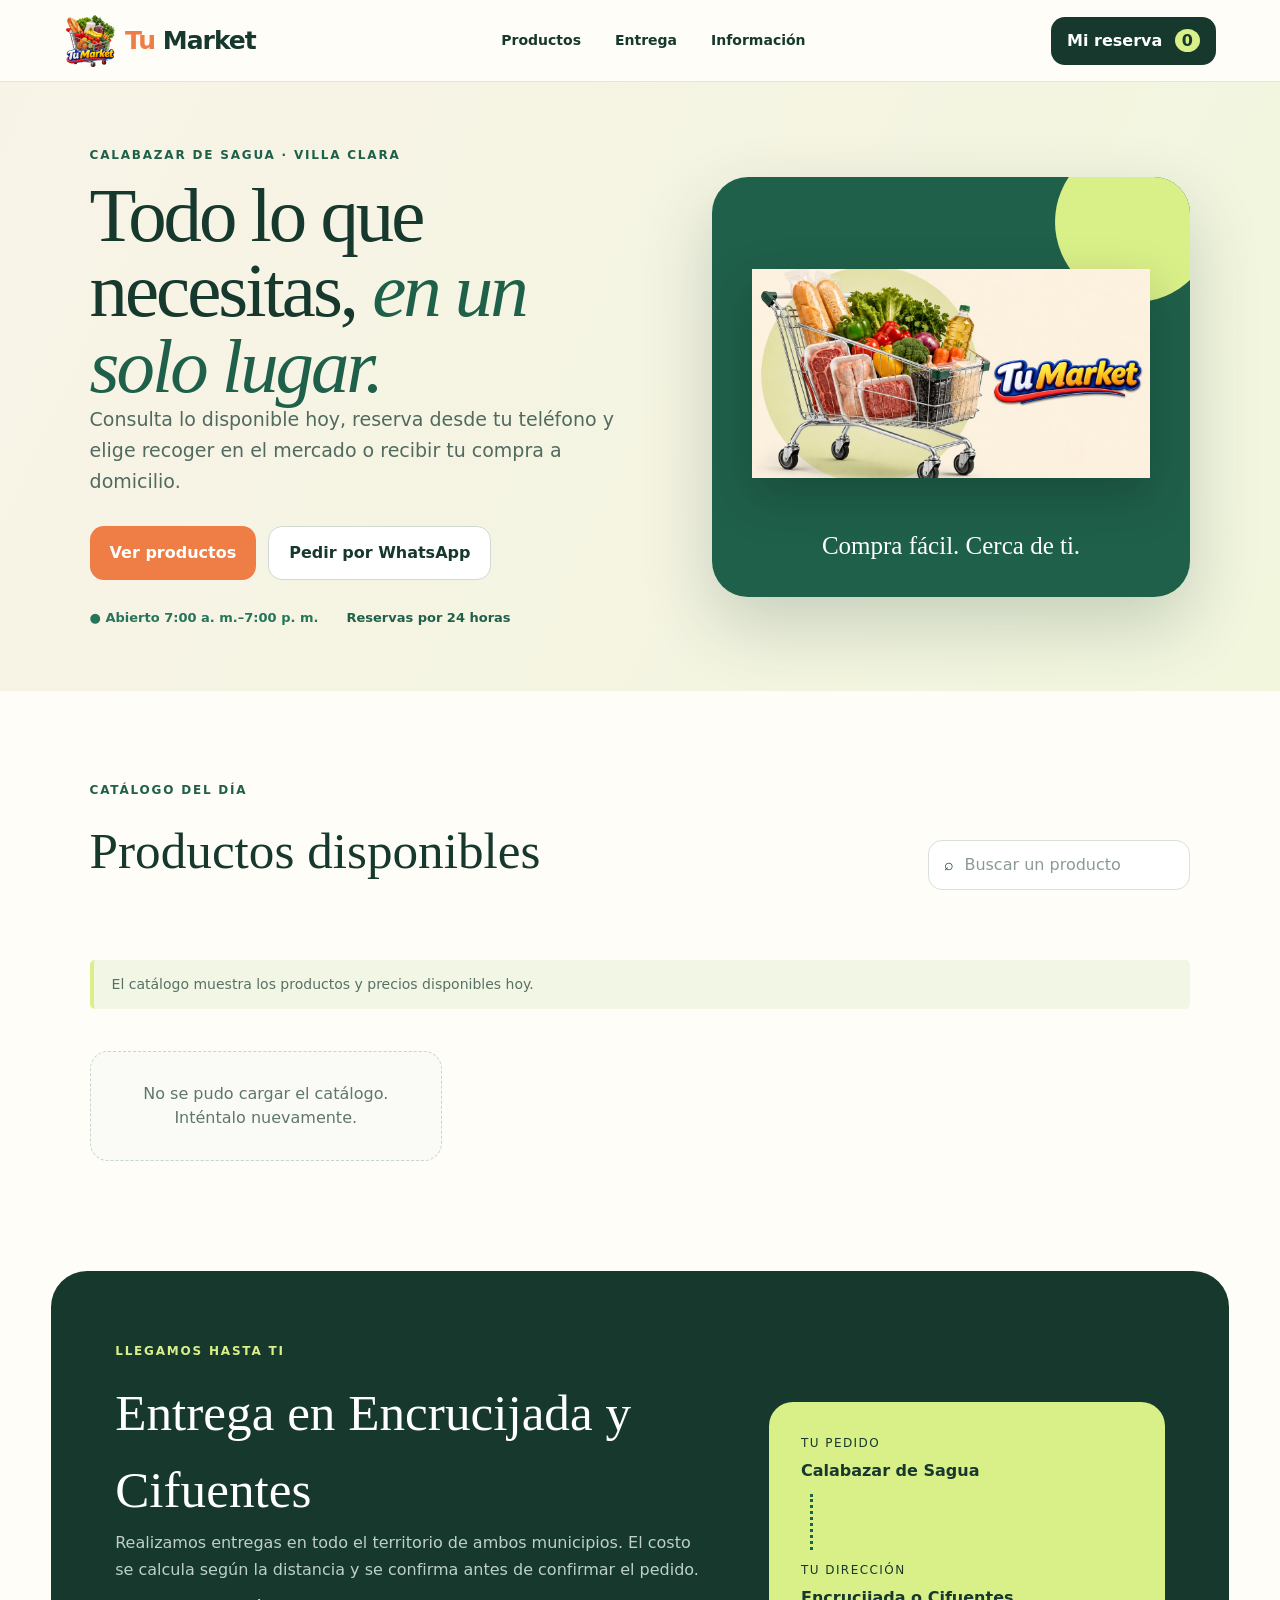
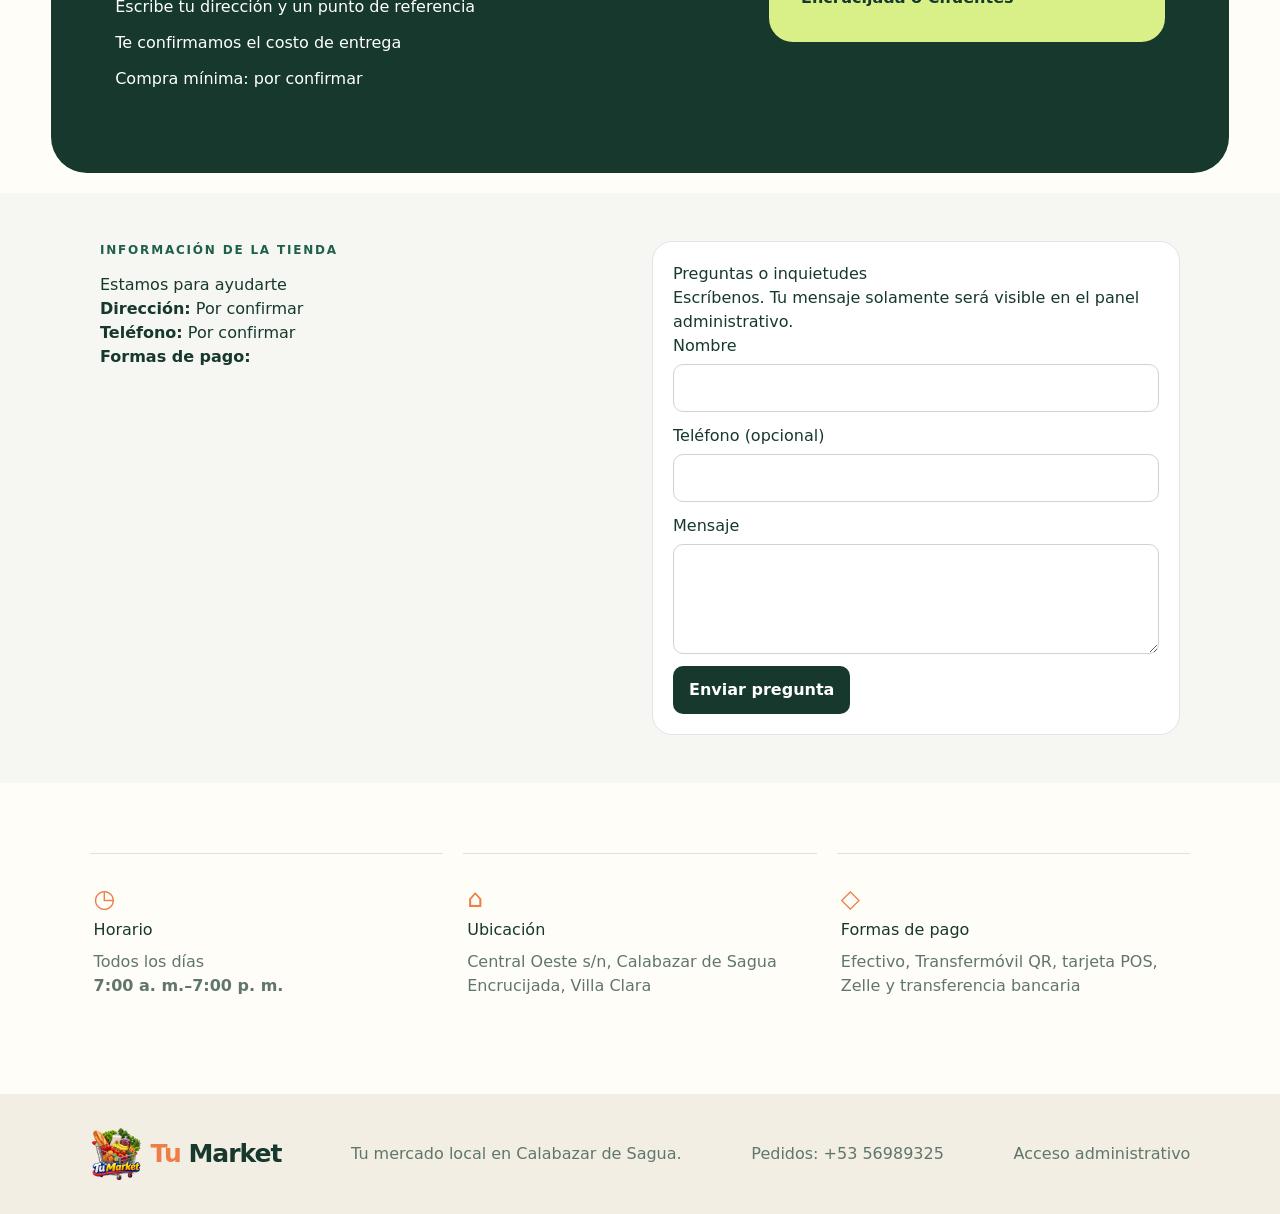
<file: index.html>
<!DOCTYPE html>
<html lang="es">
<head>
<meta charSet="utf-8"/>
<meta name="viewport" content="width=device-width, initial-scale=1"/>
<link rel="preload" as="image" href="tu-market-logo-realistic.png"/>
<link rel="stylesheet" href="tu-market.css"/>
<title>Tu Market</title>
<meta name="description" content="Productos, reservas y entregas de Tu Market en Villa Clara."/>
<meta property="og:type" content="website"/>
<meta property="og:locale" content="es_CU"/>
<meta property="og:site_name" content="Tu Market"/>
<meta property="og:title" content="Tu Market | Productos y pedidos"/>
<meta property="og:description" content="Consulta los productos disponibles y reserva desde tu teléfono."/>
<meta property="og:url" content="https://tu-market-cuba.github.io/Tu-Market-/"/>
<meta property="og:image" content="https://tu-market-cuba.github.io/Tu-Market-/tu-market-brand.jpg"/>
<meta property="og:image:secure_url" content="https://tu-market-cuba.github.io/Tu-Market-/tu-market-brand.jpg"/>
<meta property="og:image:type" content="image/jpeg"/>
<meta property="og:image:width" content="1200"/>
<meta property="og:image:height" content="630"/>
<meta property="og:image:alt" content="Carretilla de Tu Market llena de productos"/>
<meta name="twitter:card" content="summary_large_image"/>
<meta name="twitter:title" content="Tu Market | Productos y pedidos"/>
<meta name="twitter:description" content="Consulta los productos disponibles y reserva desde tu teléfono."/>
<meta name="twitter:image" content="https://tu-market-cuba.github.io/Tu-Market-/tu-market-brand.jpg"/>
<link rel="icon" href="tu-market-logo-realistic.png"/>
<link rel="apple-touch-icon" href="tu-market-logo-realistic.png"/>
<style>[hidden]{display:none!important}.clientNotice{background:#fff3cd;border:1px solid #ecd98d;border-radius:16px;margin:20px auto;max-width:1080px;padding:18px}.contactPanel{background:#f6f7f2;padding:48px 7vw}.contactGrid{display:grid;grid-template-columns:1fr 1fr;gap:24px;max-width:1080px;margin:auto}.questionForm{background:#fff;border:1px solid #e0e6e2;border-radius:20px;padding:20px}.questionForm input,.questionForm textarea{display:block;width:100%;padding:11px;border:1px solid #ccd6d0;border-radius:10px;margin:6px 0 12px}.questionForm textarea{min-height:110px}.questionForm button{border:0;background:#16382d;color:#fff;border-radius:10px;padding:12px 16px;font-weight:800}.storeDetails p{white-space:pre-wrap}.oldPrice{text-decoration:line-through;color:#7a7a7a;font-size:15px;margin-right:6px}.salePrice{color:#b42318;font-size:22px;font-weight:900}.discountBadge{background:#b42318;border-radius:999px;color:#fff;display:inline-block;font-size:12px;font-weight:900;margin-left:5px;padding:3px 8px;vertical-align:2px}.unitText{color:#60766d;font-size:13px;font-weight:500}.cartRow{border-bottom:1px solid #e1e7e3;display:grid;gap:10px;grid-template-columns:1fr auto;align-items:center;padding:14px 0}.cartRowName{font-weight:800}.cartRowPrice{color:#60766d;font-size:13px;margin-top:3px}.qtyControls{align-items:center;display:flex;gap:9px}.qtyControls button{background:#16382d;border:0;border-radius:9px;color:#fff;cursor:pointer;font-size:20px;font-weight:900;height:34px;width:34px}.qtyControls strong{min-width:24px;text-align:center}.removeItem{background:transparent!important;color:#a43b3b!important;font-size:13px!important;height:auto!important;width:auto!important}.cartTotal{border-top:2px solid #16382d;display:flex;font-size:20px;justify-content:space-between;margin:16px 0;padding-top:14px}.minimumPurchase{background:#fff3cd;border-radius:10px;color:#705600;margin:10px 0;padding:10px}.productInfo button:not(:disabled){background:#16382d;color:#fff;cursor:pointer}@media(max-width:700px){.contactGrid{grid-template-columns:1fr}.cartRow{grid-template-columns:1fr}.qtyControls{justify-content:flex-start}}</style>
</head>
<body>
<main>
<header class="topbar">
<a class="brand brandWithLogo" href="#inicio" aria-label="Tu Market, inicio">
<img src="tu-market-logo-realistic.png" alt=""/>
<span id="headerStoreName">
<b>Tu</b> Market</span>
</a>
<nav>
<a href="#productos">Productos</a>
<a href="#entrega">Entrega</a>
<a href="#informacion">Información</a>
</nav>
<button class="cartButton">Mi reserva <b>0</b>
</button>
</header>
<section class="hero" id="inicio">
<div class="heroCopy">
<p class="eyebrow" id="storeLocation">Calabazar de Sagua · Villa Clara</p>
<h1 id="storeSlogan">Todo lo que necesitas, <em>en un solo lugar.</em></h1>
<p class="lead" id="storeDescription">Consulta lo disponible hoy, reserva desde tu teléfono y elige recoger en el mercado o recibir tu compra a domicilio.</p>
<div class="heroActions">
<a class="primary" href="#productos">Ver productos</a>
<a class="secondary" id="whatsappLink" href="https://wa.me/5356989325">Pedir por WhatsApp</a>
</div>
<div class="quickFacts">
<span id="openHoursQuick">● Abierto 7:00 a. m.–7:00 p. m.</span>
<span id="pickupLimitQuick">Reservas por 24 horas</span>
</div>
</div>
<div class="marketCard" aria-hidden="true">
<div class="sun">
</div>
<img class="heroLogo" src="tu-market-brand.jpg" alt="Carretilla de Tu Market con productos"/>
<p>Compra fácil. Cerca de ti.</p>
</div>
</section>
<section id="clientNotice" class="clientNotice" hidden><b>Aviso de Tu Market</b><p id="clientNoticeText"></p></section><section class="products" id="productos">
<div class="sectionHead">
<div>
<p class="eyebrow">Catálogo del día</p>
<h2>Productos disponibles</h2>
</div>
<label class="search">⌕<input placeholder="Buscar un producto" value=""/>
</label>
</div>
<div id="categoryFilters" class="categoryFilters" aria-label="Buscar por clasificación"></div>
<div class="notice">El catálogo muestra los productos y precios disponibles hoy.</div>
<div id="productGrid" class="productGrid"><p>Cargando productos…</p></div>
</section>
<section class="delivery" id="entrega">
<div>
<p class="eyebrow">Llegamos hasta ti</p>
<h2 id="deliveryTitle">Entrega en Encrucijada y Cifuentes</h2>
<p id="deliveryDescription">Realizamos entregas en todo el territorio de ambos municipios. El costo se calcula según la distancia y se confirma antes de confirmar el pedido.</p>
<ul>
<li>Escribe tu dirección y un punto de referencia</li>
<li>Te confirmamos el costo de entrega</li>
<li id="minimumPurchaseInfo">Compra mínima: por confirmar</li>
</ul>
</div>
<div class="routeCard">
<span>Tu pedido</span>
<b id="deliveryOrigin">Calabazar de Sagua</b>
<div class="routeLine">
</div>
<span>Tu dirección</span>
<b id="deliveryArea">Encrucijada o Cifuentes</b>
</div>
</section>
<section class="contactPanel" id="contacto"><div class="contactGrid"><div class="storeDetails"><p class="eyebrow">Información de la tienda</p><h2>Estamos para ayudarte</h2><p><b>Dirección:</b> <span id="publicAddress">Por confirmar</span></p><p><b>Teléfono:</b> <a id="publicPhone" href="#">Por confirmar</a></p><p><b>Formas de pago:</b></p><ul id="publicPayments"></ul><p id="publicExtra"></p></div><form id="questionForm" class="questionForm"><h2>Preguntas o inquietudes</h2><p>Escríbenos. Tu mensaje solamente será visible en el panel administrativo.</p><label>Nombre<input id="questionName" required></label><label>Teléfono (opcional)<input id="questionPhone" inputmode="tel"></label><label>Mensaje<textarea id="questionMessage" required></textarea></label><button type="submit">Enviar pregunta</button></form></div></section><section class="info" id="informacion">
<article>
<span>◷</span>
<h3>Horario</h3>
<p>Todos los días<br/>
<b id="openHoursInfo">7:00 a. m.–7:00 p. m.</b><br><small id="deliveryHoursInfo"></small>
</p>
</article>
<article>
<span>⌂</span>
<h3>Ubicación</h3>
<p>Central Oeste s/n, Calabazar de Sagua<br/>Encrucijada, Villa Clara</p>
</article>
<article>
<span>◇</span>
<h3>Formas de pago</h3>
<p>Efectivo, Transfermóvil QR, tarjeta POS,<br/>Zelle y transferencia bancaria</p>
</article>
</section>
<footer>
<div class="brand brandWithLogo">
<img src="tu-market-logo-realistic.png" alt=""/>
<span>
<b>Tu</b> Market</span>
</div>
<p id="footerText">Tu mercado local en Calabazar de Sagua.</p>
<p>Pedidos: <span id="footerPhone">+53 56989325</span></p>
<p><a href="admin.html">Acceso administrativo</a></p>
</footer>
</main>
<div id="cartModal" class="modalBackdrop" hidden>
<div class="modal"><button class="close" type="button" aria-label="Cerrar">×</button><h2>Mi reserva</h2><div id="cartItems"></div>
<form id="orderForm"><label>Nombre y apellidos<input id="customerName" required></label><label>Teléfono<input id="phone" inputmode="tel" required></label><label>Entrega<select id="deliveryType"><option>Recoger en la tienda</option><option>Entrega a domicilio</option></select></label><label>Dirección<input id="address"></label><label>Punto de referencia (opcional)<textarea id="reference"></textarea></label><label>Forma de pago<select id="paymentMethod"><option>Efectivo (cash)</option><option>Zelle</option><option>Transferencia bancaria</option></select></label><button class="primary" type="submit">Confirmar pedido</button></form>
</div></div>
<script>
const SUPABASE_URL='https://faebaloprnuvkmqggsgo.supabase.co';
const SUPABASE_KEY='sb_publishable_L12dqE66IVhn_qCoooGx5A_XQ2bVXRj';
const apiHeaders={apikey:SUPABASE_KEY,Authorization:`Bearer ${SUPABASE_KEY}`};
const SETTINGS_MARKER='__TM_CONFIG__:';
const search=document.querySelector('.search input');
const cartButton=document.querySelector('.cartButton');
const modal=document.getElementById('cartModal');
const productGrid=document.getElementById('productGrid');
const categoryFilters=document.getElementById('categoryFilters');
const cartItems=document.getElementById('cartItems');
const orderForm=document.getElementById('orderForm');
const questionForm=document.getElementById('questionForm');
let products=[],selected='Todos',cart=[];

function safeText(value){return String(value??'').replace(/[&<>"']/g,char=>({'&':'&amp;','<':'&lt;','>':'&gt;','"':'&quot;',"'":'&#39;'}[char]))}
function money(value){return Number(value)>0?`$${Number(value).toFixed(2)}`:'Precio por confirmar'}
function discountPercent(normal,sale){return normal>sale&&sale>=0?Math.round((normal-sale)*100/normal):0}
function priceMarkup(product){const sale=Number(product.price||0),normal=Number(product.original_price||0),discount=discountPercent(normal,sale);if(discount>0)return`<span class="oldPrice">${money(normal)}</span><span class="salePrice">${money(sale)}</span><span class="discountBadge">-${discount}%</span>`;return`<span>${money(sale)}</span>`}
function cartCount(){return cart.reduce((total,item)=>total+item.qty,0)}
function updateCartCount(){cartButton.querySelector('b').textContent=cartCount()}
function cartTotal(){return cart.reduce((total,item)=>{const product=products.find(p=>String(p.id)===String(item.id));return total+(product?Number(product.price||0)*item.qty:0)},0)}

function renderFilters(){const cats=['Todos',...new Set(products.map(product=>product.category).filter(Boolean))];categoryFilters.innerHTML=cats.map(category=>`<button type="button" class="${category===selected?'active':''}" data-category="${safeText(category)}">${safeText(category)}</button>`).join('');categoryFilters.querySelectorAll('button').forEach(button=>button.onclick=()=>{selected=button.dataset.category;renderFilters();renderProducts()})}
function renderProducts(){const query=search.value.toLowerCase(),list=products.filter(product=>(selected==='Todos'||product.category===selected)&&String(product.name||'').toLowerCase().includes(query));productGrid.innerHTML=list.map(product=>`<article class="productCard"><div class="productVisual">${product.image_url?`<img src="${safeText(product.image_url)}" alt="${safeText(product.name)}" style="width:100%;height:100%;object-fit:cover">`:safeText(product.emoji||'🛒')}<span class="status">${product.available?'Disponible':'Agotado'}</span></div><div class="productInfo"><small>${safeText(product.category||'')}</small><h3>${safeText(product.name)}</h3><p class="price">${priceMarkup(product)} <span class="unitText">/ ${safeText(product.unit||'unidad')}</span></p><button ${product.available?'':'disabled'} data-id="${safeText(product.id)}">${product.available?'Agregar al carrito':'No disponible'}</button></div></article>`).join('')||'<p class="emptyProducts">No hay productos en esta clasificación.</p>';productGrid.querySelectorAll('button[data-id]').forEach(button=>button.onclick=()=>add(button.dataset.id))}
async function loadProducts(){try{const response=await fetch(`${SUPABASE_URL}/rest/v1/products?select=*&order=name.asc`,{headers:apiHeaders,cache:'no-store'});if(!response.ok)throw Error();products=await response.json();cart=cart.filter(item=>products.some(product=>String(product.id)===String(item.id)));updateCartCount();renderFilters();renderProducts()}catch(error){if(!products.length)productGrid.innerHTML='<p class="emptyProducts">No se pudo cargar el catálogo. Inténtalo nuevamente.</p>'}}

function add(id){const item=cart.find(entry=>String(entry.id)===String(id));if(item)item.qty++;else cart.push({id:String(id),qty:1});updateCartCount();cartButton.animate([{transform:'scale(1)'},{transform:'scale(1.06)'},{transform:'scale(1)'}],{duration:250})}
function changeQuantity(id,amount){const item=cart.find(entry=>String(entry.id)===String(id));if(!item)return;item.qty+=amount;if(item.qty<=0)cart=cart.filter(entry=>String(entry.id)!==String(id));updateCartCount();renderCart()}
function removeItem(id){cart=cart.filter(entry=>String(entry.id)!==String(id));updateCartCount();renderCart()}
function renderCart(){cartItems.innerHTML=cart.length?cart.map(item=>{const product=products.find(entry=>String(entry.id)===String(item.id));if(!product)return'';return`<div class="cartRow"><div><div class="cartRowName">${safeText(product.emoji||'🛒')} ${safeText(product.name)}</div><div class="cartRowPrice">${money(product.price)} cada uno · <b>${money(Number(product.price||0)*item.qty)}</b></div></div><div class="qtyControls"><button type="button" data-action="minus" data-id="${safeText(item.id)}" aria-label="Quitar uno">−</button><strong>${item.qty}</strong><button type="button" data-action="plus" data-id="${safeText(item.id)}" aria-label="Agregar uno">+</button><button type="button" class="removeItem" data-action="remove" data-id="${safeText(item.id)}">Quitar</button></div></div>`}).join('')+`<div class="cartTotal"><span>Total</span><b>${money(cartTotal())}</b></div>`:'<p>Tu reserva está vacía.</p>';orderForm.hidden=!cart.length;cartItems.querySelectorAll('[data-action]').forEach(button=>button.onclick=()=>{const action=button.dataset.action,id=button.dataset.id;if(action==='plus')changeQuantity(id,1);if(action==='minus')changeQuantity(id,-1);if(action==='remove')removeItem(id)})}
function openCart(){renderCart();modal.hidden=false}
cartButton.onclick=openCart;
modal.querySelector('.close').onclick=()=>modal.hidden=true;
modal.onclick=event=>{if(event.target===modal)modal.hidden=true};
search.oninput=renderProducts;

orderForm.onsubmit=async event=>{event.preventDefault();const deliveryType=document.getElementById('deliveryType'),address=document.getElementById('address');if(deliveryType.value==='Entrega a domicilio'&&!address.value.trim())return alert('Escribe la dirección de entrega.');const chosen=cart.map(item=>{const product=products.find(entry=>String(entry.id)===String(item.id));return product?{...product,qty:item.qty}:null}).filter(Boolean),confirmation='TM-'+Date.now().toString().slice(-6),body={confirmation_code:confirmation,customer_name:document.getElementById('customerName').value.trim(),phone:document.getElementById('phone').value.trim(),address:address.value.trim(),reference:document.getElementById('reference').value.trim(),delivery_type:deliveryType.value,payment_method:document.getElementById('paymentMethod').value,items:chosen.map(product=>({id:product.id,name:product.name,price:Number(product.price||0),unit:product.unit,qty:product.qty})),total:chosen.reduce((total,product)=>total+Number(product.price||0)*product.qty,0),status:'Pendiente'},button=orderForm.querySelector('button[type=submit]');button.disabled=true;button.textContent='Enviando…';try{const response=await fetch(`${SUPABASE_URL}/rest/v1/orders`,{method:'POST',headers:{...apiHeaders,'Content-Type':'application/json',Prefer:'return=minimal'},body:JSON.stringify(body)});if(!response.ok)throw Error();cart=[];updateCartCount();modal.hidden=true;orderForm.reset();alert(`Pedido recibido. Tu número de confirmación es ${confirmation}`)}catch(error){alert('No se pudo enviar el pedido. Inténtalo nuevamente.')}finally{button.disabled=false;button.textContent='Confirmar pedido'}};

function readStoreConfig(text){const raw=String(text||''),line=raw.split('\n').find(value=>value.startsWith(SETTINGS_MARKER));if(!line)return{};try{return JSON.parse(decodeURIComponent(line.slice(SETTINGS_MARKER.length)))}catch(error){return{}}}
function cleanExtra(text){return String(text||'').split('\n').filter(value=>!value.startsWith(SETTINGS_MARKER)&&!/^\s*(Horario|Territorio de entrega):/i.test(value)).join('\n').trim()}
function setText(id,value,fallback){document.getElementById(id).textContent=value||fallback||''}
async function loadSettings(){try{const response=await fetch(`${SUPABASE_URL}/rest/v1/site_settings?select=*&id=eq.1`,{headers:apiHeaders,cache:'no-store'});if(!response.ok)throw Error();const value=(await response.json())[0];if(!value)return;const config=readStoreConfig(value.additional_info),phone=value.phone||'',payments=value.payment_methods||[];document.getElementById('clientNotice').hidden=!value.notice;setText('clientNoticeText',value.notice);setText('publicAddress',value.address,'Por confirmar');setText('publicPhone',phone,'Por confirmar');document.getElementById('publicPhone').href=phone?'tel:'+phone.replace(/\s/g,''):'#';setText('footerPhone',phone,'+53 56989325');document.getElementById('publicPayments').innerHTML=payments.map(method=>`<li>${safeText(method)}</li>`).join('');setText('publicExtra',cleanExtra(value.additional_info));if(payments.length)document.getElementById('paymentMethod').innerHTML=payments.map(method=>`<option>${safeText(method)}</option>`).join('');const storeName=config.storeName||'Tu Market';setText('headerStoreName',storeName);document.title=storeName;setText('storeLocation',config.location,'Calabazar de Sagua · Villa Clara');setText('storeDescription',config.description,'Consulta lo disponible hoy, reserva desde tu teléfono y elige recoger en el mercado o recibir tu compra a domicilio.');if(config.slogan)setText('storeSlogan',config.slogan);const whatsapp=String(config.whatsapp||phone).replace(/\D/g,'');if(whatsapp)document.getElementById('whatsappLink').href='https://wa.me/'+whatsapp;setText('openHoursQuick','● Abierto '+(config.openHours||'7:00 a. m.–7:00 p. m.'));setText('pickupLimitQuick','Reservas por '+(config.pickupLimit||'24 horas'));setText('openHoursInfo',config.openHours,'7:00 a. m.–7:00 p. m.');setText('deliveryHoursInfo',config.deliveryHours?'Entregas: '+config.deliveryHours:'');setText('deliveryTitle',config.deliveryTitle,'Entrega en Encrucijada y Cifuentes');setText('deliveryDescription',config.deliveryDescription,'Realizamos entregas en todo el territorio. El costo se confirma antes de realizar el pedido.');setText('minimumPurchaseInfo','Compra mínima: '+(config.minimumPurchase||'por confirmar'));setText('deliveryOrigin',config.deliveryOrigin,'Calabazar de Sagua');setText('deliveryArea',config.deliveryArea,'Encrucijada o Cifuentes');setText('footerText',config.footerText,'Tu mercado local en Calabazar de Sagua.')}catch(error){}}

questionForm.onsubmit=async event=>{event.preventDefault();const button=questionForm.querySelector('button'),body={name:document.getElementById('questionName').value.trim(),phone:document.getElementById('questionPhone').value.trim(),message:document.getElementById('questionMessage').value.trim(),status:'Pendiente'};button.disabled=true;button.textContent='Enviando…';try{const response=await fetch(`${SUPABASE_URL}/rest/v1/customer_questions`,{method:'POST',headers:{...apiHeaders,'Content-Type':'application/json',Prefer:'return=minimal'},body:JSON.stringify(body)});if(!response.ok)throw Error();questionForm.reset();alert('Tu pregunta fue enviada a Tu Market.')}catch(error){alert('No se pudo enviar la pregunta. Inténtalo nuevamente.')}finally{button.disabled=false;button.textContent='Enviar pregunta'}};
function refreshMarket(){if(!navigator.onLine)return;loadSettings();loadProducts()}
window.addEventListener('online',refreshMarket);
window.addEventListener('focus',refreshMarket);
document.addEventListener('visibilitychange',()=>{if(!document.hidden)refreshMarket()});
setInterval(()=>{if(!document.hidden)refreshMarket()},10000);
if('serviceWorker'in navigator)navigator.serviceWorker.register('./service-worker.js').catch(()=>{});
updateCartCount();
refreshMarket();
</script>
</body>
</html>
</file>
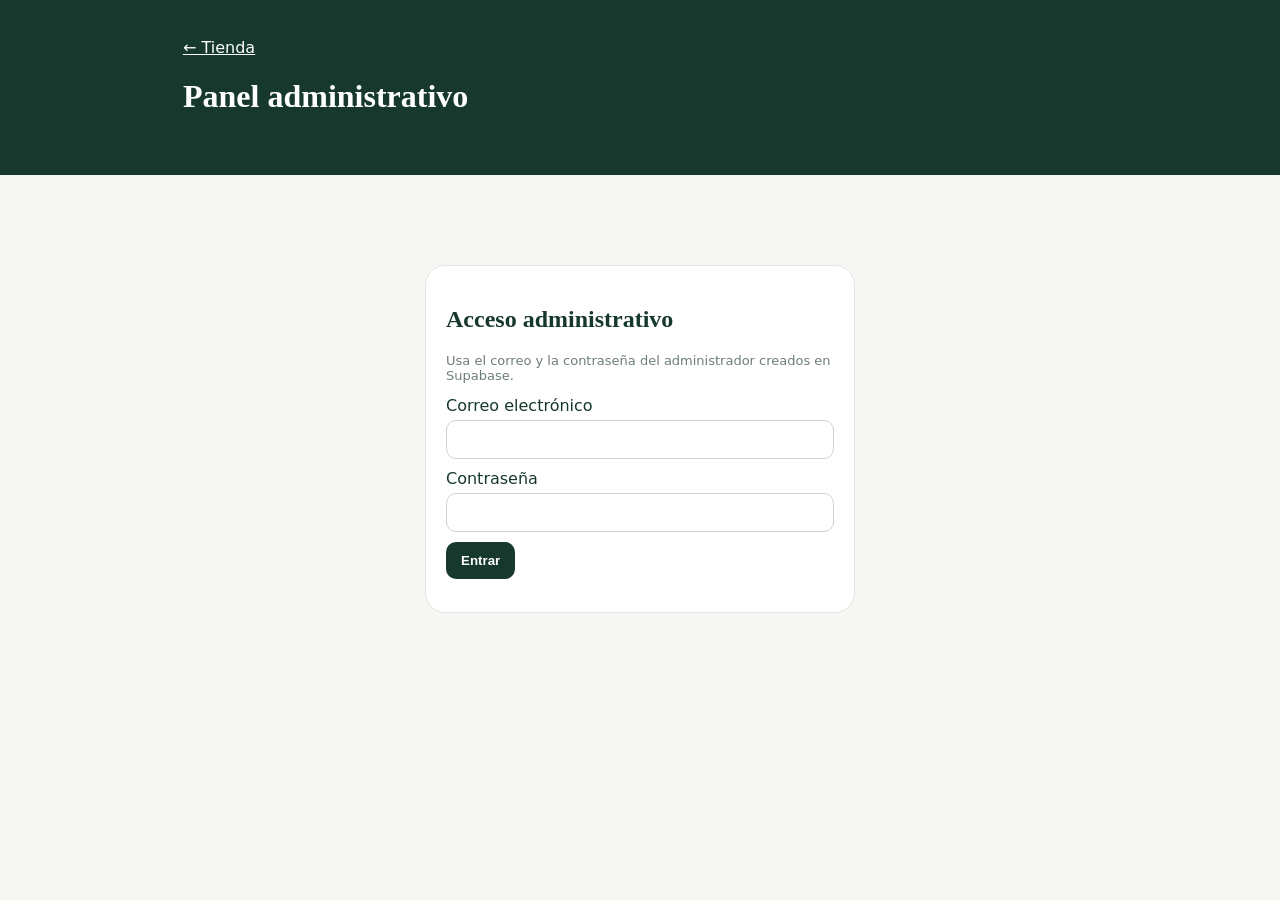
<file: admin 3.html>
<!doctype html>
<html lang="es"><head><meta charset="utf-8"><meta name="viewport" content="width=device-width,initial-scale=1"><meta name="theme-color" content="#16382d"><title>Panel Tu Market</title>
<style>*{box-sizing:border-box}body{margin:0;background:#f6f7f2;color:#16382d;font-family:system-ui}header{background:#16382d;color:#fff;padding:20px}.wrap{max-width:950px;margin:auto;padding:18px}.card{background:#fff;border:1px solid #e0e6e2;border-radius:20px;padding:20px;margin:14px 0}h1,h2{font-family:Georgia,serif}input,select{width:100%;padding:11px;border:1px solid #ccd6d0;border-radius:10px;margin:5px 0 10px}button{border:0;background:#16382d;color:#fff;border-radius:10px;padding:11px 15px;font-weight:800;cursor:pointer}.row{display:grid;grid-template-columns:repeat(2,1fr);gap:12px}.item,.order{border-top:1px solid #e0e6e2;padding:14px 0}.item{display:flex;justify-content:space-between;gap:12px}.actions{display:flex;gap:8px;align-items:center}.red{background:#a43b3b}.hide{display:none}.login{max-width:430px;margin:8vh auto}.muted{color:#6d7e76;font-size:13px}.message{background:#edf6d9;padding:10px;border-radius:10px}.order select{max-width:190px}.top{display:flex;justify-content:space-between;align-items:center;gap:15px}.photoField{margin:5px 0 10px}.photoPicker{background:#edf6d9;border:1px solid #c7d99a;border-radius:10px;color:#16382d;cursor:pointer;display:block;font-weight:800;padding:12px;text-align:center}.photoPicker input{display:none}.photoName{color:#6d7e76;display:block;font-size:12px;margin-top:6px;text-align:center}.barcodeBox{background:#fff;border:2px dashed #aab8b0;border-radius:14px;margin-top:16px;padding:18px;text-align:center}.barcodeBox svg{max-width:100%;height:auto}.barcodeBox strong{display:block;font-size:20px;margin:6px}.barcodeButton,.labelAction{background:#547b45}@media print{body *{visibility:hidden!important}body:not(.printReceipt) #barcodeBox,body:not(.printReceipt) #barcodeBox *{visibility:visible!important}body:not(.printReceipt) #barcodeBox{border:0;left:0;margin:0;padding:2mm;position:fixed;top:0;width:50mm}body:not(.printReceipt) #barcodeBox button,body:not(.printReceipt) #barcodeBox h3{display:none!important}body.printReceipt #receiptBox,body.printReceipt #receiptBox *{visibility:visible!important}body.printReceipt #receiptBox{display:block!important;left:0;padding:2mm;position:fixed;top:0;width:58mm}}.receipt{background:#fff;color:#000;font-family:monospace;padding:10px}.receipt h3,.receipt p{text-align:center}.receiptLine{display:flex;justify-content:space-between}.offlineStatus{background:#fff3cd;border-radius:9px;color:#705600;margin:8px 0;padding:9px}.posTop{display:flex;gap:10px}.posTop input{margin:0}.posTop button{white-space:nowrap}.saleRow{align-items:center;border-top:1px solid #e0e6e2;display:grid;gap:8px;grid-template-columns:1fr auto auto;padding:12px 0}.saleQty{align-items:center;display:flex;gap:7px}.saleQty button{padding:7px 10px}.saleTotal{border-top:2px solid #16382d;display:flex;font-size:22px;justify-content:space-between;margin-top:14px;padding-top:14px}.saleButtons{display:flex;gap:8px;margin-top:14px}.secondary{background:#6d7e76}.settingsForm textarea{min-height:80px;width:100%;padding:11px;border:1px solid #ccd6d0;border-radius:10px;margin:5px 0 10px}.questionCard{border-top:1px solid #e0e6e2;padding:14px 0}.questionCard p{white-space:pre-wrap}.questionActions{display:flex;gap:8px;margin-top:8px}@media(max-width:650px){.row{grid-template-columns:1fr}.top,.item{align-items:stretch;flex-direction:column}.actions button{flex:1}.posTop{align-items:stretch;flex-direction:column}.saleRow{grid-template-columns:1fr}.saleButtons button{flex:1}}</style></head>
<body><header><div class="wrap"><a style="color:white" href="index.html">← Tienda</a><h1>Panel administrativo</h1></div></header><main class="wrap">
<section id="login" class="card login"><h2>Acceso administrativo</h2><p class="muted">Usa el correo y la contraseña del administrador creados en Supabase.</p><label>Correo electrónico</label><input id="email" type="email" autocomplete="username"><label>Contraseña</label><input id="password" type="password" autocomplete="current-password"><button id="loginButton" onclick="enter()">Entrar</button><p id="loginError" class="muted"></p></section>
<section id="panel" class="hide"><div class="top"><h2>Tu Market</h2><button onclick="logout()">Cerrar sesión</button></div><p id="message" class="message hide"></p>
<div class="card"><h2>Agregar producto</h2><div class="row"><input id="n" placeholder="Nombre"><select id="c" onchange="changeCategory()"><option>Aseo</option><option>Bebidas y licorería</option><option>Cárnicos</option><option>Aseo personal</option><option>Equipos eléctricos</option><option>Dulces</option><option>Agricultura</option><option value="__other__">➕ Nueva categoría</option></select><input id="customCategory" class="hide" placeholder="Escribe la nueva categoría"><input id="p" type="number" step="0.01" placeholder="Precio"><input id="u" placeholder="Unidad (unidad, libra, paquete…)"><input id="e" placeholder="Emoji 🛒"><input id="b" placeholder="Código existente (opcional)"><div class="photoField"><label class="photoPicker">📷 Seleccionar foto<input id="img" type="file" accept="image/*" onchange="photoName.textContent=this.files[0]?.name||'Ninguna foto seleccionada'"></label><small id="photoName" class="photoName">Ninguna foto seleccionada</small></div><select id="a"><option value="true">Disponible</option><option value="false">No disponible</option></select></div><button id="saveButton" onclick="addProduct()">Guardar producto y generar código</button><div id="barcodeBox" class="barcodeBox hide"><h3>Etiqueta del producto</h3><b id="barcodeName"></b><svg id="barcode"></svg><strong id="barcodeText"></strong><button class="barcodeButton" onclick="printLabel()">Imprimir etiqueta</button></div></div>
<div class="card settingsForm"><h2>Información para los clientes</h2><div class="row"><label>Dirección<input id="storeAddress" placeholder="Dirección del negocio"></label><label>Teléfono<input id="storePhone" placeholder="+53..."></label></div><label>Métodos de pago (uno por línea)</label><textarea id="storePayments" placeholder="Efectivo&#10;Transfermóvil QR&#10;Zelle"></textarea><label>Aviso para los clientes</label><textarea id="storeNotice" placeholder="Ej.: Mañana recibimos productos nuevos."></textarea><label>Otra información</label><textarea id="storeExtra" placeholder="Horario, entregas u otra información importante."></textarea><button id="settingsButton" onclick="saveSettings()">Guardar información</button></div><div class="card"><h2>Productos e inventario</h2><div id="list"><p class="muted">Cargando…</p></div></div><div class="card"><h2>Preguntas de clientes</h2><div id="questions"><p class="muted">Cargando…</p></div></div><div class="card"><h2>Pedidos</h2><div id="orders"><p class="muted">Cargando…</p></div></div></section></main>
<script>/*! JsBarcode v3.12.3 | (c) Johan Lindell | MIT license */
!function(t){var e={};function n(r){if(e[r])return e[r].exports;var o=e[r]={i:r,l:!1,exports:{}};return t[r].call(o.exports,o,o.exports,n),o.l=!0,o.exports}n.m=t,n.c=e,n.d=function(t,e,r){n.o(t,e)||Object.defineProperty(t,e,{enumerable:!0,get:r})},n.r=function(t){"undefined"!=typeof Symbol&&Symbol.toStringTag&&Object.defineProperty(t,Symbol.toStringTag,{value:"Module"}),Object.defineProperty(t,"__esModule",{value:!0})},n.t=function(t,e){if(1&e&&(t=n(t)),8&e)return t;if(4&e&&"object"==typeof t&&t&&t.__esModule)return t;var r=Object.create(null);if(n.r(r),Object.defineProperty(r,"default",{enumerable:!0,value:t}),2&e&&"string"!=typeof t)for(var o in t)n.d(r,o,function(e){return t[e]}.bind(null,o));return r},n.n=function(t){var e=t&&t.__esModule?function(){return t.default}:function(){return t};return n.d(e,"a",e),e},n.o=function(t,e){return Object.prototype.hasOwnProperty.call(t,e)},n.p="",n(n.s=16)}([function(t,e,n){"use strict";Object.defineProperty(e,"__esModule",{value:!0});e.default=function t(e,n){!function(t,e){if(!(t instanceof e))throw new TypeError("Cannot call a class as a function")}(this,t),this.data=e,this.text=n.text||e,this.options=n}},function(t,e,n){"use strict";var r;function o(t,e,n){return e in t?Object.defineProperty(t,e,{value:n,enumerable:!0,configurable:!0,writable:!0}):t[e]=n,t}Object.defineProperty(e,"__esModule",{value:!0});var i=e.SET_A=0,a=e.SET_B=1,u=e.SET_C=2,f=(e.SHIFT=98,e.START_A=103),c=e.START_B=104,s=e.START_C=105;e.MODULO=103,e.STOP=106,e.FNC1=207,e.SET_BY_CODE=(o(r={},f,i),o(r,c,a),o(r,s,u),r),e.SWAP={101:i,100:a,99:u},e.A_START_CHAR=String.fromCharCode(208),e.B_START_CHAR=String.fromCharCode(209),e.C_START_CHAR=String.fromCharCode(210),e.A_CHARS="[\0-_È-Ï]",e.B_CHARS="[ -È-Ï]",e.C_CHARS="(Ï*[0-9]{2}Ï*)",e.BARS=[11011001100,11001101100,11001100110,10010011e3,10010001100,10001001100,10011001e3,10011000100,10001100100,11001001e3,11001000100,11000100100,10110011100,10011011100,10011001110,10111001100,10011101100,10011100110,11001110010,11001011100,11001001110,11011100100,11001110100,11101101110,11101001100,11100101100,11100100110,11101100100,11100110100,11100110010,11011011e3,11011000110,11000110110,10100011e3,10001011e3,10001000110,10110001e3,10001101e3,10001100010,11010001e3,11000101e3,11000100010,10110111e3,10110001110,10001101110,10111011e3,10111000110,10001110110,11101110110,11010001110,11000101110,11011101e3,11011100010,11011101110,11101011e3,11101000110,11100010110,11101101e3,11101100010,11100011010,11101111010,11001000010,11110001010,1010011e4,10100001100,1001011e4,10010000110,10000101100,10000100110,1011001e4,10110000100,1001101e4,10011000010,10000110100,10000110010,11000010010,1100101e4,11110111010,11000010100,10001111010,10100111100,10010111100,10010011110,10111100100,10011110100,10011110010,11110100100,11110010100,11110010010,11011011110,11011110110,11110110110,10101111e3,10100011110,10001011110,10111101e3,10111100010,11110101e3,11110100010,10111011110,10111101110,11101011110,11110101110,11010000100,1101001e4,11010011100,1100011101011]},function(t,e,n){"use strict";Object.defineProperty(e,"__esModule",{value:!0});e.SIDE_BIN="101",e.MIDDLE_BIN="01010",e.BINARIES={L:["0001101","0011001","0010011","0111101","0100011","0110001","0101111","0111011","0110111","0001011"],G:["0100111","0110011","0011011","0100001","0011101","0111001","0000101","0010001","0001001","0010111"],R:["1110010","1100110","1101100","1000010","1011100","1001110","1010000","1000100","1001000","1110100"],O:["0001101","0011001","0010011","0111101","0100011","0110001","0101111","0111011","0110111","0001011"],E:["0100111","0110011","0011011","0100001","0011101","0111001","0000101","0010001","0001001","0010111"]},e.EAN2_STRUCTURE=["LL","LG","GL","GG"],e.EAN5_STRUCTURE=["GGLLL","GLGLL","GLLGL","GLLLG","LGGLL","LLGGL","LLLGG","LGLGL","LGLLG","LLGLG"],e.EAN13_STRUCTURE=["LLLLLL","LLGLGG","LLGGLG","LLGGGL","LGLLGG","LGGLLG","LGGGLL","LGLGLG","LGLGGL","LGGLGL"]},function(t,e,n){"use strict";Object.defineProperty(e,"__esModule",{value:!0});var r=n(2);e.default=function(t,e,n){var o=t.split("").map((function(t,n){return r.BINARIES[e[n]]})).map((function(e,n){return e?e[t[n]]:""}));if(n){var i=t.length-1;o=o.map((function(t,e){return e<i?t+n:t}))}return o.join("")}},function(t,e,n){"use strict";Object.defineProperty(e,"__esModule",{value:!0});var r,o=function(){function t(t,e){for(var n=0;n<e.length;n++){var r=e[n];r.enumerable=r.enumerable||!1,r.configurable=!0,"value"in r&&(r.writable=!0),Object.defineProperty(t,r.key,r)}}return function(e,n,r){return n&&t(e.prototype,n),r&&t(e,r),e}}(),i=n(0);var a=function(t){function e(t,n){return function(t,e){if(!(t instanceof e))throw new TypeError("Cannot call a class as a function")}(this,e),function(t,e){if(!t)throw new ReferenceError("this hasn't been initialised - super() hasn't been called");return!e||"object"!=typeof e&&"function"!=typeof e?t:e}(this,(e.__proto__||Object.getPrototypeOf(e)).call(this,t,n))}return function(t,e){if("function"!=typeof e&&null!==e)throw new TypeError("Super expression must either be null or a function, not "+typeof e);t.prototype=Object.create(e&&e.prototype,{constructor:{value:t,enumerable:!1,writable:!0,configurable:!0}}),e&&(Object.setPrototypeOf?Object.setPrototypeOf(t,e):t.__proto__=e)}(e,t),o(e,[{key:"encode",value:function(){for(var t="110",e=0;e<this.data.length;e++){var n=parseInt(this.data[e]).toString(2);n=u(n,4-n.length);for(var r=0;r<n.length;r++)t+="0"==n[r]?"100":"110"}return{data:t+="1001",text:this.text}}},{key:"valid",value:function(){return-1!==this.data.search(/^[0-9]+$/)}}]),e}(((r=i)&&r.__esModule?r:{default:r}).default);function u(t,e){for(var n=0;n<e;n++)t="0"+t;return t}e.default=a},function(t,e,n){"use strict";Object.defineProperty(e,"__esModule",{value:!0});var r,o=function(){function t(t,e){for(var n=0;n<e.length;n++){var r=e[n];r.enumerable=r.enumerable||!1,r.configurable=!0,"value"in r&&(r.writable=!0),Object.defineProperty(t,r.key,r)}}return function(e,n,r){return n&&t(e.prototype,n),r&&t(e,r),e}}(),i=n(0),a=(r=i)&&r.__esModule?r:{default:r},u=n(1);var f=function(t){function e(t,n){!function(t,e){if(!(t instanceof e))throw new TypeError("Cannot call a class as a function")}(this,e);var r=function(t,e){if(!t)throw new ReferenceError("this hasn't been initialised - super() hasn't been called");return!e||"object"!=typeof e&&"function"!=typeof e?t:e}(this,(e.__proto__||Object.getPrototypeOf(e)).call(this,t.substring(1),n));return r.bytes=t.split("").map((function(t){return t.charCodeAt(0)})),r}return function(t,e){if("function"!=typeof e&&null!==e)throw new TypeError("Super expression must either be null or a function, not "+typeof e);t.prototype=Object.create(e&&e.prototype,{constructor:{value:t,enumerable:!1,writable:!0,configurable:!0}}),e&&(Object.setPrototypeOf?Object.setPrototypeOf(t,e):t.__proto__=e)}(e,t),o(e,[{key:"valid",value:function(){return/^[\x00-\x7F\xC8-\xD3]+$/.test(this.data)}},{key:"encode",value:function(){var t=this.bytes,n=t.shift()-105,r=u.SET_BY_CODE[n];if(void 0===r)throw new RangeError("The encoding does not start with a start character.");!0===this.shouldEncodeAsEan128()&&t.unshift(u.FNC1);var o=e.next(t,1,r);return{text:this.text===this.data?this.text.replace(/[^\x20-\x7E]/g,""):this.text,data:e.getBar(n)+o.result+e.getBar((o.checksum+n)%u.MODULO)+e.getBar(u.STOP)}}},{key:"shouldEncodeAsEan128",value:function(){var t=this.options.ean128||!1;return"string"==typeof t&&(t="true"===t.toLowerCase()),t}}],[{key:"getBar",value:function(t){return u.BARS[t]?u.BARS[t].toString():""}},{key:"correctIndex",value:function(t,e){if(e===u.SET_A){var n=t.shift();return n<32?n+64:n-32}return e===u.SET_B?t.shift()-32:10*(t.shift()-48)+t.shift()-48}},{key:"next",value:function(t,n,r){if(!t.length)return{result:"",checksum:0};var o=void 0,i=void 0;if(t[0]>=200){i=t.shift()-105;var a=u.SWAP[i];void 0!==a?o=e.next(t,n+1,a):(r!==u.SET_A&&r!==u.SET_B||i!==u.SHIFT||(t[0]=r===u.SET_A?t[0]>95?t[0]-96:t[0]:t[0]<32?t[0]+96:t[0]),o=e.next(t,n+1,r))}else i=e.correctIndex(t,r),o=e.next(t,n+1,r);var f=i*n;return{result:e.getBar(i)+o.result,checksum:f+o.checksum}}}]),e}(a.default);e.default=f},function(t,e,n){"use strict";Object.defineProperty(e,"__esModule",{value:!0}),e.mod10=function(t){for(var e=0,n=0;n<t.length;n++){var r=parseInt(t[n]);(n+t.length)%2==0?e+=r:e+=2*r%10+Math.floor(2*r/10)}return(10-e%10)%10},e.mod11=function(t){for(var e=0,n=[2,3,4,5,6,7],r=0;r<t.length;r++){var o=parseInt(t[t.length-1-r]);e+=n[r%n.length]*o}return(11-e%11)%11}},function(t,e,n){"use strict";Object.defineProperty(e,"__esModule",{value:!0});var r=Object.assign||function(t){for(var e=1;e<arguments.length;e++){var n=arguments[e];for(var r in n)Object.prototype.hasOwnProperty.call(n,r)&&(t[r]=n[r])}return t};e.default=function(t,e){return r({},t,e)}},function(t,e,n){"use strict";Object.defineProperty(e,"__esModule",{value:!0});var r=function(){function t(t,e){for(var n=0;n<e.length;n++){var r=e[n];r.enumerable=r.enumerable||!1,r.configurable=!0,"value"in r&&(r.writable=!0),Object.defineProperty(t,r.key,r)}}return function(e,n,r){return n&&t(e.prototype,n),r&&t(e,r),e}}(),o=n(2),i=a(n(3));function a(t){return t&&t.__esModule?t:{default:t}}var u=function(t){function e(t,n){!function(t,e){if(!(t instanceof e))throw new TypeError("Cannot call a class as a function")}(this,e);var r=function(t,e){if(!t)throw new ReferenceError("this hasn't been initialised - super() hasn't been called");return!e||"object"!=typeof e&&"function"!=typeof e?t:e}(this,(e.__proto__||Object.getPrototypeOf(e)).call(this,t,n));return r.fontSize=!n.flat&&n.fontSize>10*n.width?10*n.width:n.fontSize,r.guardHeight=n.height+r.fontSize/2+n.textMargin,r}return function(t,e){if("function"!=typeof e&&null!==e)throw new TypeError("Super expression must either be null or a function, not "+typeof e);t.prototype=Object.create(e&&e.prototype,{constructor:{value:t,enumerable:!1,writable:!0,configurable:!0}}),e&&(Object.setPrototypeOf?Object.setPrototypeOf(t,e):t.__proto__=e)}(e,t),r(e,[{key:"encode",value:function(){return this.options.flat?this.encodeFlat():this.encodeGuarded()}},{key:"leftText",value:function(t,e){return this.text.substr(t,e)}},{key:"leftEncode",value:function(t,e){return(0,i.default)(t,e)}},{key:"rightText",value:function(t,e){return this.text.substr(t,e)}},{key:"rightEncode",value:function(t,e){return(0,i.default)(t,e)}},{key:"encodeGuarded",value:function(){var t={fontSize:this.fontSize},e={height:this.guardHeight};return[{data:o.SIDE_BIN,options:e},{data:this.leftEncode(),text:this.leftText(),options:t},{data:o.MIDDLE_BIN,options:e},{data:this.rightEncode(),text:this.rightText(),options:t},{data:o.SIDE_BIN,options:e}]}},{key:"encodeFlat",value:function(){return{data:[o.SIDE_BIN,this.leftEncode(),o.MIDDLE_BIN,this.rightEncode(),o.SIDE_BIN].join(""),text:this.text}}}]),e}(a(n(0)).default);e.default=u},function(t,e,n){"use strict";Object.defineProperty(e,"__esModule",{value:!0});var r=function(){function t(t,e){for(var n=0;n<e.length;n++){var r=e[n];r.enumerable=r.enumerable||!1,r.configurable=!0,"value"in r&&(r.writable=!0),Object.defineProperty(t,r.key,r)}}return function(e,n,r){return n&&t(e.prototype,n),r&&t(e,r),e}}();e.checksum=u;var o=i(n(3));function i(t){return t&&t.__esModule?t:{default:t}}var a=function(t){function e(t,n){!function(t,e){if(!(t instanceof e))throw new TypeError("Cannot call a class as a function")}(this,e),-1!==t.search(/^[0-9]{11}$/)&&(t+=u(t));var r=function(t,e){if(!t)throw new ReferenceError("this hasn't been initialised - super() hasn't been called");return!e||"object"!=typeof e&&"function"!=typeof e?t:e}(this,(e.__proto__||Object.getPrototypeOf(e)).call(this,t,n));return r.displayValue=n.displayValue,n.fontSize>10*n.width?r.fontSize=10*n.width:r.fontSize=n.fontSize,r.guardHeight=n.height+r.fontSize/2+n.textMargin,r}return function(t,e){if("function"!=typeof e&&null!==e)throw new TypeError("Super expression must either be null or a function, not "+typeof e);t.prototype=Object.create(e&&e.prototype,{constructor:{value:t,enumerable:!1,writable:!0,configurable:!0}}),e&&(Object.setPrototypeOf?Object.setPrototypeOf(t,e):t.__proto__=e)}(e,t),r(e,[{key:"valid",value:function(){return-1!==this.data.search(/^[0-9]{12}$/)&&this.data[11]==u(this.data)}},{key:"encode",value:function(){return this.options.flat?this.flatEncoding():this.guardedEncoding()}},{key:"flatEncoding",value:function(){var t="";return t+="101",t+=(0,o.default)(this.data.substr(0,6),"LLLLLL"),t+="01010",t+=(0,o.default)(this.data.substr(6,6),"RRRRRR"),{data:t+="101",text:this.text}}},{key:"guardedEncoding",value:function(){var t=[];return this.displayValue&&t.push({data:"00000000",text:this.text.substr(0,1),options:{textAlign:"left",fontSize:this.fontSize}}),t.push({data:"101"+(0,o.default)(this.data[0],"L"),options:{height:this.guardHeight}}),t.push({data:(0,o.default)(this.data.substr(1,5),"LLLLL"),text:this.text.substr(1,5),options:{fontSize:this.fontSize}}),t.push({data:"01010",options:{height:this.guardHeight}}),t.push({data:(0,o.default)(this.data.substr(6,5),"RRRRR"),text:this.text.substr(6,5),options:{fontSize:this.fontSize}}),t.push({data:(0,o.default)(this.data[11],"R")+"101",options:{height:this.guardHeight}}),this.displayValue&&t.push({data:"00000000",text:this.text.substr(11,1),options:{textAlign:"right",fontSize:this.fontSize}}),t}}]),e}(i(n(0)).default);function u(t){var e,n=0;for(e=1;e<11;e+=2)n+=parseInt(t[e]);for(e=0;e<11;e+=2)n+=3*parseInt(t[e]);return(10-n%10)%10}e.default=a},function(t,e,n){"use strict";Object.defineProperty(e,"__esModule",{value:!0});var r,o=function(){function t(t,e){for(var n=0;n<e.length;n++){var r=e[n];r.enumerable=r.enumerable||!1,r.configurable=!0,"value"in r&&(r.writable=!0),Object.defineProperty(t,r.key,r)}}return function(e,n,r){return n&&t(e.prototype,n),r&&t(e,r),e}}(),i=n(32),a=n(0);function u(t,e){if(!(t instanceof e))throw new TypeError("Cannot call a class as a function")}function f(t,e){if(!t)throw new ReferenceError("this hasn't been initialised - super() hasn't been called");return!e||"object"!=typeof e&&"function"!=typeof e?t:e}var c=function(t){function e(){return u(this,e),f(this,(e.__proto__||Object.getPrototypeOf(e)).apply(this,arguments))}return function(t,e){if("function"!=typeof e&&null!==e)throw new TypeError("Super expression must either be null or a function, not "+typeof e);t.prototype=Object.create(e&&e.prototype,{constructor:{value:t,enumerable:!1,writable:!0,configurable:!0}}),e&&(Object.setPrototypeOf?Object.setPrototypeOf(t,e):t.__proto__=e)}(e,t),o(e,[{key:"valid",value:function(){return-1!==this.data.search(/^([0-9]{2})+$/)}},{key:"encode",value:function(){var t=this,e=this.data.match(/.{2}/g).map((function(e){return t.encodePair(e)})).join("");return{data:i.START_BIN+e+i.END_BIN,text:this.text}}},{key:"encodePair",value:function(t){var e=i.BINARIES[t[1]];return i.BINARIES[t[0]].split("").map((function(t,n){return("1"===t?"111":"1")+("1"===e[n]?"000":"0")})).join("")}}]),e}(((r=a)&&r.__esModule?r:{default:r}).default);e.default=c},function(t,e,n){"use strict";Object.defineProperty(e,"__esModule",{value:!0});var r,o=function(){function t(t,e){for(var n=0;n<e.length;n++){var r=e[n];r.enumerable=r.enumerable||!1,r.configurable=!0,"value"in r&&(r.writable=!0),Object.defineProperty(t,r.key,r)}}return function(e,n,r){return n&&t(e.prototype,n),r&&t(e,r),e}}(),i=n(42),a=n(0);var u=function(t){function e(t,n){return function(t,e){if(!(t instanceof e))throw new TypeError("Cannot call a class as a function")}(this,e),function(t,e){if(!t)throw new ReferenceError("this hasn't been initialised - super() hasn't been called");return!e||"object"!=typeof e&&"function"!=typeof e?t:e}(this,(e.__proto__||Object.getPrototypeOf(e)).call(this,t,n))}return function(t,e){if("function"!=typeof e&&null!==e)throw new TypeError("Super expression must either be null or a function, not "+typeof e);t.prototype=Object.create(e&&e.prototype,{constructor:{value:t,enumerable:!1,writable:!0,configurable:!0}}),e&&(Object.setPrototypeOf?Object.setPrototypeOf(t,e):t.__proto__=e)}(e,t),o(e,[{key:"valid",value:function(){return/^[0-9A-Z\-. $/+%]+$/.test(this.data)}},{key:"encode",value:function(){var t=this.data.split("").flatMap((function(t){return i.MULTI_SYMBOLS[t]||t})),n=t.map((function(t){return e.getEncoding(t)})).join(""),r=e.checksum(t,20),o=e.checksum(t.concat(r),15);return{text:this.text,data:e.getEncoding("ÿ")+n+e.getEncoding(r)+e.getEncoding(o)+e.getEncoding("ÿ")+"1"}}}],[{key:"getEncoding",value:function(t){return i.BINARIES[e.symbolValue(t)]}},{key:"getSymbol",value:function(t){return i.SYMBOLS[t]}},{key:"symbolValue",value:function(t){return i.SYMBOLS.indexOf(t)}},{key:"checksum",value:function(t,n){var r=t.slice().reverse().reduce((function(t,r,o){var i=o%n+1;return t+e.symbolValue(r)*i}),0);return e.getSymbol(r%47)}}]),e}(((r=a)&&r.__esModule?r:{default:r}).default);e.default=u},function(t,e,n){"use strict";Object.defineProperty(e,"__esModule",{value:!0}),e.default=function(t){var e=["width","height","textMargin","fontSize","margin","marginTop","marginBottom","marginLeft","marginRight"];for(var n in e)e.hasOwnProperty(n)&&(n=e[n],"string"==typeof t[n]&&(t[n]=parseInt(t[n],10)));"string"==typeof t.displayValue&&(t.displayValue="false"!=t.displayValue);return t}},function(t,e,n){"use strict";Object.defineProperty(e,"__esModule",{value:!0});var r={width:2,height:100,format:"auto",displayValue:!0,fontOptions:"",font:"monospace",text:void 0,textAlign:"center",textPosition:"bottom",textMargin:2,fontSize:20,background:"#ffffff",lineColor:"#000000",margin:10,marginTop:void 0,marginBottom:void 0,marginLeft:void 0,marginRight:void 0,valid:function(){}};e.default=r},function(t,e,n){"use strict";Object.defineProperty(e,"__esModule",{value:!0}),e.getTotalWidthOfEncodings=e.calculateEncodingAttributes=e.getBarcodePadding=e.getEncodingHeight=e.getMaximumHeightOfEncodings=void 0;var r,o=n(7),i=(r=o)&&r.__esModule?r:{default:r};function a(t,e){return e.height+(e.displayValue&&t.text.length>0?e.fontSize+e.textMargin:0)+e.marginTop+e.marginBottom}function u(t,e,n){if(n.displayValue&&e<t){if("center"==n.textAlign)return Math.floor((t-e)/2);if("left"==n.textAlign)return 0;if("right"==n.textAlign)return Math.floor(t-e)}return 0}function f(t,e,n){var r;if(n)r=n;else{if("undefined"==typeof document)return 0;r=document.createElement("canvas").getContext("2d")}r.font=e.fontOptions+" "+e.fontSize+"px "+e.font;var o=r.measureText(t);return o?o.width:0}e.getMaximumHeightOfEncodings=function(t){for(var e=0,n=0;n<t.length;n++)t[n].height>e&&(e=t[n].height);return e},e.getEncodingHeight=a,e.getBarcodePadding=u,e.calculateEncodingAttributes=function(t,e,n){for(var r=0;r<t.length;r++){var o,c=t[r],s=(0,i.default)(e,c.options);o=s.displayValue?f(c.text,s,n):0;var l=c.data.length*s.width;c.width=Math.ceil(Math.max(o,l)),c.height=a(c,s),c.barcodePadding=u(o,l,s)}},e.getTotalWidthOfEncodings=function(t){for(var e=0,n=0;n<t.length;n++)e+=t[n].width;return e}},function(t,e,n){"use strict";function r(t,e){if(!(t instanceof e))throw new TypeError("Cannot call a class as a function")}function o(t,e){if(!t)throw new ReferenceError("this hasn't been initialised - super() hasn't been called");return!e||"object"!=typeof e&&"function"!=typeof e?t:e}function i(t,e){if("function"!=typeof e&&null!==e)throw new TypeError("Super expression must either be null or a function, not "+typeof e);t.prototype=Object.create(e&&e.prototype,{constructor:{value:t,enumerable:!1,writable:!0,configurable:!0}}),e&&(Object.setPrototypeOf?Object.setPrototypeOf(t,e):t.__proto__=e)}Object.defineProperty(e,"__esModule",{value:!0});var a=function(t){function e(t,n){r(this,e);var i=o(this,(e.__proto__||Object.getPrototypeOf(e)).call(this));return i.name="InvalidInputException",i.symbology=t,i.input=n,i.message='"'+i.input+'" is not a valid input for '+i.symbology,i}return i(e,Error),e}(),u=function(t){function e(){r(this,e);var t=o(this,(e.__proto__||Object.getPrototypeOf(e)).call(this));return t.name="InvalidElementException",t.message="Not supported type to render on",t}return i(e,Error),e}(),f=function(t){function e(){r(this,e);var t=o(this,(e.__proto__||Object.getPrototypeOf(e)).call(this));return t.name="NoElementException",t.message="No element to render on.",t}return i(e,Error),e}();e.InvalidInputException=a,e.InvalidElementException=u,e.NoElementException=f},function(t,e,n){"use strict";var r=p(n(17)),o=p(n(7)),i=p(n(45)),a=p(n(46)),u=p(n(47)),f=p(n(12)),c=p(n(53)),s=n(15),l=p(n(13));function p(t){return t&&t.__esModule?t:{default:t}}var d=function(){},h=function(t,e,n){var r=new d;if(void 0===t)throw Error("No element to render on was provided.");return r._renderProperties=(0,u.default)(t),r._encodings=[],r._options=l.default,r._errorHandler=new c.default(r),void 0!==e&&((n=n||{}).format||(n.format=_()),r.options(n)[n.format](e,n).render()),r};for(var y in h.getModule=function(t){return r.default[t]},r.default)r.default.hasOwnProperty(y)&&b(r.default,y);function b(t,e){d.prototype[e]=d.prototype[e.toUpperCase()]=d.prototype[e.toLowerCase()]=function(n,r){var i=this;return i._errorHandler.wrapBarcodeCall((function(){r.text=void 0===r.text?void 0:""+r.text;var a=(0,o.default)(i._options,r);a=(0,f.default)(a);var u=t[e],c=v(n,u,a);return i._encodings.push(c),i}))}}function v(t,e,n){var r=new e(t=""+t,n);if(!r.valid())throw new s.InvalidInputException(r.constructor.name,t);var a=r.encode();a=(0,i.default)(a);for(var u=0;u<a.length;u++)a[u].options=(0,o.default)(n,a[u].options);return a}function _(){return r.default.CODE128?"CODE128":Object.keys(r.default)[0]}function g(t,e,n){e=(0,i.default)(e);for(var r=0;r<e.length;r++)e[r].options=(0,o.default)(n,e[r].options),(0,a.default)(e[r].options);(0,a.default)(n),new(0,t.renderer)(t.element,e,n).render(),t.afterRender&&t.afterRender()}d.prototype.options=function(t){return this._options=(0,o.default)(this._options,t),this},d.prototype.blank=function(t){var e=new Array(t+1).join("0");return this._encodings.push({data:e}),this},d.prototype.init=function(){var t;if(this._renderProperties)for(var e in Array.isArray(this._renderProperties)||(this._renderProperties=[this._renderProperties]),this._renderProperties){t=this._renderProperties[e];var n=(0,o.default)(this._options,t.options);"auto"==n.format&&(n.format=_()),this._errorHandler.wrapBarcodeCall((function(){var e=v(n.value,r.default[n.format.toUpperCase()],n);g(t,e,n)}))}},d.prototype.render=function(){if(!this._renderProperties)throw new s.NoElementException;if(Array.isArray(this._renderProperties))for(var t=0;t<this._renderProperties.length;t++)g(this._renderProperties[t],this._encodings,this._options);else g(this._renderProperties,this._encodings,this._options);return this},d.prototype._defaults=l.default,"undefined"!=typeof window&&(window.JsBarcode=h),"undefined"!=typeof jQuery&&(jQuery.fn.JsBarcode=function(t,e){var n=[];return jQuery(this).each((function(){n.push(this)})),h(n,t,e)}),t.exports=h},function(t,e,n){"use strict";Object.defineProperty(e,"__esModule",{value:!0});var r=n(18),o=n(19),i=n(25),a=n(31),u=n(34),f=n(39),c=n(40),s=n(41),l=n(44);e.default={CODE39:r.CODE39,CODE128:o.CODE128,CODE128A:o.CODE128A,CODE128B:o.CODE128B,CODE128C:o.CODE128C,EAN13:i.EAN13,EAN8:i.EAN8,EAN5:i.EAN5,EAN2:i.EAN2,UPC:i.UPC,UPCE:i.UPCE,ITF14:a.ITF14,ITF:a.ITF,MSI:u.MSI,MSI10:u.MSI10,MSI11:u.MSI11,MSI1010:u.MSI1010,MSI1110:u.MSI1110,pharmacode:f.pharmacode,codabar:c.codabar,CODE93:s.CODE93,CODE93FullASCII:s.CODE93FullASCII,GenericBarcode:l.GenericBarcode}},function(t,e,n){"use strict";Object.defineProperty(e,"__esModule",{value:!0}),e.CODE39=void 0;var r,o=function(){function t(t,e){for(var n=0;n<e.length;n++){var r=e[n];r.enumerable=r.enumerable||!1,r.configurable=!0,"value"in r&&(r.writable=!0),Object.defineProperty(t,r.key,r)}}return function(e,n,r){return n&&t(e.prototype,n),r&&t(e,r),e}}(),i=n(0);var a=function(t){function e(t,n){return function(t,e){if(!(t instanceof e))throw new TypeError("Cannot call a class as a function")}(this,e),t=t.toUpperCase(),n.mod43&&(t+=function(t){return u[t]}(function(t){for(var e=0,n=0;n<t.length;n++)e+=s(t[n]);return e%=43}(t))),function(t,e){if(!t)throw new ReferenceError("this hasn't been initialised - super() hasn't been called");return!e||"object"!=typeof e&&"function"!=typeof e?t:e}(this,(e.__proto__||Object.getPrototypeOf(e)).call(this,t,n))}return function(t,e){if("function"!=typeof e&&null!==e)throw new TypeError("Super expression must either be null or a function, not "+typeof e);t.prototype=Object.create(e&&e.prototype,{constructor:{value:t,enumerable:!1,writable:!0,configurable:!0}}),e&&(Object.setPrototypeOf?Object.setPrototypeOf(t,e):t.__proto__=e)}(e,t),o(e,[{key:"encode",value:function(){for(var t=c("*"),e=0;e<this.data.length;e++)t+=c(this.data[e])+"0";return{data:t+=c("*"),text:this.text}}},{key:"valid",value:function(){return-1!==this.data.search(/^[0-9A-Z\-\.\ \$\/\+\%]+$/)}}]),e}(((r=i)&&r.__esModule?r:{default:r}).default),u=["0","1","2","3","4","5","6","7","8","9","A","B","C","D","E","F","G","H","I","J","K","L","M","N","O","P","Q","R","S","T","U","V","W","X","Y","Z","-","."," ","$","/","+","%","*"],f=[20957,29783,23639,30485,20951,29813,23669,20855,29789,23645,29975,23831,30533,22295,30149,24005,21623,29981,23837,22301,30023,23879,30545,22343,30161,24017,21959,30065,23921,22385,29015,18263,29141,17879,29045,18293,17783,29021,18269,17477,17489,17681,20753,35770];function c(t){return function(t){return f[t].toString(2)}(s(t))}function s(t){return u.indexOf(t)}e.CODE39=a},function(t,e,n){"use strict";Object.defineProperty(e,"__esModule",{value:!0}),e.CODE128C=e.CODE128B=e.CODE128A=e.CODE128=void 0;var r=u(n(20)),o=u(n(22)),i=u(n(23)),a=u(n(24));function u(t){return t&&t.__esModule?t:{default:t}}e.CODE128=r.default,e.CODE128A=o.default,e.CODE128B=i.default,e.CODE128C=a.default},function(t,e,n){"use strict";Object.defineProperty(e,"__esModule",{value:!0});var r=i(n(5)),o=i(n(21));function i(t){return t&&t.__esModule?t:{default:t}}function a(t,e){if(!t)throw new ReferenceError("this hasn't been initialised - super() hasn't been called");return!e||"object"!=typeof e&&"function"!=typeof e?t:e}var u=function(t){function e(t,n){if(function(t,e){if(!(t instanceof e))throw new TypeError("Cannot call a class as a function")}(this,e),/^[\x00-\x7F\xC8-\xD3]+$/.test(t))var r=a(this,(e.__proto__||Object.getPrototypeOf(e)).call(this,(0,o.default)(t),n));else r=a(this,(e.__proto__||Object.getPrototypeOf(e)).call(this,t,n));return a(r)}return function(t,e){if("function"!=typeof e&&null!==e)throw new TypeError("Super expression must either be null or a function, not "+typeof e);t.prototype=Object.create(e&&e.prototype,{constructor:{value:t,enumerable:!1,writable:!0,configurable:!0}}),e&&(Object.setPrototypeOf?Object.setPrototypeOf(t,e):t.__proto__=e)}(e,t),e}(r.default);e.default=u},function(t,e,n){"use strict";Object.defineProperty(e,"__esModule",{value:!0});var r=n(1),o=function(t){return t.match(new RegExp("^"+r.A_CHARS+"*"))[0].length},i=function(t){return t.match(new RegExp("^"+r.B_CHARS+"*"))[0].length},a=function(t){return t.match(new RegExp("^"+r.C_CHARS+"*"))[0]};function u(t,e){var n=e?r.A_CHARS:r.B_CHARS,o=t.match(new RegExp("^("+n+"+?)(([0-9]{2}){2,})([^0-9]|$)"));if(o)return o[1]+String.fromCharCode(204)+f(t.substring(o[1].length));var i=t.match(new RegExp("^"+n+"+"))[0];return i.length===t.length?t:i+String.fromCharCode(e?205:206)+u(t.substring(i.length),!e)}function f(t){var e=a(t),n=e.length;if(n===t.length)return t;t=t.substring(n);var r=o(t)>=i(t);return e+String.fromCharCode(r?206:205)+u(t,r)}e.default=function(t){var e=void 0;if(a(t).length>=2)e=r.C_START_CHAR+f(t);else{var n=o(t)>i(t);e=(n?r.A_START_CHAR:r.B_START_CHAR)+u(t,n)}return e.replace(/[\xCD\xCE]([^])[\xCD\xCE]/,(function(t,e){return String.fromCharCode(203)+e}))}},function(t,e,n){"use strict";Object.defineProperty(e,"__esModule",{value:!0});var r,o=function(){function t(t,e){for(var n=0;n<e.length;n++){var r=e[n];r.enumerable=r.enumerable||!1,r.configurable=!0,"value"in r&&(r.writable=!0),Object.defineProperty(t,r.key,r)}}return function(e,n,r){return n&&t(e.prototype,n),r&&t(e,r),e}}(),i=n(5),a=(r=i)&&r.__esModule?r:{default:r},u=n(1);var f=function(t){function e(t,n){return function(t,e){if(!(t instanceof e))throw new TypeError("Cannot call a class as a function")}(this,e),function(t,e){if(!t)throw new ReferenceError("this hasn't been initialised - super() hasn't been called");return!e||"object"!=typeof e&&"function"!=typeof e?t:e}(this,(e.__proto__||Object.getPrototypeOf(e)).call(this,u.A_START_CHAR+t,n))}return function(t,e){if("function"!=typeof e&&null!==e)throw new TypeError("Super expression must either be null or a function, not "+typeof e);t.prototype=Object.create(e&&e.prototype,{constructor:{value:t,enumerable:!1,writable:!0,configurable:!0}}),e&&(Object.setPrototypeOf?Object.setPrototypeOf(t,e):t.__proto__=e)}(e,t),o(e,[{key:"valid",value:function(){return new RegExp("^"+u.A_CHARS+"+$").test(this.data)}}]),e}(a.default);e.default=f},function(t,e,n){"use strict";Object.defineProperty(e,"__esModule",{value:!0});var r,o=function(){function t(t,e){for(var n=0;n<e.length;n++){var r=e[n];r.enumerable=r.enumerable||!1,r.configurable=!0,"value"in r&&(r.writable=!0),Object.defineProperty(t,r.key,r)}}return function(e,n,r){return n&&t(e.prototype,n),r&&t(e,r),e}}(),i=n(5),a=(r=i)&&r.__esModule?r:{default:r},u=n(1);var f=function(t){function e(t,n){return function(t,e){if(!(t instanceof e))throw new TypeError("Cannot call a class as a function")}(this,e),function(t,e){if(!t)throw new ReferenceError("this hasn't been initialised - super() hasn't been called");return!e||"object"!=typeof e&&"function"!=typeof e?t:e}(this,(e.__proto__||Object.getPrototypeOf(e)).call(this,u.B_START_CHAR+t,n))}return function(t,e){if("function"!=typeof e&&null!==e)throw new TypeError("Super expression must either be null or a function, not "+typeof e);t.prototype=Object.create(e&&e.prototype,{constructor:{value:t,enumerable:!1,writable:!0,configurable:!0}}),e&&(Object.setPrototypeOf?Object.setPrototypeOf(t,e):t.__proto__=e)}(e,t),o(e,[{key:"valid",value:function(){return new RegExp("^"+u.B_CHARS+"+$").test(this.data)}}]),e}(a.default);e.default=f},function(t,e,n){"use strict";Object.defineProperty(e,"__esModule",{value:!0});var r,o=function(){function t(t,e){for(var n=0;n<e.length;n++){var r=e[n];r.enumerable=r.enumerable||!1,r.configurable=!0,"value"in r&&(r.writable=!0),Object.defineProperty(t,r.key,r)}}return function(e,n,r){return n&&t(e.prototype,n),r&&t(e,r),e}}(),i=n(5),a=(r=i)&&r.__esModule?r:{default:r},u=n(1);var f=function(t){function e(t,n){return function(t,e){if(!(t instanceof e))throw new TypeError("Cannot call a class as a function")}(this,e),function(t,e){if(!t)throw new ReferenceError("this hasn't been initialised - super() hasn't been called");return!e||"object"!=typeof e&&"function"!=typeof e?t:e}(this,(e.__proto__||Object.getPrototypeOf(e)).call(this,u.C_START_CHAR+t,n))}return function(t,e){if("function"!=typeof e&&null!==e)throw new TypeError("Super expression must either be null or a function, not "+typeof e);t.prototype=Object.create(e&&e.prototype,{constructor:{value:t,enumerable:!1,writable:!0,configurable:!0}}),e&&(Object.setPrototypeOf?Object.setPrototypeOf(t,e):t.__proto__=e)}(e,t),o(e,[{key:"valid",value:function(){return new RegExp("^"+u.C_CHARS+"+$").test(this.data)}}]),e}(a.default);e.default=f},function(t,e,n){"use strict";Object.defineProperty(e,"__esModule",{value:!0}),e.UPCE=e.UPC=e.EAN2=e.EAN5=e.EAN8=e.EAN13=void 0;var r=c(n(26)),o=c(n(27)),i=c(n(28)),a=c(n(29)),u=c(n(9)),f=c(n(30));function c(t){return t&&t.__esModule?t:{default:t}}e.EAN13=r.default,e.EAN8=o.default,e.EAN5=i.default,e.EAN2=a.default,e.UPC=u.default,e.UPCE=f.default},function(t,e,n){"use strict";Object.defineProperty(e,"__esModule",{value:!0});var r,o=function(){function t(t,e){for(var n=0;n<e.length;n++){var r=e[n];r.enumerable=r.enumerable||!1,r.configurable=!0,"value"in r&&(r.writable=!0),Object.defineProperty(t,r.key,r)}}return function(e,n,r){return n&&t(e.prototype,n),r&&t(e,r),e}}(),i=function t(e,n,r){null===e&&(e=Function.prototype);var o=Object.getOwnPropertyDescriptor(e,n);if(void 0===o){var i=Object.getPrototypeOf(e);return null===i?void 0:t(i,n,r)}if("value"in o)return o.value;var a=o.get;return void 0!==a?a.call(r):void 0},a=n(2),u=n(8),f=(r=u)&&r.__esModule?r:{default:r};var c=function(t){return(10-t.substr(0,12).split("").map((function(t){return+t})).reduce((function(t,e,n){return n%2?t+3*e:t+e}),0)%10)%10},s=function(t){function e(t,n){!function(t,e){if(!(t instanceof e))throw new TypeError("Cannot call a class as a function")}(this,e),-1!==t.search(/^[0-9]{12}$/)&&(t+=c(t));var r=function(t,e){if(!t)throw new ReferenceError("this hasn't been initialised - super() hasn't been called");return!e||"object"!=typeof e&&"function"!=typeof e?t:e}(this,(e.__proto__||Object.getPrototypeOf(e)).call(this,t,n));return r.lastChar=n.lastChar,r}return function(t,e){if("function"!=typeof e&&null!==e)throw new TypeError("Super expression must either be null or a function, not "+typeof e);t.prototype=Object.create(e&&e.prototype,{constructor:{value:t,enumerable:!1,writable:!0,configurable:!0}}),e&&(Object.setPrototypeOf?Object.setPrototypeOf(t,e):t.__proto__=e)}(e,t),o(e,[{key:"valid",value:function(){return-1!==this.data.search(/^[0-9]{13}$/)&&+this.data[12]===c(this.data)}},{key:"leftText",value:function(){return i(e.prototype.__proto__||Object.getPrototypeOf(e.prototype),"leftText",this).call(this,1,6)}},{key:"leftEncode",value:function(){var t=this.data.substr(1,6),n=a.EAN13_STRUCTURE[this.data[0]];return i(e.prototype.__proto__||Object.getPrototypeOf(e.prototype),"leftEncode",this).call(this,t,n)}},{key:"rightText",value:function(){return i(e.prototype.__proto__||Object.getPrototypeOf(e.prototype),"rightText",this).call(this,7,6)}},{key:"rightEncode",value:function(){var t=this.data.substr(7,6);return i(e.prototype.__proto__||Object.getPrototypeOf(e.prototype),"rightEncode",this).call(this,t,"RRRRRR")}},{key:"encodeGuarded",value:function(){var t=i(e.prototype.__proto__||Object.getPrototypeOf(e.prototype),"encodeGuarded",this).call(this);return this.options.displayValue&&(t.unshift({data:"000000000000",text:this.text.substr(0,1),options:{textAlign:"left",fontSize:this.fontSize}}),this.options.lastChar&&(t.push({data:"00"}),t.push({data:"00000",text:this.options.lastChar,options:{fontSize:this.fontSize}}))),t}}]),e}(f.default);e.default=s},function(t,e,n){"use strict";Object.defineProperty(e,"__esModule",{value:!0});var r,o=function(){function t(t,e){for(var n=0;n<e.length;n++){var r=e[n];r.enumerable=r.enumerable||!1,r.configurable=!0,"value"in r&&(r.writable=!0),Object.defineProperty(t,r.key,r)}}return function(e,n,r){return n&&t(e.prototype,n),r&&t(e,r),e}}(),i=function t(e,n,r){null===e&&(e=Function.prototype);var o=Object.getOwnPropertyDescriptor(e,n);if(void 0===o){var i=Object.getPrototypeOf(e);return null===i?void 0:t(i,n,r)}if("value"in o)return o.value;var a=o.get;return void 0!==a?a.call(r):void 0},a=n(8),u=(r=a)&&r.__esModule?r:{default:r};var f=function(t){return(10-t.substr(0,7).split("").map((function(t){return+t})).reduce((function(t,e,n){return n%2?t+e:t+3*e}),0)%10)%10},c=function(t){function e(t,n){return function(t,e){if(!(t instanceof e))throw new TypeError("Cannot call a class as a function")}(this,e),-1!==t.search(/^[0-9]{7}$/)&&(t+=f(t)),function(t,e){if(!t)throw new ReferenceError("this hasn't been initialised - super() hasn't been called");return!e||"object"!=typeof e&&"function"!=typeof e?t:e}(this,(e.__proto__||Object.getPrototypeOf(e)).call(this,t,n))}return function(t,e){if("function"!=typeof e&&null!==e)throw new TypeError("Super expression must either be null or a function, not "+typeof e);t.prototype=Object.create(e&&e.prototype,{constructor:{value:t,enumerable:!1,writable:!0,configurable:!0}}),e&&(Object.setPrototypeOf?Object.setPrototypeOf(t,e):t.__proto__=e)}(e,t),o(e,[{key:"valid",value:function(){return-1!==this.data.search(/^[0-9]{8}$/)&&+this.data[7]===f(this.data)}},{key:"leftText",value:function(){return i(e.prototype.__proto__||Object.getPrototypeOf(e.prototype),"leftText",this).call(this,0,4)}},{key:"leftEncode",value:function(){var t=this.data.substr(0,4);return i(e.prototype.__proto__||Object.getPrototypeOf(e.prototype),"leftEncode",this).call(this,t,"LLLL")}},{key:"rightText",value:function(){return i(e.prototype.__proto__||Object.getPrototypeOf(e.prototype),"rightText",this).call(this,4,4)}},{key:"rightEncode",value:function(){var t=this.data.substr(4,4);return i(e.prototype.__proto__||Object.getPrototypeOf(e.prototype),"rightEncode",this).call(this,t,"RRRR")}}]),e}(u.default);e.default=c},function(t,e,n){"use strict";Object.defineProperty(e,"__esModule",{value:!0});var r=function(){function t(t,e){for(var n=0;n<e.length;n++){var r=e[n];r.enumerable=r.enumerable||!1,r.configurable=!0,"value"in r&&(r.writable=!0),Object.defineProperty(t,r.key,r)}}return function(e,n,r){return n&&t(e.prototype,n),r&&t(e,r),e}}(),o=n(2),i=u(n(3)),a=u(n(0));function u(t){return t&&t.__esModule?t:{default:t}}var f=function(t){function e(t,n){return function(t,e){if(!(t instanceof e))throw new TypeError("Cannot call a class as a function")}(this,e),function(t,e){if(!t)throw new ReferenceError("this hasn't been initialised - super() hasn't been called");return!e||"object"!=typeof e&&"function"!=typeof e?t:e}(this,(e.__proto__||Object.getPrototypeOf(e)).call(this,t,n))}return function(t,e){if("function"!=typeof e&&null!==e)throw new TypeError("Super expression must either be null or a function, not "+typeof e);t.prototype=Object.create(e&&e.prototype,{constructor:{value:t,enumerable:!1,writable:!0,configurable:!0}}),e&&(Object.setPrototypeOf?Object.setPrototypeOf(t,e):t.__proto__=e)}(e,t),r(e,[{key:"valid",value:function(){return-1!==this.data.search(/^[0-9]{5}$/)}},{key:"encode",value:function(){var t,e=o.EAN5_STRUCTURE[(t=this.data,t.split("").map((function(t){return+t})).reduce((function(t,e,n){return n%2?t+9*e:t+3*e}),0)%10)];return{data:"1011"+(0,i.default)(this.data,e,"01"),text:this.text}}}]),e}(a.default);e.default=f},function(t,e,n){"use strict";Object.defineProperty(e,"__esModule",{value:!0});var r=function(){function t(t,e){for(var n=0;n<e.length;n++){var r=e[n];r.enumerable=r.enumerable||!1,r.configurable=!0,"value"in r&&(r.writable=!0),Object.defineProperty(t,r.key,r)}}return function(e,n,r){return n&&t(e.prototype,n),r&&t(e,r),e}}(),o=n(2),i=a(n(3));function a(t){return t&&t.__esModule?t:{default:t}}var u=function(t){function e(t,n){return function(t,e){if(!(t instanceof e))throw new TypeError("Cannot call a class as a function")}(this,e),function(t,e){if(!t)throw new ReferenceError("this hasn't been initialised - super() hasn't been called");return!e||"object"!=typeof e&&"function"!=typeof e?t:e}(this,(e.__proto__||Object.getPrototypeOf(e)).call(this,t,n))}return function(t,e){if("function"!=typeof e&&null!==e)throw new TypeError("Super expression must either be null or a function, not "+typeof e);t.prototype=Object.create(e&&e.prototype,{constructor:{value:t,enumerable:!1,writable:!0,configurable:!0}}),e&&(Object.setPrototypeOf?Object.setPrototypeOf(t,e):t.__proto__=e)}(e,t),r(e,[{key:"valid",value:function(){return-1!==this.data.search(/^[0-9]{2}$/)}},{key:"encode",value:function(){var t=o.EAN2_STRUCTURE[parseInt(this.data)%4];return{data:"1011"+(0,i.default)(this.data,t,"01"),text:this.text}}}]),e}(a(n(0)).default);e.default=u},function(t,e,n){"use strict";Object.defineProperty(e,"__esModule",{value:!0});var r=function(){function t(t,e){for(var n=0;n<e.length;n++){var r=e[n];r.enumerable=r.enumerable||!1,r.configurable=!0,"value"in r&&(r.writable=!0),Object.defineProperty(t,r.key,r)}}return function(e,n,r){return n&&t(e.prototype,n),r&&t(e,r),e}}(),o=u(n(3)),i=u(n(0)),a=n(9);function u(t){return t&&t.__esModule?t:{default:t}}function f(t,e){if(!t)throw new ReferenceError("this hasn't been initialised - super() hasn't been called");return!e||"object"!=typeof e&&"function"!=typeof e?t:e}var c=["XX00000XXX","XX10000XXX","XX20000XXX","XXX00000XX","XXXX00000X","XXXXX00005","XXXXX00006","XXXXX00007","XXXXX00008","XXXXX00009"],s=[["EEEOOO","OOOEEE"],["EEOEOO","OOEOEE"],["EEOOEO","OOEEOE"],["EEOOOE","OOEEEO"],["EOEEOO","OEOOEE"],["EOOEEO","OEEOOE"],["EOOOEE","OEEEOO"],["EOEOEO","OEOEOE"],["EOEOOE","OEOEEO"],["EOOEOE","OEEOEO"]],l=function(t){function e(t,n){!function(t,e){if(!(t instanceof e))throw new TypeError("Cannot call a class as a function")}(this,e);var r=f(this,(e.__proto__||Object.getPrototypeOf(e)).call(this,t,n));if(r.isValid=!1,-1!==t.search(/^[0-9]{6}$/))r.middleDigits=t,r.upcA=p(t,"0"),r.text=n.text||""+r.upcA[0]+t+r.upcA[r.upcA.length-1],r.isValid=!0;else{if(-1===t.search(/^[01][0-9]{7}$/))return f(r);if(r.middleDigits=t.substring(1,t.length-1),r.upcA=p(r.middleDigits,t[0]),r.upcA[r.upcA.length-1]!==t[t.length-1])return f(r);r.isValid=!0}return r.displayValue=n.displayValue,n.fontSize>10*n.width?r.fontSize=10*n.width:r.fontSize=n.fontSize,r.guardHeight=n.height+r.fontSize/2+n.textMargin,r}return function(t,e){if("function"!=typeof e&&null!==e)throw new TypeError("Super expression must either be null or a function, not "+typeof e);t.prototype=Object.create(e&&e.prototype,{constructor:{value:t,enumerable:!1,writable:!0,configurable:!0}}),e&&(Object.setPrototypeOf?Object.setPrototypeOf(t,e):t.__proto__=e)}(e,t),r(e,[{key:"valid",value:function(){return this.isValid}},{key:"encode",value:function(){return this.options.flat?this.flatEncoding():this.guardedEncoding()}},{key:"flatEncoding",value:function(){var t="";return t+="101",t+=this.encodeMiddleDigits(),{data:t+="010101",text:this.text}}},{key:"guardedEncoding",value:function(){var t=[];return this.displayValue&&t.push({data:"00000000",text:this.text[0],options:{textAlign:"left",fontSize:this.fontSize}}),t.push({data:"101",options:{height:this.guardHeight}}),t.push({data:this.encodeMiddleDigits(),text:this.text.substring(1,7),options:{fontSize:this.fontSize}}),t.push({data:"010101",options:{height:this.guardHeight}}),this.displayValue&&t.push({data:"00000000",text:this.text[7],options:{textAlign:"right",fontSize:this.fontSize}}),t}},{key:"encodeMiddleDigits",value:function(){var t=this.upcA[0],e=this.upcA[this.upcA.length-1],n=s[parseInt(e)][parseInt(t)];return(0,o.default)(this.middleDigits,n)}}]),e}(i.default);function p(t,e){for(var n=parseInt(t[t.length-1]),r=c[n],o="",i=0,u=0;u<r.length;u++){var f=r[u];o+="X"===f?t[i++]:f}return""+(o=""+e+o)+(0,a.checksum)(o)}e.default=l},function(t,e,n){"use strict";Object.defineProperty(e,"__esModule",{value:!0}),e.ITF14=e.ITF=void 0;var r=i(n(10)),o=i(n(33));function i(t){return t&&t.__esModule?t:{default:t}}e.ITF=r.default,e.ITF14=o.default},function(t,e,n){"use strict";Object.defineProperty(e,"__esModule",{value:!0});e.START_BIN="1010",e.END_BIN="11101",e.BINARIES=["00110","10001","01001","11000","00101","10100","01100","00011","10010","01010"]},function(t,e,n){"use strict";Object.defineProperty(e,"__esModule",{value:!0});var r,o=function(){function t(t,e){for(var n=0;n<e.length;n++){var r=e[n];r.enumerable=r.enumerable||!1,r.configurable=!0,"value"in r&&(r.writable=!0),Object.defineProperty(t,r.key,r)}}return function(e,n,r){return n&&t(e.prototype,n),r&&t(e,r),e}}(),i=n(10),a=(r=i)&&r.__esModule?r:{default:r};var u=function(t){var e=t.substr(0,13).split("").map((function(t){return parseInt(t,10)})).reduce((function(t,e,n){return t+e*(3-n%2*2)}),0);return 10*Math.ceil(e/10)-e},f=function(t){function e(t,n){return function(t,e){if(!(t instanceof e))throw new TypeError("Cannot call a class as a function")}(this,e),-1!==t.search(/^[0-9]{13}$/)&&(t+=u(t)),function(t,e){if(!t)throw new ReferenceError("this hasn't been initialised - super() hasn't been called");return!e||"object"!=typeof e&&"function"!=typeof e?t:e}(this,(e.__proto__||Object.getPrototypeOf(e)).call(this,t,n))}return function(t,e){if("function"!=typeof e&&null!==e)throw new TypeError("Super expression must either be null or a function, not "+typeof e);t.prototype=Object.create(e&&e.prototype,{constructor:{value:t,enumerable:!1,writable:!0,configurable:!0}}),e&&(Object.setPrototypeOf?Object.setPrototypeOf(t,e):t.__proto__=e)}(e,t),o(e,[{key:"valid",value:function(){return-1!==this.data.search(/^[0-9]{14}$/)&&+this.data[13]===u(this.data)}}]),e}(a.default);e.default=f},function(t,e,n){"use strict";Object.defineProperty(e,"__esModule",{value:!0}),e.MSI1110=e.MSI1010=e.MSI11=e.MSI10=e.MSI=void 0;var r=f(n(4)),o=f(n(35)),i=f(n(36)),a=f(n(37)),u=f(n(38));function f(t){return t&&t.__esModule?t:{default:t}}e.MSI=r.default,e.MSI10=o.default,e.MSI11=i.default,e.MSI1010=a.default,e.MSI1110=u.default},function(t,e,n){"use strict";Object.defineProperty(e,"__esModule",{value:!0});var r,o=n(4),i=(r=o)&&r.__esModule?r:{default:r},a=n(6);var u=function(t){function e(t,n){return function(t,e){if(!(t instanceof e))throw new TypeError("Cannot call a class as a function")}(this,e),function(t,e){if(!t)throw new ReferenceError("this hasn't been initialised - super() hasn't been called");return!e||"object"!=typeof e&&"function"!=typeof e?t:e}(this,(e.__proto__||Object.getPrototypeOf(e)).call(this,t+(0,a.mod10)(t),n))}return function(t,e){if("function"!=typeof e&&null!==e)throw new TypeError("Super expression must either be null or a function, not "+typeof e);t.prototype=Object.create(e&&e.prototype,{constructor:{value:t,enumerable:!1,writable:!0,configurable:!0}}),e&&(Object.setPrototypeOf?Object.setPrototypeOf(t,e):t.__proto__=e)}(e,t),e}(i.default);e.default=u},function(t,e,n){"use strict";Object.defineProperty(e,"__esModule",{value:!0});var r,o=n(4),i=(r=o)&&r.__esModule?r:{default:r},a=n(6);var u=function(t){function e(t,n){return function(t,e){if(!(t instanceof e))throw new TypeError("Cannot call a class as a function")}(this,e),function(t,e){if(!t)throw new ReferenceError("this hasn't been initialised - super() hasn't been called");return!e||"object"!=typeof e&&"function"!=typeof e?t:e}(this,(e.__proto__||Object.getPrototypeOf(e)).call(this,t+(0,a.mod11)(t),n))}return function(t,e){if("function"!=typeof e&&null!==e)throw new TypeError("Super expression must either be null or a function, not "+typeof e);t.prototype=Object.create(e&&e.prototype,{constructor:{value:t,enumerable:!1,writable:!0,configurable:!0}}),e&&(Object.setPrototypeOf?Object.setPrototypeOf(t,e):t.__proto__=e)}(e,t),e}(i.default);e.default=u},function(t,e,n){"use strict";Object.defineProperty(e,"__esModule",{value:!0});var r,o=n(4),i=(r=o)&&r.__esModule?r:{default:r},a=n(6);var u=function(t){function e(t,n){return function(t,e){if(!(t instanceof e))throw new TypeError("Cannot call a class as a function")}(this,e),t+=(0,a.mod10)(t),t+=(0,a.mod10)(t),function(t,e){if(!t)throw new ReferenceError("this hasn't been initialised - super() hasn't been called");return!e||"object"!=typeof e&&"function"!=typeof e?t:e}(this,(e.__proto__||Object.getPrototypeOf(e)).call(this,t,n))}return function(t,e){if("function"!=typeof e&&null!==e)throw new TypeError("Super expression must either be null or a function, not "+typeof e);t.prototype=Object.create(e&&e.prototype,{constructor:{value:t,enumerable:!1,writable:!0,configurable:!0}}),e&&(Object.setPrototypeOf?Object.setPrototypeOf(t,e):t.__proto__=e)}(e,t),e}(i.default);e.default=u},function(t,e,n){"use strict";Object.defineProperty(e,"__esModule",{value:!0});var r,o=n(4),i=(r=o)&&r.__esModule?r:{default:r},a=n(6);var u=function(t){function e(t,n){return function(t,e){if(!(t instanceof e))throw new TypeError("Cannot call a class as a function")}(this,e),t+=(0,a.mod11)(t),t+=(0,a.mod10)(t),function(t,e){if(!t)throw new ReferenceError("this hasn't been initialised - super() hasn't been called");return!e||"object"!=typeof e&&"function"!=typeof e?t:e}(this,(e.__proto__||Object.getPrototypeOf(e)).call(this,t,n))}return function(t,e){if("function"!=typeof e&&null!==e)throw new TypeError("Super expression must either be null or a function, not "+typeof e);t.prototype=Object.create(e&&e.prototype,{constructor:{value:t,enumerable:!1,writable:!0,configurable:!0}}),e&&(Object.setPrototypeOf?Object.setPrototypeOf(t,e):t.__proto__=e)}(e,t),e}(i.default);e.default=u},function(t,e,n){"use strict";Object.defineProperty(e,"__esModule",{value:!0}),e.pharmacode=void 0;var r,o=function(){function t(t,e){for(var n=0;n<e.length;n++){var r=e[n];r.enumerable=r.enumerable||!1,r.configurable=!0,"value"in r&&(r.writable=!0),Object.defineProperty(t,r.key,r)}}return function(e,n,r){return n&&t(e.prototype,n),r&&t(e,r),e}}(),i=n(0);var a=function(t){function e(t,n){!function(t,e){if(!(t instanceof e))throw new TypeError("Cannot call a class as a function")}(this,e);var r=function(t,e){if(!t)throw new ReferenceError("this hasn't been initialised - super() hasn't been called");return!e||"object"!=typeof e&&"function"!=typeof e?t:e}(this,(e.__proto__||Object.getPrototypeOf(e)).call(this,t,n));return r.number=parseInt(t,10),r}return function(t,e){if("function"!=typeof e&&null!==e)throw new TypeError("Super expression must either be null or a function, not "+typeof e);t.prototype=Object.create(e&&e.prototype,{constructor:{value:t,enumerable:!1,writable:!0,configurable:!0}}),e&&(Object.setPrototypeOf?Object.setPrototypeOf(t,e):t.__proto__=e)}(e,t),o(e,[{key:"encode",value:function(){for(var t=this.number,e="";!isNaN(t)&&0!=t;)t%2==0?(e="11100"+e,t=(t-2)/2):(e="100"+e,t=(t-1)/2);return{data:e=e.slice(0,-2),text:this.text}}},{key:"valid",value:function(){return this.number>=3&&this.number<=131070}}]),e}(((r=i)&&r.__esModule?r:{default:r}).default);e.pharmacode=a},function(t,e,n){"use strict";Object.defineProperty(e,"__esModule",{value:!0}),e.codabar=void 0;var r,o=function(){function t(t,e){for(var n=0;n<e.length;n++){var r=e[n];r.enumerable=r.enumerable||!1,r.configurable=!0,"value"in r&&(r.writable=!0),Object.defineProperty(t,r.key,r)}}return function(e,n,r){return n&&t(e.prototype,n),r&&t(e,r),e}}(),i=n(0);var a=function(t){function e(t,n){!function(t,e){if(!(t instanceof e))throw new TypeError("Cannot call a class as a function")}(this,e),0===t.search(/^[0-9\-\$\:\.\+\/]+$/)&&(t="A"+t+"A");var r=function(t,e){if(!t)throw new ReferenceError("this hasn't been initialised - super() hasn't been called");return!e||"object"!=typeof e&&"function"!=typeof e?t:e}(this,(e.__proto__||Object.getPrototypeOf(e)).call(this,t.toUpperCase(),n));return r.text=r.options.text||r.text.replace(/[A-D]/g,""),r}return function(t,e){if("function"!=typeof e&&null!==e)throw new TypeError("Super expression must either be null or a function, not "+typeof e);t.prototype=Object.create(e&&e.prototype,{constructor:{value:t,enumerable:!1,writable:!0,configurable:!0}}),e&&(Object.setPrototypeOf?Object.setPrototypeOf(t,e):t.__proto__=e)}(e,t),o(e,[{key:"valid",value:function(){return-1!==this.data.search(/^[A-D][0-9\-\$\:\.\+\/]+[A-D]$/)}},{key:"encode",value:function(){for(var t=[],e=this.getEncodings(),n=0;n<this.data.length;n++)t.push(e[this.data.charAt(n)]),n!==this.data.length-1&&t.push("0");return{text:this.text,data:t.join("")}}},{key:"getEncodings",value:function(){return{0:"101010011",1:"101011001",2:"101001011",3:"110010101",4:"101101001",5:"110101001",6:"100101011",7:"100101101",8:"100110101",9:"110100101","-":"101001101",$:"101100101",":":"1101011011","/":"1101101011",".":"1101101101","+":"1011011011",A:"1011001001",B:"1001001011",C:"1010010011",D:"1010011001"}}}]),e}(((r=i)&&r.__esModule?r:{default:r}).default);e.codabar=a},function(t,e,n){"use strict";Object.defineProperty(e,"__esModule",{value:!0}),e.CODE93FullASCII=e.CODE93=void 0;var r=i(n(11)),o=i(n(43));function i(t){return t&&t.__esModule?t:{default:t}}e.CODE93=r.default,e.CODE93FullASCII=o.default},function(t,e,n){"use strict";Object.defineProperty(e,"__esModule",{value:!0});e.SYMBOLS=["0","1","2","3","4","5","6","7","8","9","A","B","C","D","E","F","G","H","I","J","K","L","M","N","O","P","Q","R","S","T","U","V","W","X","Y","Z","-","."," ","$","/","+","%","($)","(%)","(/)","(+)","ÿ"],e.BINARIES=["100010100","101001000","101000100","101000010","100101000","100100100","100100010","101010000","100010010","100001010","110101000","110100100","110100010","110010100","110010010","110001010","101101000","101100100","101100010","100110100","100011010","101011000","101001100","101000110","100101100","100010110","110110100","110110010","110101100","110100110","110010110","110011010","101101100","101100110","100110110","100111010","100101110","111010100","111010010","111001010","101101110","101110110","110101110","100100110","111011010","111010110","100110010","101011110"],e.MULTI_SYMBOLS={"\0":["(%)","U"],"":["($)","A"],"":["($)","B"],"":["($)","C"],"":["($)","D"],"":["($)","E"],"":["($)","F"],"":["($)","G"],"\b":["($)","H"],"\t":["($)","I"],"\n":["($)","J"],"\v":["($)","K"],"\f":["($)","L"],"\r":["($)","M"],"":["($)","N"],"":["($)","O"],"":["($)","P"],"":["($)","Q"],"":["($)","R"],"":["($)","S"],"":["($)","T"],"":["($)","U"],"":["($)","V"],"":["($)","W"],"":["($)","X"],"":["($)","Y"],"":["($)","Z"],"":["(%)","A"],"":["(%)","B"],"":["(%)","C"],"":["(%)","D"],"":["(%)","E"],"!":["(/)","A"],'"':["(/)","B"],"#":["(/)","C"],"&":["(/)","F"],"'":["(/)","G"],"(":["(/)","H"],")":["(/)","I"],"*":["(/)","J"],",":["(/)","L"],":":["(/)","Z"],";":["(%)","F"],"<":["(%)","G"],"=":["(%)","H"],">":["(%)","I"],"?":["(%)","J"],"@":["(%)","V"],"[":["(%)","K"],"\\":["(%)","L"],"]":["(%)","M"],"^":["(%)","N"],_:["(%)","O"],"`":["(%)","W"],a:["(+)","A"],b:["(+)","B"],c:["(+)","C"],d:["(+)","D"],e:["(+)","E"],f:["(+)","F"],g:["(+)","G"],h:["(+)","H"],i:["(+)","I"],j:["(+)","J"],k:["(+)","K"],l:["(+)","L"],m:["(+)","M"],n:["(+)","N"],o:["(+)","O"],p:["(+)","P"],q:["(+)","Q"],r:["(+)","R"],s:["(+)","S"],t:["(+)","T"],u:["(+)","U"],v:["(+)","V"],w:["(+)","W"],x:["(+)","X"],y:["(+)","Y"],z:["(+)","Z"],"{":["(%)","P"],"|":["(%)","Q"],"}":["(%)","R"],"~":["(%)","S"],"":["(%)","T"]}},function(t,e,n){"use strict";Object.defineProperty(e,"__esModule",{value:!0});var r,o=function(){function t(t,e){for(var n=0;n<e.length;n++){var r=e[n];r.enumerable=r.enumerable||!1,r.configurable=!0,"value"in r&&(r.writable=!0),Object.defineProperty(t,r.key,r)}}return function(e,n,r){return n&&t(e.prototype,n),r&&t(e,r),e}}(),i=n(11);var a=function(t){function e(t,n){return function(t,e){if(!(t instanceof e))throw new TypeError("Cannot call a class as a function")}(this,e),function(t,e){if(!t)throw new ReferenceError("this hasn't been initialised - super() hasn't been called");return!e||"object"!=typeof e&&"function"!=typeof e?t:e}(this,(e.__proto__||Object.getPrototypeOf(e)).call(this,t,n))}return function(t,e){if("function"!=typeof e&&null!==e)throw new TypeError("Super expression must either be null or a function, not "+typeof e);t.prototype=Object.create(e&&e.prototype,{constructor:{value:t,enumerable:!1,writable:!0,configurable:!0}}),e&&(Object.setPrototypeOf?Object.setPrototypeOf(t,e):t.__proto__=e)}(e,t),o(e,[{key:"valid",value:function(){return/^[\x00-\x7f]+$/.test(this.data)}}]),e}(((r=i)&&r.__esModule?r:{default:r}).default);e.default=a},function(t,e,n){"use strict";Object.defineProperty(e,"__esModule",{value:!0}),e.GenericBarcode=void 0;var r,o=function(){function t(t,e){for(var n=0;n<e.length;n++){var r=e[n];r.enumerable=r.enumerable||!1,r.configurable=!0,"value"in r&&(r.writable=!0),Object.defineProperty(t,r.key,r)}}return function(e,n,r){return n&&t(e.prototype,n),r&&t(e,r),e}}(),i=n(0);var a=function(t){function e(t,n){return function(t,e){if(!(t instanceof e))throw new TypeError("Cannot call a class as a function")}(this,e),function(t,e){if(!t)throw new ReferenceError("this hasn't been initialised - super() hasn't been called");return!e||"object"!=typeof e&&"function"!=typeof e?t:e}(this,(e.__proto__||Object.getPrototypeOf(e)).call(this,t,n))}return function(t,e){if("function"!=typeof e&&null!==e)throw new TypeError("Super expression must either be null or a function, not "+typeof e);t.prototype=Object.create(e&&e.prototype,{constructor:{value:t,enumerable:!1,writable:!0,configurable:!0}}),e&&(Object.setPrototypeOf?Object.setPrototypeOf(t,e):t.__proto__=e)}(e,t),o(e,[{key:"encode",value:function(){return{data:"10101010101010101010101010101010101010101",text:this.text}}},{key:"valid",value:function(){return!0}}]),e}(((r=i)&&r.__esModule?r:{default:r}).default);e.GenericBarcode=a},function(t,e,n){"use strict";Object.defineProperty(e,"__esModule",{value:!0}),e.default=function(t){var e=[];return function t(n){if(Array.isArray(n))for(var r=0;r<n.length;r++)t(n[r]);else n.text=n.text||"",n.data=n.data||"",e.push(n)}(t),e}},function(t,e,n){"use strict";Object.defineProperty(e,"__esModule",{value:!0}),e.default=function(t){return t.marginTop=t.marginTop||t.margin,t.marginBottom=t.marginBottom||t.margin,t.marginRight=t.marginRight||t.margin,t.marginLeft=t.marginLeft||t.margin,t}},function(t,e,n){"use strict";Object.defineProperty(e,"__esModule",{value:!0});var r="function"==typeof Symbol&&"symbol"==typeof Symbol.iterator?function(t){return typeof t}:function(t){return t&&"function"==typeof Symbol&&t.constructor===Symbol&&t!==Symbol.prototype?"symbol":typeof t},o=u(n(48)),i=u(n(49)),a=n(15);function u(t){return t&&t.__esModule?t:{default:t}}function f(t){if("string"==typeof t)return function(t){var e=document.querySelectorAll(t);if(0===e.length)return;for(var n=[],r=0;r<e.length;r++)n.push(f(e[r]));return n}(t);if(Array.isArray(t)){for(var e=[],n=0;n<t.length;n++)e.push(f(t[n]));return e}if("undefined"!=typeof HTMLCanvasElement&&t instanceof HTMLImageElement)return u=t,{element:c=document.createElement("canvas"),options:(0,o.default)(u),renderer:i.default.CanvasRenderer,afterRender:function(){u.setAttribute("src",c.toDataURL())}};if(t&&t.nodeName&&"svg"===t.nodeName.toLowerCase()||"undefined"!=typeof SVGElement&&t instanceof SVGElement)return{element:t,options:(0,o.default)(t),renderer:i.default.SVGRenderer};if("undefined"!=typeof HTMLCanvasElement&&t instanceof HTMLCanvasElement)return{element:t,options:(0,o.default)(t),renderer:i.default.CanvasRenderer};if(t&&t.getContext)return{element:t,renderer:i.default.CanvasRenderer};if(t&&"object"===(void 0===t?"undefined":r(t))&&!t.nodeName)return{element:t,renderer:i.default.ObjectRenderer};throw new a.InvalidElementException;var u,c}e.default=f},function(t,e,n){"use strict";Object.defineProperty(e,"__esModule",{value:!0});var r=i(n(12)),o=i(n(13));function i(t){return t&&t.__esModule?t:{default:t}}e.default=function(t){var e={};for(var n in o.default)o.default.hasOwnProperty(n)&&(t.hasAttribute("jsbarcode-"+n.toLowerCase())&&(e[n]=t.getAttribute("jsbarcode-"+n.toLowerCase())),t.hasAttribute("data-"+n.toLowerCase())&&(e[n]=t.getAttribute("data-"+n.toLowerCase())));return e.value=t.getAttribute("jsbarcode-value")||t.getAttribute("data-value"),e=(0,r.default)(e)}},function(t,e,n){"use strict";Object.defineProperty(e,"__esModule",{value:!0});var r=a(n(50)),o=a(n(51)),i=a(n(52));function a(t){return t&&t.__esModule?t:{default:t}}e.default={CanvasRenderer:r.default,SVGRenderer:o.default,ObjectRenderer:i.default}},function(t,e,n){"use strict";Object.defineProperty(e,"__esModule",{value:!0});var r,o=function(){function t(t,e){for(var n=0;n<e.length;n++){var r=e[n];r.enumerable=r.enumerable||!1,r.configurable=!0,"value"in r&&(r.writable=!0),Object.defineProperty(t,r.key,r)}}return function(e,n,r){return n&&t(e.prototype,n),r&&t(e,r),e}}(),i=n(7),a=(r=i)&&r.__esModule?r:{default:r},u=n(14);var f=function(){function t(e,n,r){!function(t,e){if(!(t instanceof e))throw new TypeError("Cannot call a class as a function")}(this,t),this.canvas=e,this.encodings=n,this.options=r}return o(t,[{key:"render",value:function(){if(!this.canvas.getContext)throw new Error("The browser does not support canvas.");this.prepareCanvas();for(var t=0;t<this.encodings.length;t++){var e=(0,a.default)(this.options,this.encodings[t].options);this.drawCanvasBarcode(e,this.encodings[t]),this.drawCanvasText(e,this.encodings[t]),this.moveCanvasDrawing(this.encodings[t])}this.restoreCanvas()}},{key:"prepareCanvas",value:function(){var t=this.canvas.getContext("2d");t.save(),(0,u.calculateEncodingAttributes)(this.encodings,this.options,t);var e=(0,u.getTotalWidthOfEncodings)(this.encodings),n=(0,u.getMaximumHeightOfEncodings)(this.encodings);this.canvas.width=e+this.options.marginLeft+this.options.marginRight,this.canvas.height=n,t.clearRect(0,0,this.canvas.width,this.canvas.height),this.options.background&&(t.fillStyle=this.options.background,t.fillRect(0,0,this.canvas.width,this.canvas.height)),t.translate(this.options.marginLeft,0)}},{key:"drawCanvasBarcode",value:function(t,e){var n,r=this.canvas.getContext("2d"),o=e.data;n="top"==t.textPosition?t.marginTop+t.fontSize+t.textMargin:t.marginTop,r.fillStyle=t.lineColor;for(var i=0;i<o.length;i++){var a=i*t.width+e.barcodePadding;"1"===o[i]?r.fillRect(a,n,t.width,t.height):o[i]&&r.fillRect(a,n,t.width,t.height*o[i])}}},{key:"drawCanvasText",value:function(t,e){var n,r,o=this.canvas.getContext("2d"),i=t.fontOptions+" "+t.fontSize+"px "+t.font;t.displayValue&&(r="top"==t.textPosition?t.marginTop+t.fontSize-t.textMargin:t.height+t.textMargin+t.marginTop+t.fontSize,o.font=i,"left"==t.textAlign||e.barcodePadding>0?(n=0,o.textAlign="left"):"right"==t.textAlign?(n=e.width-1,o.textAlign="right"):(n=e.width/2,o.textAlign="center"),o.fillText(e.text,n,r))}},{key:"moveCanvasDrawing",value:function(t){this.canvas.getContext("2d").translate(t.width,0)}},{key:"restoreCanvas",value:function(){this.canvas.getContext("2d").restore()}}]),t}();e.default=f},function(t,e,n){"use strict";Object.defineProperty(e,"__esModule",{value:!0});var r,o=function(){function t(t,e){for(var n=0;n<e.length;n++){var r=e[n];r.enumerable=r.enumerable||!1,r.configurable=!0,"value"in r&&(r.writable=!0),Object.defineProperty(t,r.key,r)}}return function(e,n,r){return n&&t(e.prototype,n),r&&t(e,r),e}}(),i=n(7),a=(r=i)&&r.__esModule?r:{default:r},u=n(14);var f="http://www.w3.org/2000/svg",c=function(){function t(e,n,r){!function(t,e){if(!(t instanceof e))throw new TypeError("Cannot call a class as a function")}(this,t),this.svg=e,this.encodings=n,this.options=r,this.document=r.xmlDocument||document}return o(t,[{key:"render",value:function(){var t=this.options.marginLeft;this.prepareSVG();for(var e=0;e<this.encodings.length;e++){var n=this.encodings[e],r=(0,a.default)(this.options,n.options),o=this.createGroup(t,r.marginTop,this.svg);this.setGroupOptions(o,r),this.drawSvgBarcode(o,r,n),this.drawSVGText(o,r,n),t+=n.width}}},{key:"prepareSVG",value:function(){for(;this.svg.firstChild;)this.svg.removeChild(this.svg.firstChild);(0,u.calculateEncodingAttributes)(this.encodings,this.options);var t=(0,u.getTotalWidthOfEncodings)(this.encodings),e=(0,u.getMaximumHeightOfEncodings)(this.encodings),n=t+this.options.marginLeft+this.options.marginRight;this.setSvgAttributes(n,e),this.options.background&&this.drawRect(0,0,n,e,this.svg).setAttribute("fill",this.options.background)}},{key:"drawSvgBarcode",value:function(t,e,n){var r,o=n.data;r="top"==e.textPosition?e.fontSize+e.textMargin:0;for(var i=0,a=0,u=0;u<o.length;u++)a=u*e.width+n.barcodePadding,"1"===o[u]?i++:i>0&&(this.drawRect(a-e.width*i,r,e.width*i,e.height,t),i=0);i>0&&this.drawRect(a-e.width*(i-1),r,e.width*i,e.height,t)}},{key:"drawSVGText",value:function(t,e,n){var r,o,i=this.document.createElementNS(f,"text");e.displayValue&&(i.setAttribute("font-family",e.font),i.setAttribute("font-size",e.fontSize),e.fontOptions.includes("bold")&&i.setAttribute("font-weight","bold"),e.fontOptions.includes("italic")&&i.setAttribute("font-style","italic"),o="top"==e.textPosition?e.fontSize-e.textMargin:e.height+e.textMargin+e.fontSize,"left"==e.textAlign||n.barcodePadding>0?(r=0,i.setAttribute("text-anchor","start")):"right"==e.textAlign?(r=n.width-1,i.setAttribute("text-anchor","end")):(r=n.width/2,i.setAttribute("text-anchor","middle")),i.setAttribute("x",r),i.setAttribute("y",o),i.appendChild(this.document.createTextNode(n.text)),t.appendChild(i))}},{key:"setSvgAttributes",value:function(t,e){var n=this.svg;n.setAttribute("width",t+"px"),n.setAttribute("height",e+"px"),n.setAttribute("x","0px"),n.setAttribute("y","0px"),n.setAttribute("viewBox","0 0 "+t+" "+e),n.setAttribute("xmlns",f),n.setAttribute("version","1.1")}},{key:"createGroup",value:function(t,e,n){var r=this.document.createElementNS(f,"g");return r.setAttribute("transform","translate("+t+", "+e+")"),n.appendChild(r),r}},{key:"setGroupOptions",value:function(t,e){t.setAttribute("fill",e.lineColor)}},{key:"drawRect",value:function(t,e,n,r,o){var i=this.document.createElementNS(f,"rect");return i.setAttribute("x",t),i.setAttribute("y",e),i.setAttribute("width",n),i.setAttribute("height",r),o.appendChild(i),i}}]),t}();e.default=c},function(t,e,n){"use strict";Object.defineProperty(e,"__esModule",{value:!0});var r=function(){function t(t,e){for(var n=0;n<e.length;n++){var r=e[n];r.enumerable=r.enumerable||!1,r.configurable=!0,"value"in r&&(r.writable=!0),Object.defineProperty(t,r.key,r)}}return function(e,n,r){return n&&t(e.prototype,n),r&&t(e,r),e}}();var o=function(){function t(e,n,r){!function(t,e){if(!(t instanceof e))throw new TypeError("Cannot call a class as a function")}(this,t),this.object=e,this.encodings=n,this.options=r}return r(t,[{key:"render",value:function(){this.object.encodings=this.encodings}}]),t}();e.default=o},function(t,e,n){"use strict";Object.defineProperty(e,"__esModule",{value:!0});var r=function(){function t(t,e){for(var n=0;n<e.length;n++){var r=e[n];r.enumerable=r.enumerable||!1,r.configurable=!0,"value"in r&&(r.writable=!0),Object.defineProperty(t,r.key,r)}}return function(e,n,r){return n&&t(e.prototype,n),r&&t(e,r),e}}();var o=function(){function t(e){!function(t,e){if(!(t instanceof e))throw new TypeError("Cannot call a class as a function")}(this,t),this.api=e}return r(t,[{key:"handleCatch",value:function(t){if("InvalidInputException"!==t.name)throw t;if(this.api._options.valid===this.api._defaults.valid)throw t.message;this.api._options.valid(!1),this.api.render=function(){}}},{key:"wrapBarcodeCall",value:function(t){try{var e=t.apply(void 0,arguments);return this.api._options.valid(!0),e}catch(t){return this.handleCatch(t),this.api}}}]),t}();e.default=o}]);</script>
<script>
const SUPABASE_URL='https://faebaloprnuvkmqggsgo.supabase.co',SUPABASE_KEY='sb_publishable_L12dqE66IVhn_qCoooGx5A_XQ2bVXRj';let token=sessionStorage.getItem('tm-admin-token')||'',currentProducts=[];
function headers(extra={}){return{apikey:SUPABASE_KEY,Authorization:`Bearer ${token||SUPABASE_KEY}`,...extra}}
function notice(text){message.textContent=text;message.classList.remove('hide');setTimeout(()=>message.classList.add('hide'),3500)}
async function enter(){loginButton.disabled=true;loginError.textContent='Entrando…';try{const r=await fetch(`${SUPABASE_URL}/auth/v1/token?grant_type=password`,{method:'POST',headers:{apikey:SUPABASE_KEY,'Content-Type':'application/json'},body:JSON.stringify({email:email.value.trim(),password:password.value})});const data=await r.json();if(!r.ok)throw Error();token=data.access_token;sessionStorage.setItem('tm-admin-token',token);localStorage.setItem('tm-offline-access','true');show()}catch(e){loginError.textContent='No se pudo entrar. Revisa el correo y la contraseña.'}finally{loginButton.disabled=false}}
function show(){login.classList.add('hide');panel.classList.remove('hide');loadProducts();loadSettings();loadQuestions();loadOrders()}
function logout(){sessionStorage.removeItem('tm-admin-token');localStorage.removeItem('tm-offline-access');location.reload()}
async function api(table,options=''){const r=await fetch(`${SUPABASE_URL}/rest/v1/${table}${options}`,{headers:headers()});if(r.status===401){logout();throw Error()}if(!r.ok)throw Error(await r.text());return r.json()}
async function loadProducts(){try{const data=await api('products','?select=*&order=name.asc');currentProducts=data;list.innerHTML=data.length?'':'<p class="muted">Todavía no hay productos.</p>';data.forEach(v=>list.insertAdjacentHTML('beforeend',`<div class="item"><span><b>${v.emoji||'🛒'} ${v.name}</b><br><small>${v.category} · ${Number(v.price)>0?'$'+Number(v.price).toFixed(2):'Precio por confirmar'} · ${v.available?'Disponible':'No disponible'}</small></span><div class="actions"><button class="labelAction" onclick="showLabel('${productCode(v.id)}',decodeURIComponent('${encodeURIComponent(v.name)}'))">Etiqueta</button><button onclick="toggleProduct(${v.id},${!v.available})">${v.available?'Agotar':'Activar'}</button><button class="red" onclick="delProduct(${v.id})">Eliminar</button></div></div>`))}catch(e){list.innerHTML='<p class="muted">No se pudieron cargar los productos.</p>'}}
function preparePhoto(file){return new Promise((resolve,reject)=>{if(!file)return resolve(null);const reader=new FileReader();reader.onerror=reject;reader.onload=()=>{const pic=new Image();pic.onerror=reject;pic.onload=()=>{const max=1200,scale=Math.min(1,max/Math.max(pic.width,pic.height)),canvas=document.createElement('canvas');canvas.width=Math.round(pic.width*scale);canvas.height=Math.round(pic.height*scale);canvas.getContext('2d').drawImage(pic,0,0,canvas.width,canvas.height);resolve(canvas.toDataURL('image/jpeg',.78))};pic.src=reader.result};reader.readAsDataURL(file)})}
function productCode(id){return 'TM'+String(id).padStart(6,'0')}function printLabel(){document.body.classList.remove('printReceipt');window.print()}function showLabel(code,name){barcodeBox.classList.remove('hide');barcodeName.textContent=name;barcodeText.textContent=code;JsBarcode('#barcode',code,{format:'CODE128',width:2,height:62,displayValue:false,margin:8});barcodeBox.scrollIntoView({behavior:'smooth',block:'center'})}function changeCategory(){customCategory.classList.toggle('hide',c.value!=='__other__');if(c.value==='__other__')customCategory.focus()}async function addProduct(){if(!n.value.trim())return alert('Escribe el nombre.');const category=c.value==='__other__'?customCategory.value.trim():c.value;if(!category)return alert('Escribe el nombre de la nueva categoría.');saveButton.disabled=true;saveButton.textContent='Guardando…';try{const imageUrl=await preparePhoto(img.files[0]);const body={name:n.value.trim(),category,price:Number(p.value||0),unit:u.value.trim()||'unidad',emoji:e.value.trim()||'🛒',available:a.value==='true',image_url:imageUrl};const r=await fetch(`${SUPABASE_URL}/rest/v1/products`,{method:'POST',headers:headers({'Content-Type':'application/json',Prefer:'return=representation'}),body:JSON.stringify(body)});if(!r.ok)throw Error(await r.text());const saved=(await r.json())[0],code=b.value.trim().toUpperCase()||productCode(saved.id);showLabel(code,saved.name);n.value=p.value=u.value=e.value=b.value=customCategory.value='';c.selectedIndex=0;customCategory.classList.add('hide');img.value='';photoName.textContent='Ninguna foto seleccionada';notice('Producto guardado. Código '+code+' generado.');loadProducts()}catch(err){alert('No se pudo guardar el producto.')}finally{saveButton.disabled=false;saveButton.textContent='Guardar producto y generar código'}}
async function toggleProduct(id,available){const r=await fetch(`${SUPABASE_URL}/rest/v1/products?id=eq.${id}`,{method:'PATCH',headers:headers({'Content-Type':'application/json',Prefer:'return=minimal'}),body:JSON.stringify({available})});if(r.ok)loadProducts();else alert('No se pudo cambiar el producto.')}
async function delProduct(id){if(!confirm('¿Eliminar este producto?'))return;const r=await fetch(`${SUPABASE_URL}/rest/v1/products?id=eq.${id}`,{method:'DELETE',headers:headers({Prefer:'return=minimal'})});if(r.ok)loadProducts();else alert('No se pudo eliminar.')}
function safeText(value){return String(value??'').replace(/[&<>"']/g,char=>({'&':'&amp;','<':'&lt;','>':'&gt;','"':'&quot;',"'":'&#39;'}[char]))}
async function loadSettings(){try{const data=await api('site_settings','?select=*&id=eq.1');const value=data[0]||{};storeAddress.value=value.address||'';storePhone.value=value.phone||'';storePayments.value=(value.payment_methods||[]).join('\n');storeNotice.value=value.notice||'';storeExtra.value=value.additional_info||''}catch(e){notice('Primero debes instalar las tablas nuevas en Supabase.')}}
async function saveSettings(){settingsButton.disabled=true;const body={id:1,address:storeAddress.value.trim(),phone:storePhone.value.trim(),payment_methods:storePayments.value.split('\n').map(v=>v.trim()).filter(Boolean),notice:storeNotice.value.trim(),additional_info:storeExtra.value.trim(),updated_at:new Date().toISOString()};try{const r=await fetch(`${SUPABASE_URL}/rest/v1/site_settings?on_conflict=id`,{method:'POST',headers:headers({'Content-Type':'application/json',Prefer:'resolution=merge-duplicates,return=minimal'}),body:JSON.stringify(body)});if(!r.ok)throw Error(await r.text());notice('Información para clientes actualizada.')}catch(e){alert('No se pudo guardar. Confirma que instalaste las tablas en Supabase.')}finally{settingsButton.disabled=false}}
async function loadQuestions(){try{const data=await api('customer_questions','?select=*&order=created_at.desc');questions.innerHTML=data.length?'':'<p class="muted">Todavía no hay preguntas.</p>';data.forEach(q=>questions.insertAdjacentHTML('beforeend',`<div class="questionCard"><b>${safeText(q.name)}</b> · <small>${new Date(q.created_at).toLocaleString('es-CU')}</small><br><small>${safeText(q.phone||'Sin teléfono')} · ${safeText(q.status)}</small><p>${safeText(q.message)}</p><div class="questionActions"><button onclick="answerQuestion('${q.id}')">Marcar revisada</button><button class="red" onclick="deleteQuestion('${q.id}')">Eliminar</button></div></div>`))}catch(e){questions.innerHTML='<p class="muted">Instala las tablas nuevas para recibir preguntas.</p>'}}
async function answerQuestion(id){const r=await fetch(`${SUPABASE_URL}/rest/v1/customer_questions?id=eq.${id}`,{method:'PATCH',headers:headers({'Content-Type':'application/json',Prefer:'return=minimal'}),body:JSON.stringify({status:'Revisada'})});if(r.ok)loadQuestions();else alert('No se pudo actualizar.')}
async function deleteQuestion(id){if(!confirm('¿Eliminar esta pregunta?'))return;const r=await fetch(`${SUPABASE_URL}/rest/v1/customer_questions?id=eq.${id}`,{method:'DELETE',headers:headers({Prefer:'return=minimal'})});if(r.ok)loadQuestions();else alert('No se pudo eliminar.')}
async function loadOrders(){try{const data=await api('orders','?select=*&order=created_at.desc');orders.innerHTML=data.length?'':'<p class="muted">Todavía no hay pedidos.</p>';data.forEach(o=>orders.insertAdjacentHTML('beforeend',`<div class="order"><b>${o.confirmation_code}</b> · ${o.customer_name}<br><small>${o.phone} · ${o.delivery_type} · ${o.payment_method}</small><br><small>${o.address||''}${o.reference?' · Referencia: '+o.reference:''}</small><p>${(o.items||[]).map(i=>i.name).join(', ')||'Sin productos'} · Total: $${Number(o.total||0).toFixed(2)}</p><select onchange="changeStatus('${o.id}',this.value)">${['Pendiente','Confirmado','Entregado','Cancelado'].map(s=>`<option ${s===o.status?'selected':''}>${s}</option>`).join('')}</select></div>`))}catch(e){orders.innerHTML='<p class="muted">No se pudieron cargar los pedidos.</p>'}}
async function changeStatus(id,status){const r=await fetch(`${SUPABASE_URL}/rest/v1/orders?id=eq.${id}`,{method:'PATCH',headers:headers({'Content-Type':'application/json',Prefer:'return=minimal'}),body:JSON.stringify({status})});if(r.ok)notice('Estado actualizado.');else alert('No se pudo actualizar el pedido.')}
if('serviceWorker'in navigator)navigator.serviceWorker.register('./service-worker.js').catch(()=>{});if(token)show();
</script></body></html>
</file>
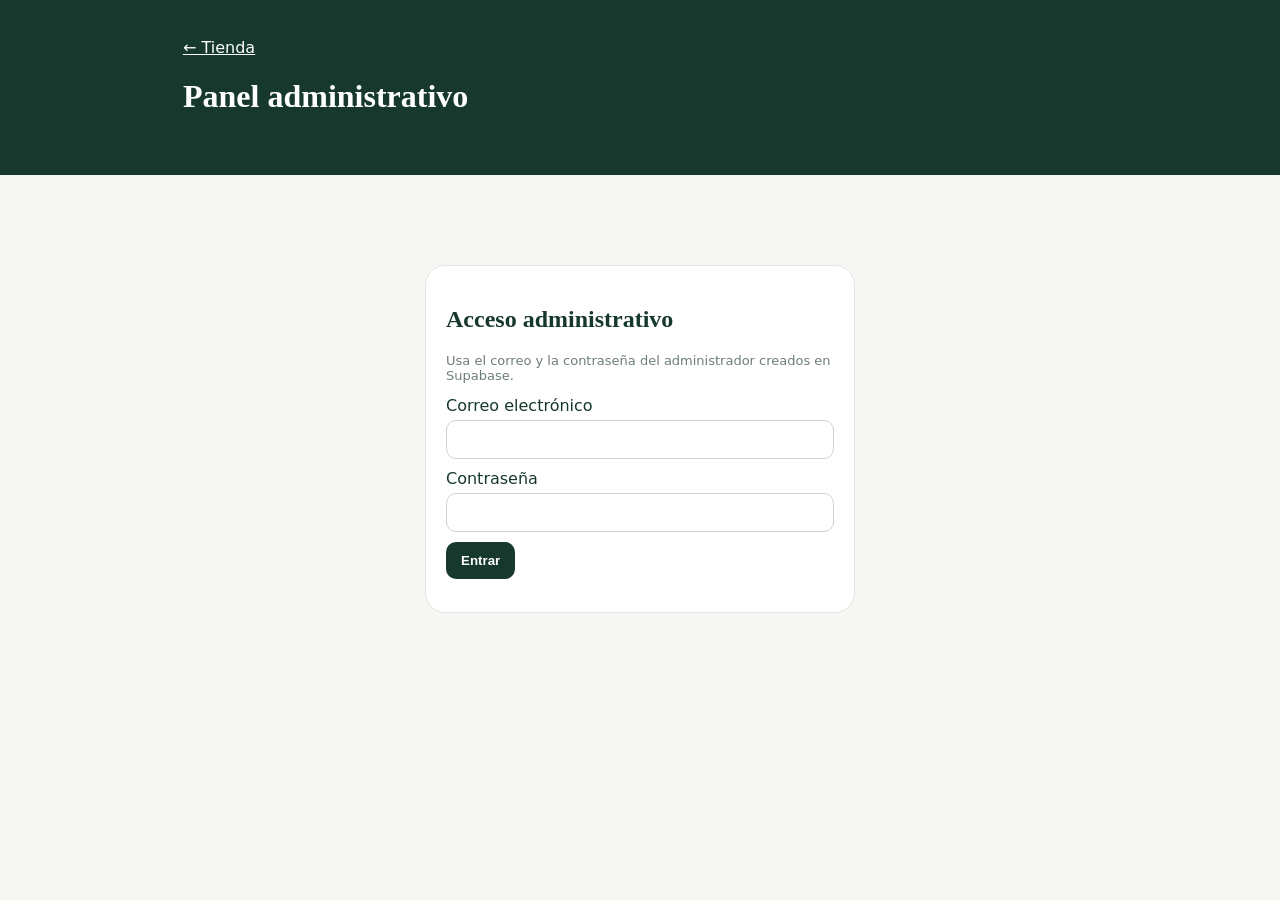
<file: admin.html>
<!doctype html>
<html lang="es"><head><meta charset="utf-8"><meta name="viewport" content="width=device-width,initial-scale=1"><meta name="theme-color" content="#16382d"><title>Panel Tu Market</title>
<style>*{box-sizing:border-box}body{margin:0;background:#f6f7f2;color:#16382d;font-family:system-ui}header{background:#16382d;color:#fff;padding:20px}.wrap{max-width:950px;margin:auto;padding:18px}.card{background:#fff;border:1px solid #e0e6e2;border-radius:20px;padding:20px;margin:14px 0}h1,h2{font-family:Georgia,serif}input,select{width:100%;padding:11px;border:1px solid #ccd6d0;border-radius:10px;margin:5px 0 10px}button{border:0;background:#16382d;color:#fff;border-radius:10px;padding:11px 15px;font-weight:800;cursor:pointer}.row{display:grid;grid-template-columns:repeat(2,1fr);gap:12px}.item,.order{border-top:1px solid #e0e6e2;padding:14px 0}.item{display:flex;justify-content:space-between;gap:12px}.actions{display:flex;gap:8px;align-items:center}.red{background:#a43b3b}.hide{display:none}.login{max-width:430px;margin:8vh auto}.muted{color:#6d7e76;font-size:13px}.message{background:#edf6d9;padding:10px;border-radius:10px}.order select{max-width:190px}.top{display:flex;justify-content:space-between;align-items:center;gap:15px}@media(max-width:650px){.row{grid-template-columns:1fr}.top,.item{align-items:stretch;flex-direction:column}.actions button{flex:1}}</style></head>
<body><header><div class="wrap"><a style="color:white" href="index.html">← Tienda</a><h1>Panel administrativo</h1></div></header><main class="wrap">
<section id="login" class="card login"><h2>Acceso administrativo</h2><p class="muted">Usa el correo y la contraseña del administrador creados en Supabase.</p><label>Correo electrónico</label><input id="email" type="email" autocomplete="username"><label>Contraseña</label><input id="password" type="password" autocomplete="current-password"><button id="loginButton" onclick="enter()">Entrar</button><p id="loginError" class="muted"></p></section>
<section id="panel" class="hide"><div class="top"><h2>Tu Market</h2><button onclick="logout()">Cerrar sesión</button></div><p id="message" class="message hide"></p>
<div class="card"><h2>Agregar producto</h2><div class="row"><input id="n" placeholder="Nombre"><select id="c"><option>Aseo</option><option>Bebidas y licorería</option><option>Cárnicos</option><option>Aseo personal</option><option>Equipos eléctricos</option><option>Dulces</option><option>Agricultura</option></select><input id="p" type="number" step="0.01" placeholder="Precio"><input id="u" placeholder="Unidad (unidad, libra, paquete…)"><input id="e" placeholder="Emoji 🛒"><input id="img" type="url" placeholder="Enlace de la foto (opcional)"><select id="a"><option value="true">Disponible</option><option value="false">No disponible</option></select></div><button onclick="addProduct()">Guardar producto</button></div>
<div class="card"><h2>Productos</h2><div id="list"><p class="muted">Cargando…</p></div></div><div class="card"><h2>Pedidos</h2><div id="orders"><p class="muted">Cargando…</p></div></div></section></main>
<script>
const SUPABASE_URL='https://faebaloprnuvkmqggsgo.supabase.co',SUPABASE_KEY='sb_publishable_L12dqE66IVhn_qCoooGx5A_XQ2bVXRj';let token=sessionStorage.getItem('tm-admin-token')||'';
function headers(extra={}){return{apikey:SUPABASE_KEY,Authorization:`Bearer ${token||SUPABASE_KEY}`,...extra}}
function notice(text){message.textContent=text;message.classList.remove('hide');setTimeout(()=>message.classList.add('hide'),3500)}
async function enter(){loginButton.disabled=true;loginError.textContent='Entrando…';try{const r=await fetch(`${SUPABASE_URL}/auth/v1/token?grant_type=password`,{method:'POST',headers:{apikey:SUPABASE_KEY,'Content-Type':'application/json'},body:JSON.stringify({email:email.value.trim(),password:password.value})});const data=await r.json();if(!r.ok)throw Error();token=data.access_token;sessionStorage.setItem('tm-admin-token',token);show()}catch(e){loginError.textContent='No se pudo entrar. Revisa el correo y la contraseña.'}finally{loginButton.disabled=false}}
function show(){login.classList.add('hide');panel.classList.remove('hide');loadProducts();loadOrders()}
function logout(){sessionStorage.removeItem('tm-admin-token');location.reload()}
async function api(table,options=''){const r=await fetch(`${SUPABASE_URL}/rest/v1/${table}${options}`,{headers:headers()});if(r.status===401){logout();throw Error()}if(!r.ok)throw Error(await r.text());return r.json()}
async function loadProducts(){try{const data=await api('products','?select=*&order=name.asc');list.innerHTML=data.length?'':'<p class="muted">Todavía no hay productos.</p>';data.forEach(v=>list.insertAdjacentHTML('beforeend',`<div class="item"><span><b>${v.emoji||'🛒'} ${v.name}</b><br><small>${v.category} · ${Number(v.price)>0?'$'+Number(v.price).toFixed(2):'Precio por confirmar'} · ${v.available?'Disponible':'No disponible'}</small></span><div class="actions"><button onclick="toggleProduct(${v.id},${!v.available})">${v.available?'Agotar':'Activar'}</button><button class="red" onclick="delProduct(${v.id})">Eliminar</button></div></div>`))}catch(e){list.innerHTML='<p class="muted">No se pudieron cargar los productos.</p>'}}
async function addProduct(){if(!n.value.trim())return alert('Escribe el nombre.');const body={name:n.value.trim(),category:c.value,price:Number(p.value||0),unit:u.value.trim()||'unidad',emoji:e.value.trim()||'🛒',available:a.value==='true',image_url:img.value.trim()||null};const r=await fetch(`${SUPABASE_URL}/rest/v1/products`,{method:'POST',headers:headers({'Content-Type':'application/json',Prefer:'return=minimal'}),body:JSON.stringify(body)});if(!r.ok)return alert('No se pudo guardar el producto.');n.value=p.value=u.value=e.value=img.value='';notice('Producto guardado.');loadProducts()}
async function toggleProduct(id,available){const r=await fetch(`${SUPABASE_URL}/rest/v1/products?id=eq.${id}`,{method:'PATCH',headers:headers({'Content-Type':'application/json',Prefer:'return=minimal'}),body:JSON.stringify({available})});if(r.ok)loadProducts();else alert('No se pudo cambiar el producto.')}
async function delProduct(id){if(!confirm('¿Eliminar este producto?'))return;const r=await fetch(`${SUPABASE_URL}/rest/v1/products?id=eq.${id}`,{method:'DELETE',headers:headers({Prefer:'return=minimal'})});if(r.ok)loadProducts();else alert('No se pudo eliminar.')}
async function loadOrders(){try{const data=await api('orders','?select=*&order=created_at.desc');orders.innerHTML=data.length?'':'<p class="muted">Todavía no hay pedidos.</p>';data.forEach(o=>orders.insertAdjacentHTML('beforeend',`<div class="order"><b>${o.confirmation_code}</b> · ${o.customer_name}<br><small>${o.phone} · ${o.delivery_type} · ${o.payment_method}</small><br><small>${o.address||''}${o.reference?' · Referencia: '+o.reference:''}</small><p>${(o.items||[]).map(i=>i.name).join(', ')||'Sin productos'} · Total: $${Number(o.total||0).toFixed(2)}</p><select onchange="changeStatus('${o.id}',this.value)">${['Pendiente','Confirmado','Entregado','Cancelado'].map(s=>`<option ${s===o.status?'selected':''}>${s}</option>`).join('')}</select></div>`))}catch(e){orders.innerHTML='<p class="muted">No se pudieron cargar los pedidos.</p>'}}
async function changeStatus(id,status){const r=await fetch(`${SUPABASE_URL}/rest/v1/orders?id=eq.${id}`,{method:'PATCH',headers:headers({'Content-Type':'application/json',Prefer:'return=minimal'}),body:JSON.stringify({status})});if(r.ok)notice('Estado actualizado.');else alert('No se pudo actualizar el pedido.')}
if(token)show();
</script></body></html>
</file>
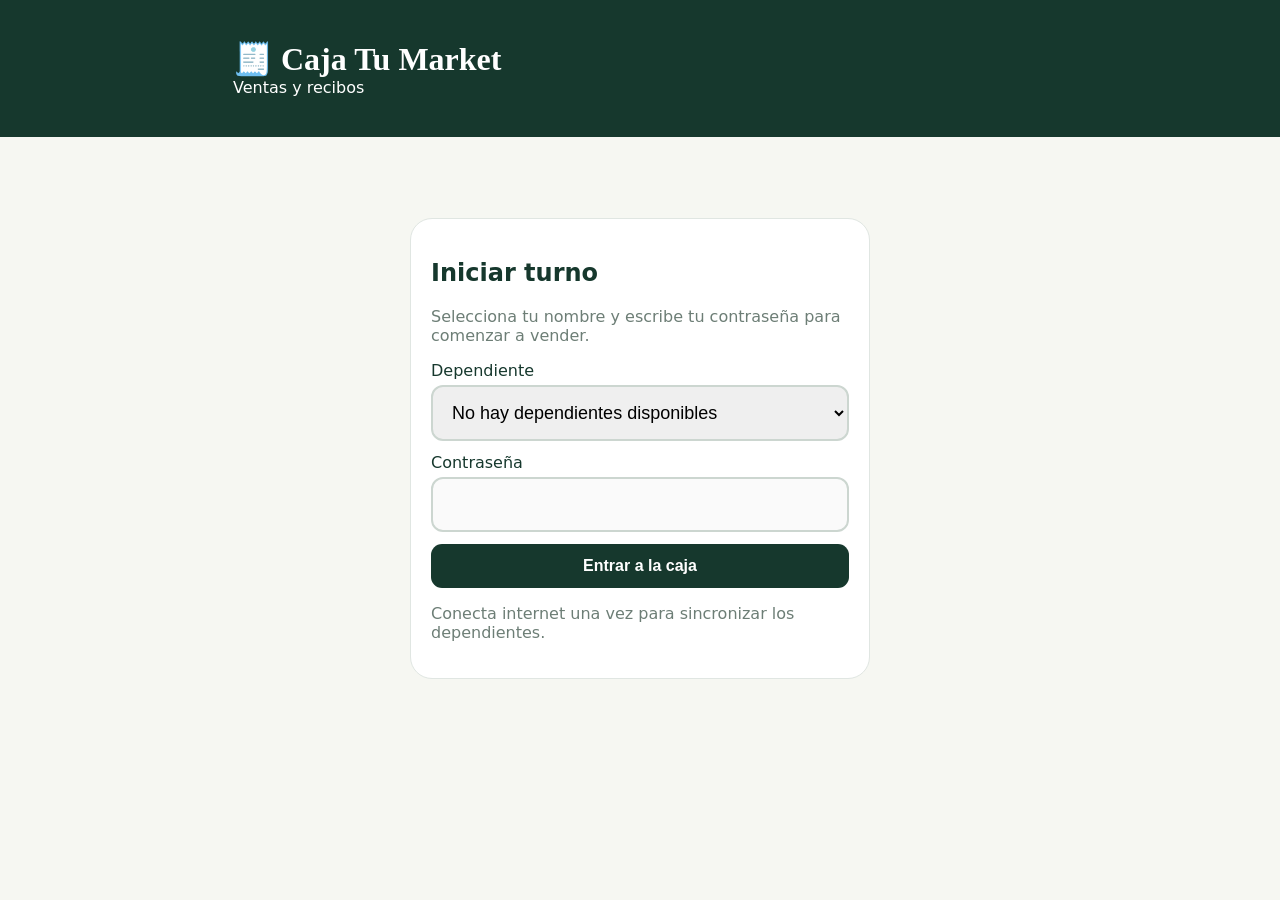
<file: caja-dependientes.html>
<!doctype html>
<html lang="es">
<head>
  <meta charset="utf-8">
  <meta name="viewport" content="width=device-width,initial-scale=1,viewport-fit=cover">
  <meta name="theme-color" content="#16382d">
  <meta name="apple-mobile-web-app-capable" content="yes">
  <meta name="apple-mobile-web-app-status-bar-style" content="black-translucent">
  <meta name="apple-mobile-web-app-title" content="Caja Tu Market">
  <title>Caja Tu Market</title>
  <style>
    *{box-sizing:border-box}body{margin:0;background:#f6f7f2;color:#16382d;font-family:system-ui,-apple-system,sans-serif}header{background:#16382d;color:#fff;padding:22px 18px}header h1{margin:0;font-family:Georgia,serif}.wrap{max-width:850px;margin:auto;padding:18px}.card{background:#fff;border:1px solid #e0e6e2;border-radius:22px;padding:20px;margin:14px 0}.loginCard{max-width:460px;margin:7vh auto}.status{background:#edf6d9;border-radius:10px;padding:10px;margin-bottom:14px}.offline{background:#fff3cd;color:#705600}input,select{width:100%;padding:15px;border:2px solid #ccd6d0;border-radius:12px;font-size:18px;margin:5px 0 12px}button{border:0;background:#16382d;color:#fff;border-radius:11px;padding:13px 16px;font-size:16px;font-weight:800}.scan{display:grid;grid-template-columns:1fr auto;gap:10px}.cameraButton{margin-top:12px;width:100%}.cameraBox{background:#101814;border-radius:14px;margin-top:12px;overflow:hidden;padding:10px}.cameraBox video{background:#000;border-radius:9px;display:block;max-height:55vh;object-fit:cover;width:100%}.cameraBox button{margin-top:10px;width:100%}.muted{color:#6d7e76}.cashierBar{align-items:center;background:#edf6d9;border-radius:12px;display:flex;justify-content:space-between;margin-bottom:14px;padding:11px 14px}.cashierBar button{padding:8px 11px}.row{align-items:center;border-top:1px solid #e0e6e2;display:grid;gap:10px;grid-template-columns:64px 1fr auto auto;padding:14px 0}.productPhoto{background:#edf2ee;border-radius:9px;height:58px;object-fit:cover;width:58px}.photoFallback{align-items:center;background:#edf2ee;border-radius:9px;display:flex;font-size:26px;height:58px;justify-content:center;width:58px}.qty{align-items:center;display:flex;gap:8px}.qty button{padding:8px 12px}.remove{background:#a43b3b}.total{border-top:3px solid #16382d;display:flex;font-size:28px;justify-content:space-between;margin-top:18px;padding-top:18px}.actions{display:grid;grid-template-columns:1fr 1fr;gap:10px;margin-top:18px}.secondary{background:#6d7e76}.receipt{background:#fff;color:#000;font-family:monospace;padding:10px}.receipt h3,.receipt p{text-align:center}.receiptLine{display:flex;justify-content:space-between}.hide{display:none}@media(max-width:600px){.scan{grid-template-columns:1fr}.row{grid-template-columns:64px 1fr}.row .qty,.row>div:last-child{grid-column:2}.actions button{min-height:58px}}@media print{body *{visibility:hidden!important}#receiptBox,#receiptBox *{visibility:visible!important}#receiptBox{display:block!important;left:0;padding:2mm;position:fixed;top:0;width:58mm}}
  </style>
  <style>.printTest{margin-top:12px;width:100%}</style>
</head>
<body>
  <header><div class="wrap"><h1>🧾 Caja Tu Market</h1><div>Ventas y recibos</div></div></header>
  <main class="wrap">
    <section id="cashierLogin" class="card loginCard">
      <h2>Iniciar turno</h2>
      <p class="muted">Selecciona tu nombre y escribe tu contraseña para comenzar a vender.</p>
      <label>Dependiente</label><select id="cashierSelect"></select>
      <label>Contraseña</label><input id="cashierPassword" type="password" inputmode="numeric" autocomplete="current-password">
      <button style="width:100%" onclick="cashierEnter()">Entrar a la caja</button>
      <p id="cashierError" class="muted"></p>
    </section>
    <div id="cashierApp" class="hide">
    <div class="cashierBar"><span>Dependiente: <b id="cashierName"></b></span><button class="secondary" onclick="cashierLogout()">Cerrar turno</button></div>
    <div id="connectionStatus" class="status">Cargando productos…</div>
    <div id="receiptBox" class="receipt hide"></div>
    <section class="card">
      <h2>Escanear producto</h2>
      <p class="muted">Escanea una etiqueta TM o escribe el código y presiona Enter.</p>
      <div class="scan"><input id="scanCode" placeholder="TM000001" autocomplete="off" autofocus><button onclick="scanProduct()">Agregar</button></div>
      <button class="cameraButton" onclick="startCamera()">📷 Escanear con cámara</button>
      <div id="cameraBox" class="cameraBox hide"><video id="cameraVideo" autoplay muted playsinline></video><button class="secondary" onclick="stopCamera()">Cerrar cámara</button></div>
      <p id="scanError" class="muted"></p>
    </section>
    <section class="card">
      <h2>Compra</h2>
      <div id="saleList"><p class="muted">Todavía no hay productos en la compra.</p></div>
      <div class="total"><span>Total</span><b id="saleTotal">$0.00</b></div>
      <div class="actions"><button class="secondary" onclick="clearSale()">Vaciar compra</button><button onclick="finishSale()">Cobrar e imprimir</button></div>
      <button class="secondary printTest" onclick="testThermer()">🖨️ Probar impresora MHT-P11</button>
    </section>
    </div>
  </main>
  <script src="./zxing.min.js"></script>
  <script>
    const SUPABASE_URL='https://faebaloprnuvkmqggsgo.supabase.co';
    const SUPABASE_KEY='sb_publishable_L12dqE66IVhn_qCoooGx5A_XQ2bVXRj';
    let products=[],sale=[],currentCashier=null,cameraStream=null,cameraTimer=null,zxingReader=null,lastCameraCode='',lastCameraTime=0;
    const encoder=new TextEncoder();
    async function legacyHashPassword(value,salt){const data=encoder.encode(`${salt}:${value}`),digest=await crypto.subtle.digest('SHA-256',data);return [...new Uint8Array(digest)].map(v=>v.toString(16).padStart(2,'0')).join('')}
    async function pbkdf2Password(value,salt){const key=await crypto.subtle.importKey('raw',encoder.encode(value),'PBKDF2',false,['deriveBits']),bits=await crypto.subtle.deriveBits({name:'PBKDF2',hash:'SHA-256',salt:encoder.encode(salt),iterations:150000},key,256);return [...new Uint8Array(bits)].map(v=>v.toString(16).padStart(2,'0')).join('')}
    function cashiers(){try{return JSON.parse(localStorage.getItem('tm-cashiers-cache')||'[]').filter(v=>v.active!==false)}catch(e){return[]}}
    function renderCashiers(){const staff=cashiers();cashierSelect.innerHTML=staff.length?staff.map(v=>`<option value="${v.id}">${v.name}</option>`).join(''):'<option value="">No hay dependientes disponibles</option>';cashierPassword.disabled=!staff.length;cashierLogin.querySelector('button').disabled=!staff.length;cashierError.textContent=staff.length?'':'Conecta internet una vez para sincronizar los dependientes.'}
    async function loadCashiers(){try{const r=await fetch(`${SUPABASE_URL}/rest/v1/cashiers?select=id,name,salt,password_hash,password_algorithm,active&active=eq.true&order=name.asc`,{headers:{apikey:SUPABASE_KEY,Authorization:`Bearer ${SUPABASE_KEY}`},cache:'no-store'});if(!r.ok)throw Error();const staff=await r.json();localStorage.setItem('tm-cashiers-cache',JSON.stringify(staff))}catch(e){}renderCashiers()}
    async function cashierEnter(){const worker=cashiers().find(v=>v.id===cashierSelect.value);if(!worker)return;cashierError.textContent='Comprobando…';const hash=worker.password_algorithm==='legacy-sha256'?await legacyHashPassword(cashierPassword.value,worker.salt):await pbkdf2Password(cashierPassword.value,worker.salt);if(hash!==worker.password_hash){cashierError.textContent='Contraseña incorrecta.';cashierPassword.select();return}currentCashier={id:worker.id,name:worker.name};sessionStorage.setItem('tm-current-cashier',JSON.stringify(currentCashier));cashierPassword.value='';cashierError.textContent='';showCashierApp()}
    function showCashierApp(){cashierLogin.classList.add('hide');cashierApp.classList.remove('hide');cashierName.textContent=currentCashier.name;loadProducts()}
    function cashierLogout(){if(sale.length&&!confirm('Hay productos sin cobrar. ¿Cerrar el turno y vaciar la compra?'))return;stopCamera();sale=[];sessionStorage.removeItem('tm-current-cashier');currentCashier=null;cashierApp.classList.add('hide');cashierLogin.classList.remove('hide');loadCashiers();cashierPassword.focus()}
    function productCode(id){return 'TM'+String(id).padStart(6,'0')}
    async function loadProducts(){
      try{
        const r=await fetch(`${SUPABASE_URL}/rest/v1/products?select=id,name,price,available,image_url&order=name.asc`,{headers:{apikey:SUPABASE_KEY,Authorization:`Bearer ${SUPABASE_KEY}`},cache:'no-store'});
        if(!r.ok)throw Error();
        products=await r.json();localStorage.setItem('tm-cashier-products',JSON.stringify(products));
        connectionStatus.textContent=`Caja lista · ${products.length} productos actualizados`;connectionStatus.className='status';
      }catch(e){
        products=JSON.parse(localStorage.getItem('tm-cashier-products')||'[]');
        connectionStatus.textContent=products.length?'Modo sin internet · usando productos guardados':'Conecta internet una vez para descargar los productos';connectionStatus.className='status offline';
      }
      scanCode.focus();
    }
    function findProduct(code){const match=code.trim().toUpperCase().match(/^TM0*(\d+)$/);return match?products.find(v=>Number(v.id)===Number(match[1])&&v.available!==false):null}
    function scanProduct(){const code=scanCode.value.trim(),product=findProduct(code);scanError.textContent='';if(!code)return;if(!product){scanError.textContent='Código no encontrado o producto no disponible.';scanCode.select();return}const item=sale.find(v=>v.id===product.id);if(item)item.qty++;else sale.push({...product,qty:1});scanCode.value='';renderSale();scanCode.focus()}
    async function startCamera(){
      scanError.textContent='';
      if(!navigator.mediaDevices?.getUserMedia){scanError.textContent='La cámara no está disponible en este navegador.';return}
      if(!('BarcodeDetector'in window)&&!window.ZXing){scanError.textContent='No se pudo cargar el lector de códigos. Conecta internet y recarga la caja una vez.';return}
      try{
        cameraStream=await navigator.mediaDevices.getUserMedia({video:{facingMode:{ideal:'environment'},width:{ideal:1280},height:{ideal:720}},audio:false});
        cameraVideo.srcObject=cameraStream;cameraBox.classList.remove('hide');
        if(!('BarcodeDetector'in window)){
          zxingReader=new ZXing.BrowserMultiFormatReader();
          zxingReader.decodeFromVideoElementContinuously(cameraVideo,(result)=>{if(!result)return;const value=result.getText().trim(),now=Date.now();if(value&&(value!==lastCameraCode||now-lastCameraTime>1500)){lastCameraCode=value;lastCameraTime=now;scanCode.value=value;scanProduct()}});
          return;
        }
        const supported=await BarcodeDetector.getSupportedFormats();
        const wanted=['code_128','ean_13','ean_8','upc_a','upc_e','qr_code'].filter(v=>supported.includes(v));
        const detector=new BarcodeDetector(wanted.length?{formats:wanted}:undefined);
        const detect=async()=>{if(!cameraStream)return;try{const codes=await detector.detect(cameraVideo);if(codes.length){const value=codes[0].rawValue.trim(),now=Date.now();if(value&&(value!==lastCameraCode||now-lastCameraTime>1500)){lastCameraCode=value;lastCameraTime=now;scanCode.value=value;scanProduct()}}}catch(e){}cameraTimer=requestAnimationFrame(detect)};
        cameraVideo.onloadeddata=detect;
      }catch(e){stopCamera();scanError.textContent='No se pudo abrir la cámara. Pulsa Permitir cuando la tableta solicite acceso.'}
    }
    function stopCamera(){if(cameraTimer)cancelAnimationFrame(cameraTimer);cameraTimer=null;if(zxingReader)try{zxingReader.reset()}catch(e){}zxingReader=null;if(cameraStream)cameraStream.getTracks().forEach(track=>track.stop());cameraStream=null;cameraVideo.srcObject=null;cameraBox.classList.add('hide')}
    function changeQty(id,amount){const item=sale.find(v=>v.id===id);if(!item)return;item.qty+=amount;if(item.qty<=0)sale=sale.filter(v=>v.id!==id);renderSale()}
    function removeItem(id){sale=sale.filter(v=>v.id!==id);renderSale()}
    function productPhoto(v){return v.image_url?`<img class="productPhoto" src="${v.image_url}" alt="">`:'<span class="photoFallback">🛒</span>'}
    function renderSale(){saleList.innerHTML=sale.length?'':'<p class="muted">Todavía no hay productos en la compra.</p>';let total=0;sale.forEach(v=>{total+=Number(v.price||0)*v.qty;saleList.insertAdjacentHTML('beforeend',`<div class="row">${productPhoto(v)}<span><b>${v.name}</b><br><small>${productCode(v.id)} · $${Number(v.price||0).toFixed(2)} c/u</small></span><div class="qty"><button onclick="changeQty(${v.id},-1)">−</button><b>${v.qty}</b><button onclick="changeQty(${v.id},1)">+</button></div><div><b>$${(Number(v.price||0)*v.qty).toFixed(2)}</b> <button class="remove" onclick="removeItem(${v.id})">Eliminar</button></div></div>`)});saleTotal.textContent='$'+total.toFixed(2)}
    function clearSale(){if(sale.length&&!confirm('¿Vaciar todos los productos de esta compra?'))return;sale=[];renderSale();scanCode.focus()}
    async function syncPendingSales(){if(!navigator.onLine)return;let pending=[];try{pending=JSON.parse(localStorage.getItem('tm-offline-sales')||'[]')}catch(e){}if(!pending.length)return;const remaining=[];for(const receipt of pending){try{const body={id:receipt.id,receipt_id:receipt.id,cashier_id:String(receipt.cashierId),cashier_name:receipt.cashierName,sale_date:receipt.date,items:receipt.items,total:receipt.total};const r=await fetch(`${SUPABASE_URL}/rest/v1/pos_sales?on_conflict=id`,{method:'POST',headers:{apikey:SUPABASE_KEY,Authorization:`Bearer ${SUPABASE_KEY}`,'Content-Type':'application/json',Prefer:'resolution=ignore-duplicates,return=minimal'},body:JSON.stringify(body)});if(!r.ok)throw Error()}catch(e){remaining.push(receipt)}}localStorage.setItem('tm-offline-sales',JSON.stringify(remaining.slice(0,500)))}
    async function finishSale(){if(!currentCashier)return cashierLogout();if(!sale.length)return alert('Escanea al menos un producto.');const total=sale.reduce((sum,v)=>sum+Number(v.price||0)*v.qty,0),date=new Date(),receipt={id:'V'+Date.now(),date:date.toISOString(),cashierId:currentCashier.id,cashierName:currentCashier.name,items:sale.map(v=>({id:v.id,name:v.name,price:Number(v.price||0),qty:v.qty})),total};receiptBox.innerHTML=`<h3>Tu Market</h3><p>${date.toLocaleString('es-CU')}</p><p>Dependiente: ${currentCashier.name}</p>${sale.map(v=>`<div>${v.qty} × ${v.name}</div><div class="receiptLine"><span>$${Number(v.price||0).toFixed(2)} c/u</span><b>$${(Number(v.price||0)*v.qty).toFixed(2)}</b></div>`).join('')}<hr><div class="receiptLine"><b>TOTAL</b><b>$${total.toFixed(2)}</b></div><p>Gracias por su compra</p>`;receiptBox.classList.remove('hide');const sent=await openThermer([{type:4,content:receiptBox.innerHTML}]);if(!sent)return;const saved=JSON.parse(localStorage.getItem('tm-offline-sales')||'[]');saved.unshift(receipt);localStorage.setItem('tm-offline-sales',JSON.stringify(saved.slice(0,500)));syncPendingSales();sale=[];renderSale();scanCode.focus()}
    function thermerResponseUrl(entries){const response=Object.fromEntries(entries.map((entry,index)=>[String(index),entry])),bytes=new TextEncoder().encode(JSON.stringify(response));let binary='';for(const byte of bytes)binary+=String.fromCharCode(byte);const data=btoa(binary).replace(/\+/g,'-').replace(/\//g,'_').replace(/=+$/,'');return `https://httpbingo.org/base64/decode/${data}?content-type=application%2Fjson`}
    async function openThermer(entries){try{location.href='my.bluetoothprint.scheme://'+thermerResponseUrl(entries);return true}catch(e){alert('No se pudo abrir Browser Print de Thermer.');return false}}
    function testThermer(){openThermer([{type:0,content:'Tu Market',bold:1,align:1,format:2},{type:0,content:'Prueba desde Caja',bold:1,align:1,format:0},{type:0,content:'MHT-P11 conectada\n\n',bold:0,align:1,format:0}])}
    window.print=()=>openThermer([{type:4,content:receiptBox.innerHTML}]);
    scanCode.addEventListener('keydown',e=>{if(e.key==='Enter'){e.preventDefault();scanProduct()}});
    function refreshCashier(){if(!navigator.onLine)return;loadProducts();loadCashiers();syncPendingSales()}
    window.addEventListener('online',refreshCashier);window.addEventListener('offline',()=>{connectionStatus.textContent='Modo sin internet · usando productos guardados';connectionStatus.className='status offline'});
    window.addEventListener('focus',refreshCashier);
    document.addEventListener('visibilitychange',()=>{if(!document.hidden)refreshCashier()});
    setInterval(()=>{if(!document.hidden)refreshCashier()},10000);
    if('serviceWorker'in navigator)navigator.serviceWorker.register('./service-worker.js').catch(()=>{});
    loadCashiers().then(()=>{try{currentCashier=JSON.parse(sessionStorage.getItem('tm-current-cashier')||'null')}catch(e){}if(currentCashier&&cashiers().some(v=>v.id===currentCashier.id))showCashierApp()});syncPendingSales();
  </script>
</body>
</html>
</file>
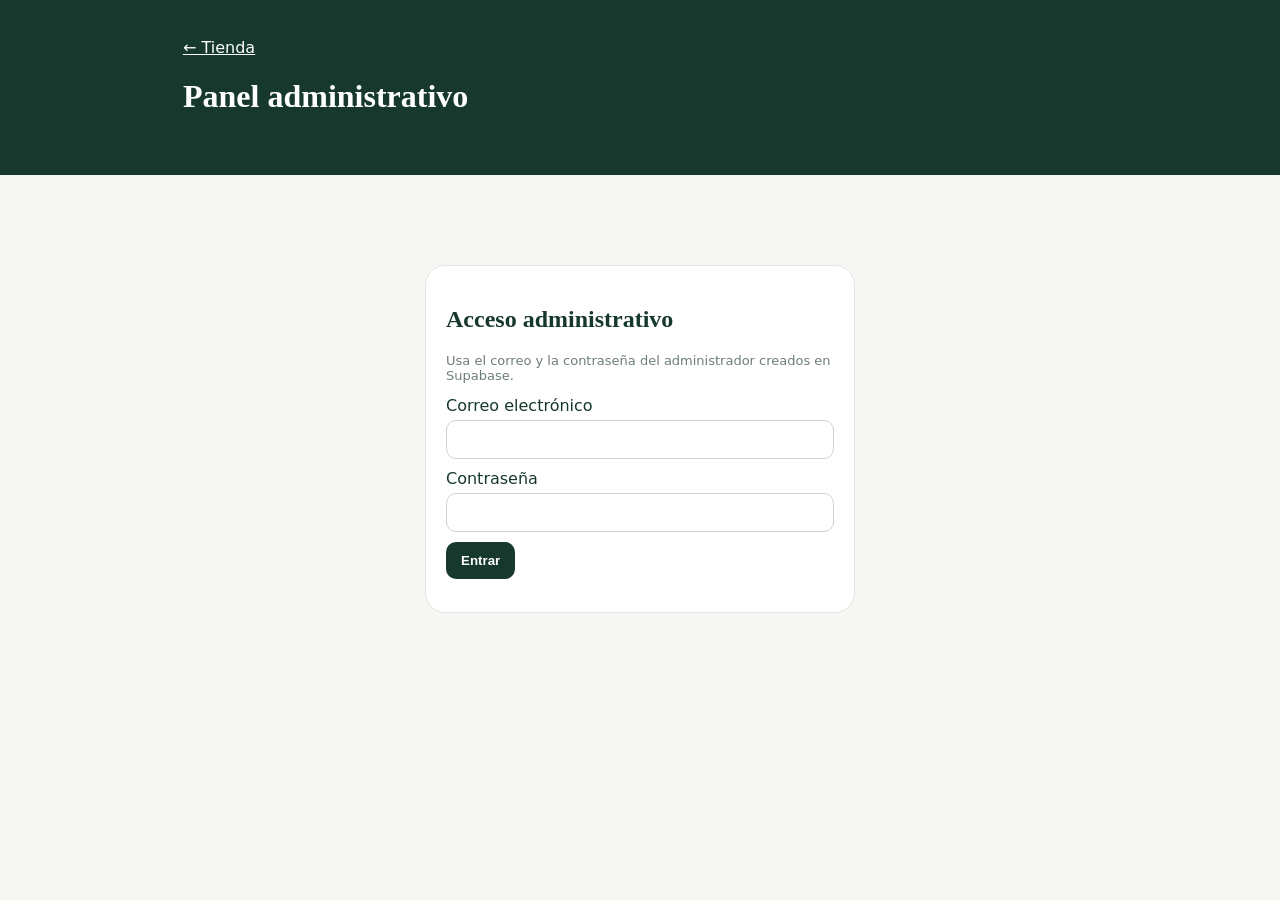
<file: jefe.html>
<!doctype html>
<html lang="es"><head><meta charset="utf-8"><meta name="viewport" content="width=device-width,initial-scale=1"><meta name="theme-color" content="#16382d"><title>Panel Tu Market</title>
<style>*{box-sizing:border-box}body{margin:0;background:#f6f7f2;color:#16382d;font-family:system-ui}header{background:#16382d;color:#fff;padding:20px}.wrap{max-width:950px;margin:auto;padding:18px}.card{background:#fff;border:1px solid #e0e6e2;border-radius:20px;padding:20px;margin:14px 0}h1,h2{font-family:Georgia,serif}input,select{width:100%;padding:11px;border:1px solid #ccd6d0;border-radius:10px;margin:5px 0 10px}button{border:0;background:#16382d;color:#fff;border-radius:10px;padding:11px 15px;font-weight:800;cursor:pointer}.row{display:grid;grid-template-columns:repeat(2,1fr);gap:12px}.item,.order{border-top:1px solid #e0e6e2;padding:14px 0}.item{display:flex;justify-content:space-between;gap:12px}.actions{display:flex;gap:8px;align-items:center}.red{background:#a43b3b}.hide{display:none}.login{max-width:430px;margin:8vh auto}.muted{color:#6d7e76;font-size:13px}.message{background:#edf6d9;padding:10px;border-radius:10px}.order select{max-width:190px}.top{display:flex;justify-content:space-between;align-items:center;gap:15px}.photoField{margin:5px 0 10px}.photoPicker{background:#edf6d9;border:1px solid #c7d99a;border-radius:10px;color:#16382d;cursor:pointer;display:block;font-weight:800;padding:12px;text-align:center}.photoPicker input{display:none}.photoName{color:#6d7e76;display:block;font-size:12px;margin-top:6px;text-align:center}.barcodeBox{background:#fff;border:2px dashed #aab8b0;border-radius:14px;margin-top:16px;padding:18px;text-align:center}.barcodeBox svg{max-width:100%;height:auto}.barcodeBox strong{display:block;font-size:20px;margin:6px}.barcodeButton,.labelAction{background:#547b45}@media print{body *{visibility:hidden!important}body:not(.printReceipt) #barcodeBox,body:not(.printReceipt) #barcodeBox *{visibility:visible!important}body:not(.printReceipt) #barcodeBox{border:0;left:0;margin:0;padding:2mm;position:fixed;top:0;width:50mm}body:not(.printReceipt) #barcodeBox button,body:not(.printReceipt) #barcodeBox h3{display:none!important}body.printReceipt #receiptBox,body.printReceipt #receiptBox *{visibility:visible!important}body.printReceipt #receiptBox{display:block!important;left:0;padding:2mm;position:fixed;top:0;width:58mm}}.receipt{background:#fff;color:#000;font-family:monospace;padding:10px}.receipt h3,.receipt p{text-align:center}.receiptLine{display:flex;justify-content:space-between}.offlineStatus{background:#fff3cd;border-radius:9px;color:#705600;margin:8px 0;padding:9px}.posTop{display:flex;gap:10px}.posTop input{margin:0}.posTop button{white-space:nowrap}.saleRow{align-items:center;border-top:1px solid #e0e6e2;display:grid;gap:8px;grid-template-columns:1fr auto auto;padding:12px 0}.saleQty{align-items:center;display:flex;gap:7px}.saleQty button{padding:7px 10px}.saleTotal{border-top:2px solid #16382d;display:flex;font-size:22px;justify-content:space-between;margin-top:14px;padding-top:14px}.saleButtons{display:flex;gap:8px;margin-top:14px}.secondary{background:#6d7e76}.settingsForm textarea{min-height:80px;width:100%;padding:11px;border:1px solid #ccd6d0;border-radius:10px;margin:5px 0 10px}.questionCard{border-top:1px solid #e0e6e2;padding:14px 0}.questionCard p{white-space:pre-wrap}.questionActions{display:flex;gap:8px;margin-top:8px}@media(max-width:650px){.row{grid-template-columns:1fr}.top,.item{align-items:stretch;flex-direction:column}.actions button{flex:1}.posTop{align-items:stretch;flex-direction:column}.saleRow{grid-template-columns:1fr}.saleButtons button{flex:1}}</style></head>
<body><header><div class="wrap"><a style="color:white" href="index.html">← Tienda</a><h1>Panel administrativo</h1></div></header><main class="wrap">
<section id="login" class="card login"><h2>Acceso administrativo</h2><p class="muted">Usa el correo y la contraseña del administrador creados en Supabase.</p><label>Correo electrónico</label><input id="email" type="email" autocomplete="username"><label>Contraseña</label><input id="password" type="password" autocomplete="current-password"><button id="loginButton" onclick="enter()">Entrar</button><p id="loginError" class="muted"></p></section>
<section id="panel" class="hide"><div class="top"><h2>Tu Market</h2><button onclick="logout()">Cerrar sesión</button></div><p id="message" class="message hide"></p>
<div class="card"><h2>Agregar producto</h2><div class="row"><input id="n" placeholder="Nombre"><select id="c" onchange="changeCategory()"><option>Aseo</option><option>Bebidas y licorería</option><option>Cárnicos</option><option>Aseo personal</option><option>Equipos eléctricos</option><option>Dulces</option><option>Agricultura</option><option value="__other__">➕ Nueva categoría</option></select><input id="customCategory" class="hide" placeholder="Escribe la nueva categoría"><input id="p" type="number" step="0.01" placeholder="Precio"><input id="stock" type="number" min="0" step="1" placeholder="Cantidad inicial en existencia"><input id="u" placeholder="Unidad (unidad, libra, paquete…)"><input id="e" placeholder="Emoji 🛒"><input id="b" placeholder="Código existente (opcional)"><div class="photoField"><label class="photoPicker">📷 Seleccionar foto<input id="img" type="file" accept="image/*" onchange="photoName.textContent=this.files[0]?.name||'Ninguna foto seleccionada'"></label><small id="photoName" class="photoName">Ninguna foto seleccionada</small></div><select id="a"><option value="true">Disponible</option><option value="false">No disponible</option></select></div><button id="saveButton" onclick="addProduct()">Guardar producto y generar código</button><div id="barcodeBox" class="barcodeBox hide"><h3>Etiqueta del producto</h3><b id="barcodeName"></b><svg id="barcode"></svg><strong id="barcodeText"></strong><button class="barcodeButton" onclick="printLabel()">Imprimir etiqueta</button></div></div>
<div class="card settingsForm"><h2>Información para los clientes</h2><div class="row"><label>Dirección<input id="storeAddress" placeholder="Dirección del negocio"></label><label>Teléfono<input id="storePhone" placeholder="+53..."></label></div><label>Métodos de pago (uno por línea)</label><textarea id="storePayments" placeholder="Efectivo&#10;Transfermóvil QR&#10;Zelle"></textarea><label>Aviso para los clientes</label><textarea id="storeNotice" placeholder="Ej.: Mañana recibimos productos nuevos."></textarea><label>Otra información</label><textarea id="storeExtra" placeholder="Horario, entregas u otra información importante."></textarea><button id="settingsButton" onclick="saveSettings()">Guardar información</button></div><div class="card"><h2>Productos e inventario</h2><div id="list"><p class="muted">Cargando…</p></div></div><div class="card"><h2>Ventas de la caja</h2><div id="cashSales"><p class="muted">Cargando…</p></div></div><div class="card"><h2>Preguntas de clientes</h2><div id="questions"><p class="muted">Cargando…</p></div></div><div class="card"><h2>Pedidos</h2><div id="orders"><p class="muted">Cargando…</p></div></div></section></main>
<script>/*! JsBarcode v3.12.3 | (c) Johan Lindell | MIT license */
!function(t){var e={};function n(r){if(e[r])return e[r].exports;var o=e[r]={i:r,l:!1,exports:{}};return t[r].call(o.exports,o,o.exports,n),o.l=!0,o.exports}n.m=t,n.c=e,n.d=function(t,e,r){n.o(t,e)||Object.defineProperty(t,e,{enumerable:!0,get:r})},n.r=function(t){"undefined"!=typeof Symbol&&Symbol.toStringTag&&Object.defineProperty(t,Symbol.toStringTag,{value:"Module"}),Object.defineProperty(t,"__esModule",{value:!0})},n.t=function(t,e){if(1&e&&(t=n(t)),8&e)return t;if(4&e&&"object"==typeof t&&t&&t.__esModule)return t;var r=Object.create(null);if(n.r(r),Object.defineProperty(r,"default",{enumerable:!0,value:t}),2&e&&"string"!=typeof t)for(var o in t)n.d(r,o,function(e){return t[e]}.bind(null,o));return r},n.n=function(t){var e=t&&t.__esModule?function(){return t.default}:function(){return t};return n.d(e,"a",e),e},n.o=function(t,e){return Object.prototype.hasOwnProperty.call(t,e)},n.p="",n(n.s=16)}([function(t,e,n){"use strict";Object.defineProperty(e,"__esModule",{value:!0});e.default=function t(e,n){!function(t,e){if(!(t instanceof e))throw new TypeError("Cannot call a class as a function")}(this,t),this.data=e,this.text=n.text||e,this.options=n}},function(t,e,n){"use strict";var r;function o(t,e,n){return e in t?Object.defineProperty(t,e,{value:n,enumerable:!0,configurable:!0,writable:!0}):t[e]=n,t}Object.defineProperty(e,"__esModule",{value:!0});var i=e.SET_A=0,a=e.SET_B=1,u=e.SET_C=2,f=(e.SHIFT=98,e.START_A=103),c=e.START_B=104,s=e.START_C=105;e.MODULO=103,e.STOP=106,e.FNC1=207,e.SET_BY_CODE=(o(r={},f,i),o(r,c,a),o(r,s,u),r),e.SWAP={101:i,100:a,99:u},e.A_START_CHAR=String.fromCharCode(208),e.B_START_CHAR=String.fromCharCode(209),e.C_START_CHAR=String.fromCharCode(210),e.A_CHARS="[\0-_È-Ï]",e.B_CHARS="[ -È-Ï]",e.C_CHARS="(Ï*[0-9]{2}Ï*)",e.BARS=[11011001100,11001101100,11001100110,10010011e3,10010001100,10001001100,10011001e3,10011000100,10001100100,11001001e3,11001000100,11000100100,10110011100,10011011100,10011001110,10111001100,10011101100,10011100110,11001110010,11001011100,11001001110,11011100100,11001110100,11101101110,11101001100,11100101100,11100100110,11101100100,11100110100,11100110010,11011011e3,11011000110,11000110110,10100011e3,10001011e3,10001000110,10110001e3,10001101e3,10001100010,11010001e3,11000101e3,11000100010,10110111e3,10110001110,10001101110,10111011e3,10111000110,10001110110,11101110110,11010001110,11000101110,11011101e3,11011100010,11011101110,11101011e3,11101000110,11100010110,11101101e3,11101100010,11100011010,11101111010,11001000010,11110001010,1010011e4,10100001100,1001011e4,10010000110,10000101100,10000100110,1011001e4,10110000100,1001101e4,10011000010,10000110100,10000110010,11000010010,1100101e4,11110111010,11000010100,10001111010,10100111100,10010111100,10010011110,10111100100,10011110100,10011110010,11110100100,11110010100,11110010010,11011011110,11011110110,11110110110,10101111e3,10100011110,10001011110,10111101e3,10111100010,11110101e3,11110100010,10111011110,10111101110,11101011110,11110101110,11010000100,1101001e4,11010011100,1100011101011]},function(t,e,n){"use strict";Object.defineProperty(e,"__esModule",{value:!0});e.SIDE_BIN="101",e.MIDDLE_BIN="01010",e.BINARIES={L:["0001101","0011001","0010011","0111101","0100011","0110001","0101111","0111011","0110111","0001011"],G:["0100111","0110011","0011011","0100001","0011101","0111001","0000101","0010001","0001001","0010111"],R:["1110010","1100110","1101100","1000010","1011100","1001110","1010000","1000100","1001000","1110100"],O:["0001101","0011001","0010011","0111101","0100011","0110001","0101111","0111011","0110111","0001011"],E:["0100111","0110011","0011011","0100001","0011101","0111001","0000101","0010001","0001001","0010111"]},e.EAN2_STRUCTURE=["LL","LG","GL","GG"],e.EAN5_STRUCTURE=["GGLLL","GLGLL","GLLGL","GLLLG","LGGLL","LLGGL","LLLGG","LGLGL","LGLLG","LLGLG"],e.EAN13_STRUCTURE=["LLLLLL","LLGLGG","LLGGLG","LLGGGL","LGLLGG","LGGLLG","LGGGLL","LGLGLG","LGLGGL","LGGLGL"]},function(t,e,n){"use strict";Object.defineProperty(e,"__esModule",{value:!0});var r=n(2);e.default=function(t,e,n){var o=t.split("").map((function(t,n){return r.BINARIES[e[n]]})).map((function(e,n){return e?e[t[n]]:""}));if(n){var i=t.length-1;o=o.map((function(t,e){return e<i?t+n:t}))}return o.join("")}},function(t,e,n){"use strict";Object.defineProperty(e,"__esModule",{value:!0});var r,o=function(){function t(t,e){for(var n=0;n<e.length;n++){var r=e[n];r.enumerable=r.enumerable||!1,r.configurable=!0,"value"in r&&(r.writable=!0),Object.defineProperty(t,r.key,r)}}return function(e,n,r){return n&&t(e.prototype,n),r&&t(e,r),e}}(),i=n(0);var a=function(t){function e(t,n){return function(t,e){if(!(t instanceof e))throw new TypeError("Cannot call a class as a function")}(this,e),function(t,e){if(!t)throw new ReferenceError("this hasn't been initialised - super() hasn't been called");return!e||"object"!=typeof e&&"function"!=typeof e?t:e}(this,(e.__proto__||Object.getPrototypeOf(e)).call(this,t,n))}return function(t,e){if("function"!=typeof e&&null!==e)throw new TypeError("Super expression must either be null or a function, not "+typeof e);t.prototype=Object.create(e&&e.prototype,{constructor:{value:t,enumerable:!1,writable:!0,configurable:!0}}),e&&(Object.setPrototypeOf?Object.setPrototypeOf(t,e):t.__proto__=e)}(e,t),o(e,[{key:"encode",value:function(){for(var t="110",e=0;e<this.data.length;e++){var n=parseInt(this.data[e]).toString(2);n=u(n,4-n.length);for(var r=0;r<n.length;r++)t+="0"==n[r]?"100":"110"}return{data:t+="1001",text:this.text}}},{key:"valid",value:function(){return-1!==this.data.search(/^[0-9]+$/)}}]),e}(((r=i)&&r.__esModule?r:{default:r}).default);function u(t,e){for(var n=0;n<e;n++)t="0"+t;return t}e.default=a},function(t,e,n){"use strict";Object.defineProperty(e,"__esModule",{value:!0});var r,o=function(){function t(t,e){for(var n=0;n<e.length;n++){var r=e[n];r.enumerable=r.enumerable||!1,r.configurable=!0,"value"in r&&(r.writable=!0),Object.defineProperty(t,r.key,r)}}return function(e,n,r){return n&&t(e.prototype,n),r&&t(e,r),e}}(),i=n(0),a=(r=i)&&r.__esModule?r:{default:r},u=n(1);var f=function(t){function e(t,n){!function(t,e){if(!(t instanceof e))throw new TypeError("Cannot call a class as a function")}(this,e);var r=function(t,e){if(!t)throw new ReferenceError("this hasn't been initialised - super() hasn't been called");return!e||"object"!=typeof e&&"function"!=typeof e?t:e}(this,(e.__proto__||Object.getPrototypeOf(e)).call(this,t.substring(1),n));return r.bytes=t.split("").map((function(t){return t.charCodeAt(0)})),r}return function(t,e){if("function"!=typeof e&&null!==e)throw new TypeError("Super expression must either be null or a function, not "+typeof e);t.prototype=Object.create(e&&e.prototype,{constructor:{value:t,enumerable:!1,writable:!0,configurable:!0}}),e&&(Object.setPrototypeOf?Object.setPrototypeOf(t,e):t.__proto__=e)}(e,t),o(e,[{key:"valid",value:function(){return/^[\x00-\x7F\xC8-\xD3]+$/.test(this.data)}},{key:"encode",value:function(){var t=this.bytes,n=t.shift()-105,r=u.SET_BY_CODE[n];if(void 0===r)throw new RangeError("The encoding does not start with a start character.");!0===this.shouldEncodeAsEan128()&&t.unshift(u.FNC1);var o=e.next(t,1,r);return{text:this.text===this.data?this.text.replace(/[^\x20-\x7E]/g,""):this.text,data:e.getBar(n)+o.result+e.getBar((o.checksum+n)%u.MODULO)+e.getBar(u.STOP)}}},{key:"shouldEncodeAsEan128",value:function(){var t=this.options.ean128||!1;return"string"==typeof t&&(t="true"===t.toLowerCase()),t}}],[{key:"getBar",value:function(t){return u.BARS[t]?u.BARS[t].toString():""}},{key:"correctIndex",value:function(t,e){if(e===u.SET_A){var n=t.shift();return n<32?n+64:n-32}return e===u.SET_B?t.shift()-32:10*(t.shift()-48)+t.shift()-48}},{key:"next",value:function(t,n,r){if(!t.length)return{result:"",checksum:0};var o=void 0,i=void 0;if(t[0]>=200){i=t.shift()-105;var a=u.SWAP[i];void 0!==a?o=e.next(t,n+1,a):(r!==u.SET_A&&r!==u.SET_B||i!==u.SHIFT||(t[0]=r===u.SET_A?t[0]>95?t[0]-96:t[0]:t[0]<32?t[0]+96:t[0]),o=e.next(t,n+1,r))}else i=e.correctIndex(t,r),o=e.next(t,n+1,r);var f=i*n;return{result:e.getBar(i)+o.result,checksum:f+o.checksum}}}]),e}(a.default);e.default=f},function(t,e,n){"use strict";Object.defineProperty(e,"__esModule",{value:!0}),e.mod10=function(t){for(var e=0,n=0;n<t.length;n++){var r=parseInt(t[n]);(n+t.length)%2==0?e+=r:e+=2*r%10+Math.floor(2*r/10)}return(10-e%10)%10},e.mod11=function(t){for(var e=0,n=[2,3,4,5,6,7],r=0;r<t.length;r++){var o=parseInt(t[t.length-1-r]);e+=n[r%n.length]*o}return(11-e%11)%11}},function(t,e,n){"use strict";Object.defineProperty(e,"__esModule",{value:!0});var r=Object.assign||function(t){for(var e=1;e<arguments.length;e++){var n=arguments[e];for(var r in n)Object.prototype.hasOwnProperty.call(n,r)&&(t[r]=n[r])}return t};e.default=function(t,e){return r({},t,e)}},function(t,e,n){"use strict";Object.defineProperty(e,"__esModule",{value:!0});var r=function(){function t(t,e){for(var n=0;n<e.length;n++){var r=e[n];r.enumerable=r.enumerable||!1,r.configurable=!0,"value"in r&&(r.writable=!0),Object.defineProperty(t,r.key,r)}}return function(e,n,r){return n&&t(e.prototype,n),r&&t(e,r),e}}(),o=n(2),i=a(n(3));function a(t){return t&&t.__esModule?t:{default:t}}var u=function(t){function e(t,n){!function(t,e){if(!(t instanceof e))throw new TypeError("Cannot call a class as a function")}(this,e);var r=function(t,e){if(!t)throw new ReferenceError("this hasn't been initialised - super() hasn't been called");return!e||"object"!=typeof e&&"function"!=typeof e?t:e}(this,(e.__proto__||Object.getPrototypeOf(e)).call(this,t,n));return r.fontSize=!n.flat&&n.fontSize>10*n.width?10*n.width:n.fontSize,r.guardHeight=n.height+r.fontSize/2+n.textMargin,r}return function(t,e){if("function"!=typeof e&&null!==e)throw new TypeError("Super expression must either be null or a function, not "+typeof e);t.prototype=Object.create(e&&e.prototype,{constructor:{value:t,enumerable:!1,writable:!0,configurable:!0}}),e&&(Object.setPrototypeOf?Object.setPrototypeOf(t,e):t.__proto__=e)}(e,t),r(e,[{key:"encode",value:function(){return this.options.flat?this.encodeFlat():this.encodeGuarded()}},{key:"leftText",value:function(t,e){return this.text.substr(t,e)}},{key:"leftEncode",value:function(t,e){return(0,i.default)(t,e)}},{key:"rightText",value:function(t,e){return this.text.substr(t,e)}},{key:"rightEncode",value:function(t,e){return(0,i.default)(t,e)}},{key:"encodeGuarded",value:function(){var t={fontSize:this.fontSize},e={height:this.guardHeight};return[{data:o.SIDE_BIN,options:e},{data:this.leftEncode(),text:this.leftText(),options:t},{data:o.MIDDLE_BIN,options:e},{data:this.rightEncode(),text:this.rightText(),options:t},{data:o.SIDE_BIN,options:e}]}},{key:"encodeFlat",value:function(){return{data:[o.SIDE_BIN,this.leftEncode(),o.MIDDLE_BIN,this.rightEncode(),o.SIDE_BIN].join(""),text:this.text}}}]),e}(a(n(0)).default);e.default=u},function(t,e,n){"use strict";Object.defineProperty(e,"__esModule",{value:!0});var r=function(){function t(t,e){for(var n=0;n<e.length;n++){var r=e[n];r.enumerable=r.enumerable||!1,r.configurable=!0,"value"in r&&(r.writable=!0),Object.defineProperty(t,r.key,r)}}return function(e,n,r){return n&&t(e.prototype,n),r&&t(e,r),e}}();e.checksum=u;var o=i(n(3));function i(t){return t&&t.__esModule?t:{default:t}}var a=function(t){function e(t,n){!function(t,e){if(!(t instanceof e))throw new TypeError("Cannot call a class as a function")}(this,e),-1!==t.search(/^[0-9]{11}$/)&&(t+=u(t));var r=function(t,e){if(!t)throw new ReferenceError("this hasn't been initialised - super() hasn't been called");return!e||"object"!=typeof e&&"function"!=typeof e?t:e}(this,(e.__proto__||Object.getPrototypeOf(e)).call(this,t,n));return r.displayValue=n.displayValue,n.fontSize>10*n.width?r.fontSize=10*n.width:r.fontSize=n.fontSize,r.guardHeight=n.height+r.fontSize/2+n.textMargin,r}return function(t,e){if("function"!=typeof e&&null!==e)throw new TypeError("Super expression must either be null or a function, not "+typeof e);t.prototype=Object.create(e&&e.prototype,{constructor:{value:t,enumerable:!1,writable:!0,configurable:!0}}),e&&(Object.setPrototypeOf?Object.setPrototypeOf(t,e):t.__proto__=e)}(e,t),r(e,[{key:"valid",value:function(){return-1!==this.data.search(/^[0-9]{12}$/)&&this.data[11]==u(this.data)}},{key:"encode",value:function(){return this.options.flat?this.flatEncoding():this.guardedEncoding()}},{key:"flatEncoding",value:function(){var t="";return t+="101",t+=(0,o.default)(this.data.substr(0,6),"LLLLLL"),t+="01010",t+=(0,o.default)(this.data.substr(6,6),"RRRRRR"),{data:t+="101",text:this.text}}},{key:"guardedEncoding",value:function(){var t=[];return this.displayValue&&t.push({data:"00000000",text:this.text.substr(0,1),options:{textAlign:"left",fontSize:this.fontSize}}),t.push({data:"101"+(0,o.default)(this.data[0],"L"),options:{height:this.guardHeight}}),t.push({data:(0,o.default)(this.data.substr(1,5),"LLLLL"),text:this.text.substr(1,5),options:{fontSize:this.fontSize}}),t.push({data:"01010",options:{height:this.guardHeight}}),t.push({data:(0,o.default)(this.data.substr(6,5),"RRRRR"),text:this.text.substr(6,5),options:{fontSize:this.fontSize}}),t.push({data:(0,o.default)(this.data[11],"R")+"101",options:{height:this.guardHeight}}),this.displayValue&&t.push({data:"00000000",text:this.text.substr(11,1),options:{textAlign:"right",fontSize:this.fontSize}}),t}}]),e}(i(n(0)).default);function u(t){var e,n=0;for(e=1;e<11;e+=2)n+=parseInt(t[e]);for(e=0;e<11;e+=2)n+=3*parseInt(t[e]);return(10-n%10)%10}e.default=a},function(t,e,n){"use strict";Object.defineProperty(e,"__esModule",{value:!0});var r,o=function(){function t(t,e){for(var n=0;n<e.length;n++){var r=e[n];r.enumerable=r.enumerable||!1,r.configurable=!0,"value"in r&&(r.writable=!0),Object.defineProperty(t,r.key,r)}}return function(e,n,r){return n&&t(e.prototype,n),r&&t(e,r),e}}(),i=n(32),a=n(0);function u(t,e){if(!(t instanceof e))throw new TypeError("Cannot call a class as a function")}function f(t,e){if(!t)throw new ReferenceError("this hasn't been initialised - super() hasn't been called");return!e||"object"!=typeof e&&"function"!=typeof e?t:e}var c=function(t){function e(){return u(this,e),f(this,(e.__proto__||Object.getPrototypeOf(e)).apply(this,arguments))}return function(t,e){if("function"!=typeof e&&null!==e)throw new TypeError("Super expression must either be null or a function, not "+typeof e);t.prototype=Object.create(e&&e.prototype,{constructor:{value:t,enumerable:!1,writable:!0,configurable:!0}}),e&&(Object.setPrototypeOf?Object.setPrototypeOf(t,e):t.__proto__=e)}(e,t),o(e,[{key:"valid",value:function(){return-1!==this.data.search(/^([0-9]{2})+$/)}},{key:"encode",value:function(){var t=this,e=this.data.match(/.{2}/g).map((function(e){return t.encodePair(e)})).join("");return{data:i.START_BIN+e+i.END_BIN,text:this.text}}},{key:"encodePair",value:function(t){var e=i.BINARIES[t[1]];return i.BINARIES[t[0]].split("").map((function(t,n){return("1"===t?"111":"1")+("1"===e[n]?"000":"0")})).join("")}}]),e}(((r=a)&&r.__esModule?r:{default:r}).default);e.default=c},function(t,e,n){"use strict";Object.defineProperty(e,"__esModule",{value:!0});var r,o=function(){function t(t,e){for(var n=0;n<e.length;n++){var r=e[n];r.enumerable=r.enumerable||!1,r.configurable=!0,"value"in r&&(r.writable=!0),Object.defineProperty(t,r.key,r)}}return function(e,n,r){return n&&t(e.prototype,n),r&&t(e,r),e}}(),i=n(42),a=n(0);var u=function(t){function e(t,n){return function(t,e){if(!(t instanceof e))throw new TypeError("Cannot call a class as a function")}(this,e),function(t,e){if(!t)throw new ReferenceError("this hasn't been initialised - super() hasn't been called");return!e||"object"!=typeof e&&"function"!=typeof e?t:e}(this,(e.__proto__||Object.getPrototypeOf(e)).call(this,t,n))}return function(t,e){if("function"!=typeof e&&null!==e)throw new TypeError("Super expression must either be null or a function, not "+typeof e);t.prototype=Object.create(e&&e.prototype,{constructor:{value:t,enumerable:!1,writable:!0,configurable:!0}}),e&&(Object.setPrototypeOf?Object.setPrototypeOf(t,e):t.__proto__=e)}(e,t),o(e,[{key:"valid",value:function(){return/^[0-9A-Z\-. $/+%]+$/.test(this.data)}},{key:"encode",value:function(){var t=this.data.split("").flatMap((function(t){return i.MULTI_SYMBOLS[t]||t})),n=t.map((function(t){return e.getEncoding(t)})).join(""),r=e.checksum(t,20),o=e.checksum(t.concat(r),15);return{text:this.text,data:e.getEncoding("ÿ")+n+e.getEncoding(r)+e.getEncoding(o)+e.getEncoding("ÿ")+"1"}}}],[{key:"getEncoding",value:function(t){return i.BINARIES[e.symbolValue(t)]}},{key:"getSymbol",value:function(t){return i.SYMBOLS[t]}},{key:"symbolValue",value:function(t){return i.SYMBOLS.indexOf(t)}},{key:"checksum",value:function(t,n){var r=t.slice().reverse().reduce((function(t,r,o){var i=o%n+1;return t+e.symbolValue(r)*i}),0);return e.getSymbol(r%47)}}]),e}(((r=a)&&r.__esModule?r:{default:r}).default);e.default=u},function(t,e,n){"use strict";Object.defineProperty(e,"__esModule",{value:!0}),e.default=function(t){var e=["width","height","textMargin","fontSize","margin","marginTop","marginBottom","marginLeft","marginRight"];for(var n in e)e.hasOwnProperty(n)&&(n=e[n],"string"==typeof t[n]&&(t[n]=parseInt(t[n],10)));"string"==typeof t.displayValue&&(t.displayValue="false"!=t.displayValue);return t}},function(t,e,n){"use strict";Object.defineProperty(e,"__esModule",{value:!0});var r={width:2,height:100,format:"auto",displayValue:!0,fontOptions:"",font:"monospace",text:void 0,textAlign:"center",textPosition:"bottom",textMargin:2,fontSize:20,background:"#ffffff",lineColor:"#000000",margin:10,marginTop:void 0,marginBottom:void 0,marginLeft:void 0,marginRight:void 0,valid:function(){}};e.default=r},function(t,e,n){"use strict";Object.defineProperty(e,"__esModule",{value:!0}),e.getTotalWidthOfEncodings=e.calculateEncodingAttributes=e.getBarcodePadding=e.getEncodingHeight=e.getMaximumHeightOfEncodings=void 0;var r,o=n(7),i=(r=o)&&r.__esModule?r:{default:r};function a(t,e){return e.height+(e.displayValue&&t.text.length>0?e.fontSize+e.textMargin:0)+e.marginTop+e.marginBottom}function u(t,e,n){if(n.displayValue&&e<t){if("center"==n.textAlign)return Math.floor((t-e)/2);if("left"==n.textAlign)return 0;if("right"==n.textAlign)return Math.floor(t-e)}return 0}function f(t,e,n){var r;if(n)r=n;else{if("undefined"==typeof document)return 0;r=document.createElement("canvas").getContext("2d")}r.font=e.fontOptions+" "+e.fontSize+"px "+e.font;var o=r.measureText(t);return o?o.width:0}e.getMaximumHeightOfEncodings=function(t){for(var e=0,n=0;n<t.length;n++)t[n].height>e&&(e=t[n].height);return e},e.getEncodingHeight=a,e.getBarcodePadding=u,e.calculateEncodingAttributes=function(t,e,n){for(var r=0;r<t.length;r++){var o,c=t[r],s=(0,i.default)(e,c.options);o=s.displayValue?f(c.text,s,n):0;var l=c.data.length*s.width;c.width=Math.ceil(Math.max(o,l)),c.height=a(c,s),c.barcodePadding=u(o,l,s)}},e.getTotalWidthOfEncodings=function(t){for(var e=0,n=0;n<t.length;n++)e+=t[n].width;return e}},function(t,e,n){"use strict";function r(t,e){if(!(t instanceof e))throw new TypeError("Cannot call a class as a function")}function o(t,e){if(!t)throw new ReferenceError("this hasn't been initialised - super() hasn't been called");return!e||"object"!=typeof e&&"function"!=typeof e?t:e}function i(t,e){if("function"!=typeof e&&null!==e)throw new TypeError("Super expression must either be null or a function, not "+typeof e);t.prototype=Object.create(e&&e.prototype,{constructor:{value:t,enumerable:!1,writable:!0,configurable:!0}}),e&&(Object.setPrototypeOf?Object.setPrototypeOf(t,e):t.__proto__=e)}Object.defineProperty(e,"__esModule",{value:!0});var a=function(t){function e(t,n){r(this,e);var i=o(this,(e.__proto__||Object.getPrototypeOf(e)).call(this));return i.name="InvalidInputException",i.symbology=t,i.input=n,i.message='"'+i.input+'" is not a valid input for '+i.symbology,i}return i(e,Error),e}(),u=function(t){function e(){r(this,e);var t=o(this,(e.__proto__||Object.getPrototypeOf(e)).call(this));return t.name="InvalidElementException",t.message="Not supported type to render on",t}return i(e,Error),e}(),f=function(t){function e(){r(this,e);var t=o(this,(e.__proto__||Object.getPrototypeOf(e)).call(this));return t.name="NoElementException",t.message="No element to render on.",t}return i(e,Error),e}();e.InvalidInputException=a,e.InvalidElementException=u,e.NoElementException=f},function(t,e,n){"use strict";var r=p(n(17)),o=p(n(7)),i=p(n(45)),a=p(n(46)),u=p(n(47)),f=p(n(12)),c=p(n(53)),s=n(15),l=p(n(13));function p(t){return t&&t.__esModule?t:{default:t}}var d=function(){},h=function(t,e,n){var r=new d;if(void 0===t)throw Error("No element to render on was provided.");return r._renderProperties=(0,u.default)(t),r._encodings=[],r._options=l.default,r._errorHandler=new c.default(r),void 0!==e&&((n=n||{}).format||(n.format=_()),r.options(n)[n.format](e,n).render()),r};for(var y in h.getModule=function(t){return r.default[t]},r.default)r.default.hasOwnProperty(y)&&b(r.default,y);function b(t,e){d.prototype[e]=d.prototype[e.toUpperCase()]=d.prototype[e.toLowerCase()]=function(n,r){var i=this;return i._errorHandler.wrapBarcodeCall((function(){r.text=void 0===r.text?void 0:""+r.text;var a=(0,o.default)(i._options,r);a=(0,f.default)(a);var u=t[e],c=v(n,u,a);return i._encodings.push(c),i}))}}function v(t,e,n){var r=new e(t=""+t,n);if(!r.valid())throw new s.InvalidInputException(r.constructor.name,t);var a=r.encode();a=(0,i.default)(a);for(var u=0;u<a.length;u++)a[u].options=(0,o.default)(n,a[u].options);return a}function _(){return r.default.CODE128?"CODE128":Object.keys(r.default)[0]}function g(t,e,n){e=(0,i.default)(e);for(var r=0;r<e.length;r++)e[r].options=(0,o.default)(n,e[r].options),(0,a.default)(e[r].options);(0,a.default)(n),new(0,t.renderer)(t.element,e,n).render(),t.afterRender&&t.afterRender()}d.prototype.options=function(t){return this._options=(0,o.default)(this._options,t),this},d.prototype.blank=function(t){var e=new Array(t+1).join("0");return this._encodings.push({data:e}),this},d.prototype.init=function(){var t;if(this._renderProperties)for(var e in Array.isArray(this._renderProperties)||(this._renderProperties=[this._renderProperties]),this._renderProperties){t=this._renderProperties[e];var n=(0,o.default)(this._options,t.options);"auto"==n.format&&(n.format=_()),this._errorHandler.wrapBarcodeCall((function(){var e=v(n.value,r.default[n.format.toUpperCase()],n);g(t,e,n)}))}},d.prototype.render=function(){if(!this._renderProperties)throw new s.NoElementException;if(Array.isArray(this._renderProperties))for(var t=0;t<this._renderProperties.length;t++)g(this._renderProperties[t],this._encodings,this._options);else g(this._renderProperties,this._encodings,this._options);return this},d.prototype._defaults=l.default,"undefined"!=typeof window&&(window.JsBarcode=h),"undefined"!=typeof jQuery&&(jQuery.fn.JsBarcode=function(t,e){var n=[];return jQuery(this).each((function(){n.push(this)})),h(n,t,e)}),t.exports=h},function(t,e,n){"use strict";Object.defineProperty(e,"__esModule",{value:!0});var r=n(18),o=n(19),i=n(25),a=n(31),u=n(34),f=n(39),c=n(40),s=n(41),l=n(44);e.default={CODE39:r.CODE39,CODE128:o.CODE128,CODE128A:o.CODE128A,CODE128B:o.CODE128B,CODE128C:o.CODE128C,EAN13:i.EAN13,EAN8:i.EAN8,EAN5:i.EAN5,EAN2:i.EAN2,UPC:i.UPC,UPCE:i.UPCE,ITF14:a.ITF14,ITF:a.ITF,MSI:u.MSI,MSI10:u.MSI10,MSI11:u.MSI11,MSI1010:u.MSI1010,MSI1110:u.MSI1110,pharmacode:f.pharmacode,codabar:c.codabar,CODE93:s.CODE93,CODE93FullASCII:s.CODE93FullASCII,GenericBarcode:l.GenericBarcode}},function(t,e,n){"use strict";Object.defineProperty(e,"__esModule",{value:!0}),e.CODE39=void 0;var r,o=function(){function t(t,e){for(var n=0;n<e.length;n++){var r=e[n];r.enumerable=r.enumerable||!1,r.configurable=!0,"value"in r&&(r.writable=!0),Object.defineProperty(t,r.key,r)}}return function(e,n,r){return n&&t(e.prototype,n),r&&t(e,r),e}}(),i=n(0);var a=function(t){function e(t,n){return function(t,e){if(!(t instanceof e))throw new TypeError("Cannot call a class as a function")}(this,e),t=t.toUpperCase(),n.mod43&&(t+=function(t){return u[t]}(function(t){for(var e=0,n=0;n<t.length;n++)e+=s(t[n]);return e%=43}(t))),function(t,e){if(!t)throw new ReferenceError("this hasn't been initialised - super() hasn't been called");return!e||"object"!=typeof e&&"function"!=typeof e?t:e}(this,(e.__proto__||Object.getPrototypeOf(e)).call(this,t,n))}return function(t,e){if("function"!=typeof e&&null!==e)throw new TypeError("Super expression must either be null or a function, not "+typeof e);t.prototype=Object.create(e&&e.prototype,{constructor:{value:t,enumerable:!1,writable:!0,configurable:!0}}),e&&(Object.setPrototypeOf?Object.setPrototypeOf(t,e):t.__proto__=e)}(e,t),o(e,[{key:"encode",value:function(){for(var t=c("*"),e=0;e<this.data.length;e++)t+=c(this.data[e])+"0";return{data:t+=c("*"),text:this.text}}},{key:"valid",value:function(){return-1!==this.data.search(/^[0-9A-Z\-\.\ \$\/\+\%]+$/)}}]),e}(((r=i)&&r.__esModule?r:{default:r}).default),u=["0","1","2","3","4","5","6","7","8","9","A","B","C","D","E","F","G","H","I","J","K","L","M","N","O","P","Q","R","S","T","U","V","W","X","Y","Z","-","."," ","$","/","+","%","*"],f=[20957,29783,23639,30485,20951,29813,23669,20855,29789,23645,29975,23831,30533,22295,30149,24005,21623,29981,23837,22301,30023,23879,30545,22343,30161,24017,21959,30065,23921,22385,29015,18263,29141,17879,29045,18293,17783,29021,18269,17477,17489,17681,20753,35770];function c(t){return function(t){return f[t].toString(2)}(s(t))}function s(t){return u.indexOf(t)}e.CODE39=a},function(t,e,n){"use strict";Object.defineProperty(e,"__esModule",{value:!0}),e.CODE128C=e.CODE128B=e.CODE128A=e.CODE128=void 0;var r=u(n(20)),o=u(n(22)),i=u(n(23)),a=u(n(24));function u(t){return t&&t.__esModule?t:{default:t}}e.CODE128=r.default,e.CODE128A=o.default,e.CODE128B=i.default,e.CODE128C=a.default},function(t,e,n){"use strict";Object.defineProperty(e,"__esModule",{value:!0});var r=i(n(5)),o=i(n(21));function i(t){return t&&t.__esModule?t:{default:t}}function a(t,e){if(!t)throw new ReferenceError("this hasn't been initialised - super() hasn't been called");return!e||"object"!=typeof e&&"function"!=typeof e?t:e}var u=function(t){function e(t,n){if(function(t,e){if(!(t instanceof e))throw new TypeError("Cannot call a class as a function")}(this,e),/^[\x00-\x7F\xC8-\xD3]+$/.test(t))var r=a(this,(e.__proto__||Object.getPrototypeOf(e)).call(this,(0,o.default)(t),n));else r=a(this,(e.__proto__||Object.getPrototypeOf(e)).call(this,t,n));return a(r)}return function(t,e){if("function"!=typeof e&&null!==e)throw new TypeError("Super expression must either be null or a function, not "+typeof e);t.prototype=Object.create(e&&e.prototype,{constructor:{value:t,enumerable:!1,writable:!0,configurable:!0}}),e&&(Object.setPrototypeOf?Object.setPrototypeOf(t,e):t.__proto__=e)}(e,t),e}(r.default);e.default=u},function(t,e,n){"use strict";Object.defineProperty(e,"__esModule",{value:!0});var r=n(1),o=function(t){return t.match(new RegExp("^"+r.A_CHARS+"*"))[0].length},i=function(t){return t.match(new RegExp("^"+r.B_CHARS+"*"))[0].length},a=function(t){return t.match(new RegExp("^"+r.C_CHARS+"*"))[0]};function u(t,e){var n=e?r.A_CHARS:r.B_CHARS,o=t.match(new RegExp("^("+n+"+?)(([0-9]{2}){2,})([^0-9]|$)"));if(o)return o[1]+String.fromCharCode(204)+f(t.substring(o[1].length));var i=t.match(new RegExp("^"+n+"+"))[0];return i.length===t.length?t:i+String.fromCharCode(e?205:206)+u(t.substring(i.length),!e)}function f(t){var e=a(t),n=e.length;if(n===t.length)return t;t=t.substring(n);var r=o(t)>=i(t);return e+String.fromCharCode(r?206:205)+u(t,r)}e.default=function(t){var e=void 0;if(a(t).length>=2)e=r.C_START_CHAR+f(t);else{var n=o(t)>i(t);e=(n?r.A_START_CHAR:r.B_START_CHAR)+u(t,n)}return e.replace(/[\xCD\xCE]([^])[\xCD\xCE]/,(function(t,e){return String.fromCharCode(203)+e}))}},function(t,e,n){"use strict";Object.defineProperty(e,"__esModule",{value:!0});var r,o=function(){function t(t,e){for(var n=0;n<e.length;n++){var r=e[n];r.enumerable=r.enumerable||!1,r.configurable=!0,"value"in r&&(r.writable=!0),Object.defineProperty(t,r.key,r)}}return function(e,n,r){return n&&t(e.prototype,n),r&&t(e,r),e}}(),i=n(5),a=(r=i)&&r.__esModule?r:{default:r},u=n(1);var f=function(t){function e(t,n){return function(t,e){if(!(t instanceof e))throw new TypeError("Cannot call a class as a function")}(this,e),function(t,e){if(!t)throw new ReferenceError("this hasn't been initialised - super() hasn't been called");return!e||"object"!=typeof e&&"function"!=typeof e?t:e}(this,(e.__proto__||Object.getPrototypeOf(e)).call(this,u.A_START_CHAR+t,n))}return function(t,e){if("function"!=typeof e&&null!==e)throw new TypeError("Super expression must either be null or a function, not "+typeof e);t.prototype=Object.create(e&&e.prototype,{constructor:{value:t,enumerable:!1,writable:!0,configurable:!0}}),e&&(Object.setPrototypeOf?Object.setPrototypeOf(t,e):t.__proto__=e)}(e,t),o(e,[{key:"valid",value:function(){return new RegExp("^"+u.A_CHARS+"+$").test(this.data)}}]),e}(a.default);e.default=f},function(t,e,n){"use strict";Object.defineProperty(e,"__esModule",{value:!0});var r,o=function(){function t(t,e){for(var n=0;n<e.length;n++){var r=e[n];r.enumerable=r.enumerable||!1,r.configurable=!0,"value"in r&&(r.writable=!0),Object.defineProperty(t,r.key,r)}}return function(e,n,r){return n&&t(e.prototype,n),r&&t(e,r),e}}(),i=n(5),a=(r=i)&&r.__esModule?r:{default:r},u=n(1);var f=function(t){function e(t,n){return function(t,e){if(!(t instanceof e))throw new TypeError("Cannot call a class as a function")}(this,e),function(t,e){if(!t)throw new ReferenceError("this hasn't been initialised - super() hasn't been called");return!e||"object"!=typeof e&&"function"!=typeof e?t:e}(this,(e.__proto__||Object.getPrototypeOf(e)).call(this,u.B_START_CHAR+t,n))}return function(t,e){if("function"!=typeof e&&null!==e)throw new TypeError("Super expression must either be null or a function, not "+typeof e);t.prototype=Object.create(e&&e.prototype,{constructor:{value:t,enumerable:!1,writable:!0,configurable:!0}}),e&&(Object.setPrototypeOf?Object.setPrototypeOf(t,e):t.__proto__=e)}(e,t),o(e,[{key:"valid",value:function(){return new RegExp("^"+u.B_CHARS+"+$").test(this.data)}}]),e}(a.default);e.default=f},function(t,e,n){"use strict";Object.defineProperty(e,"__esModule",{value:!0});var r,o=function(){function t(t,e){for(var n=0;n<e.length;n++){var r=e[n];r.enumerable=r.enumerable||!1,r.configurable=!0,"value"in r&&(r.writable=!0),Object.defineProperty(t,r.key,r)}}return function(e,n,r){return n&&t(e.prototype,n),r&&t(e,r),e}}(),i=n(5),a=(r=i)&&r.__esModule?r:{default:r},u=n(1);var f=function(t){function e(t,n){return function(t,e){if(!(t instanceof e))throw new TypeError("Cannot call a class as a function")}(this,e),function(t,e){if(!t)throw new ReferenceError("this hasn't been initialised - super() hasn't been called");return!e||"object"!=typeof e&&"function"!=typeof e?t:e}(this,(e.__proto__||Object.getPrototypeOf(e)).call(this,u.C_START_CHAR+t,n))}return function(t,e){if("function"!=typeof e&&null!==e)throw new TypeError("Super expression must either be null or a function, not "+typeof e);t.prototype=Object.create(e&&e.prototype,{constructor:{value:t,enumerable:!1,writable:!0,configurable:!0}}),e&&(Object.setPrototypeOf?Object.setPrototypeOf(t,e):t.__proto__=e)}(e,t),o(e,[{key:"valid",value:function(){return new RegExp("^"+u.C_CHARS+"+$").test(this.data)}}]),e}(a.default);e.default=f},function(t,e,n){"use strict";Object.defineProperty(e,"__esModule",{value:!0}),e.UPCE=e.UPC=e.EAN2=e.EAN5=e.EAN8=e.EAN13=void 0;var r=c(n(26)),o=c(n(27)),i=c(n(28)),a=c(n(29)),u=c(n(9)),f=c(n(30));function c(t){return t&&t.__esModule?t:{default:t}}e.EAN13=r.default,e.EAN8=o.default,e.EAN5=i.default,e.EAN2=a.default,e.UPC=u.default,e.UPCE=f.default},function(t,e,n){"use strict";Object.defineProperty(e,"__esModule",{value:!0});var r,o=function(){function t(t,e){for(var n=0;n<e.length;n++){var r=e[n];r.enumerable=r.enumerable||!1,r.configurable=!0,"value"in r&&(r.writable=!0),Object.defineProperty(t,r.key,r)}}return function(e,n,r){return n&&t(e.prototype,n),r&&t(e,r),e}}(),i=function t(e,n,r){null===e&&(e=Function.prototype);var o=Object.getOwnPropertyDescriptor(e,n);if(void 0===o){var i=Object.getPrototypeOf(e);return null===i?void 0:t(i,n,r)}if("value"in o)return o.value;var a=o.get;return void 0!==a?a.call(r):void 0},a=n(2),u=n(8),f=(r=u)&&r.__esModule?r:{default:r};var c=function(t){return(10-t.substr(0,12).split("").map((function(t){return+t})).reduce((function(t,e,n){return n%2?t+3*e:t+e}),0)%10)%10},s=function(t){function e(t,n){!function(t,e){if(!(t instanceof e))throw new TypeError("Cannot call a class as a function")}(this,e),-1!==t.search(/^[0-9]{12}$/)&&(t+=c(t));var r=function(t,e){if(!t)throw new ReferenceError("this hasn't been initialised - super() hasn't been called");return!e||"object"!=typeof e&&"function"!=typeof e?t:e}(this,(e.__proto__||Object.getPrototypeOf(e)).call(this,t,n));return r.lastChar=n.lastChar,r}return function(t,e){if("function"!=typeof e&&null!==e)throw new TypeError("Super expression must either be null or a function, not "+typeof e);t.prototype=Object.create(e&&e.prototype,{constructor:{value:t,enumerable:!1,writable:!0,configurable:!0}}),e&&(Object.setPrototypeOf?Object.setPrototypeOf(t,e):t.__proto__=e)}(e,t),o(e,[{key:"valid",value:function(){return-1!==this.data.search(/^[0-9]{13}$/)&&+this.data[12]===c(this.data)}},{key:"leftText",value:function(){return i(e.prototype.__proto__||Object.getPrototypeOf(e.prototype),"leftText",this).call(this,1,6)}},{key:"leftEncode",value:function(){var t=this.data.substr(1,6),n=a.EAN13_STRUCTURE[this.data[0]];return i(e.prototype.__proto__||Object.getPrototypeOf(e.prototype),"leftEncode",this).call(this,t,n)}},{key:"rightText",value:function(){return i(e.prototype.__proto__||Object.getPrototypeOf(e.prototype),"rightText",this).call(this,7,6)}},{key:"rightEncode",value:function(){var t=this.data.substr(7,6);return i(e.prototype.__proto__||Object.getPrototypeOf(e.prototype),"rightEncode",this).call(this,t,"RRRRRR")}},{key:"encodeGuarded",value:function(){var t=i(e.prototype.__proto__||Object.getPrototypeOf(e.prototype),"encodeGuarded",this).call(this);return this.options.displayValue&&(t.unshift({data:"000000000000",text:this.text.substr(0,1),options:{textAlign:"left",fontSize:this.fontSize}}),this.options.lastChar&&(t.push({data:"00"}),t.push({data:"00000",text:this.options.lastChar,options:{fontSize:this.fontSize}}))),t}}]),e}(f.default);e.default=s},function(t,e,n){"use strict";Object.defineProperty(e,"__esModule",{value:!0});var r,o=function(){function t(t,e){for(var n=0;n<e.length;n++){var r=e[n];r.enumerable=r.enumerable||!1,r.configurable=!0,"value"in r&&(r.writable=!0),Object.defineProperty(t,r.key,r)}}return function(e,n,r){return n&&t(e.prototype,n),r&&t(e,r),e}}(),i=function t(e,n,r){null===e&&(e=Function.prototype);var o=Object.getOwnPropertyDescriptor(e,n);if(void 0===o){var i=Object.getPrototypeOf(e);return null===i?void 0:t(i,n,r)}if("value"in o)return o.value;var a=o.get;return void 0!==a?a.call(r):void 0},a=n(8),u=(r=a)&&r.__esModule?r:{default:r};var f=function(t){return(10-t.substr(0,7).split("").map((function(t){return+t})).reduce((function(t,e,n){return n%2?t+e:t+3*e}),0)%10)%10},c=function(t){function e(t,n){return function(t,e){if(!(t instanceof e))throw new TypeError("Cannot call a class as a function")}(this,e),-1!==t.search(/^[0-9]{7}$/)&&(t+=f(t)),function(t,e){if(!t)throw new ReferenceError("this hasn't been initialised - super() hasn't been called");return!e||"object"!=typeof e&&"function"!=typeof e?t:e}(this,(e.__proto__||Object.getPrototypeOf(e)).call(this,t,n))}return function(t,e){if("function"!=typeof e&&null!==e)throw new TypeError("Super expression must either be null or a function, not "+typeof e);t.prototype=Object.create(e&&e.prototype,{constructor:{value:t,enumerable:!1,writable:!0,configurable:!0}}),e&&(Object.setPrototypeOf?Object.setPrototypeOf(t,e):t.__proto__=e)}(e,t),o(e,[{key:"valid",value:function(){return-1!==this.data.search(/^[0-9]{8}$/)&&+this.data[7]===f(this.data)}},{key:"leftText",value:function(){return i(e.prototype.__proto__||Object.getPrototypeOf(e.prototype),"leftText",this).call(this,0,4)}},{key:"leftEncode",value:function(){var t=this.data.substr(0,4);return i(e.prototype.__proto__||Object.getPrototypeOf(e.prototype),"leftEncode",this).call(this,t,"LLLL")}},{key:"rightText",value:function(){return i(e.prototype.__proto__||Object.getPrototypeOf(e.prototype),"rightText",this).call(this,4,4)}},{key:"rightEncode",value:function(){var t=this.data.substr(4,4);return i(e.prototype.__proto__||Object.getPrototypeOf(e.prototype),"rightEncode",this).call(this,t,"RRRR")}}]),e}(u.default);e.default=c},function(t,e,n){"use strict";Object.defineProperty(e,"__esModule",{value:!0});var r=function(){function t(t,e){for(var n=0;n<e.length;n++){var r=e[n];r.enumerable=r.enumerable||!1,r.configurable=!0,"value"in r&&(r.writable=!0),Object.defineProperty(t,r.key,r)}}return function(e,n,r){return n&&t(e.prototype,n),r&&t(e,r),e}}(),o=n(2),i=u(n(3)),a=u(n(0));function u(t){return t&&t.__esModule?t:{default:t}}var f=function(t){function e(t,n){return function(t,e){if(!(t instanceof e))throw new TypeError("Cannot call a class as a function")}(this,e),function(t,e){if(!t)throw new ReferenceError("this hasn't been initialised - super() hasn't been called");return!e||"object"!=typeof e&&"function"!=typeof e?t:e}(this,(e.__proto__||Object.getPrototypeOf(e)).call(this,t,n))}return function(t,e){if("function"!=typeof e&&null!==e)throw new TypeError("Super expression must either be null or a function, not "+typeof e);t.prototype=Object.create(e&&e.prototype,{constructor:{value:t,enumerable:!1,writable:!0,configurable:!0}}),e&&(Object.setPrototypeOf?Object.setPrototypeOf(t,e):t.__proto__=e)}(e,t),r(e,[{key:"valid",value:function(){return-1!==this.data.search(/^[0-9]{5}$/)}},{key:"encode",value:function(){var t,e=o.EAN5_STRUCTURE[(t=this.data,t.split("").map((function(t){return+t})).reduce((function(t,e,n){return n%2?t+9*e:t+3*e}),0)%10)];return{data:"1011"+(0,i.default)(this.data,e,"01"),text:this.text}}}]),e}(a.default);e.default=f},function(t,e,n){"use strict";Object.defineProperty(e,"__esModule",{value:!0});var r=function(){function t(t,e){for(var n=0;n<e.length;n++){var r=e[n];r.enumerable=r.enumerable||!1,r.configurable=!0,"value"in r&&(r.writable=!0),Object.defineProperty(t,r.key,r)}}return function(e,n,r){return n&&t(e.prototype,n),r&&t(e,r),e}}(),o=n(2),i=a(n(3));function a(t){return t&&t.__esModule?t:{default:t}}var u=function(t){function e(t,n){return function(t,e){if(!(t instanceof e))throw new TypeError("Cannot call a class as a function")}(this,e),function(t,e){if(!t)throw new ReferenceError("this hasn't been initialised - super() hasn't been called");return!e||"object"!=typeof e&&"function"!=typeof e?t:e}(this,(e.__proto__||Object.getPrototypeOf(e)).call(this,t,n))}return function(t,e){if("function"!=typeof e&&null!==e)throw new TypeError("Super expression must either be null or a function, not "+typeof e);t.prototype=Object.create(e&&e.prototype,{constructor:{value:t,enumerable:!1,writable:!0,configurable:!0}}),e&&(Object.setPrototypeOf?Object.setPrototypeOf(t,e):t.__proto__=e)}(e,t),r(e,[{key:"valid",value:function(){return-1!==this.data.search(/^[0-9]{2}$/)}},{key:"encode",value:function(){var t=o.EAN2_STRUCTURE[parseInt(this.data)%4];return{data:"1011"+(0,i.default)(this.data,t,"01"),text:this.text}}}]),e}(a(n(0)).default);e.default=u},function(t,e,n){"use strict";Object.defineProperty(e,"__esModule",{value:!0});var r=function(){function t(t,e){for(var n=0;n<e.length;n++){var r=e[n];r.enumerable=r.enumerable||!1,r.configurable=!0,"value"in r&&(r.writable=!0),Object.defineProperty(t,r.key,r)}}return function(e,n,r){return n&&t(e.prototype,n),r&&t(e,r),e}}(),o=u(n(3)),i=u(n(0)),a=n(9);function u(t){return t&&t.__esModule?t:{default:t}}function f(t,e){if(!t)throw new ReferenceError("this hasn't been initialised - super() hasn't been called");return!e||"object"!=typeof e&&"function"!=typeof e?t:e}var c=["XX00000XXX","XX10000XXX","XX20000XXX","XXX00000XX","XXXX00000X","XXXXX00005","XXXXX00006","XXXXX00007","XXXXX00008","XXXXX00009"],s=[["EEEOOO","OOOEEE"],["EEOEOO","OOEOEE"],["EEOOEO","OOEEOE"],["EEOOOE","OOEEEO"],["EOEEOO","OEOOEE"],["EOOEEO","OEEOOE"],["EOOOEE","OEEEOO"],["EOEOEO","OEOEOE"],["EOEOOE","OEOEEO"],["EOOEOE","OEEOEO"]],l=function(t){function e(t,n){!function(t,e){if(!(t instanceof e))throw new TypeError("Cannot call a class as a function")}(this,e);var r=f(this,(e.__proto__||Object.getPrototypeOf(e)).call(this,t,n));if(r.isValid=!1,-1!==t.search(/^[0-9]{6}$/))r.middleDigits=t,r.upcA=p(t,"0"),r.text=n.text||""+r.upcA[0]+t+r.upcA[r.upcA.length-1],r.isValid=!0;else{if(-1===t.search(/^[01][0-9]{7}$/))return f(r);if(r.middleDigits=t.substring(1,t.length-1),r.upcA=p(r.middleDigits,t[0]),r.upcA[r.upcA.length-1]!==t[t.length-1])return f(r);r.isValid=!0}return r.displayValue=n.displayValue,n.fontSize>10*n.width?r.fontSize=10*n.width:r.fontSize=n.fontSize,r.guardHeight=n.height+r.fontSize/2+n.textMargin,r}return function(t,e){if("function"!=typeof e&&null!==e)throw new TypeError("Super expression must either be null or a function, not "+typeof e);t.prototype=Object.create(e&&e.prototype,{constructor:{value:t,enumerable:!1,writable:!0,configurable:!0}}),e&&(Object.setPrototypeOf?Object.setPrototypeOf(t,e):t.__proto__=e)}(e,t),r(e,[{key:"valid",value:function(){return this.isValid}},{key:"encode",value:function(){return this.options.flat?this.flatEncoding():this.guardedEncoding()}},{key:"flatEncoding",value:function(){var t="";return t+="101",t+=this.encodeMiddleDigits(),{data:t+="010101",text:this.text}}},{key:"guardedEncoding",value:function(){var t=[];return this.displayValue&&t.push({data:"00000000",text:this.text[0],options:{textAlign:"left",fontSize:this.fontSize}}),t.push({data:"101",options:{height:this.guardHeight}}),t.push({data:this.encodeMiddleDigits(),text:this.text.substring(1,7),options:{fontSize:this.fontSize}}),t.push({data:"010101",options:{height:this.guardHeight}}),this.displayValue&&t.push({data:"00000000",text:this.text[7],options:{textAlign:"right",fontSize:this.fontSize}}),t}},{key:"encodeMiddleDigits",value:function(){var t=this.upcA[0],e=this.upcA[this.upcA.length-1],n=s[parseInt(e)][parseInt(t)];return(0,o.default)(this.middleDigits,n)}}]),e}(i.default);function p(t,e){for(var n=parseInt(t[t.length-1]),r=c[n],o="",i=0,u=0;u<r.length;u++){var f=r[u];o+="X"===f?t[i++]:f}return""+(o=""+e+o)+(0,a.checksum)(o)}e.default=l},function(t,e,n){"use strict";Object.defineProperty(e,"__esModule",{value:!0}),e.ITF14=e.ITF=void 0;var r=i(n(10)),o=i(n(33));function i(t){return t&&t.__esModule?t:{default:t}}e.ITF=r.default,e.ITF14=o.default},function(t,e,n){"use strict";Object.defineProperty(e,"__esModule",{value:!0});e.START_BIN="1010",e.END_BIN="11101",e.BINARIES=["00110","10001","01001","11000","00101","10100","01100","00011","10010","01010"]},function(t,e,n){"use strict";Object.defineProperty(e,"__esModule",{value:!0});var r,o=function(){function t(t,e){for(var n=0;n<e.length;n++){var r=e[n];r.enumerable=r.enumerable||!1,r.configurable=!0,"value"in r&&(r.writable=!0),Object.defineProperty(t,r.key,r)}}return function(e,n,r){return n&&t(e.prototype,n),r&&t(e,r),e}}(),i=n(10),a=(r=i)&&r.__esModule?r:{default:r};var u=function(t){var e=t.substr(0,13).split("").map((function(t){return parseInt(t,10)})).reduce((function(t,e,n){return t+e*(3-n%2*2)}),0);return 10*Math.ceil(e/10)-e},f=function(t){function e(t,n){return function(t,e){if(!(t instanceof e))throw new TypeError("Cannot call a class as a function")}(this,e),-1!==t.search(/^[0-9]{13}$/)&&(t+=u(t)),function(t,e){if(!t)throw new ReferenceError("this hasn't been initialised - super() hasn't been called");return!e||"object"!=typeof e&&"function"!=typeof e?t:e}(this,(e.__proto__||Object.getPrototypeOf(e)).call(this,t,n))}return function(t,e){if("function"!=typeof e&&null!==e)throw new TypeError("Super expression must either be null or a function, not "+typeof e);t.prototype=Object.create(e&&e.prototype,{constructor:{value:t,enumerable:!1,writable:!0,configurable:!0}}),e&&(Object.setPrototypeOf?Object.setPrototypeOf(t,e):t.__proto__=e)}(e,t),o(e,[{key:"valid",value:function(){return-1!==this.data.search(/^[0-9]{14}$/)&&+this.data[13]===u(this.data)}}]),e}(a.default);e.default=f},function(t,e,n){"use strict";Object.defineProperty(e,"__esModule",{value:!0}),e.MSI1110=e.MSI1010=e.MSI11=e.MSI10=e.MSI=void 0;var r=f(n(4)),o=f(n(35)),i=f(n(36)),a=f(n(37)),u=f(n(38));function f(t){return t&&t.__esModule?t:{default:t}}e.MSI=r.default,e.MSI10=o.default,e.MSI11=i.default,e.MSI1010=a.default,e.MSI1110=u.default},function(t,e,n){"use strict";Object.defineProperty(e,"__esModule",{value:!0});var r,o=n(4),i=(r=o)&&r.__esModule?r:{default:r},a=n(6);var u=function(t){function e(t,n){return function(t,e){if(!(t instanceof e))throw new TypeError("Cannot call a class as a function")}(this,e),function(t,e){if(!t)throw new ReferenceError("this hasn't been initialised - super() hasn't been called");return!e||"object"!=typeof e&&"function"!=typeof e?t:e}(this,(e.__proto__||Object.getPrototypeOf(e)).call(this,t+(0,a.mod10)(t),n))}return function(t,e){if("function"!=typeof e&&null!==e)throw new TypeError("Super expression must either be null or a function, not "+typeof e);t.prototype=Object.create(e&&e.prototype,{constructor:{value:t,enumerable:!1,writable:!0,configurable:!0}}),e&&(Object.setPrototypeOf?Object.setPrototypeOf(t,e):t.__proto__=e)}(e,t),e}(i.default);e.default=u},function(t,e,n){"use strict";Object.defineProperty(e,"__esModule",{value:!0});var r,o=n(4),i=(r=o)&&r.__esModule?r:{default:r},a=n(6);var u=function(t){function e(t,n){return function(t,e){if(!(t instanceof e))throw new TypeError("Cannot call a class as a function")}(this,e),function(t,e){if(!t)throw new ReferenceError("this hasn't been initialised - super() hasn't been called");return!e||"object"!=typeof e&&"function"!=typeof e?t:e}(this,(e.__proto__||Object.getPrototypeOf(e)).call(this,t+(0,a.mod11)(t),n))}return function(t,e){if("function"!=typeof e&&null!==e)throw new TypeError("Super expression must either be null or a function, not "+typeof e);t.prototype=Object.create(e&&e.prototype,{constructor:{value:t,enumerable:!1,writable:!0,configurable:!0}}),e&&(Object.setPrototypeOf?Object.setPrototypeOf(t,e):t.__proto__=e)}(e,t),e}(i.default);e.default=u},function(t,e,n){"use strict";Object.defineProperty(e,"__esModule",{value:!0});var r,o=n(4),i=(r=o)&&r.__esModule?r:{default:r},a=n(6);var u=function(t){function e(t,n){return function(t,e){if(!(t instanceof e))throw new TypeError("Cannot call a class as a function")}(this,e),t+=(0,a.mod10)(t),t+=(0,a.mod10)(t),function(t,e){if(!t)throw new ReferenceError("this hasn't been initialised - super() hasn't been called");return!e||"object"!=typeof e&&"function"!=typeof e?t:e}(this,(e.__proto__||Object.getPrototypeOf(e)).call(this,t,n))}return function(t,e){if("function"!=typeof e&&null!==e)throw new TypeError("Super expression must either be null or a function, not "+typeof e);t.prototype=Object.create(e&&e.prototype,{constructor:{value:t,enumerable:!1,writable:!0,configurable:!0}}),e&&(Object.setPrototypeOf?Object.setPrototypeOf(t,e):t.__proto__=e)}(e,t),e}(i.default);e.default=u},function(t,e,n){"use strict";Object.defineProperty(e,"__esModule",{value:!0});var r,o=n(4),i=(r=o)&&r.__esModule?r:{default:r},a=n(6);var u=function(t){function e(t,n){return function(t,e){if(!(t instanceof e))throw new TypeError("Cannot call a class as a function")}(this,e),t+=(0,a.mod11)(t),t+=(0,a.mod10)(t),function(t,e){if(!t)throw new ReferenceError("this hasn't been initialised - super() hasn't been called");return!e||"object"!=typeof e&&"function"!=typeof e?t:e}(this,(e.__proto__||Object.getPrototypeOf(e)).call(this,t,n))}return function(t,e){if("function"!=typeof e&&null!==e)throw new TypeError("Super expression must either be null or a function, not "+typeof e);t.prototype=Object.create(e&&e.prototype,{constructor:{value:t,enumerable:!1,writable:!0,configurable:!0}}),e&&(Object.setPrototypeOf?Object.setPrototypeOf(t,e):t.__proto__=e)}(e,t),e}(i.default);e.default=u},function(t,e,n){"use strict";Object.defineProperty(e,"__esModule",{value:!0}),e.pharmacode=void 0;var r,o=function(){function t(t,e){for(var n=0;n<e.length;n++){var r=e[n];r.enumerable=r.enumerable||!1,r.configurable=!0,"value"in r&&(r.writable=!0),Object.defineProperty(t,r.key,r)}}return function(e,n,r){return n&&t(e.prototype,n),r&&t(e,r),e}}(),i=n(0);var a=function(t){function e(t,n){!function(t,e){if(!(t instanceof e))throw new TypeError("Cannot call a class as a function")}(this,e);var r=function(t,e){if(!t)throw new ReferenceError("this hasn't been initialised - super() hasn't been called");return!e||"object"!=typeof e&&"function"!=typeof e?t:e}(this,(e.__proto__||Object.getPrototypeOf(e)).call(this,t,n));return r.number=parseInt(t,10),r}return function(t,e){if("function"!=typeof e&&null!==e)throw new TypeError("Super expression must either be null or a function, not "+typeof e);t.prototype=Object.create(e&&e.prototype,{constructor:{value:t,enumerable:!1,writable:!0,configurable:!0}}),e&&(Object.setPrototypeOf?Object.setPrototypeOf(t,e):t.__proto__=e)}(e,t),o(e,[{key:"encode",value:function(){for(var t=this.number,e="";!isNaN(t)&&0!=t;)t%2==0?(e="11100"+e,t=(t-2)/2):(e="100"+e,t=(t-1)/2);return{data:e=e.slice(0,-2),text:this.text}}},{key:"valid",value:function(){return this.number>=3&&this.number<=131070}}]),e}(((r=i)&&r.__esModule?r:{default:r}).default);e.pharmacode=a},function(t,e,n){"use strict";Object.defineProperty(e,"__esModule",{value:!0}),e.codabar=void 0;var r,o=function(){function t(t,e){for(var n=0;n<e.length;n++){var r=e[n];r.enumerable=r.enumerable||!1,r.configurable=!0,"value"in r&&(r.writable=!0),Object.defineProperty(t,r.key,r)}}return function(e,n,r){return n&&t(e.prototype,n),r&&t(e,r),e}}(),i=n(0);var a=function(t){function e(t,n){!function(t,e){if(!(t instanceof e))throw new TypeError("Cannot call a class as a function")}(this,e),0===t.search(/^[0-9\-\$\:\.\+\/]+$/)&&(t="A"+t+"A");var r=function(t,e){if(!t)throw new ReferenceError("this hasn't been initialised - super() hasn't been called");return!e||"object"!=typeof e&&"function"!=typeof e?t:e}(this,(e.__proto__||Object.getPrototypeOf(e)).call(this,t.toUpperCase(),n));return r.text=r.options.text||r.text.replace(/[A-D]/g,""),r}return function(t,e){if("function"!=typeof e&&null!==e)throw new TypeError("Super expression must either be null or a function, not "+typeof e);t.prototype=Object.create(e&&e.prototype,{constructor:{value:t,enumerable:!1,writable:!0,configurable:!0}}),e&&(Object.setPrototypeOf?Object.setPrototypeOf(t,e):t.__proto__=e)}(e,t),o(e,[{key:"valid",value:function(){return-1!==this.data.search(/^[A-D][0-9\-\$\:\.\+\/]+[A-D]$/)}},{key:"encode",value:function(){for(var t=[],e=this.getEncodings(),n=0;n<this.data.length;n++)t.push(e[this.data.charAt(n)]),n!==this.data.length-1&&t.push("0");return{text:this.text,data:t.join("")}}},{key:"getEncodings",value:function(){return{0:"101010011",1:"101011001",2:"101001011",3:"110010101",4:"101101001",5:"110101001",6:"100101011",7:"100101101",8:"100110101",9:"110100101","-":"101001101",$:"101100101",":":"1101011011","/":"1101101011",".":"1101101101","+":"1011011011",A:"1011001001",B:"1001001011",C:"1010010011",D:"1010011001"}}}]),e}(((r=i)&&r.__esModule?r:{default:r}).default);e.codabar=a},function(t,e,n){"use strict";Object.defineProperty(e,"__esModule",{value:!0}),e.CODE93FullASCII=e.CODE93=void 0;var r=i(n(11)),o=i(n(43));function i(t){return t&&t.__esModule?t:{default:t}}e.CODE93=r.default,e.CODE93FullASCII=o.default},function(t,e,n){"use strict";Object.defineProperty(e,"__esModule",{value:!0});e.SYMBOLS=["0","1","2","3","4","5","6","7","8","9","A","B","C","D","E","F","G","H","I","J","K","L","M","N","O","P","Q","R","S","T","U","V","W","X","Y","Z","-","."," ","$","/","+","%","($)","(%)","(/)","(+)","ÿ"],e.BINARIES=["100010100","101001000","101000100","101000010","100101000","100100100","100100010","101010000","100010010","100001010","110101000","110100100","110100010","110010100","110010010","110001010","101101000","101100100","101100010","100110100","100011010","101011000","101001100","101000110","100101100","100010110","110110100","110110010","110101100","110100110","110010110","110011010","101101100","101100110","100110110","100111010","100101110","111010100","111010010","111001010","101101110","101110110","110101110","100100110","111011010","111010110","100110010","101011110"],e.MULTI_SYMBOLS={"\0":["(%)","U"],"":["($)","A"],"":["($)","B"],"":["($)","C"],"":["($)","D"],"":["($)","E"],"":["($)","F"],"":["($)","G"],"\b":["($)","H"],"\t":["($)","I"],"\n":["($)","J"],"\v":["($)","K"],"\f":["($)","L"],"\r":["($)","M"],"":["($)","N"],"":["($)","O"],"":["($)","P"],"":["($)","Q"],"":["($)","R"],"":["($)","S"],"":["($)","T"],"":["($)","U"],"":["($)","V"],"":["($)","W"],"":["($)","X"],"":["($)","Y"],"":["($)","Z"],"":["(%)","A"],"":["(%)","B"],"":["(%)","C"],"":["(%)","D"],"":["(%)","E"],"!":["(/)","A"],'"':["(/)","B"],"#":["(/)","C"],"&":["(/)","F"],"'":["(/)","G"],"(":["(/)","H"],")":["(/)","I"],"*":["(/)","J"],",":["(/)","L"],":":["(/)","Z"],";":["(%)","F"],"<":["(%)","G"],"=":["(%)","H"],">":["(%)","I"],"?":["(%)","J"],"@":["(%)","V"],"[":["(%)","K"],"\\":["(%)","L"],"]":["(%)","M"],"^":["(%)","N"],_:["(%)","O"],"`":["(%)","W"],a:["(+)","A"],b:["(+)","B"],c:["(+)","C"],d:["(+)","D"],e:["(+)","E"],f:["(+)","F"],g:["(+)","G"],h:["(+)","H"],i:["(+)","I"],j:["(+)","J"],k:["(+)","K"],l:["(+)","L"],m:["(+)","M"],n:["(+)","N"],o:["(+)","O"],p:["(+)","P"],q:["(+)","Q"],r:["(+)","R"],s:["(+)","S"],t:["(+)","T"],u:["(+)","U"],v:["(+)","V"],w:["(+)","W"],x:["(+)","X"],y:["(+)","Y"],z:["(+)","Z"],"{":["(%)","P"],"|":["(%)","Q"],"}":["(%)","R"],"~":["(%)","S"],"":["(%)","T"]}},function(t,e,n){"use strict";Object.defineProperty(e,"__esModule",{value:!0});var r,o=function(){function t(t,e){for(var n=0;n<e.length;n++){var r=e[n];r.enumerable=r.enumerable||!1,r.configurable=!0,"value"in r&&(r.writable=!0),Object.defineProperty(t,r.key,r)}}return function(e,n,r){return n&&t(e.prototype,n),r&&t(e,r),e}}(),i=n(11);var a=function(t){function e(t,n){return function(t,e){if(!(t instanceof e))throw new TypeError("Cannot call a class as a function")}(this,e),function(t,e){if(!t)throw new ReferenceError("this hasn't been initialised - super() hasn't been called");return!e||"object"!=typeof e&&"function"!=typeof e?t:e}(this,(e.__proto__||Object.getPrototypeOf(e)).call(this,t,n))}return function(t,e){if("function"!=typeof e&&null!==e)throw new TypeError("Super expression must either be null or a function, not "+typeof e);t.prototype=Object.create(e&&e.prototype,{constructor:{value:t,enumerable:!1,writable:!0,configurable:!0}}),e&&(Object.setPrototypeOf?Object.setPrototypeOf(t,e):t.__proto__=e)}(e,t),o(e,[{key:"valid",value:function(){return/^[\x00-\x7f]+$/.test(this.data)}}]),e}(((r=i)&&r.__esModule?r:{default:r}).default);e.default=a},function(t,e,n){"use strict";Object.defineProperty(e,"__esModule",{value:!0}),e.GenericBarcode=void 0;var r,o=function(){function t(t,e){for(var n=0;n<e.length;n++){var r=e[n];r.enumerable=r.enumerable||!1,r.configurable=!0,"value"in r&&(r.writable=!0),Object.defineProperty(t,r.key,r)}}return function(e,n,r){return n&&t(e.prototype,n),r&&t(e,r),e}}(),i=n(0);var a=function(t){function e(t,n){return function(t,e){if(!(t instanceof e))throw new TypeError("Cannot call a class as a function")}(this,e),function(t,e){if(!t)throw new ReferenceError("this hasn't been initialised - super() hasn't been called");return!e||"object"!=typeof e&&"function"!=typeof e?t:e}(this,(e.__proto__||Object.getPrototypeOf(e)).call(this,t,n))}return function(t,e){if("function"!=typeof e&&null!==e)throw new TypeError("Super expression must either be null or a function, not "+typeof e);t.prototype=Object.create(e&&e.prototype,{constructor:{value:t,enumerable:!1,writable:!0,configurable:!0}}),e&&(Object.setPrototypeOf?Object.setPrototypeOf(t,e):t.__proto__=e)}(e,t),o(e,[{key:"encode",value:function(){return{data:"10101010101010101010101010101010101010101",text:this.text}}},{key:"valid",value:function(){return!0}}]),e}(((r=i)&&r.__esModule?r:{default:r}).default);e.GenericBarcode=a},function(t,e,n){"use strict";Object.defineProperty(e,"__esModule",{value:!0}),e.default=function(t){var e=[];return function t(n){if(Array.isArray(n))for(var r=0;r<n.length;r++)t(n[r]);else n.text=n.text||"",n.data=n.data||"",e.push(n)}(t),e}},function(t,e,n){"use strict";Object.defineProperty(e,"__esModule",{value:!0}),e.default=function(t){return t.marginTop=t.marginTop||t.margin,t.marginBottom=t.marginBottom||t.margin,t.marginRight=t.marginRight||t.margin,t.marginLeft=t.marginLeft||t.margin,t}},function(t,e,n){"use strict";Object.defineProperty(e,"__esModule",{value:!0});var r="function"==typeof Symbol&&"symbol"==typeof Symbol.iterator?function(t){return typeof t}:function(t){return t&&"function"==typeof Symbol&&t.constructor===Symbol&&t!==Symbol.prototype?"symbol":typeof t},o=u(n(48)),i=u(n(49)),a=n(15);function u(t){return t&&t.__esModule?t:{default:t}}function f(t){if("string"==typeof t)return function(t){var e=document.querySelectorAll(t);if(0===e.length)return;for(var n=[],r=0;r<e.length;r++)n.push(f(e[r]));return n}(t);if(Array.isArray(t)){for(var e=[],n=0;n<t.length;n++)e.push(f(t[n]));return e}if("undefined"!=typeof HTMLCanvasElement&&t instanceof HTMLImageElement)return u=t,{element:c=document.createElement("canvas"),options:(0,o.default)(u),renderer:i.default.CanvasRenderer,afterRender:function(){u.setAttribute("src",c.toDataURL())}};if(t&&t.nodeName&&"svg"===t.nodeName.toLowerCase()||"undefined"!=typeof SVGElement&&t instanceof SVGElement)return{element:t,options:(0,o.default)(t),renderer:i.default.SVGRenderer};if("undefined"!=typeof HTMLCanvasElement&&t instanceof HTMLCanvasElement)return{element:t,options:(0,o.default)(t),renderer:i.default.CanvasRenderer};if(t&&t.getContext)return{element:t,renderer:i.default.CanvasRenderer};if(t&&"object"===(void 0===t?"undefined":r(t))&&!t.nodeName)return{element:t,renderer:i.default.ObjectRenderer};throw new a.InvalidElementException;var u,c}e.default=f},function(t,e,n){"use strict";Object.defineProperty(e,"__esModule",{value:!0});var r=i(n(12)),o=i(n(13));function i(t){return t&&t.__esModule?t:{default:t}}e.default=function(t){var e={};for(var n in o.default)o.default.hasOwnProperty(n)&&(t.hasAttribute("jsbarcode-"+n.toLowerCase())&&(e[n]=t.getAttribute("jsbarcode-"+n.toLowerCase())),t.hasAttribute("data-"+n.toLowerCase())&&(e[n]=t.getAttribute("data-"+n.toLowerCase())));return e.value=t.getAttribute("jsbarcode-value")||t.getAttribute("data-value"),e=(0,r.default)(e)}},function(t,e,n){"use strict";Object.defineProperty(e,"__esModule",{value:!0});var r=a(n(50)),o=a(n(51)),i=a(n(52));function a(t){return t&&t.__esModule?t:{default:t}}e.default={CanvasRenderer:r.default,SVGRenderer:o.default,ObjectRenderer:i.default}},function(t,e,n){"use strict";Object.defineProperty(e,"__esModule",{value:!0});var r,o=function(){function t(t,e){for(var n=0;n<e.length;n++){var r=e[n];r.enumerable=r.enumerable||!1,r.configurable=!0,"value"in r&&(r.writable=!0),Object.defineProperty(t,r.key,r)}}return function(e,n,r){return n&&t(e.prototype,n),r&&t(e,r),e}}(),i=n(7),a=(r=i)&&r.__esModule?r:{default:r},u=n(14);var f=function(){function t(e,n,r){!function(t,e){if(!(t instanceof e))throw new TypeError("Cannot call a class as a function")}(this,t),this.canvas=e,this.encodings=n,this.options=r}return o(t,[{key:"render",value:function(){if(!this.canvas.getContext)throw new Error("The browser does not support canvas.");this.prepareCanvas();for(var t=0;t<this.encodings.length;t++){var e=(0,a.default)(this.options,this.encodings[t].options);this.drawCanvasBarcode(e,this.encodings[t]),this.drawCanvasText(e,this.encodings[t]),this.moveCanvasDrawing(this.encodings[t])}this.restoreCanvas()}},{key:"prepareCanvas",value:function(){var t=this.canvas.getContext("2d");t.save(),(0,u.calculateEncodingAttributes)(this.encodings,this.options,t);var e=(0,u.getTotalWidthOfEncodings)(this.encodings),n=(0,u.getMaximumHeightOfEncodings)(this.encodings);this.canvas.width=e+this.options.marginLeft+this.options.marginRight,this.canvas.height=n,t.clearRect(0,0,this.canvas.width,this.canvas.height),this.options.background&&(t.fillStyle=this.options.background,t.fillRect(0,0,this.canvas.width,this.canvas.height)),t.translate(this.options.marginLeft,0)}},{key:"drawCanvasBarcode",value:function(t,e){var n,r=this.canvas.getContext("2d"),o=e.data;n="top"==t.textPosition?t.marginTop+t.fontSize+t.textMargin:t.marginTop,r.fillStyle=t.lineColor;for(var i=0;i<o.length;i++){var a=i*t.width+e.barcodePadding;"1"===o[i]?r.fillRect(a,n,t.width,t.height):o[i]&&r.fillRect(a,n,t.width,t.height*o[i])}}},{key:"drawCanvasText",value:function(t,e){var n,r,o=this.canvas.getContext("2d"),i=t.fontOptions+" "+t.fontSize+"px "+t.font;t.displayValue&&(r="top"==t.textPosition?t.marginTop+t.fontSize-t.textMargin:t.height+t.textMargin+t.marginTop+t.fontSize,o.font=i,"left"==t.textAlign||e.barcodePadding>0?(n=0,o.textAlign="left"):"right"==t.textAlign?(n=e.width-1,o.textAlign="right"):(n=e.width/2,o.textAlign="center"),o.fillText(e.text,n,r))}},{key:"moveCanvasDrawing",value:function(t){this.canvas.getContext("2d").translate(t.width,0)}},{key:"restoreCanvas",value:function(){this.canvas.getContext("2d").restore()}}]),t}();e.default=f},function(t,e,n){"use strict";Object.defineProperty(e,"__esModule",{value:!0});var r,o=function(){function t(t,e){for(var n=0;n<e.length;n++){var r=e[n];r.enumerable=r.enumerable||!1,r.configurable=!0,"value"in r&&(r.writable=!0),Object.defineProperty(t,r.key,r)}}return function(e,n,r){return n&&t(e.prototype,n),r&&t(e,r),e}}(),i=n(7),a=(r=i)&&r.__esModule?r:{default:r},u=n(14);var f="http://www.w3.org/2000/svg",c=function(){function t(e,n,r){!function(t,e){if(!(t instanceof e))throw new TypeError("Cannot call a class as a function")}(this,t),this.svg=e,this.encodings=n,this.options=r,this.document=r.xmlDocument||document}return o(t,[{key:"render",value:function(){var t=this.options.marginLeft;this.prepareSVG();for(var e=0;e<this.encodings.length;e++){var n=this.encodings[e],r=(0,a.default)(this.options,n.options),o=this.createGroup(t,r.marginTop,this.svg);this.setGroupOptions(o,r),this.drawSvgBarcode(o,r,n),this.drawSVGText(o,r,n),t+=n.width}}},{key:"prepareSVG",value:function(){for(;this.svg.firstChild;)this.svg.removeChild(this.svg.firstChild);(0,u.calculateEncodingAttributes)(this.encodings,this.options);var t=(0,u.getTotalWidthOfEncodings)(this.encodings),e=(0,u.getMaximumHeightOfEncodings)(this.encodings),n=t+this.options.marginLeft+this.options.marginRight;this.setSvgAttributes(n,e),this.options.background&&this.drawRect(0,0,n,e,this.svg).setAttribute("fill",this.options.background)}},{key:"drawSvgBarcode",value:function(t,e,n){var r,o=n.data;r="top"==e.textPosition?e.fontSize+e.textMargin:0;for(var i=0,a=0,u=0;u<o.length;u++)a=u*e.width+n.barcodePadding,"1"===o[u]?i++:i>0&&(this.drawRect(a-e.width*i,r,e.width*i,e.height,t),i=0);i>0&&this.drawRect(a-e.width*(i-1),r,e.width*i,e.height,t)}},{key:"drawSVGText",value:function(t,e,n){var r,o,i=this.document.createElementNS(f,"text");e.displayValue&&(i.setAttribute("font-family",e.font),i.setAttribute("font-size",e.fontSize),e.fontOptions.includes("bold")&&i.setAttribute("font-weight","bold"),e.fontOptions.includes("italic")&&i.setAttribute("font-style","italic"),o="top"==e.textPosition?e.fontSize-e.textMargin:e.height+e.textMargin+e.fontSize,"left"==e.textAlign||n.barcodePadding>0?(r=0,i.setAttribute("text-anchor","start")):"right"==e.textAlign?(r=n.width-1,i.setAttribute("text-anchor","end")):(r=n.width/2,i.setAttribute("text-anchor","middle")),i.setAttribute("x",r),i.setAttribute("y",o),i.appendChild(this.document.createTextNode(n.text)),t.appendChild(i))}},{key:"setSvgAttributes",value:function(t,e){var n=this.svg;n.setAttribute("width",t+"px"),n.setAttribute("height",e+"px"),n.setAttribute("x","0px"),n.setAttribute("y","0px"),n.setAttribute("viewBox","0 0 "+t+" "+e),n.setAttribute("xmlns",f),n.setAttribute("version","1.1")}},{key:"createGroup",value:function(t,e,n){var r=this.document.createElementNS(f,"g");return r.setAttribute("transform","translate("+t+", "+e+")"),n.appendChild(r),r}},{key:"setGroupOptions",value:function(t,e){t.setAttribute("fill",e.lineColor)}},{key:"drawRect",value:function(t,e,n,r,o){var i=this.document.createElementNS(f,"rect");return i.setAttribute("x",t),i.setAttribute("y",e),i.setAttribute("width",n),i.setAttribute("height",r),o.appendChild(i),i}}]),t}();e.default=c},function(t,e,n){"use strict";Object.defineProperty(e,"__esModule",{value:!0});var r=function(){function t(t,e){for(var n=0;n<e.length;n++){var r=e[n];r.enumerable=r.enumerable||!1,r.configurable=!0,"value"in r&&(r.writable=!0),Object.defineProperty(t,r.key,r)}}return function(e,n,r){return n&&t(e.prototype,n),r&&t(e,r),e}}();var o=function(){function t(e,n,r){!function(t,e){if(!(t instanceof e))throw new TypeError("Cannot call a class as a function")}(this,t),this.object=e,this.encodings=n,this.options=r}return r(t,[{key:"render",value:function(){this.object.encodings=this.encodings}}]),t}();e.default=o},function(t,e,n){"use strict";Object.defineProperty(e,"__esModule",{value:!0});var r=function(){function t(t,e){for(var n=0;n<e.length;n++){var r=e[n];r.enumerable=r.enumerable||!1,r.configurable=!0,"value"in r&&(r.writable=!0),Object.defineProperty(t,r.key,r)}}return function(e,n,r){return n&&t(e.prototype,n),r&&t(e,r),e}}();var o=function(){function t(e){!function(t,e){if(!(t instanceof e))throw new TypeError("Cannot call a class as a function")}(this,t),this.api=e}return r(t,[{key:"handleCatch",value:function(t){if("InvalidInputException"!==t.name)throw t;if(this.api._options.valid===this.api._defaults.valid)throw t.message;this.api._options.valid(!1),this.api.render=function(){}}},{key:"wrapBarcodeCall",value:function(t){try{var e=t.apply(void 0,arguments);return this.api._options.valid(!0),e}catch(t){return this.handleCatch(t),this.api}}}]),t}();e.default=o}]);</script>
<script>
const SUPABASE_URL='https://faebaloprnuvkmqggsgo.supabase.co',SUPABASE_KEY='sb_publishable_L12dqE66IVhn_qCoooGx5A_XQ2bVXRj';let token=sessionStorage.getItem('tm-admin-token')||'',currentProducts=[];
function headers(extra={}){return{apikey:SUPABASE_KEY,Authorization:`Bearer ${token||SUPABASE_KEY}`,...extra}}
function notice(text){message.textContent=text;message.classList.remove('hide');setTimeout(()=>message.classList.add('hide'),3500)}
async function enter(){loginButton.disabled=true;loginError.textContent='Entrando…';try{const r=await fetch(`${SUPABASE_URL}/auth/v1/token?grant_type=password`,{method:'POST',headers:{apikey:SUPABASE_KEY,'Content-Type':'application/json'},body:JSON.stringify({email:email.value.trim(),password:password.value})});const data=await r.json();if(!r.ok)throw Error();token=data.access_token;sessionStorage.setItem('tm-admin-token',token);localStorage.setItem('tm-offline-access','true');show()}catch(e){loginError.textContent='No se pudo entrar. Revisa el correo y la contraseña.'}finally{loginButton.disabled=false}}
function show(){login.classList.add('hide');panel.classList.remove('hide');loadProducts();loadSettings();loadQuestions();loadOrders();loadCashSales()}
function logout(){sessionStorage.removeItem('tm-admin-token');localStorage.removeItem('tm-offline-access');location.reload()}
async function api(table,options=''){const r=await fetch(`${SUPABASE_URL}/rest/v1/${table}${options}`,{headers:headers()});if(r.status===401){logout();throw Error()}if(!r.ok)throw Error(await r.text());return r.json()}
async function loadProducts(){try{const data=await api('products','?select=*&order=name.asc');currentProducts=data;list.innerHTML=data.length?'':'<p class="muted">Todavía no hay productos.</p>';data.forEach(v=>list.insertAdjacentHTML('beforeend',`<div class="item"><span><b>${v.emoji||'🛒'} ${v.name}</b><br><small>${v.category} · ${Number(v.price)>0?'$'+Number(v.price).toFixed(2):'Precio por confirmar'} · Existencia: ${Number(v.stock||0)} · ${v.available?'Disponible':'Agotado'}</small></span><div class="actions"><button class="labelAction" onclick="showLabel('${productCode(v.id)}',decodeURIComponent('${encodeURIComponent(v.name)}'))">Etiqueta</button><button onclick="setStock(${v.id},${Number(v.stock||0)})">Existencia</button><button onclick="toggleProduct(${v.id},${!v.available})">${v.available?'Agotar':'Activar'}</button><button class="red" onclick="delProduct(${v.id})">Eliminar</button></div></div>`))}catch(e){list.innerHTML='<p class="muted">No se pudieron cargar los productos. Instala primero la actualización de inventario.</p>'}}
function preparePhoto(file){return new Promise((resolve,reject)=>{if(!file)return resolve(null);const reader=new FileReader();reader.onerror=reject;reader.onload=()=>{const pic=new Image();pic.onerror=reject;pic.onload=()=>{const max=1200,scale=Math.min(1,max/Math.max(pic.width,pic.height)),canvas=document.createElement('canvas');canvas.width=Math.round(pic.width*scale);canvas.height=Math.round(pic.height*scale);canvas.getContext('2d').drawImage(pic,0,0,canvas.width,canvas.height);resolve(canvas.toDataURL('image/jpeg',.78))};pic.src=reader.result};reader.readAsDataURL(file)})}
function productCode(id){return 'TM'+String(id).padStart(6,'0')}function printLabel(){document.body.classList.remove('printReceipt');window.print()}function showLabel(code,name){barcodeBox.classList.remove('hide');barcodeName.textContent=name;barcodeText.textContent=code;JsBarcode('#barcode',code,{format:'CODE128',width:2,height:62,displayValue:false,margin:8});barcodeBox.scrollIntoView({behavior:'smooth',block:'center'})}function changeCategory(){customCategory.classList.toggle('hide',c.value!=='__other__');if(c.value==='__other__')customCategory.focus()}async function addProduct(){if(!n.value.trim())return alert('Escribe el nombre.');const category=c.value==='__other__'?customCategory.value.trim():c.value;if(!category)return alert('Escribe el nombre de la nueva categoría.');saveButton.disabled=true;saveButton.textContent='Guardando…';try{const imageUrl=await preparePhoto(img.files[0]);const quantity=Math.max(0,Number(stock.value||0));const body={name:n.value.trim(),category,price:Number(p.value||0),stock:quantity,unit:u.value.trim()||'unidad',emoji:e.value.trim()||'🛒',available:a.value==='true'&&quantity>0,image_url:imageUrl};const r=await fetch(`${SUPABASE_URL}/rest/v1/products`,{method:'POST',headers:headers({'Content-Type':'application/json',Prefer:'return=representation'}),body:JSON.stringify(body)});if(!r.ok)throw Error(await r.text());const saved=(await r.json())[0],code=b.value.trim().toUpperCase()||productCode(saved.id);showLabel(code,saved.name);n.value=p.value=stock.value=u.value=e.value=b.value=customCategory.value='';c.selectedIndex=0;customCategory.classList.add('hide');img.value='';photoName.textContent='Ninguna foto seleccionada';notice('Producto guardado. Código '+code+' generado.');loadProducts()}catch(err){alert('No se pudo guardar el producto.')}finally{saveButton.disabled=false;saveButton.textContent='Guardar producto y generar código'}}
async function setStock(id,current){const value=prompt('Cantidad disponible:',String(current));if(value===null)return;const quantity=Math.max(0,Math.floor(Number(value)||0));const r=await fetch(`${SUPABASE_URL}/rest/v1/products?id=eq.${id}`,{method:'PATCH',headers:headers({'Content-Type':'application/json',Prefer:'return=minimal'}),body:JSON.stringify({stock:quantity,available:quantity>0})});if(r.ok)loadProducts();else alert('No se pudo actualizar la existencia.')}
async function toggleProduct(id,available){const r=await fetch(`${SUPABASE_URL}/rest/v1/products?id=eq.${id}`,{method:'PATCH',headers:headers({'Content-Type':'application/json',Prefer:'return=minimal'}),body:JSON.stringify({available})});if(r.ok)loadProducts();else alert('No se pudo cambiar el producto.')}
async function delProduct(id){if(!confirm('¿Eliminar este producto?'))return;const r=await fetch(`${SUPABASE_URL}/rest/v1/products?id=eq.${id}`,{method:'DELETE',headers:headers({Prefer:'return=minimal'})});if(r.ok)loadProducts();else alert('No se pudo eliminar.')}
function safeText(value){return String(value??'').replace(/[&<>"']/g,char=>({'&':'&amp;','<':'&lt;','>':'&gt;','"':'&quot;',"'":'&#39;'}[char]))}
async function loadSettings(){try{const data=await api('site_settings','?select=*&id=eq.1');const value=data[0]||{};storeAddress.value=value.address||'';storePhone.value=value.phone||'';storePayments.value=(value.payment_methods||[]).join('\n');storeNotice.value=value.notice||'';storeExtra.value=value.additional_info||''}catch(e){notice('Primero debes instalar las tablas nuevas en Supabase.')}}
async function saveSettings(){settingsButton.disabled=true;const body={id:1,address:storeAddress.value.trim(),phone:storePhone.value.trim(),payment_methods:storePayments.value.split('\n').map(v=>v.trim()).filter(Boolean),notice:storeNotice.value.trim(),additional_info:storeExtra.value.trim(),updated_at:new Date().toISOString()};try{const r=await fetch(`${SUPABASE_URL}/rest/v1/site_settings?on_conflict=id`,{method:'POST',headers:headers({'Content-Type':'application/json',Prefer:'resolution=merge-duplicates,return=minimal'}),body:JSON.stringify(body)});if(!r.ok)throw Error(await r.text());notice('Información para clientes actualizada.')}catch(e){alert('No se pudo guardar. Confirma que instalaste las tablas en Supabase.')}finally{settingsButton.disabled=false}}
async function loadQuestions(){try{const data=await api('customer_questions','?select=*&order=created_at.desc');questions.innerHTML=data.length?'':'<p class="muted">Todavía no hay preguntas.</p>';data.forEach(q=>questions.insertAdjacentHTML('beforeend',`<div class="questionCard"><b>${safeText(q.name)}</b> · <small>${new Date(q.created_at).toLocaleString('es-CU')}</small><br><small>${safeText(q.phone||'Sin teléfono')} · ${safeText(q.status)}</small><p>${safeText(q.message)}</p><div class="questionActions"><button onclick="answerQuestion('${q.id}')">Marcar revisada</button><button class="red" onclick="deleteQuestion('${q.id}')">Eliminar</button></div></div>`))}catch(e){questions.innerHTML='<p class="muted">Instala las tablas nuevas para recibir preguntas.</p>'}}
async function answerQuestion(id){const r=await fetch(`${SUPABASE_URL}/rest/v1/customer_questions?id=eq.${id}`,{method:'PATCH',headers:headers({'Content-Type':'application/json',Prefer:'return=minimal'}),body:JSON.stringify({status:'Revisada'})});if(r.ok)loadQuestions();else alert('No se pudo actualizar.')}
async function deleteQuestion(id){if(!confirm('¿Eliminar esta pregunta?'))return;const r=await fetch(`${SUPABASE_URL}/rest/v1/customer_questions?id=eq.${id}`,{method:'DELETE',headers:headers({Prefer:'return=minimal'})});if(r.ok)loadQuestions();else alert('No se pudo eliminar.')}
async function loadCashSales(){try{const data=await api('cash_sales','?select=*&order=created_at.desc&limit=100');cashSales.innerHTML=data.length?'':'<p class="muted">Todavía no hay ventas sincronizadas.</p>';data.forEach(v=>cashSales.insertAdjacentHTML('beforeend',`<div class="order"><b>${safeText(v.receipt_id)}</b> · ${new Date(v.created_at).toLocaleString('es-CU')}<p>${(v.items||[]).map(i=>`${Number(i.qty||0)} × ${safeText(i.name)}`).join(', ')}</p><b>Total: $${Number(v.total||0).toFixed(2)}</b></div>`))}catch(e){cashSales.innerHTML='<p class="muted">Instala la actualización de inventario en Supabase.</p>'}}
async function loadOrders(){try{const data=await api('orders','?select=*&order=created_at.desc');orders.innerHTML=data.length?'':'<p class="muted">Todavía no hay pedidos.</p>';data.forEach(o=>orders.insertAdjacentHTML('beforeend',`<div class="order"><b>${o.confirmation_code}</b> · ${o.customer_name}<br><small>${o.phone} · ${o.delivery_type} · ${o.payment_method}</small><br><small>${o.address||''}${o.reference?' · Referencia: '+o.reference:''}</small><p>${(o.items||[]).map(i=>i.name).join(', ')||'Sin productos'} · Total: $${Number(o.total||0).toFixed(2)}</p><select onchange="changeStatus('${o.id}',this.value)">${['Pendiente','Confirmado','Entregado','Cancelado'].map(s=>`<option ${s===o.status?'selected':''}>${s}</option>`).join('')}</select></div>`))}catch(e){orders.innerHTML='<p class="muted">No se pudieron cargar los pedidos.</p>'}}
async function changeStatus(id,status){const r=await fetch(`${SUPABASE_URL}/rest/v1/orders?id=eq.${id}`,{method:'PATCH',headers:headers({'Content-Type':'application/json',Prefer:'return=minimal'}),body:JSON.stringify({status})});if(r.ok)notice('Estado actualizado.');else alert('No se pudo actualizar el pedido.')}
if('serviceWorker'in navigator)navigator.serviceWorker.register('./service-worker.js').catch(()=>{});if(token)show();
</script></body></html>
</file>
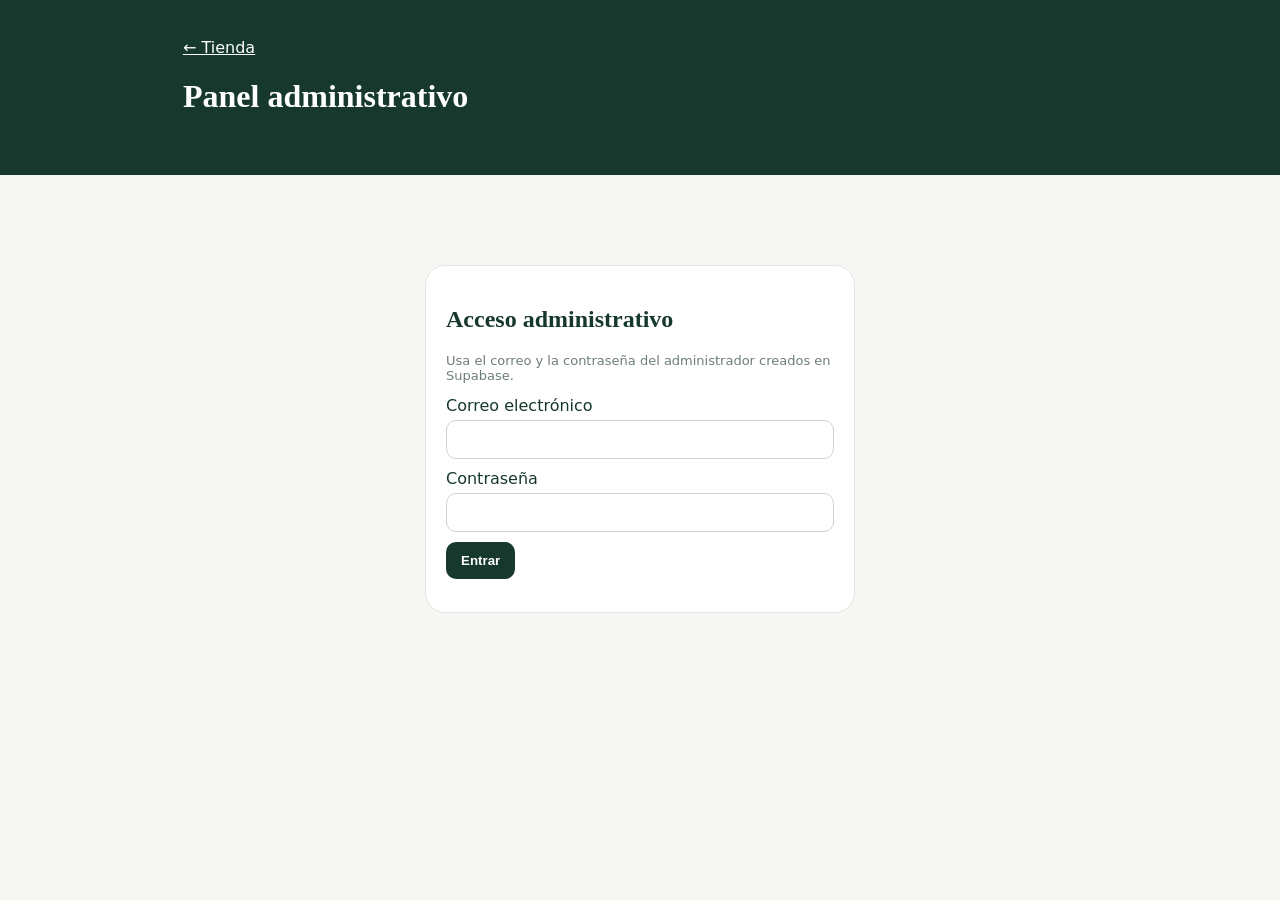
<file: panel-administrativo 3.html>
<!doctype html>
<html lang="es"><head><meta charset="utf-8"><meta name="viewport" content="width=device-width,initial-scale=1"><meta name="theme-color" content="#16382d"><title>Panel Tu Market</title>
<style>*{box-sizing:border-box}body{margin:0;background:#f6f7f2;color:#16382d;font-family:system-ui}header{background:#16382d;color:#fff;padding:20px}.wrap{max-width:950px;margin:auto;padding:18px}.card{background:#fff;border:1px solid #e0e6e2;border-radius:20px;padding:20px;margin:14px 0}h1,h2{font-family:Georgia,serif}input,select,textarea{width:100%;padding:11px;border:1px solid #ccd6d0;border-radius:10px;margin:5px 0 10px}textarea{min-height:80px}button{border:0;background:#16382d;color:#fff;border-radius:10px;padding:11px 15px;font-weight:800;cursor:pointer}.row{display:grid;grid-template-columns:repeat(2,1fr);gap:12px}.item,.order{border-top:1px solid #e0e6e2;padding:14px 0}.item{display:flex;justify-content:space-between;gap:12px}.actions{display:flex;gap:8px;align-items:center;flex-wrap:wrap}.red{background:#a43b3b}.hide{display:none}.login{max-width:430px;margin:8vh auto}.muted{color:#6d7e76;font-size:13px}.message{background:#edf6d9;padding:10px;border-radius:10px}.order select{max-width:190px}.top{display:flex;justify-content:space-between;align-items:center;gap:15px}.photoField{margin:5px 0 10px}.photoPicker{background:#edf6d9;border:1px solid #c7d99a;border-radius:10px;color:#16382d;cursor:pointer;display:block;font-weight:800;padding:12px;text-align:center}.photoPicker input{display:none}.photoName{color:#6d7e76;display:block;font-size:12px;margin-top:6px;text-align:center}.barcodeBox{background:#fff;border:2px dashed #aab8b0;border-radius:14px;margin-top:16px;padding:18px;text-align:center}.barcodeBox svg{max-width:100%;height:auto}.barcodeBox strong{display:block;font-size:20px;margin:6px}.barcodeButtons{display:flex;gap:8px;justify-content:center;flex-wrap:wrap}.barcodeButton,.labelAction{background:#547b45}.syncOk{background:#edf6d9;border-radius:10px;padding:10px}.syncWarn{background:#fff3cd;border-radius:10px;color:#705600;padding:10px}.saleSummary{display:grid;grid-template-columns:repeat(3,1fr);gap:10px;margin:12px 0}.saleSummary div{background:#edf6d9;border-radius:12px;padding:12px}.saleSummary b{display:block;font-size:22px}#labelPrintPage{display:none}@media print{body.printLabel>header,body.printLabel>main{display:none!important}body.printLabel #labelPrintPage{align-items:center;background:#fff;color:#000;display:flex!important;flex-direction:column;font-family:Arial,sans-serif;height:30mm;justify-content:center;left:0;overflow:hidden;padding:1mm;position:fixed;text-align:center;top:0;width:40mm}body.printLabel #labelPrintPage b{display:block;font-size:8pt;line-height:1.1;max-width:38mm;overflow:hidden;text-overflow:ellipsis;white-space:nowrap}body.printLabel #labelPrintPage svg{display:block;height:16mm!important;margin:.5mm auto;max-width:38mm!important;width:38mm!important}body.printLabel #labelPrintPage strong{display:block;font-size:11pt;line-height:1}body.printReceipt *{visibility:hidden!important}body.printReceipt #receiptBox,body.printReceipt #receiptBox *{visibility:visible!important}body.printReceipt #receiptBox{display:block!important;left:0;padding:2mm;position:fixed;top:0;width:58mm}}.receipt{background:#fff;color:#000;font-family:monospace;padding:10px}.receipt h3,.receipt p{text-align:center}.receiptLine{display:flex;justify-content:space-between}.offlineStatus{background:#fff3cd;border-radius:9px;color:#705600;margin:8px 0;padding:9px}.posTop{display:flex;gap:10px}.posTop input{margin:0}.posTop button{white-space:nowrap}.saleRow{align-items:center;border-top:1px solid #e0e6e2;display:grid;gap:8px;grid-template-columns:1fr auto auto;padding:12px 0}.saleQty{align-items:center;display:flex;gap:7px}.saleQty button{padding:7px 10px}.saleTotal{border-top:2px solid #16382d;display:flex;font-size:22px;justify-content:space-between;margin-top:14px;padding-top:14px}.saleButtons{display:flex;gap:8px;margin-top:14px}.secondary{background:#6d7e76}.settingsForm textarea{min-height:80px;width:100%;padding:11px;border:1px solid #ccd6d0;border-radius:10px;margin:5px 0 10px}.questionCard{border-top:1px solid #e0e6e2;padding:14px 0}.questionCard p{white-space:pre-wrap}.questionActions{display:flex;gap:8px;margin-top:8px}@media(max-width:650px){.row,.saleSummary{grid-template-columns:1fr}.top,.item{align-items:stretch;flex-direction:column}.actions button{flex:1}.posTop{align-items:stretch;flex-direction:column}.saleRow{grid-template-columns:1fr}.saleButtons button{flex:1}}</style></head>
<body><header><div class="wrap"><a style="color:white" href="index.html">← Tienda</a><h1>Panel administrativo</h1></div></header><main class="wrap">
<section id="login" class="card login"><h2>Acceso administrativo</h2><p class="muted">Usa el correo y la contraseña del administrador creados en Supabase.</p><label>Correo electrónico</label><input id="email" type="email" autocomplete="username"><label>Contraseña</label><input id="password" type="password" autocomplete="current-password"><button id="loginButton" onclick="enter()">Entrar</button><p id="loginError" class="muted"></p></section>
<section id="panel" class="hide"><div class="top"><h2>Tu Market</h2><button onclick="logout()">Cerrar sesión</button></div><p id="message" class="message hide"></p>
<div class="card"><h2>Agregar producto o combo</h2><div class="row"><input id="n" placeholder="Nombre"><select id="c" onchange="changeCategory()"><option>Aseo</option><option>Bebidas y licorería</option><option>Cárnicos</option><option>Aseo personal</option><option>Equipos eléctricos</option><option>Dulces</option><option>Agricultura</option><option>Combos</option><option value="__other__">➕ Nueva categoría</option></select><input id="customCategory" class="hide" placeholder="Escribe la nueva categoría" oninput="changeCategory()"><input id="p" type="number" step="0.01" placeholder="Precio"><input id="u" placeholder="Unidad (unidad, libra, paquete…)"><input id="stock" type="number" min="0" step="0.01" placeholder="Cantidad en inventario"><input id="e" placeholder="Emoji 🛒"><input id="b" placeholder="Código existente (opcional)"><div class="photoField"><label class="photoPicker">📷 Seleccionar foto<input id="img" type="file" accept="image/*" onchange="photoName.textContent=this.files[0]?.name||'Ninguna foto seleccionada'"></label><small id="photoName" class="photoName">Ninguna foto seleccionada</small></div><select id="a"><option value="true">Disponible</option><option value="false">No disponible</option></select><div id="comboBuilder" class="hide" style="grid-column:1/-1;background:#f6f7f2;border-radius:12px;padding:12px"><h3>Productos dentro del combo</h3><p class="muted">Marca cada producto e indica cuántas unidades utiliza un combo.</p><div id="comboComponentList"></div></div></div><button id="saveButton" onclick="addProduct()">Guardar producto y generar código</button><div id="barcodeBox" class="barcodeBox hide"><h3>Etiqueta del producto</h3><b id="barcodeName"></b><svg id="barcode"></svg><strong id="barcodeText"></strong><div class="barcodeButtons"><button class="barcodeButton" onclick="openInPrintLabel()">Descargar para Print Label</button><button class="secondary" onclick="printLabel()">PDF 40 × 30 mm</button></div></div></div>
<div class="card settingsForm"><h2>Información para los clientes</h2><div class="row"><label>Dirección<input id="storeAddress" placeholder="Dirección del negocio"></label><label>Teléfono<input id="storePhone" placeholder="+53..."></label></div><label>Métodos de pago (uno por línea)</label><textarea id="storePayments" placeholder="Efectivo&#10;Transfermóvil QR&#10;Zelle"></textarea><label>Aviso para los clientes</label><textarea id="storeNotice" placeholder="Ej.: Mañana recibimos productos nuevos."></textarea><label>Otra información</label><textarea id="storeExtra" placeholder="Otra información importante."></textarea><button id="settingsButton" onclick="saveSettings()">Guardar información</button><hr><h3>Horario y territorio de entrega</h3><label>Horario de la tienda</label><input id="storeHours" placeholder="Ej.: 7:00 a.m. a 7:00 p.m."><label>Territorio donde se realiza la entrega</label><textarea id="storeDeliveryArea" placeholder="Ej.: Encrucijada, El Santo, Nazabal y Cifuentes."></textarea><button id="scheduleButton" onclick="saveSchedule()">Actualizar horario y territorio</button></div>
<div class="card"><h2>Dependientes de la caja</h2><p class="muted">Agrégalos una sola vez. Aparecerán en todas las tabletas conectadas.</p><div class="row"><label>Nombre del dependiente<input id="cashierNewName" placeholder="Nombre y apellido"></label><label>Contraseña<input id="cashierNewPassword" type="password" inputmode="numeric" minlength="4" placeholder="Mínimo 4 caracteres"></label></div><button id="cashierAddButton" onclick="addCashier()">Agregar dependiente</button><p id="cashierSyncStatus" class="muted"></p><div id="cashierList"><p class="muted">Cargando…</p></div></div>
<div class="card"><h2>Ventas realizadas</h2><div class="saleSummary"><div><span>Ventas</span><b id="salesCount">0</b></div><div><span>Total vendido</span><b id="salesTotal">$0.00</b></div><div><span>Pendientes de sincronizar</span><b id="salesPending">0</b></div></div><div id="posSales"><p class="muted">Cargando…</p></div></div>
<div class="card"><h2>Productos e inventario</h2><div id="list"><p class="muted">Cargando…</p></div></div><div class="card"><h2>Preguntas de clientes</h2><div id="questions"><p class="muted">Cargando…</p></div></div><div class="card"><h2>Pedidos</h2><div id="orders"><p class="muted">Cargando…</p></div></div></section></main>
<script>/*! JsBarcode v3.12.3 | (c) Johan Lindell | MIT license */
!function(t){var e={};function n(r){if(e[r])return e[r].exports;var o=e[r]={i:r,l:!1,exports:{}};return t[r].call(o.exports,o,o.exports,n),o.l=!0,o.exports}n.m=t,n.c=e,n.d=function(t,e,r){n.o(t,e)||Object.defineProperty(t,e,{enumerable:!0,get:r})},n.r=function(t){"undefined"!=typeof Symbol&&Symbol.toStringTag&&Object.defineProperty(t,Symbol.toStringTag,{value:"Module"}),Object.defineProperty(t,"__esModule",{value:!0})},n.t=function(t,e){if(1&e&&(t=n(t)),8&e)return t;if(4&e&&"object"==typeof t&&t&&t.__esModule)return t;var r=Object.create(null);if(n.r(r),Object.defineProperty(r,"default",{enumerable:!0,value:t}),2&e&&"string"!=typeof t)for(var o in t)n.d(r,o,function(e){return t[e]}.bind(null,o));return r},n.n=function(t){var e=t&&t.__esModule?function(){return t.default}:function(){return t};return n.d(e,"a",e),e},n.o=function(t,e){return Object.prototype.hasOwnProperty.call(t,e)},n.p="",n(n.s=16)}([function(t,e,n){"use strict";Object.defineProperty(e,"__esModule",{value:!0});e.default=function t(e,n){!function(t,e){if(!(t instanceof e))throw new TypeError("Cannot call a class as a function")}(this,t),this.data=e,this.text=n.text||e,this.options=n}},function(t,e,n){"use strict";var r;function o(t,e,n){return e in t?Object.defineProperty(t,e,{value:n,enumerable:!0,configurable:!0,writable:!0}):t[e]=n,t}Object.defineProperty(e,"__esModule",{value:!0});var i=e.SET_A=0,a=e.SET_B=1,u=e.SET_C=2,f=(e.SHIFT=98,e.START_A=103),c=e.START_B=104,s=e.START_C=105;e.MODULO=103,e.STOP=106,e.FNC1=207,e.SET_BY_CODE=(o(r={},f,i),o(r,c,a),o(r,s,u),r),e.SWAP={101:i,100:a,99:u},e.A_START_CHAR=String.fromCharCode(208),e.B_START_CHAR=String.fromCharCode(209),e.C_START_CHAR=String.fromCharCode(210),e.A_CHARS="[\0-_È-Ï]",e.B_CHARS="[ -È-Ï]",e.C_CHARS="(Ï*[0-9]{2}Ï*)",e.BARS=[11011001100,11001101100,11001100110,10010011e3,10010001100,10001001100,10011001e3,10011000100,10001100100,11001001e3,11001000100,11000100100,10110011100,10011011100,10011001110,10111001100,10011101100,10011100110,11001110010,11001011100,11001001110,11011100100,11001110100,11101101110,11101001100,11100101100,11100100110,11101100100,11100110100,11100110010,11011011e3,11011000110,11000110110,10100011e3,10001011e3,10001000110,10110001e3,10001101e3,10001100010,11010001e3,11000101e3,11000100010,10110111e3,10110001110,10001101110,10111011e3,10111000110,10001110110,11101110110,11010001110,11000101110,11011101e3,11011100010,11011101110,11101011e3,11101000110,11100010110,11101101e3,11101100010,11100011010,11101111010,11001000010,11110001010,1010011e4,10100001100,1001011e4,10010000110,10000101100,10000100110,1011001e4,10110000100,1001101e4,10011000010,10000110100,10000110010,11000010010,1100101e4,11110111010,11000010100,10001111010,10100111100,10010111100,10010011110,10111100100,10011110100,10011110010,11110100100,11110010100,11110010010,11011011110,11011110110,11110110110,10101111e3,10100011110,10001011110,10111101e3,10111100010,11110101e3,11110100010,10111011110,10111101110,11101011110,11110101110,11010000100,1101001e4,11010011100,1100011101011]},function(t,e,n){"use strict";Object.defineProperty(e,"__esModule",{value:!0});e.SIDE_BIN="101",e.MIDDLE_BIN="01010",e.BINARIES={L:["0001101","0011001","0010011","0111101","0100011","0110001","0101111","0111011","0110111","0001011"],G:["0100111","0110011","0011011","0100001","0011101","0111001","0000101","0010001","0001001","0010111"],R:["1110010","1100110","1101100","1000010","1011100","1001110","1010000","1000100","1001000","1110100"],O:["0001101","0011001","0010011","0111101","0100011","0110001","0101111","0111011","0110111","0001011"],E:["0100111","0110011","0011011","0100001","0011101","0111001","0000101","0010001","0001001","0010111"]},e.EAN2_STRUCTURE=["LL","LG","GL","GG"],e.EAN5_STRUCTURE=["GGLLL","GLGLL","GLLGL","GLLLG","LGGLL","LLGGL","LLLGG","LGLGL","LGLLG","LLGLG"],e.EAN13_STRUCTURE=["LLLLLL","LLGLGG","LLGGLG","LLGGGL","LGLLGG","LGGLLG","LGGGLL","LGLGLG","LGLGGL","LGGLGL"]},function(t,e,n){"use strict";Object.defineProperty(e,"__esModule",{value:!0});var r=n(2);e.default=function(t,e,n){var o=t.split("").map((function(t,n){return r.BINARIES[e[n]]})).map((function(e,n){return e?e[t[n]]:""}));if(n){var i=t.length-1;o=o.map((function(t,e){return e<i?t+n:t}))}return o.join("")}},function(t,e,n){"use strict";Object.defineProperty(e,"__esModule",{value:!0});var r,o=function(){function t(t,e){for(var n=0;n<e.length;n++){var r=e[n];r.enumerable=r.enumerable||!1,r.configurable=!0,"value"in r&&(r.writable=!0),Object.defineProperty(t,r.key,r)}}return function(e,n,r){return n&&t(e.prototype,n),r&&t(e,r),e}}(),i=n(0);var a=function(t){function e(t,n){return function(t,e){if(!(t instanceof e))throw new TypeError("Cannot call a class as a function")}(this,e),function(t,e){if(!t)throw new ReferenceError("this hasn't been initialised - super() hasn't been called");return!e||"object"!=typeof e&&"function"!=typeof e?t:e}(this,(e.__proto__||Object.getPrototypeOf(e)).call(this,t,n))}return function(t,e){if("function"!=typeof e&&null!==e)throw new TypeError("Super expression must either be null or a function, not "+typeof e);t.prototype=Object.create(e&&e.prototype,{constructor:{value:t,enumerable:!1,writable:!0,configurable:!0}}),e&&(Object.setPrototypeOf?Object.setPrototypeOf(t,e):t.__proto__=e)}(e,t),o(e,[{key:"encode",value:function(){for(var t="110",e=0;e<this.data.length;e++){var n=parseInt(this.data[e]).toString(2);n=u(n,4-n.length);for(var r=0;r<n.length;r++)t+="0"==n[r]?"100":"110"}return{data:t+="1001",text:this.text}}},{key:"valid",value:function(){return-1!==this.data.search(/^[0-9]+$/)}}]),e}(((r=i)&&r.__esModule?r:{default:r}).default);function u(t,e){for(var n=0;n<e;n++)t="0"+t;return t}e.default=a},function(t,e,n){"use strict";Object.defineProperty(e,"__esModule",{value:!0});var r,o=function(){function t(t,e){for(var n=0;n<e.length;n++){var r=e[n];r.enumerable=r.enumerable||!1,r.configurable=!0,"value"in r&&(r.writable=!0),Object.defineProperty(t,r.key,r)}}return function(e,n,r){return n&&t(e.prototype,n),r&&t(e,r),e}}(),i=n(0),a=(r=i)&&r.__esModule?r:{default:r},u=n(1);var f=function(t){function e(t,n){!function(t,e){if(!(t instanceof e))throw new TypeError("Cannot call a class as a function")}(this,e);var r=function(t,e){if(!t)throw new ReferenceError("this hasn't been initialised - super() hasn't been called");return!e||"object"!=typeof e&&"function"!=typeof e?t:e}(this,(e.__proto__||Object.getPrototypeOf(e)).call(this,t.substring(1),n));return r.bytes=t.split("").map((function(t){return t.charCodeAt(0)})),r}return function(t,e){if("function"!=typeof e&&null!==e)throw new TypeError("Super expression must either be null or a function, not "+typeof e);t.prototype=Object.create(e&&e.prototype,{constructor:{value:t,enumerable:!1,writable:!0,configurable:!0}}),e&&(Object.setPrototypeOf?Object.setPrototypeOf(t,e):t.__proto__=e)}(e,t),o(e,[{key:"valid",value:function(){return/^[\x00-\x7F\xC8-\xD3]+$/.test(this.data)}},{key:"encode",value:function(){var t=this.bytes,n=t.shift()-105,r=u.SET_BY_CODE[n];if(void 0===r)throw new RangeError("The encoding does not start with a start character.");!0===this.shouldEncodeAsEan128()&&t.unshift(u.FNC1);var o=e.next(t,1,r);return{text:this.text===this.data?this.text.replace(/[^\x20-\x7E]/g,""):this.text,data:e.getBar(n)+o.result+e.getBar((o.checksum+n)%u.MODULO)+e.getBar(u.STOP)}}},{key:"shouldEncodeAsEan128",value:function(){var t=this.options.ean128||!1;return"string"==typeof t&&(t="true"===t.toLowerCase()),t}}],[{key:"getBar",value:function(t){return u.BARS[t]?u.BARS[t].toString():""}},{key:"correctIndex",value:function(t,e){if(e===u.SET_A){var n=t.shift();return n<32?n+64:n-32}return e===u.SET_B?t.shift()-32:10*(t.shift()-48)+t.shift()-48}},{key:"next",value:function(t,n,r){if(!t.length)return{result:"",checksum:0};var o=void 0,i=void 0;if(t[0]>=200){i=t.shift()-105;var a=u.SWAP[i];void 0!==a?o=e.next(t,n+1,a):(r!==u.SET_A&&r!==u.SET_B||i!==u.SHIFT||(t[0]=r===u.SET_A?t[0]>95?t[0]-96:t[0]:t[0]<32?t[0]+96:t[0]),o=e.next(t,n+1,r))}else i=e.correctIndex(t,r),o=e.next(t,n+1,r);var f=i*n;return{result:e.getBar(i)+o.result,checksum:f+o.checksum}}}]),e}(a.default);e.default=f},function(t,e,n){"use strict";Object.defineProperty(e,"__esModule",{value:!0}),e.mod10=function(t){for(var e=0,n=0;n<t.length;n++){var r=parseInt(t[n]);(n+t.length)%2==0?e+=r:e+=2*r%10+Math.floor(2*r/10)}return(10-e%10)%10},e.mod11=function(t){for(var e=0,n=[2,3,4,5,6,7],r=0;r<t.length;r++){var o=parseInt(t[t.length-1-r]);e+=n[r%n.length]*o}return(11-e%11)%11}},function(t,e,n){"use strict";Object.defineProperty(e,"__esModule",{value:!0});var r=Object.assign||function(t){for(var e=1;e<arguments.length;e++){var n=arguments[e];for(var r in n)Object.prototype.hasOwnProperty.call(n,r)&&(t[r]=n[r])}return t};e.default=function(t,e){return r({},t,e)}},function(t,e,n){"use strict";Object.defineProperty(e,"__esModule",{value:!0});var r=function(){function t(t,e){for(var n=0;n<e.length;n++){var r=e[n];r.enumerable=r.enumerable||!1,r.configurable=!0,"value"in r&&(r.writable=!0),Object.defineProperty(t,r.key,r)}}return function(e,n,r){return n&&t(e.prototype,n),r&&t(e,r),e}}(),o=n(2),i=a(n(3));function a(t){return t&&t.__esModule?t:{default:t}}var u=function(t){function e(t,n){!function(t,e){if(!(t instanceof e))throw new TypeError("Cannot call a class as a function")}(this,e);var r=function(t,e){if(!t)throw new ReferenceError("this hasn't been initialised - super() hasn't been called");return!e||"object"!=typeof e&&"function"!=typeof e?t:e}(this,(e.__proto__||Object.getPrototypeOf(e)).call(this,t,n));return r.fontSize=!n.flat&&n.fontSize>10*n.width?10*n.width:n.fontSize,r.guardHeight=n.height+r.fontSize/2+n.textMargin,r}return function(t,e){if("function"!=typeof e&&null!==e)throw new TypeError("Super expression must either be null or a function, not "+typeof e);t.prototype=Object.create(e&&e.prototype,{constructor:{value:t,enumerable:!1,writable:!0,configurable:!0}}),e&&(Object.setPrototypeOf?Object.setPrototypeOf(t,e):t.__proto__=e)}(e,t),r(e,[{key:"encode",value:function(){return this.options.flat?this.encodeFlat():this.encodeGuarded()}},{key:"leftText",value:function(t,e){return this.text.substr(t,e)}},{key:"leftEncode",value:function(t,e){return(0,i.default)(t,e)}},{key:"rightText",value:function(t,e){return this.text.substr(t,e)}},{key:"rightEncode",value:function(t,e){return(0,i.default)(t,e)}},{key:"encodeGuarded",value:function(){var t={fontSize:this.fontSize},e={height:this.guardHeight};return[{data:o.SIDE_BIN,options:e},{data:this.leftEncode(),text:this.leftText(),options:t},{data:o.MIDDLE_BIN,options:e},{data:this.rightEncode(),text:this.rightText(),options:t},{data:o.SIDE_BIN,options:e}]}},{key:"encodeFlat",value:function(){return{data:[o.SIDE_BIN,this.leftEncode(),o.MIDDLE_BIN,this.rightEncode(),o.SIDE_BIN].join(""),text:this.text}}}]),e}(a(n(0)).default);e.default=u},function(t,e,n){"use strict";Object.defineProperty(e,"__esModule",{value:!0});var r=function(){function t(t,e){for(var n=0;n<e.length;n++){var r=e[n];r.enumerable=r.enumerable||!1,r.configurable=!0,"value"in r&&(r.writable=!0),Object.defineProperty(t,r.key,r)}}return function(e,n,r){return n&&t(e.prototype,n),r&&t(e,r),e}}();e.checksum=u;var o=i(n(3));function i(t){return t&&t.__esModule?t:{default:t}}var a=function(t){function e(t,n){!function(t,e){if(!(t instanceof e))throw new TypeError("Cannot call a class as a function")}(this,e),-1!==t.search(/^[0-9]{11}$/)&&(t+=u(t));var r=function(t,e){if(!t)throw new ReferenceError("this hasn't been initialised - super() hasn't been called");return!e||"object"!=typeof e&&"function"!=typeof e?t:e}(this,(e.__proto__||Object.getPrototypeOf(e)).call(this,t,n));return r.displayValue=n.displayValue,n.fontSize>10*n.width?r.fontSize=10*n.width:r.fontSize=n.fontSize,r.guardHeight=n.height+r.fontSize/2+n.textMargin,r}return function(t,e){if("function"!=typeof e&&null!==e)throw new TypeError("Super expression must either be null or a function, not "+typeof e);t.prototype=Object.create(e&&e.prototype,{constructor:{value:t,enumerable:!1,writable:!0,configurable:!0}}),e&&(Object.setPrototypeOf?Object.setPrototypeOf(t,e):t.__proto__=e)}(e,t),r(e,[{key:"valid",value:function(){return-1!==this.data.search(/^[0-9]{12}$/)&&this.data[11]==u(this.data)}},{key:"encode",value:function(){return this.options.flat?this.flatEncoding():this.guardedEncoding()}},{key:"flatEncoding",value:function(){var t="";return t+="101",t+=(0,o.default)(this.data.substr(0,6),"LLLLLL"),t+="01010",t+=(0,o.default)(this.data.substr(6,6),"RRRRRR"),{data:t+="101",text:this.text}}},{key:"guardedEncoding",value:function(){var t=[];return this.displayValue&&t.push({data:"00000000",text:this.text.substr(0,1),options:{textAlign:"left",fontSize:this.fontSize}}),t.push({data:"101"+(0,o.default)(this.data[0],"L"),options:{height:this.guardHeight}}),t.push({data:(0,o.default)(this.data.substr(1,5),"LLLLL"),text:this.text.substr(1,5),options:{fontSize:this.fontSize}}),t.push({data:"01010",options:{height:this.guardHeight}}),t.push({data:(0,o.default)(this.data.substr(6,5),"RRRRR"),text:this.text.substr(6,5),options:{fontSize:this.fontSize}}),t.push({data:(0,o.default)(this.data[11],"R")+"101",options:{height:this.guardHeight}}),this.displayValue&&t.push({data:"00000000",text:this.text.substr(11,1),options:{textAlign:"right",fontSize:this.fontSize}}),t}}]),e}(i(n(0)).default);function u(t){var e,n=0;for(e=1;e<11;e+=2)n+=parseInt(t[e]);for(e=0;e<11;e+=2)n+=3*parseInt(t[e]);return(10-n%10)%10}e.default=a},function(t,e,n){"use strict";Object.defineProperty(e,"__esModule",{value:!0});var r,o=function(){function t(t,e){for(var n=0;n<e.length;n++){var r=e[n];r.enumerable=r.enumerable||!1,r.configurable=!0,"value"in r&&(r.writable=!0),Object.defineProperty(t,r.key,r)}}return function(e,n,r){return n&&t(e.prototype,n),r&&t(e,r),e}}(),i=n(32),a=n(0);function u(t,e){if(!(t instanceof e))throw new TypeError("Cannot call a class as a function")}function f(t,e){if(!t)throw new ReferenceError("this hasn't been initialised - super() hasn't been called");return!e||"object"!=typeof e&&"function"!=typeof e?t:e}var c=function(t){function e(){return u(this,e),f(this,(e.__proto__||Object.getPrototypeOf(e)).apply(this,arguments))}return function(t,e){if("function"!=typeof e&&null!==e)throw new TypeError("Super expression must either be null or a function, not "+typeof e);t.prototype=Object.create(e&&e.prototype,{constructor:{value:t,enumerable:!1,writable:!0,configurable:!0}}),e&&(Object.setPrototypeOf?Object.setPrototypeOf(t,e):t.__proto__=e)}(e,t),o(e,[{key:"valid",value:function(){return-1!==this.data.search(/^([0-9]{2})+$/)}},{key:"encode",value:function(){var t=this,e=this.data.match(/.{2}/g).map((function(e){return t.encodePair(e)})).join("");return{data:i.START_BIN+e+i.END_BIN,text:this.text}}},{key:"encodePair",value:function(t){var e=i.BINARIES[t[1]];return i.BINARIES[t[0]].split("").map((function(t,n){return("1"===t?"111":"1")+("1"===e[n]?"000":"0")})).join("")}}]),e}(((r=a)&&r.__esModule?r:{default:r}).default);e.default=c},function(t,e,n){"use strict";Object.defineProperty(e,"__esModule",{value:!0});var r,o=function(){function t(t,e){for(var n=0;n<e.length;n++){var r=e[n];r.enumerable=r.enumerable||!1,r.configurable=!0,"value"in r&&(r.writable=!0),Object.defineProperty(t,r.key,r)}}return function(e,n,r){return n&&t(e.prototype,n),r&&t(e,r),e}}(),i=n(42),a=n(0);var u=function(t){function e(t,n){return function(t,e){if(!(t instanceof e))throw new TypeError("Cannot call a class as a function")}(this,e),function(t,e){if(!t)throw new ReferenceError("this hasn't been initialised - super() hasn't been called");return!e||"object"!=typeof e&&"function"!=typeof e?t:e}(this,(e.__proto__||Object.getPrototypeOf(e)).call(this,t,n))}return function(t,e){if("function"!=typeof e&&null!==e)throw new TypeError("Super expression must either be null or a function, not "+typeof e);t.prototype=Object.create(e&&e.prototype,{constructor:{value:t,enumerable:!1,writable:!0,configurable:!0}}),e&&(Object.setPrototypeOf?Object.setPrototypeOf(t,e):t.__proto__=e)}(e,t),o(e,[{key:"valid",value:function(){return/^[0-9A-Z\-. $/+%]+$/.test(this.data)}},{key:"encode",value:function(){var t=this.data.split("").flatMap((function(t){return i.MULTI_SYMBOLS[t]||t})),n=t.map((function(t){return e.getEncoding(t)})).join(""),r=e.checksum(t,20),o=e.checksum(t.concat(r),15);return{text:this.text,data:e.getEncoding("ÿ")+n+e.getEncoding(r)+e.getEncoding(o)+e.getEncoding("ÿ")+"1"}}}],[{key:"getEncoding",value:function(t){return i.BINARIES[e.symbolValue(t)]}},{key:"getSymbol",value:function(t){return i.SYMBOLS[t]}},{key:"symbolValue",value:function(t){return i.SYMBOLS.indexOf(t)}},{key:"checksum",value:function(t,n){var r=t.slice().reverse().reduce((function(t,r,o){var i=o%n+1;return t+e.symbolValue(r)*i}),0);return e.getSymbol(r%47)}}]),e}(((r=a)&&r.__esModule?r:{default:r}).default);e.default=u},function(t,e,n){"use strict";Object.defineProperty(e,"__esModule",{value:!0}),e.default=function(t){var e=["width","height","textMargin","fontSize","margin","marginTop","marginBottom","marginLeft","marginRight"];for(var n in e)e.hasOwnProperty(n)&&(n=e[n],"string"==typeof t[n]&&(t[n]=parseInt(t[n],10)));"string"==typeof t.displayValue&&(t.displayValue="false"!=t.displayValue);return t}},function(t,e,n){"use strict";Object.defineProperty(e,"__esModule",{value:!0});var r={width:2,height:100,format:"auto",displayValue:!0,fontOptions:"",font:"monospace",text:void 0,textAlign:"center",textPosition:"bottom",textMargin:2,fontSize:20,background:"#ffffff",lineColor:"#000000",margin:10,marginTop:void 0,marginBottom:void 0,marginLeft:void 0,marginRight:void 0,valid:function(){}};e.default=r},function(t,e,n){"use strict";Object.defineProperty(e,"__esModule",{value:!0}),e.getTotalWidthOfEncodings=e.calculateEncodingAttributes=e.getBarcodePadding=e.getEncodingHeight=e.getMaximumHeightOfEncodings=void 0;var r,o=n(7),i=(r=o)&&r.__esModule?r:{default:r};function a(t,e){return e.height+(e.displayValue&&t.text.length>0?e.fontSize+e.textMargin:0)+e.marginTop+e.marginBottom}function u(t,e,n){if(n.displayValue&&e<t){if("center"==n.textAlign)return Math.floor((t-e)/2);if("left"==n.textAlign)return 0;if("right"==n.textAlign)return Math.floor(t-e)}return 0}function f(t,e,n){var r;if(n)r=n;else{if("undefined"==typeof document)return 0;r=document.createElement("canvas").getContext("2d")}r.font=e.fontOptions+" "+e.fontSize+"px "+e.font;var o=r.measureText(t);return o?o.width:0}e.getMaximumHeightOfEncodings=function(t){for(var e=0,n=0;n<t.length;n++)t[n].height>e&&(e=t[n].height);return e},e.getEncodingHeight=a,e.getBarcodePadding=u,e.calculateEncodingAttributes=function(t,e,n){for(var r=0;r<t.length;r++){var o,c=t[r],s=(0,i.default)(e,c.options);o=s.displayValue?f(c.text,s,n):0;var l=c.data.length*s.width;c.width=Math.ceil(Math.max(o,l)),c.height=a(c,s),c.barcodePadding=u(o,l,s)}},e.getTotalWidthOfEncodings=function(t){for(var e=0,n=0;n<t.length;n++)e+=t[n].width;return e}},function(t,e,n){"use strict";function r(t,e){if(!(t instanceof e))throw new TypeError("Cannot call a class as a function")}function o(t,e){if(!t)throw new ReferenceError("this hasn't been initialised - super() hasn't been called");return!e||"object"!=typeof e&&"function"!=typeof e?t:e}function i(t,e){if("function"!=typeof e&&null!==e)throw new TypeError("Super expression must either be null or a function, not "+typeof e);t.prototype=Object.create(e&&e.prototype,{constructor:{value:t,enumerable:!1,writable:!0,configurable:!0}}),e&&(Object.setPrototypeOf?Object.setPrototypeOf(t,e):t.__proto__=e)}Object.defineProperty(e,"__esModule",{value:!0});var a=function(t){function e(t,n){r(this,e);var i=o(this,(e.__proto__||Object.getPrototypeOf(e)).call(this));return i.name="InvalidInputException",i.symbology=t,i.input=n,i.message='"'+i.input+'" is not a valid input for '+i.symbology,i}return i(e,Error),e}(),u=function(t){function e(){r(this,e);var t=o(this,(e.__proto__||Object.getPrototypeOf(e)).call(this));return t.name="InvalidElementException",t.message="Not supported type to render on",t}return i(e,Error),e}(),f=function(t){function e(){r(this,e);var t=o(this,(e.__proto__||Object.getPrototypeOf(e)).call(this));return t.name="NoElementException",t.message="No element to render on.",t}return i(e,Error),e}();e.InvalidInputException=a,e.InvalidElementException=u,e.NoElementException=f},function(t,e,n){"use strict";var r=p(n(17)),o=p(n(7)),i=p(n(45)),a=p(n(46)),u=p(n(47)),f=p(n(12)),c=p(n(53)),s=n(15),l=p(n(13));function p(t){return t&&t.__esModule?t:{default:t}}var d=function(){},h=function(t,e,n){var r=new d;if(void 0===t)throw Error("No element to render on was provided.");return r._renderProperties=(0,u.default)(t),r._encodings=[],r._options=l.default,r._errorHandler=new c.default(r),void 0!==e&&((n=n||{}).format||(n.format=_()),r.options(n)[n.format](e,n).render()),r};for(var y in h.getModule=function(t){return r.default[t]},r.default)r.default.hasOwnProperty(y)&&b(r.default,y);function b(t,e){d.prototype[e]=d.prototype[e.toUpperCase()]=d.prototype[e.toLowerCase()]=function(n,r){var i=this;return i._errorHandler.wrapBarcodeCall((function(){r.text=void 0===r.text?void 0:""+r.text;var a=(0,o.default)(i._options,r);a=(0,f.default)(a);var u=t[e],c=v(n,u,a);return i._encodings.push(c),i}))}}function v(t,e,n){var r=new e(t=""+t,n);if(!r.valid())throw new s.InvalidInputException(r.constructor.name,t);var a=r.encode();a=(0,i.default)(a);for(var u=0;u<a.length;u++)a[u].options=(0,o.default)(n,a[u].options);return a}function _(){return r.default.CODE128?"CODE128":Object.keys(r.default)[0]}function g(t,e,n){e=(0,i.default)(e);for(var r=0;r<e.length;r++)e[r].options=(0,o.default)(n,e[r].options),(0,a.default)(e[r].options);(0,a.default)(n),new(0,t.renderer)(t.element,e,n).render(),t.afterRender&&t.afterRender()}d.prototype.options=function(t){return this._options=(0,o.default)(this._options,t),this},d.prototype.blank=function(t){var e=new Array(t+1).join("0");return this._encodings.push({data:e}),this},d.prototype.init=function(){var t;if(this._renderProperties)for(var e in Array.isArray(this._renderProperties)||(this._renderProperties=[this._renderProperties]),this._renderProperties){t=this._renderProperties[e];var n=(0,o.default)(this._options,t.options);"auto"==n.format&&(n.format=_()),this._errorHandler.wrapBarcodeCall((function(){var e=v(n.value,r.default[n.format.toUpperCase()],n);g(t,e,n)}))}},d.prototype.render=function(){if(!this._renderProperties)throw new s.NoElementException;if(Array.isArray(this._renderProperties))for(var t=0;t<this._renderProperties.length;t++)g(this._renderProperties[t],this._encodings,this._options);else g(this._renderProperties,this._encodings,this._options);return this},d.prototype._defaults=l.default,"undefined"!=typeof window&&(window.JsBarcode=h),"undefined"!=typeof jQuery&&(jQuery.fn.JsBarcode=function(t,e){var n=[];return jQuery(this).each((function(){n.push(this)})),h(n,t,e)}),t.exports=h},function(t,e,n){"use strict";Object.defineProperty(e,"__esModule",{value:!0});var r=n(18),o=n(19),i=n(25),a=n(31),u=n(34),f=n(39),c=n(40),s=n(41),l=n(44);e.default={CODE39:r.CODE39,CODE128:o.CODE128,CODE128A:o.CODE128A,CODE128B:o.CODE128B,CODE128C:o.CODE128C,EAN13:i.EAN13,EAN8:i.EAN8,EAN5:i.EAN5,EAN2:i.EAN2,UPC:i.UPC,UPCE:i.UPCE,ITF14:a.ITF14,ITF:a.ITF,MSI:u.MSI,MSI10:u.MSI10,MSI11:u.MSI11,MSI1010:u.MSI1010,MSI1110:u.MSI1110,pharmacode:f.pharmacode,codabar:c.codabar,CODE93:s.CODE93,CODE93FullASCII:s.CODE93FullASCII,GenericBarcode:l.GenericBarcode}},function(t,e,n){"use strict";Object.defineProperty(e,"__esModule",{value:!0}),e.CODE39=void 0;var r,o=function(){function t(t,e){for(var n=0;n<e.length;n++){var r=e[n];r.enumerable=r.enumerable||!1,r.configurable=!0,"value"in r&&(r.writable=!0),Object.defineProperty(t,r.key,r)}}return function(e,n,r){return n&&t(e.prototype,n),r&&t(e,r),e}}(),i=n(0);var a=function(t){function e(t,n){return function(t,e){if(!(t instanceof e))throw new TypeError("Cannot call a class as a function")}(this,e),t=t.toUpperCase(),n.mod43&&(t+=function(t){return u[t]}(function(t){for(var e=0,n=0;n<t.length;n++)e+=s(t[n]);return e%=43}(t))),function(t,e){if(!t)throw new ReferenceError("this hasn't been initialised - super() hasn't been called");return!e||"object"!=typeof e&&"function"!=typeof e?t:e}(this,(e.__proto__||Object.getPrototypeOf(e)).call(this,t,n))}return function(t,e){if("function"!=typeof e&&null!==e)throw new TypeError("Super expression must either be null or a function, not "+typeof e);t.prototype=Object.create(e&&e.prototype,{constructor:{value:t,enumerable:!1,writable:!0,configurable:!0}}),e&&(Object.setPrototypeOf?Object.setPrototypeOf(t,e):t.__proto__=e)}(e,t),o(e,[{key:"encode",value:function(){for(var t=c("*"),e=0;e<this.data.length;e++)t+=c(this.data[e])+"0";return{data:t+=c("*"),text:this.text}}},{key:"valid",value:function(){return-1!==this.data.search(/^[0-9A-Z\-\.\ \$\/\+\%]+$/)}}]),e}(((r=i)&&r.__esModule?r:{default:r}).default),u=["0","1","2","3","4","5","6","7","8","9","A","B","C","D","E","F","G","H","I","J","K","L","M","N","O","P","Q","R","S","T","U","V","W","X","Y","Z","-","."," ","$","/","+","%","*"],f=[20957,29783,23639,30485,20951,29813,23669,20855,29789,23645,29975,23831,30533,22295,30149,24005,21623,29981,23837,22301,30023,23879,30545,22343,30161,24017,21959,30065,23921,22385,29015,18263,29141,17879,29045,18293,17783,29021,18269,17477,17489,17681,20753,35770];function c(t){return function(t){return f[t].toString(2)}(s(t))}function s(t){return u.indexOf(t)}e.CODE39=a},function(t,e,n){"use strict";Object.defineProperty(e,"__esModule",{value:!0}),e.CODE128C=e.CODE128B=e.CODE128A=e.CODE128=void 0;var r=u(n(20)),o=u(n(22)),i=u(n(23)),a=u(n(24));function u(t){return t&&t.__esModule?t:{default:t}}e.CODE128=r.default,e.CODE128A=o.default,e.CODE128B=i.default,e.CODE128C=a.default},function(t,e,n){"use strict";Object.defineProperty(e,"__esModule",{value:!0});var r=i(n(5)),o=i(n(21));function i(t){return t&&t.__esModule?t:{default:t}}function a(t,e){if(!t)throw new ReferenceError("this hasn't been initialised - super() hasn't been called");return!e||"object"!=typeof e&&"function"!=typeof e?t:e}var u=function(t){function e(t,n){if(function(t,e){if(!(t instanceof e))throw new TypeError("Cannot call a class as a function")}(this,e),/^[\x00-\x7F\xC8-\xD3]+$/.test(t))var r=a(this,(e.__proto__||Object.getPrototypeOf(e)).call(this,(0,o.default)(t),n));else r=a(this,(e.__proto__||Object.getPrototypeOf(e)).call(this,t,n));return a(r)}return function(t,e){if("function"!=typeof e&&null!==e)throw new TypeError("Super expression must either be null or a function, not "+typeof e);t.prototype=Object.create(e&&e.prototype,{constructor:{value:t,enumerable:!1,writable:!0,configurable:!0}}),e&&(Object.setPrototypeOf?Object.setPrototypeOf(t,e):t.__proto__=e)}(e,t),e}(r.default);e.default=u},function(t,e,n){"use strict";Object.defineProperty(e,"__esModule",{value:!0});var r=n(1),o=function(t){return t.match(new RegExp("^"+r.A_CHARS+"*"))[0].length},i=function(t){return t.match(new RegExp("^"+r.B_CHARS+"*"))[0].length},a=function(t){return t.match(new RegExp("^"+r.C_CHARS+"*"))[0]};function u(t,e){var n=e?r.A_CHARS:r.B_CHARS,o=t.match(new RegExp("^("+n+"+?)(([0-9]{2}){2,})([^0-9]|$)"));if(o)return o[1]+String.fromCharCode(204)+f(t.substring(o[1].length));var i=t.match(new RegExp("^"+n+"+"))[0];return i.length===t.length?t:i+String.fromCharCode(e?205:206)+u(t.substring(i.length),!e)}function f(t){var e=a(t),n=e.length;if(n===t.length)return t;t=t.substring(n);var r=o(t)>=i(t);return e+String.fromCharCode(r?206:205)+u(t,r)}e.default=function(t){var e=void 0;if(a(t).length>=2)e=r.C_START_CHAR+f(t);else{var n=o(t)>i(t);e=(n?r.A_START_CHAR:r.B_START_CHAR)+u(t,n)}return e.replace(/[\xCD\xCE]([^])[\xCD\xCE]/,(function(t,e){return String.fromCharCode(203)+e}))}},function(t,e,n){"use strict";Object.defineProperty(e,"__esModule",{value:!0});var r,o=function(){function t(t,e){for(var n=0;n<e.length;n++){var r=e[n];r.enumerable=r.enumerable||!1,r.configurable=!0,"value"in r&&(r.writable=!0),Object.defineProperty(t,r.key,r)}}return function(e,n,r){return n&&t(e.prototype,n),r&&t(e,r),e}}(),i=n(5),a=(r=i)&&r.__esModule?r:{default:r},u=n(1);var f=function(t){function e(t,n){return function(t,e){if(!(t instanceof e))throw new TypeError("Cannot call a class as a function")}(this,e),function(t,e){if(!t)throw new ReferenceError("this hasn't been initialised - super() hasn't been called");return!e||"object"!=typeof e&&"function"!=typeof e?t:e}(this,(e.__proto__||Object.getPrototypeOf(e)).call(this,u.A_START_CHAR+t,n))}return function(t,e){if("function"!=typeof e&&null!==e)throw new TypeError("Super expression must either be null or a function, not "+typeof e);t.prototype=Object.create(e&&e.prototype,{constructor:{value:t,enumerable:!1,writable:!0,configurable:!0}}),e&&(Object.setPrototypeOf?Object.setPrototypeOf(t,e):t.__proto__=e)}(e,t),o(e,[{key:"valid",value:function(){return new RegExp("^"+u.A_CHARS+"+$").test(this.data)}}]),e}(a.default);e.default=f},function(t,e,n){"use strict";Object.defineProperty(e,"__esModule",{value:!0});var r,o=function(){function t(t,e){for(var n=0;n<e.length;n++){var r=e[n];r.enumerable=r.enumerable||!1,r.configurable=!0,"value"in r&&(r.writable=!0),Object.defineProperty(t,r.key,r)}}return function(e,n,r){return n&&t(e.prototype,n),r&&t(e,r),e}}(),i=n(5),a=(r=i)&&r.__esModule?r:{default:r},u=n(1);var f=function(t){function e(t,n){return function(t,e){if(!(t instanceof e))throw new TypeError("Cannot call a class as a function")}(this,e),function(t,e){if(!t)throw new ReferenceError("this hasn't been initialised - super() hasn't been called");return!e||"object"!=typeof e&&"function"!=typeof e?t:e}(this,(e.__proto__||Object.getPrototypeOf(e)).call(this,u.B_START_CHAR+t,n))}return function(t,e){if("function"!=typeof e&&null!==e)throw new TypeError("Super expression must either be null or a function, not "+typeof e);t.prototype=Object.create(e&&e.prototype,{constructor:{value:t,enumerable:!1,writable:!0,configurable:!0}}),e&&(Object.setPrototypeOf?Object.setPrototypeOf(t,e):t.__proto__=e)}(e,t),o(e,[{key:"valid",value:function(){return new RegExp("^"+u.B_CHARS+"+$").test(this.data)}}]),e}(a.default);e.default=f},function(t,e,n){"use strict";Object.defineProperty(e,"__esModule",{value:!0});var r,o=function(){function t(t,e){for(var n=0;n<e.length;n++){var r=e[n];r.enumerable=r.enumerable||!1,r.configurable=!0,"value"in r&&(r.writable=!0),Object.defineProperty(t,r.key,r)}}return function(e,n,r){return n&&t(e.prototype,n),r&&t(e,r),e}}(),i=n(5),a=(r=i)&&r.__esModule?r:{default:r},u=n(1);var f=function(t){function e(t,n){return function(t,e){if(!(t instanceof e))throw new TypeError("Cannot call a class as a function")}(this,e),function(t,e){if(!t)throw new ReferenceError("this hasn't been initialised - super() hasn't been called");return!e||"object"!=typeof e&&"function"!=typeof e?t:e}(this,(e.__proto__||Object.getPrototypeOf(e)).call(this,u.C_START_CHAR+t,n))}return function(t,e){if("function"!=typeof e&&null!==e)throw new TypeError("Super expression must either be null or a function, not "+typeof e);t.prototype=Object.create(e&&e.prototype,{constructor:{value:t,enumerable:!1,writable:!0,configurable:!0}}),e&&(Object.setPrototypeOf?Object.setPrototypeOf(t,e):t.__proto__=e)}(e,t),o(e,[{key:"valid",value:function(){return new RegExp("^"+u.C_CHARS+"+$").test(this.data)}}]),e}(a.default);e.default=f},function(t,e,n){"use strict";Object.defineProperty(e,"__esModule",{value:!0}),e.UPCE=e.UPC=e.EAN2=e.EAN5=e.EAN8=e.EAN13=void 0;var r=c(n(26)),o=c(n(27)),i=c(n(28)),a=c(n(29)),u=c(n(9)),f=c(n(30));function c(t){return t&&t.__esModule?t:{default:t}}e.EAN13=r.default,e.EAN8=o.default,e.EAN5=i.default,e.EAN2=a.default,e.UPC=u.default,e.UPCE=f.default},function(t,e,n){"use strict";Object.defineProperty(e,"__esModule",{value:!0});var r,o=function(){function t(t,e){for(var n=0;n<e.length;n++){var r=e[n];r.enumerable=r.enumerable||!1,r.configurable=!0,"value"in r&&(r.writable=!0),Object.defineProperty(t,r.key,r)}}return function(e,n,r){return n&&t(e.prototype,n),r&&t(e,r),e}}(),i=function t(e,n,r){null===e&&(e=Function.prototype);var o=Object.getOwnPropertyDescriptor(e,n);if(void 0===o){var i=Object.getPrototypeOf(e);return null===i?void 0:t(i,n,r)}if("value"in o)return o.value;var a=o.get;return void 0!==a?a.call(r):void 0},a=n(2),u=n(8),f=(r=u)&&r.__esModule?r:{default:r};var c=function(t){return(10-t.substr(0,12).split("").map((function(t){return+t})).reduce((function(t,e,n){return n%2?t+3*e:t+e}),0)%10)%10},s=function(t){function e(t,n){!function(t,e){if(!(t instanceof e))throw new TypeError("Cannot call a class as a function")}(this,e),-1!==t.search(/^[0-9]{12}$/)&&(t+=c(t));var r=function(t,e){if(!t)throw new ReferenceError("this hasn't been initialised - super() hasn't been called");return!e||"object"!=typeof e&&"function"!=typeof e?t:e}(this,(e.__proto__||Object.getPrototypeOf(e)).call(this,t,n));return r.lastChar=n.lastChar,r}return function(t,e){if("function"!=typeof e&&null!==e)throw new TypeError("Super expression must either be null or a function, not "+typeof e);t.prototype=Object.create(e&&e.prototype,{constructor:{value:t,enumerable:!1,writable:!0,configurable:!0}}),e&&(Object.setPrototypeOf?Object.setPrototypeOf(t,e):t.__proto__=e)}(e,t),o(e,[{key:"valid",value:function(){return-1!==this.data.search(/^[0-9]{13}$/)&&+this.data[12]===c(this.data)}},{key:"leftText",value:function(){return i(e.prototype.__proto__||Object.getPrototypeOf(e.prototype),"leftText",this).call(this,1,6)}},{key:"leftEncode",value:function(){var t=this.data.substr(1,6),n=a.EAN13_STRUCTURE[this.data[0]];return i(e.prototype.__proto__||Object.getPrototypeOf(e.prototype),"leftEncode",this).call(this,t,n)}},{key:"rightText",value:function(){return i(e.prototype.__proto__||Object.getPrototypeOf(e.prototype),"rightText",this).call(this,7,6)}},{key:"rightEncode",value:function(){var t=this.data.substr(7,6);return i(e.prototype.__proto__||Object.getPrototypeOf(e.prototype),"rightEncode",this).call(this,t,"RRRRRR")}},{key:"encodeGuarded",value:function(){var t=i(e.prototype.__proto__||Object.getPrototypeOf(e.prototype),"encodeGuarded",this).call(this);return this.options.displayValue&&(t.unshift({data:"000000000000",text:this.text.substr(0,1),options:{textAlign:"left",fontSize:this.fontSize}}),this.options.lastChar&&(t.push({data:"00"}),t.push({data:"00000",text:this.options.lastChar,options:{fontSize:this.fontSize}}))),t}}]),e}(f.default);e.default=s},function(t,e,n){"use strict";Object.defineProperty(e,"__esModule",{value:!0});var r,o=function(){function t(t,e){for(var n=0;n<e.length;n++){var r=e[n];r.enumerable=r.enumerable||!1,r.configurable=!0,"value"in r&&(r.writable=!0),Object.defineProperty(t,r.key,r)}}return function(e,n,r){return n&&t(e.prototype,n),r&&t(e,r),e}}(),i=function t(e,n,r){null===e&&(e=Function.prototype);var o=Object.getOwnPropertyDescriptor(e,n);if(void 0===o){var i=Object.getPrototypeOf(e);return null===i?void 0:t(i,n,r)}if("value"in o)return o.value;var a=o.get;return void 0!==a?a.call(r):void 0},a=n(8),u=(r=a)&&r.__esModule?r:{default:r};var f=function(t){return(10-t.substr(0,7).split("").map((function(t){return+t})).reduce((function(t,e,n){return n%2?t+e:t+3*e}),0)%10)%10},c=function(t){function e(t,n){return function(t,e){if(!(t instanceof e))throw new TypeError("Cannot call a class as a function")}(this,e),-1!==t.search(/^[0-9]{7}$/)&&(t+=f(t)),function(t,e){if(!t)throw new ReferenceError("this hasn't been initialised - super() hasn't been called");return!e||"object"!=typeof e&&"function"!=typeof e?t:e}(this,(e.__proto__||Object.getPrototypeOf(e)).call(this,t,n))}return function(t,e){if("function"!=typeof e&&null!==e)throw new TypeError("Super expression must either be null or a function, not "+typeof e);t.prototype=Object.create(e&&e.prototype,{constructor:{value:t,enumerable:!1,writable:!0,configurable:!0}}),e&&(Object.setPrototypeOf?Object.setPrototypeOf(t,e):t.__proto__=e)}(e,t),o(e,[{key:"valid",value:function(){return-1!==this.data.search(/^[0-9]{8}$/)&&+this.data[7]===f(this.data)}},{key:"leftText",value:function(){return i(e.prototype.__proto__||Object.getPrototypeOf(e.prototype),"leftText",this).call(this,0,4)}},{key:"leftEncode",value:function(){var t=this.data.substr(0,4);return i(e.prototype.__proto__||Object.getPrototypeOf(e.prototype),"leftEncode",this).call(this,t,"LLLL")}},{key:"rightText",value:function(){return i(e.prototype.__proto__||Object.getPrototypeOf(e.prototype),"rightText",this).call(this,4,4)}},{key:"rightEncode",value:function(){var t=this.data.substr(4,4);return i(e.prototype.__proto__||Object.getPrototypeOf(e.prototype),"rightEncode",this).call(this,t,"RRRR")}}]),e}(u.default);e.default=c},function(t,e,n){"use strict";Object.defineProperty(e,"__esModule",{value:!0});var r=function(){function t(t,e){for(var n=0;n<e.length;n++){var r=e[n];r.enumerable=r.enumerable||!1,r.configurable=!0,"value"in r&&(r.writable=!0),Object.defineProperty(t,r.key,r)}}return function(e,n,r){return n&&t(e.prototype,n),r&&t(e,r),e}}(),o=n(2),i=u(n(3)),a=u(n(0));function u(t){return t&&t.__esModule?t:{default:t}}var f=function(t){function e(t,n){return function(t,e){if(!(t instanceof e))throw new TypeError("Cannot call a class as a function")}(this,e),function(t,e){if(!t)throw new ReferenceError("this hasn't been initialised - super() hasn't been called");return!e||"object"!=typeof e&&"function"!=typeof e?t:e}(this,(e.__proto__||Object.getPrototypeOf(e)).call(this,t,n))}return function(t,e){if("function"!=typeof e&&null!==e)throw new TypeError("Super expression must either be null or a function, not "+typeof e);t.prototype=Object.create(e&&e.prototype,{constructor:{value:t,enumerable:!1,writable:!0,configurable:!0}}),e&&(Object.setPrototypeOf?Object.setPrototypeOf(t,e):t.__proto__=e)}(e,t),r(e,[{key:"valid",value:function(){return-1!==this.data.search(/^[0-9]{5}$/)}},{key:"encode",value:function(){var t,e=o.EAN5_STRUCTURE[(t=this.data,t.split("").map((function(t){return+t})).reduce((function(t,e,n){return n%2?t+9*e:t+3*e}),0)%10)];return{data:"1011"+(0,i.default)(this.data,e,"01"),text:this.text}}}]),e}(a.default);e.default=f},function(t,e,n){"use strict";Object.defineProperty(e,"__esModule",{value:!0});var r=function(){function t(t,e){for(var n=0;n<e.length;n++){var r=e[n];r.enumerable=r.enumerable||!1,r.configurable=!0,"value"in r&&(r.writable=!0),Object.defineProperty(t,r.key,r)}}return function(e,n,r){return n&&t(e.prototype,n),r&&t(e,r),e}}(),o=n(2),i=a(n(3));function a(t){return t&&t.__esModule?t:{default:t}}var u=function(t){function e(t,n){return function(t,e){if(!(t instanceof e))throw new TypeError("Cannot call a class as a function")}(this,e),function(t,e){if(!t)throw new ReferenceError("this hasn't been initialised - super() hasn't been called");return!e||"object"!=typeof e&&"function"!=typeof e?t:e}(this,(e.__proto__||Object.getPrototypeOf(e)).call(this,t,n))}return function(t,e){if("function"!=typeof e&&null!==e)throw new TypeError("Super expression must either be null or a function, not "+typeof e);t.prototype=Object.create(e&&e.prototype,{constructor:{value:t,enumerable:!1,writable:!0,configurable:!0}}),e&&(Object.setPrototypeOf?Object.setPrototypeOf(t,e):t.__proto__=e)}(e,t),r(e,[{key:"valid",value:function(){return-1!==this.data.search(/^[0-9]{2}$/)}},{key:"encode",value:function(){var t=o.EAN2_STRUCTURE[parseInt(this.data)%4];return{data:"1011"+(0,i.default)(this.data,t,"01"),text:this.text}}}]),e}(a(n(0)).default);e.default=u},function(t,e,n){"use strict";Object.defineProperty(e,"__esModule",{value:!0});var r=function(){function t(t,e){for(var n=0;n<e.length;n++){var r=e[n];r.enumerable=r.enumerable||!1,r.configurable=!0,"value"in r&&(r.writable=!0),Object.defineProperty(t,r.key,r)}}return function(e,n,r){return n&&t(e.prototype,n),r&&t(e,r),e}}(),o=u(n(3)),i=u(n(0)),a=n(9);function u(t){return t&&t.__esModule?t:{default:t}}function f(t,e){if(!t)throw new ReferenceError("this hasn't been initialised - super() hasn't been called");return!e||"object"!=typeof e&&"function"!=typeof e?t:e}var c=["XX00000XXX","XX10000XXX","XX20000XXX","XXX00000XX","XXXX00000X","XXXXX00005","XXXXX00006","XXXXX00007","XXXXX00008","XXXXX00009"],s=[["EEEOOO","OOOEEE"],["EEOEOO","OOEOEE"],["EEOOEO","OOEEOE"],["EEOOOE","OOEEEO"],["EOEEOO","OEOOEE"],["EOOEEO","OEEOOE"],["EOOOEE","OEEEOO"],["EOEOEO","OEOEOE"],["EOEOOE","OEOEEO"],["EOOEOE","OEEOEO"]],l=function(t){function e(t,n){!function(t,e){if(!(t instanceof e))throw new TypeError("Cannot call a class as a function")}(this,e);var r=f(this,(e.__proto__||Object.getPrototypeOf(e)).call(this,t,n));if(r.isValid=!1,-1!==t.search(/^[0-9]{6}$/))r.middleDigits=t,r.upcA=p(t,"0"),r.text=n.text||""+r.upcA[0]+t+r.upcA[r.upcA.length-1],r.isValid=!0;else{if(-1===t.search(/^[01][0-9]{7}$/))return f(r);if(r.middleDigits=t.substring(1,t.length-1),r.upcA=p(r.middleDigits,t[0]),r.upcA[r.upcA.length-1]!==t[t.length-1])return f(r);r.isValid=!0}return r.displayValue=n.displayValue,n.fontSize>10*n.width?r.fontSize=10*n.width:r.fontSize=n.fontSize,r.guardHeight=n.height+r.fontSize/2+n.textMargin,r}return function(t,e){if("function"!=typeof e&&null!==e)throw new TypeError("Super expression must either be null or a function, not "+typeof e);t.prototype=Object.create(e&&e.prototype,{constructor:{value:t,enumerable:!1,writable:!0,configurable:!0}}),e&&(Object.setPrototypeOf?Object.setPrototypeOf(t,e):t.__proto__=e)}(e,t),r(e,[{key:"valid",value:function(){return this.isValid}},{key:"encode",value:function(){return this.options.flat?this.flatEncoding():this.guardedEncoding()}},{key:"flatEncoding",value:function(){var t="";return t+="101",t+=this.encodeMiddleDigits(),{data:t+="010101",text:this.text}}},{key:"guardedEncoding",value:function(){var t=[];return this.displayValue&&t.push({data:"00000000",text:this.text[0],options:{textAlign:"left",fontSize:this.fontSize}}),t.push({data:"101",options:{height:this.guardHeight}}),t.push({data:this.encodeMiddleDigits(),text:this.text.substring(1,7),options:{fontSize:this.fontSize}}),t.push({data:"010101",options:{height:this.guardHeight}}),this.displayValue&&t.push({data:"00000000",text:this.text[7],options:{textAlign:"right",fontSize:this.fontSize}}),t}},{key:"encodeMiddleDigits",value:function(){var t=this.upcA[0],e=this.upcA[this.upcA.length-1],n=s[parseInt(e)][parseInt(t)];return(0,o.default)(this.middleDigits,n)}}]),e}(i.default);function p(t,e){for(var n=parseInt(t[t.length-1]),r=c[n],o="",i=0,u=0;u<r.length;u++){var f=r[u];o+="X"===f?t[i++]:f}return""+(o=""+e+o)+(0,a.checksum)(o)}e.default=l},function(t,e,n){"use strict";Object.defineProperty(e,"__esModule",{value:!0}),e.ITF14=e.ITF=void 0;var r=i(n(10)),o=i(n(33));function i(t){return t&&t.__esModule?t:{default:t}}e.ITF=r.default,e.ITF14=o.default},function(t,e,n){"use strict";Object.defineProperty(e,"__esModule",{value:!0});e.START_BIN="1010",e.END_BIN="11101",e.BINARIES=["00110","10001","01001","11000","00101","10100","01100","00011","10010","01010"]},function(t,e,n){"use strict";Object.defineProperty(e,"__esModule",{value:!0});var r,o=function(){function t(t,e){for(var n=0;n<e.length;n++){var r=e[n];r.enumerable=r.enumerable||!1,r.configurable=!0,"value"in r&&(r.writable=!0),Object.defineProperty(t,r.key,r)}}return function(e,n,r){return n&&t(e.prototype,n),r&&t(e,r),e}}(),i=n(10),a=(r=i)&&r.__esModule?r:{default:r};var u=function(t){var e=t.substr(0,13).split("").map((function(t){return parseInt(t,10)})).reduce((function(t,e,n){return t+e*(3-n%2*2)}),0);return 10*Math.ceil(e/10)-e},f=function(t){function e(t,n){return function(t,e){if(!(t instanceof e))throw new TypeError("Cannot call a class as a function")}(this,e),-1!==t.search(/^[0-9]{13}$/)&&(t+=u(t)),function(t,e){if(!t)throw new ReferenceError("this hasn't been initialised - super() hasn't been called");return!e||"object"!=typeof e&&"function"!=typeof e?t:e}(this,(e.__proto__||Object.getPrototypeOf(e)).call(this,t,n))}return function(t,e){if("function"!=typeof e&&null!==e)throw new TypeError("Super expression must either be null or a function, not "+typeof e);t.prototype=Object.create(e&&e.prototype,{constructor:{value:t,enumerable:!1,writable:!0,configurable:!0}}),e&&(Object.setPrototypeOf?Object.setPrototypeOf(t,e):t.__proto__=e)}(e,t),o(e,[{key:"valid",value:function(){return-1!==this.data.search(/^[0-9]{14}$/)&&+this.data[13]===u(this.data)}}]),e}(a.default);e.default=f},function(t,e,n){"use strict";Object.defineProperty(e,"__esModule",{value:!0}),e.MSI1110=e.MSI1010=e.MSI11=e.MSI10=e.MSI=void 0;var r=f(n(4)),o=f(n(35)),i=f(n(36)),a=f(n(37)),u=f(n(38));function f(t){return t&&t.__esModule?t:{default:t}}e.MSI=r.default,e.MSI10=o.default,e.MSI11=i.default,e.MSI1010=a.default,e.MSI1110=u.default},function(t,e,n){"use strict";Object.defineProperty(e,"__esModule",{value:!0});var r,o=n(4),i=(r=o)&&r.__esModule?r:{default:r},a=n(6);var u=function(t){function e(t,n){return function(t,e){if(!(t instanceof e))throw new TypeError("Cannot call a class as a function")}(this,e),function(t,e){if(!t)throw new ReferenceError("this hasn't been initialised - super() hasn't been called");return!e||"object"!=typeof e&&"function"!=typeof e?t:e}(this,(e.__proto__||Object.getPrototypeOf(e)).call(this,t+(0,a.mod10)(t),n))}return function(t,e){if("function"!=typeof e&&null!==e)throw new TypeError("Super expression must either be null or a function, not "+typeof e);t.prototype=Object.create(e&&e.prototype,{constructor:{value:t,enumerable:!1,writable:!0,configurable:!0}}),e&&(Object.setPrototypeOf?Object.setPrototypeOf(t,e):t.__proto__=e)}(e,t),e}(i.default);e.default=u},function(t,e,n){"use strict";Object.defineProperty(e,"__esModule",{value:!0});var r,o=n(4),i=(r=o)&&r.__esModule?r:{default:r},a=n(6);var u=function(t){function e(t,n){return function(t,e){if(!(t instanceof e))throw new TypeError("Cannot call a class as a function")}(this,e),function(t,e){if(!t)throw new ReferenceError("this hasn't been initialised - super() hasn't been called");return!e||"object"!=typeof e&&"function"!=typeof e?t:e}(this,(e.__proto__||Object.getPrototypeOf(e)).call(this,t+(0,a.mod11)(t),n))}return function(t,e){if("function"!=typeof e&&null!==e)throw new TypeError("Super expression must either be null or a function, not "+typeof e);t.prototype=Object.create(e&&e.prototype,{constructor:{value:t,enumerable:!1,writable:!0,configurable:!0}}),e&&(Object.setPrototypeOf?Object.setPrototypeOf(t,e):t.__proto__=e)}(e,t),e}(i.default);e.default=u},function(t,e,n){"use strict";Object.defineProperty(e,"__esModule",{value:!0});var r,o=n(4),i=(r=o)&&r.__esModule?r:{default:r},a=n(6);var u=function(t){function e(t,n){return function(t,e){if(!(t instanceof e))throw new TypeError("Cannot call a class as a function")}(this,e),t+=(0,a.mod10)(t),t+=(0,a.mod10)(t),function(t,e){if(!t)throw new ReferenceError("this hasn't been initialised - super() hasn't been called");return!e||"object"!=typeof e&&"function"!=typeof e?t:e}(this,(e.__proto__||Object.getPrototypeOf(e)).call(this,t,n))}return function(t,e){if("function"!=typeof e&&null!==e)throw new TypeError("Super expression must either be null or a function, not "+typeof e);t.prototype=Object.create(e&&e.prototype,{constructor:{value:t,enumerable:!1,writable:!0,configurable:!0}}),e&&(Object.setPrototypeOf?Object.setPrototypeOf(t,e):t.__proto__=e)}(e,t),e}(i.default);e.default=u},function(t,e,n){"use strict";Object.defineProperty(e,"__esModule",{value:!0});var r,o=n(4),i=(r=o)&&r.__esModule?r:{default:r},a=n(6);var u=function(t){function e(t,n){return function(t,e){if(!(t instanceof e))throw new TypeError("Cannot call a class as a function")}(this,e),t+=(0,a.mod11)(t),t+=(0,a.mod10)(t),function(t,e){if(!t)throw new ReferenceError("this hasn't been initialised - super() hasn't been called");return!e||"object"!=typeof e&&"function"!=typeof e?t:e}(this,(e.__proto__||Object.getPrototypeOf(e)).call(this,t,n))}return function(t,e){if("function"!=typeof e&&null!==e)throw new TypeError("Super expression must either be null or a function, not "+typeof e);t.prototype=Object.create(e&&e.prototype,{constructor:{value:t,enumerable:!1,writable:!0,configurable:!0}}),e&&(Object.setPrototypeOf?Object.setPrototypeOf(t,e):t.__proto__=e)}(e,t),e}(i.default);e.default=u},function(t,e,n){"use strict";Object.defineProperty(e,"__esModule",{value:!0}),e.pharmacode=void 0;var r,o=function(){function t(t,e){for(var n=0;n<e.length;n++){var r=e[n];r.enumerable=r.enumerable||!1,r.configurable=!0,"value"in r&&(r.writable=!0),Object.defineProperty(t,r.key,r)}}return function(e,n,r){return n&&t(e.prototype,n),r&&t(e,r),e}}(),i=n(0);var a=function(t){function e(t,n){!function(t,e){if(!(t instanceof e))throw new TypeError("Cannot call a class as a function")}(this,e);var r=function(t,e){if(!t)throw new ReferenceError("this hasn't been initialised - super() hasn't been called");return!e||"object"!=typeof e&&"function"!=typeof e?t:e}(this,(e.__proto__||Object.getPrototypeOf(e)).call(this,t,n));return r.number=parseInt(t,10),r}return function(t,e){if("function"!=typeof e&&null!==e)throw new TypeError("Super expression must either be null or a function, not "+typeof e);t.prototype=Object.create(e&&e.prototype,{constructor:{value:t,enumerable:!1,writable:!0,configurable:!0}}),e&&(Object.setPrototypeOf?Object.setPrototypeOf(t,e):t.__proto__=e)}(e,t),o(e,[{key:"encode",value:function(){for(var t=this.number,e="";!isNaN(t)&&0!=t;)t%2==0?(e="11100"+e,t=(t-2)/2):(e="100"+e,t=(t-1)/2);return{data:e=e.slice(0,-2),text:this.text}}},{key:"valid",value:function(){return this.number>=3&&this.number<=131070}}]),e}(((r=i)&&r.__esModule?r:{default:r}).default);e.pharmacode=a},function(t,e,n){"use strict";Object.defineProperty(e,"__esModule",{value:!0}),e.codabar=void 0;var r,o=function(){function t(t,e){for(var n=0;n<e.length;n++){var r=e[n];r.enumerable=r.enumerable||!1,r.configurable=!0,"value"in r&&(r.writable=!0),Object.defineProperty(t,r.key,r)}}return function(e,n,r){return n&&t(e.prototype,n),r&&t(e,r),e}}(),i=n(0);var a=function(t){function e(t,n){!function(t,e){if(!(t instanceof e))throw new TypeError("Cannot call a class as a function")}(this,e),0===t.search(/^[0-9\-\$\:\.\+\/]+$/)&&(t="A"+t+"A");var r=function(t,e){if(!t)throw new ReferenceError("this hasn't been initialised - super() hasn't been called");return!e||"object"!=typeof e&&"function"!=typeof e?t:e}(this,(e.__proto__||Object.getPrototypeOf(e)).call(this,t.toUpperCase(),n));return r.text=r.options.text||r.text.replace(/[A-D]/g,""),r}return function(t,e){if("function"!=typeof e&&null!==e)throw new TypeError("Super expression must either be null or a function, not "+typeof e);t.prototype=Object.create(e&&e.prototype,{constructor:{value:t,enumerable:!1,writable:!0,configurable:!0}}),e&&(Object.setPrototypeOf?Object.setPrototypeOf(t,e):t.__proto__=e)}(e,t),o(e,[{key:"valid",value:function(){return-1!==this.data.search(/^[A-D][0-9\-\$\:\.\+\/]+[A-D]$/)}},{key:"encode",value:function(){for(var t=[],e=this.getEncodings(),n=0;n<this.data.length;n++)t.push(e[this.data.charAt(n)]),n!==this.data.length-1&&t.push("0");return{text:this.text,data:t.join("")}}},{key:"getEncodings",value:function(){return{0:"101010011",1:"101011001",2:"101001011",3:"110010101",4:"101101001",5:"110101001",6:"100101011",7:"100101101",8:"100110101",9:"110100101","-":"101001101",$:"101100101",":":"1101011011","/":"1101101011",".":"1101101101","+":"1011011011",A:"1011001001",B:"1001001011",C:"1010010011",D:"1010011001"}}}]),e}(((r=i)&&r.__esModule?r:{default:r}).default);e.codabar=a},function(t,e,n){"use strict";Object.defineProperty(e,"__esModule",{value:!0}),e.CODE93FullASCII=e.CODE93=void 0;var r=i(n(11)),o=i(n(43));function i(t){return t&&t.__esModule?t:{default:t}}e.CODE93=r.default,e.CODE93FullASCII=o.default},function(t,e,n){"use strict";Object.defineProperty(e,"__esModule",{value:!0});e.SYMBOLS=["0","1","2","3","4","5","6","7","8","9","A","B","C","D","E","F","G","H","I","J","K","L","M","N","O","P","Q","R","S","T","U","V","W","X","Y","Z","-","."," ","$","/","+","%","($)","(%)","(/)","(+)","ÿ"],e.BINARIES=["100010100","101001000","101000100","101000010","100101000","100100100","100100010","101010000","100010010","100001010","110101000","110100100","110100010","110010100","110010010","110001010","101101000","101100100","101100010","100110100","100011010","101011000","101001100","101000110","100101100","100010110","110110100","110110010","110101100","110100110","110010110","110011010","101101100","101100110","100110110","100111010","100101110","111010100","111010010","111001010","101101110","101110110","110101110","100100110","111011010","111010110","100110010","101011110"],e.MULTI_SYMBOLS={"\0":["(%)","U"],"":["($)","A"],"":["($)","B"],"":["($)","C"],"":["($)","D"],"":["($)","E"],"":["($)","F"],"":["($)","G"],"\b":["($)","H"],"\t":["($)","I"],"\n":["($)","J"],"\v":["($)","K"],"\f":["($)","L"],"\r":["($)","M"],"":["($)","N"],"":["($)","O"],"":["($)","P"],"":["($)","Q"],"":["($)","R"],"":["($)","S"],"":["($)","T"],"":["($)","U"],"":["($)","V"],"":["($)","W"],"":["($)","X"],"":["($)","Y"],"":["($)","Z"],"":["(%)","A"],"":["(%)","B"],"":["(%)","C"],"":["(%)","D"],"":["(%)","E"],"!":["(/)","A"],'"':["(/)","B"],"#":["(/)","C"],"&":["(/)","F"],"'":["(/)","G"],"(":["(/)","H"],")":["(/)","I"],"*":["(/)","J"],",":["(/)","L"],":":["(/)","Z"],";":["(%)","F"],"<":["(%)","G"],"=":["(%)","H"],">":["(%)","I"],"?":["(%)","J"],"@":["(%)","V"],"[":["(%)","K"],"\\":["(%)","L"],"]":["(%)","M"],"^":["(%)","N"],_:["(%)","O"],"`":["(%)","W"],a:["(+)","A"],b:["(+)","B"],c:["(+)","C"],d:["(+)","D"],e:["(+)","E"],f:["(+)","F"],g:["(+)","G"],h:["(+)","H"],i:["(+)","I"],j:["(+)","J"],k:["(+)","K"],l:["(+)","L"],m:["(+)","M"],n:["(+)","N"],o:["(+)","O"],p:["(+)","P"],q:["(+)","Q"],r:["(+)","R"],s:["(+)","S"],t:["(+)","T"],u:["(+)","U"],v:["(+)","V"],w:["(+)","W"],x:["(+)","X"],y:["(+)","Y"],z:["(+)","Z"],"{":["(%)","P"],"|":["(%)","Q"],"}":["(%)","R"],"~":["(%)","S"],"":["(%)","T"]}},function(t,e,n){"use strict";Object.defineProperty(e,"__esModule",{value:!0});var r,o=function(){function t(t,e){for(var n=0;n<e.length;n++){var r=e[n];r.enumerable=r.enumerable||!1,r.configurable=!0,"value"in r&&(r.writable=!0),Object.defineProperty(t,r.key,r)}}return function(e,n,r){return n&&t(e.prototype,n),r&&t(e,r),e}}(),i=n(11);var a=function(t){function e(t,n){return function(t,e){if(!(t instanceof e))throw new TypeError("Cannot call a class as a function")}(this,e),function(t,e){if(!t)throw new ReferenceError("this hasn't been initialised - super() hasn't been called");return!e||"object"!=typeof e&&"function"!=typeof e?t:e}(this,(e.__proto__||Object.getPrototypeOf(e)).call(this,t,n))}return function(t,e){if("function"!=typeof e&&null!==e)throw new TypeError("Super expression must either be null or a function, not "+typeof e);t.prototype=Object.create(e&&e.prototype,{constructor:{value:t,enumerable:!1,writable:!0,configurable:!0}}),e&&(Object.setPrototypeOf?Object.setPrototypeOf(t,e):t.__proto__=e)}(e,t),o(e,[{key:"valid",value:function(){return/^[\x00-\x7f]+$/.test(this.data)}}]),e}(((r=i)&&r.__esModule?r:{default:r}).default);e.default=a},function(t,e,n){"use strict";Object.defineProperty(e,"__esModule",{value:!0}),e.GenericBarcode=void 0;var r,o=function(){function t(t,e){for(var n=0;n<e.length;n++){var r=e[n];r.enumerable=r.enumerable||!1,r.configurable=!0,"value"in r&&(r.writable=!0),Object.defineProperty(t,r.key,r)}}return function(e,n,r){return n&&t(e.prototype,n),r&&t(e,r),e}}(),i=n(0);var a=function(t){function e(t,n){return function(t,e){if(!(t instanceof e))throw new TypeError("Cannot call a class as a function")}(this,e),function(t,e){if(!t)throw new ReferenceError("this hasn't been initialised - super() hasn't been called");return!e||"object"!=typeof e&&"function"!=typeof e?t:e}(this,(e.__proto__||Object.getPrototypeOf(e)).call(this,t,n))}return function(t,e){if("function"!=typeof e&&null!==e)throw new TypeError("Super expression must either be null or a function, not "+typeof e);t.prototype=Object.create(e&&e.prototype,{constructor:{value:t,enumerable:!1,writable:!0,configurable:!0}}),e&&(Object.setPrototypeOf?Object.setPrototypeOf(t,e):t.__proto__=e)}(e,t),o(e,[{key:"encode",value:function(){return{data:"10101010101010101010101010101010101010101",text:this.text}}},{key:"valid",value:function(){return!0}}]),e}(((r=i)&&r.__esModule?r:{default:r}).default);e.GenericBarcode=a},function(t,e,n){"use strict";Object.defineProperty(e,"__esModule",{value:!0}),e.default=function(t){var e=[];return function t(n){if(Array.isArray(n))for(var r=0;r<n.length;r++)t(n[r]);else n.text=n.text||"",n.data=n.data||"",e.push(n)}(t),e}},function(t,e,n){"use strict";Object.defineProperty(e,"__esModule",{value:!0}),e.default=function(t){return t.marginTop=t.marginTop||t.margin,t.marginBottom=t.marginBottom||t.margin,t.marginRight=t.marginRight||t.margin,t.marginLeft=t.marginLeft||t.margin,t}},function(t,e,n){"use strict";Object.defineProperty(e,"__esModule",{value:!0});var r="function"==typeof Symbol&&"symbol"==typeof Symbol.iterator?function(t){return typeof t}:function(t){return t&&"function"==typeof Symbol&&t.constructor===Symbol&&t!==Symbol.prototype?"symbol":typeof t},o=u(n(48)),i=u(n(49)),a=n(15);function u(t){return t&&t.__esModule?t:{default:t}}function f(t){if("string"==typeof t)return function(t){var e=document.querySelectorAll(t);if(0===e.length)return;for(var n=[],r=0;r<e.length;r++)n.push(f(e[r]));return n}(t);if(Array.isArray(t)){for(var e=[],n=0;n<t.length;n++)e.push(f(t[n]));return e}if("undefined"!=typeof HTMLCanvasElement&&t instanceof HTMLImageElement)return u=t,{element:c=document.createElement("canvas"),options:(0,o.default)(u),renderer:i.default.CanvasRenderer,afterRender:function(){u.setAttribute("src",c.toDataURL())}};if(t&&t.nodeName&&"svg"===t.nodeName.toLowerCase()||"undefined"!=typeof SVGElement&&t instanceof SVGElement)return{element:t,options:(0,o.default)(t),renderer:i.default.SVGRenderer};if("undefined"!=typeof HTMLCanvasElement&&t instanceof HTMLCanvasElement)return{element:t,options:(0,o.default)(t),renderer:i.default.CanvasRenderer};if(t&&t.getContext)return{element:t,renderer:i.default.CanvasRenderer};if(t&&"object"===(void 0===t?"undefined":r(t))&&!t.nodeName)return{element:t,renderer:i.default.ObjectRenderer};throw new a.InvalidElementException;var u,c}e.default=f},function(t,e,n){"use strict";Object.defineProperty(e,"__esModule",{value:!0});var r=i(n(12)),o=i(n(13));function i(t){return t&&t.__esModule?t:{default:t}}e.default=function(t){var e={};for(var n in o.default)o.default.hasOwnProperty(n)&&(t.hasAttribute("jsbarcode-"+n.toLowerCase())&&(e[n]=t.getAttribute("jsbarcode-"+n.toLowerCase())),t.hasAttribute("data-"+n.toLowerCase())&&(e[n]=t.getAttribute("data-"+n.toLowerCase())));return e.value=t.getAttribute("jsbarcode-value")||t.getAttribute("data-value"),e=(0,r.default)(e)}},function(t,e,n){"use strict";Object.defineProperty(e,"__esModule",{value:!0});var r=a(n(50)),o=a(n(51)),i=a(n(52));function a(t){return t&&t.__esModule?t:{default:t}}e.default={CanvasRenderer:r.default,SVGRenderer:o.default,ObjectRenderer:i.default}},function(t,e,n){"use strict";Object.defineProperty(e,"__esModule",{value:!0});var r,o=function(){function t(t,e){for(var n=0;n<e.length;n++){var r=e[n];r.enumerable=r.enumerable||!1,r.configurable=!0,"value"in r&&(r.writable=!0),Object.defineProperty(t,r.key,r)}}return function(e,n,r){return n&&t(e.prototype,n),r&&t(e,r),e}}(),i=n(7),a=(r=i)&&r.__esModule?r:{default:r},u=n(14);var f=function(){function t(e,n,r){!function(t,e){if(!(t instanceof e))throw new TypeError("Cannot call a class as a function")}(this,t),this.canvas=e,this.encodings=n,this.options=r}return o(t,[{key:"render",value:function(){if(!this.canvas.getContext)throw new Error("The browser does not support canvas.");this.prepareCanvas();for(var t=0;t<this.encodings.length;t++){var e=(0,a.default)(this.options,this.encodings[t].options);this.drawCanvasBarcode(e,this.encodings[t]),this.drawCanvasText(e,this.encodings[t]),this.moveCanvasDrawing(this.encodings[t])}this.restoreCanvas()}},{key:"prepareCanvas",value:function(){var t=this.canvas.getContext("2d");t.save(),(0,u.calculateEncodingAttributes)(this.encodings,this.options,t);var e=(0,u.getTotalWidthOfEncodings)(this.encodings),n=(0,u.getMaximumHeightOfEncodings)(this.encodings);this.canvas.width=e+this.options.marginLeft+this.options.marginRight,this.canvas.height=n,t.clearRect(0,0,this.canvas.width,this.canvas.height),this.options.background&&(t.fillStyle=this.options.background,t.fillRect(0,0,this.canvas.width,this.canvas.height)),t.translate(this.options.marginLeft,0)}},{key:"drawCanvasBarcode",value:function(t,e){var n,r=this.canvas.getContext("2d"),o=e.data;n="top"==t.textPosition?t.marginTop+t.fontSize+t.textMargin:t.marginTop,r.fillStyle=t.lineColor;for(var i=0;i<o.length;i++){var a=i*t.width+e.barcodePadding;"1"===o[i]?r.fillRect(a,n,t.width,t.height):o[i]&&r.fillRect(a,n,t.width,t.height*o[i])}}},{key:"drawCanvasText",value:function(t,e){var n,r,o=this.canvas.getContext("2d"),i=t.fontOptions+" "+t.fontSize+"px "+t.font;t.displayValue&&(r="top"==t.textPosition?t.marginTop+t.fontSize-t.textMargin:t.height+t.textMargin+t.marginTop+t.fontSize,o.font=i,"left"==t.textAlign||e.barcodePadding>0?(n=0,o.textAlign="left"):"right"==t.textAlign?(n=e.width-1,o.textAlign="right"):(n=e.width/2,o.textAlign="center"),o.fillText(e.text,n,r))}},{key:"moveCanvasDrawing",value:function(t){this.canvas.getContext("2d").translate(t.width,0)}},{key:"restoreCanvas",value:function(){this.canvas.getContext("2d").restore()}}]),t}();e.default=f},function(t,e,n){"use strict";Object.defineProperty(e,"__esModule",{value:!0});var r,o=function(){function t(t,e){for(var n=0;n<e.length;n++){var r=e[n];r.enumerable=r.enumerable||!1,r.configurable=!0,"value"in r&&(r.writable=!0),Object.defineProperty(t,r.key,r)}}return function(e,n,r){return n&&t(e.prototype,n),r&&t(e,r),e}}(),i=n(7),a=(r=i)&&r.__esModule?r:{default:r},u=n(14);var f="http://www.w3.org/2000/svg",c=function(){function t(e,n,r){!function(t,e){if(!(t instanceof e))throw new TypeError("Cannot call a class as a function")}(this,t),this.svg=e,this.encodings=n,this.options=r,this.document=r.xmlDocument||document}return o(t,[{key:"render",value:function(){var t=this.options.marginLeft;this.prepareSVG();for(var e=0;e<this.encodings.length;e++){var n=this.encodings[e],r=(0,a.default)(this.options,n.options),o=this.createGroup(t,r.marginTop,this.svg);this.setGroupOptions(o,r),this.drawSvgBarcode(o,r,n),this.drawSVGText(o,r,n),t+=n.width}}},{key:"prepareSVG",value:function(){for(;this.svg.firstChild;)this.svg.removeChild(this.svg.firstChild);(0,u.calculateEncodingAttributes)(this.encodings,this.options);var t=(0,u.getTotalWidthOfEncodings)(this.encodings),e=(0,u.getMaximumHeightOfEncodings)(this.encodings),n=t+this.options.marginLeft+this.options.marginRight;this.setSvgAttributes(n,e),this.options.background&&this.drawRect(0,0,n,e,this.svg).setAttribute("fill",this.options.background)}},{key:"drawSvgBarcode",value:function(t,e,n){var r,o=n.data;r="top"==e.textPosition?e.fontSize+e.textMargin:0;for(var i=0,a=0,u=0;u<o.length;u++)a=u*e.width+n.barcodePadding,"1"===o[u]?i++:i>0&&(this.drawRect(a-e.width*i,r,e.width*i,e.height,t),i=0);i>0&&this.drawRect(a-e.width*(i-1),r,e.width*i,e.height,t)}},{key:"drawSVGText",value:function(t,e,n){var r,o,i=this.document.createElementNS(f,"text");e.displayValue&&(i.setAttribute("font-family",e.font),i.setAttribute("font-size",e.fontSize),e.fontOptions.includes("bold")&&i.setAttribute("font-weight","bold"),e.fontOptions.includes("italic")&&i.setAttribute("font-style","italic"),o="top"==e.textPosition?e.fontSize-e.textMargin:e.height+e.textMargin+e.fontSize,"left"==e.textAlign||n.barcodePadding>0?(r=0,i.setAttribute("text-anchor","start")):"right"==e.textAlign?(r=n.width-1,i.setAttribute("text-anchor","end")):(r=n.width/2,i.setAttribute("text-anchor","middle")),i.setAttribute("x",r),i.setAttribute("y",o),i.appendChild(this.document.createTextNode(n.text)),t.appendChild(i))}},{key:"setSvgAttributes",value:function(t,e){var n=this.svg;n.setAttribute("width",t+"px"),n.setAttribute("height",e+"px"),n.setAttribute("x","0px"),n.setAttribute("y","0px"),n.setAttribute("viewBox","0 0 "+t+" "+e),n.setAttribute("xmlns",f),n.setAttribute("version","1.1")}},{key:"createGroup",value:function(t,e,n){var r=this.document.createElementNS(f,"g");return r.setAttribute("transform","translate("+t+", "+e+")"),n.appendChild(r),r}},{key:"setGroupOptions",value:function(t,e){t.setAttribute("fill",e.lineColor)}},{key:"drawRect",value:function(t,e,n,r,o){var i=this.document.createElementNS(f,"rect");return i.setAttribute("x",t),i.setAttribute("y",e),i.setAttribute("width",n),i.setAttribute("height",r),o.appendChild(i),i}}]),t}();e.default=c},function(t,e,n){"use strict";Object.defineProperty(e,"__esModule",{value:!0});var r=function(){function t(t,e){for(var n=0;n<e.length;n++){var r=e[n];r.enumerable=r.enumerable||!1,r.configurable=!0,"value"in r&&(r.writable=!0),Object.defineProperty(t,r.key,r)}}return function(e,n,r){return n&&t(e.prototype,n),r&&t(e,r),e}}();var o=function(){function t(e,n,r){!function(t,e){if(!(t instanceof e))throw new TypeError("Cannot call a class as a function")}(this,t),this.object=e,this.encodings=n,this.options=r}return r(t,[{key:"render",value:function(){this.object.encodings=this.encodings}}]),t}();e.default=o},function(t,e,n){"use strict";Object.defineProperty(e,"__esModule",{value:!0});var r=function(){function t(t,e){for(var n=0;n<e.length;n++){var r=e[n];r.enumerable=r.enumerable||!1,r.configurable=!0,"value"in r&&(r.writable=!0),Object.defineProperty(t,r.key,r)}}return function(e,n,r){return n&&t(e.prototype,n),r&&t(e,r),e}}();var o=function(){function t(e){!function(t,e){if(!(t instanceof e))throw new TypeError("Cannot call a class as a function")}(this,t),this.api=e}return r(t,[{key:"handleCatch",value:function(t){if("InvalidInputException"!==t.name)throw t;if(this.api._options.valid===this.api._defaults.valid)throw t.message;this.api._options.valid(!1),this.api.render=function(){}}},{key:"wrapBarcodeCall",value:function(t){try{var e=t.apply(void 0,arguments);return this.api._options.valid(!0),e}catch(t){return this.handleCatch(t),this.api}}}]),t}();e.default=o}]);</script>
<script>
const SUPABASE_URL='https://faebaloprnuvkmqggsgo.supabase.co',SUPABASE_KEY='sb_publishable_L12dqE66IVhn_qCoooGx5A_XQ2bVXRj';let token=sessionStorage.getItem('tm-admin-token')||'',currentProducts=[],autoSyncTimer=null;const encoder=new TextEncoder();
function headers(extra={}){return{apikey:SUPABASE_KEY,Authorization:`Bearer ${token||SUPABASE_KEY}`,...extra}}
function notice(text){message.textContent=text;message.classList.remove('hide');setTimeout(()=>message.classList.add('hide'),3500)}
async function enter(){loginButton.disabled=true;loginError.textContent='Entrando…';try{const r=await fetch(`${SUPABASE_URL}/auth/v1/token?grant_type=password`,{method:'POST',headers:{apikey:SUPABASE_KEY,'Content-Type':'application/json'},body:JSON.stringify({email:email.value.trim(),password:password.value})});const data=await r.json();if(!r.ok)throw Error();token=data.access_token;sessionStorage.setItem('tm-admin-token',token);localStorage.setItem('tm-offline-access','true');show()}catch(e){loginError.textContent='No se pudo entrar. Revisa el correo y la contraseña.'}finally{loginButton.disabled=false}}
function show(){login.classList.add('hide');panel.classList.remove('hide');refreshAdmin(true);startAutoSync()}
function logout(){sessionStorage.removeItem('tm-admin-token');localStorage.removeItem('tm-offline-access');location.reload()}
async function api(table,options=''){const r=await fetch(`${SUPABASE_URL}/rest/v1/${table}${options}`,{headers:headers(),cache:'no-store'});if(r.status===401){logout();throw Error()}if(!r.ok)throw Error(await r.text());return r.json()}
function comboParts(v){if(Array.isArray(v?.combo_components))return v.combo_components;try{return JSON.parse(v?.combo_components||'[]')}catch(e){return[]}}
function comboStock(v){const parts=comboParts(v);if(!v?.is_combo||!parts.length)return null;let amounts=parts.map(part=>{const product=currentProducts.find(p=>String(p.id)===String(part.product_id));return product&&product.stock!=null?Math.floor(Number(product.stock)/Number(part.qty||1)):0});return amounts.length?Math.min(...amounts):0}
function stockLabel(v){if(v.is_combo){const amount=comboStock(v),names=comboParts(v).map(part=>part.qty+' × '+(part.name||currentProducts.find(p=>String(p.id)===String(part.product_id))?.name||'Producto')).join(', ');return 'Combos disponibles: '+amount+(names?' · Incluye: '+names:'')}return v.stock==null?'Cantidad sin controlar':'Existencia: '+Number(v.stock)}
function renderComboComponents(){if(!window.comboComponentList)return;const choices=currentProducts.filter(v=>!v.is_combo);comboComponentList.innerHTML=choices.length?choices.map(v=>`<div style="display:grid;grid-template-columns:auto 1fr 95px;gap:8px;align-items:center;border-top:1px solid #dfe6e2;padding:8px 0"><input style="width:auto;margin:0" type="checkbox" data-component-id="${v.id}"><span>${safeText(v.name)} <small>(${v.stock==null?'sin cantidad':Number(v.stock)+' disponibles'})</small></span><input style="margin:0" data-component-qty="${v.id}" type="number" min="0.01" step="0.01" value="1" aria-label="Cantidad"></div>`).join(''):'<p class="muted">Primero agrega los productos individuales.</p>'}
function selectedComponents(){return [...document.querySelectorAll('[data-component-id]:checked')].map(box=>{const product=currentProducts.find(v=>String(v.id)===box.dataset.componentId),qty=Number(document.querySelector(`[data-component-qty="${box.dataset.componentId}"]`)?.value);return{product_id:product.id,name:product.name,qty}}).filter(v=>v.qty>0)}
async function loadProducts(){try{const data=await api('products','?select=*&order=name.asc');currentProducts=data;renderComboComponents();list.innerHTML=data.length?'':'<p class="muted">Todavía no hay productos.</p>';data.forEach(v=>list.insertAdjacentHTML('beforeend',`<div class="item"><span><b>${v.emoji||'🛒'} ${safeText(v.name)}</b><br><small>${safeText(v.category)} · ${Number(v.price)>0?'$'+Number(v.price).toFixed(2):'Precio por confirmar'} · Código: ${safeText(v.barcode||productCode(v.id))} · ${v.available?'Disponible':'No disponible'}<br>${safeText(stockLabel(v))}</small></span><div class="actions"><button class="labelAction" onclick="showLabel('${v.barcode||productCode(v.id)}',decodeURIComponent('${encodeURIComponent(v.name)}'))">Etiqueta</button>${v.is_combo?'':`<button onclick="updateStock(${v.id})">Inventario</button>`}<button onclick="toggleProduct(${v.id},${!v.available})">${v.available?'Agotar':'Activar'}</button><button class="red" onclick="delProduct(${v.id})">Eliminar</button></div></div>`))}catch(e){list.innerHTML='<p class="muted">No se pudieron cargar los productos. Instala primero la actualización de inventario.</p>'}}
async function updateStock(id){const product=currentProducts.find(v=>Number(v.id)===Number(id)),answer=prompt('Cantidad actual de '+product.name,product.stock==null?'':product.stock);if(answer===null)return;const amount=Number(answer);if(!Number.isFinite(amount)||amount<0)return alert('Escribe una cantidad válida.');const r=await fetch(`${SUPABASE_URL}/rest/v1/products?id=eq.${id}`,{method:'PATCH',headers:headers({'Content-Type':'application/json',Prefer:'return=minimal'}),body:JSON.stringify({stock:amount})});if(r.ok){notice('Inventario actualizado.');loadProducts()}else alert('No se pudo actualizar el inventario.')}
async function pbkdf2Password(value,salt){const key=await crypto.subtle.importKey('raw',encoder.encode(value),'PBKDF2',false,['deriveBits']),bits=await crypto.subtle.deriveBits({name:'PBKDF2',hash:'SHA-256',salt:encoder.encode(salt),iterations:150000},key,256);return [...new Uint8Array(bits)].map(v=>v.toString(16).padStart(2,'0')).join('')}
function randomSalt(){const bytes=crypto.getRandomValues(new Uint8Array(16));return [...bytes].map(v=>v.toString(16).padStart(2,'0')).join('')}
async function migrateLocalCashiers(){if(localStorage.getItem('tm-cashiers-migrated')==='true')return;let legacy=[];try{legacy=JSON.parse(localStorage.getItem('tm-cashiers')||'[]')}catch(e){}if(!legacy.length)return;const body=legacy.map(v=>({id:String(v.id),name:v.name,salt:v.salt,password_hash:v.passwordHash,password_algorithm:'legacy-sha256',active:v.active!==false}));const r=await fetch(`${SUPABASE_URL}/rest/v1/cashiers?on_conflict=id`,{method:'POST',headers:headers({'Content-Type':'application/json',Prefer:'resolution=merge-duplicates,return=minimal'}),body:JSON.stringify(body)});if(r.ok)localStorage.setItem('tm-cashiers-migrated','true')}
async function loadCashiers(){try{await migrateLocalCashiers();const data=await api('cashiers','?select=*&order=name.asc');cashierList.innerHTML=data.length?'':'<p class="muted">Todavía no hay dependientes.</p>';data.forEach(v=>cashierList.insertAdjacentHTML('beforeend',`<div class="item"><span><b>${safeText(v.name)}</b><br><small>${v.active?'Activo':'Desactivado'}</small></span><div class="actions"><button onclick="toggleCashier('${v.id}',${!v.active})">${v.active?'Desactivar':'Activar'}</button><button class="red" onclick="deleteCashier('${v.id}')">Eliminar</button></div></div>`));cashierSyncStatus.textContent='Dependientes sincronizados con todas las cajas.';cashierSyncStatus.className='syncOk'}catch(e){cashierList.innerHTML='<p class="muted">Primero instala la actualización de sincronización en Supabase.</p>';cashierSyncStatus.textContent='La sincronización todavía no está activada.';cashierSyncStatus.className='syncWarn'}}
async function addCashier(){const name=cashierNewName.value.trim(),password=cashierNewPassword.value;if(!name)return alert('Escribe el nombre del dependiente.');if(password.length<4)return alert('La contraseña debe tener al menos 4 caracteres.');cashierAddButton.disabled=true;try{const salt=randomSalt(),password_hash=await pbkdf2Password(password,salt),body={id:'D'+Date.now().toString(36)+Math.random().toString(36).slice(2,7),name,salt,password_hash,password_algorithm:'pbkdf2',active:true};const r=await fetch(`${SUPABASE_URL}/rest/v1/cashiers`,{method:'POST',headers:headers({'Content-Type':'application/json',Prefer:'return=minimal'}),body:JSON.stringify(body)});if(!r.ok)throw Error(await r.text());cashierNewName.value=cashierNewPassword.value='';notice('Dependiente agregado y sincronizado.');loadCashiers()}catch(e){alert('No se pudo agregar. Instala primero la actualización de sincronización.')}finally{cashierAddButton.disabled=false}}
async function toggleCashier(id,active){const r=await fetch(`${SUPABASE_URL}/rest/v1/cashiers?id=eq.${encodeURIComponent(id)}`,{method:'PATCH',headers:headers({'Content-Type':'application/json',Prefer:'return=minimal'}),body:JSON.stringify({active})});if(r.ok)loadCashiers();else alert('No se pudo cambiar el dependiente.')}
async function deleteCashier(id){if(!confirm('¿Eliminar este dependiente?'))return;const r=await fetch(`${SUPABASE_URL}/rest/v1/cashiers?id=eq.${encodeURIComponent(id)}`,{method:'DELETE',headers:headers({Prefer:'return=minimal'})});if(r.ok)loadCashiers();else alert('No se pudo eliminar.')}
async function loadPosSales(){try{const data=await api('pos_sales','?select=*&order=sale_date.desc&limit=100');salesCount.textContent=data.length;salesTotal.textContent='$'+data.reduce((sum,v)=>sum+Number(v.total||0),0).toFixed(2);salesPending.textContent='0';posSales.innerHTML=data.length?'':'<p class="muted">Todavía no hay ventas de Caja.</p>';data.forEach(v=>posSales.insertAdjacentHTML('beforeend',`<div class="order"><b>${safeText(v.receipt_id||v.id)}</b> · ${safeText(v.cashier_name)}<br><small>${new Date(v.sale_date).toLocaleString('es-CU')}</small><p>${(v.items||[]).map(i=>safeText(i.qty+' × '+i.name)).join(', ')} · <b>Total: $${Number(v.total||0).toFixed(2)}</b></p></div>`))}catch(e){posSales.innerHTML='<p class="muted">Las ventas aparecerán después de instalar la actualización de sincronización.</p>'}}
function preparePhoto(file){return new Promise((resolve,reject)=>{if(!file)return resolve(null);const reader=new FileReader();reader.onerror=reject;reader.onload=()=>{const pic=new Image();pic.onerror=reject;pic.onload=()=>{const max=1200,scale=Math.min(1,max/Math.max(pic.width,pic.height)),canvas=document.createElement('canvas');canvas.width=Math.round(pic.width*scale);canvas.height=Math.round(pic.height*scale);canvas.getContext('2d').drawImage(pic,0,0,canvas.width,canvas.height);resolve(canvas.toDataURL('image/jpeg',.78))};pic.src=reader.result};reader.readAsDataURL(file)})}
function productCode(id){return 'TM'+String(id).padStart(6,'0')}
function labelFileName(){return((barcodeName.textContent||'etiqueta-tu-market').normalize('NFD').replace(/[\u0300-\u036f]/g,'').replace(/[^a-zA-Z0-9_-]+/g,'-').replace(/^-+|-+$/g,'')||'etiqueta-tu-market')+'.png'}
function makeLabelCanvas(){return new Promise((resolve,reject)=>{const canvas=document.createElement('canvas'),ctx=canvas.getContext('2d'),svg=barcode.cloneNode(true),svgText=new XMLSerializer().serializeToString(svg),blob=new Blob([svgText],{type:'image/svg+xml'}),url=URL.createObjectURL(blob),pic=new Image();canvas.width=472;canvas.height=354;ctx.fillStyle='#fff';ctx.fillRect(0,0,canvas.width,canvas.height);ctx.fillStyle='#000';ctx.textAlign='center';ctx.font='bold 28px Arial';const name=barcodeName.textContent||'Tu Market';ctx.fillText(name.length>28?name.slice(0,27)+'…':name,canvas.width/2,38);pic.onload=()=>{const maxW=440,maxH=225,scale=Math.min(maxW/pic.width,maxH/pic.height),w=pic.width*scale,h=pic.height*scale;ctx.drawImage(pic,(canvas.width-w)/2,52,w,h);ctx.font='bold 34px Arial';ctx.fillText(barcodeText.textContent,canvas.width/2,330);URL.revokeObjectURL(url);resolve(canvas)};pic.onerror=()=>{URL.revokeObjectURL(url);reject(Error('No se pudo preparar la etiqueta.'))};pic.src=url})}
async function openInPrintLabel(){try{const canvas=await makeLabelCanvas(),blob=await new Promise(resolve=>canvas.toBlob(resolve,'image/png')),url=URL.createObjectURL(blob),link=document.createElement('a');link.href=url;link.download=labelFileName();document.body.appendChild(link);link.click();link.remove();setTimeout(()=>URL.revokeObjectURL(url),2000);alert('Etiqueta descargada. Abre Print Label → Impresión de imágenes → Descargas.')}catch(err){alert(err.message||'No se pudo descargar la etiqueta.')}}
function printLabel(){document.body.classList.remove('printReceipt');document.body.classList.add('printLabel');let page=document.getElementById('labelPrintPage');if(!page){page=document.createElement('div');page.id='labelPrintPage';document.body.appendChild(page)}page.replaceChildren();const name=document.createElement('b'),code=document.createElement('strong');name.textContent=barcodeName.textContent;code.textContent=barcodeText.textContent;page.append(name,barcode.cloneNode(true),code);let pageStyle=document.getElementById('labelPageStyle');if(!pageStyle){pageStyle=document.createElement('style');pageStyle.id='labelPageStyle';document.head.appendChild(pageStyle)}pageStyle.textContent='@page{size:40mm 30mm;margin:0}';const cleanup=()=>{document.body.classList.remove('printLabel');page.remove();pageStyle.remove()};window.addEventListener('afterprint',cleanup,{once:true});setTimeout(()=>window.print(),80)}
function showLabel(code,name){barcodeBox.classList.remove('hide');barcodeName.textContent=name;barcodeText.textContent=code;JsBarcode('#barcode',code,{format:'CODE128',width:2,height:62,displayValue:false,margin:8});barcodeBox.scrollIntoView({behavior:'smooth',block:'center'})}
function isComboCategory(){const category=(c.value==='__other__'?customCategory.value:c.value).trim().toLowerCase();return category==='combo'||category==='combos'}
function changeCategory(){const combo=isComboCategory();customCategory.classList.toggle('hide',c.value!=='__other__');comboBuilder.classList.toggle('hide',!combo);document.getElementById('stock').classList.toggle('hide',combo);u.classList.toggle('hide',combo);if(c.value==='__other__')customCategory.focus()}
async function addProduct(){if(!n.value.trim())return alert('Escribe el nombre.');const category=c.value==='__other__'?customCategory.value.trim():c.value;if(!category)return alert('Escribe el nombre de la nueva categoría.');const is_combo=isComboCategory(),combo_components=is_combo?selectedComponents():[];if(is_combo&&!combo_components.length)return alert('Selecciona los productos que contiene el combo.');if(is_combo){const missing=combo_components.find(part=>currentProducts.find(v=>String(v.id)===String(part.product_id))?.stock==null);if(missing)return alert('Primero registra la cantidad en inventario de '+missing.name+'.')}const stockValue=document.getElementById('stock').value,stockAmount=is_combo?null:(stockValue===''?null:Number(stockValue));if(stockAmount!=null&&(!Number.isFinite(stockAmount)||stockAmount<0))return alert('Escribe una cantidad de inventario válida.');saveButton.disabled=true;saveButton.textContent='Guardando…';try{const imageUrl=await preparePhoto(img.files[0]),barcode=b.value.trim().toUpperCase()||null,comboDescription='Incluye: '+combo_components.map(part=>part.qty+' '+part.name).join(', ');const body={name:n.value.trim(),category,price:Number(p.value||0),unit:is_combo?comboDescription:(u.value.trim()||'unidad'),emoji:e.value.trim()||'🛒',available:a.value==='true',image_url:imageUrl,barcode,stock:stockAmount,is_combo,combo_components};const r=await fetch(`${SUPABASE_URL}/rest/v1/products`,{method:'POST',headers:headers({'Content-Type':'application/json',Prefer:'return=representation'}),body:JSON.stringify(body)});if(!r.ok){const detail=await r.text();if(detail.includes('products_barcode_unique'))throw Error('DUPLICATE_BARCODE');throw Error(detail)}const saved=(await r.json())[0],code=barcode||productCode(saved.id);showLabel(code,saved.name);n.value=p.value=u.value=e.value=b.value=customCategory.value=document.getElementById('stock').value='';c.selectedIndex=0;customCategory.classList.add('hide');comboBuilder.classList.add('hide');document.getElementById('stock').classList.remove('hide');u.classList.remove('hide');img.value='';photoName.textContent='Ninguna foto seleccionada';notice((is_combo?'Combo':'Producto')+' guardado. Código '+code+'.');loadProducts()}catch(err){alert(err.message==='DUPLICATE_BARCODE'?'Ese código de barras ya está asignado a otro producto.':'No se pudo guardar. Instala primero la actualización de inventario y combos.')}finally{saveButton.disabled=false;saveButton.textContent='Guardar producto y generar código'}}
async function toggleProduct(id,available){const r=await fetch(`${SUPABASE_URL}/rest/v1/products?id=eq.${id}`,{method:'PATCH',headers:headers({'Content-Type':'application/json',Prefer:'return=minimal'}),body:JSON.stringify({available})});if(r.ok)loadProducts();else alert('No se pudo cambiar el producto.')}
async function delProduct(id){if(!confirm('¿Eliminar este producto?'))return;const r=await fetch(`${SUPABASE_URL}/rest/v1/products?id=eq.${id}`,{method:'DELETE',headers:headers({Prefer:'return=minimal'})});if(r.ok)loadProducts();else alert('No se pudo eliminar.')}
function safeText(value){return String(value??'').replace(/[&<>"']/g,char=>({'&':'&amp;','<':'&lt;','>':'&gt;','"':'&quot;',"'":'&#39;'}[char]))}
function extractSettingLine(text,label){const prefix=label.toLowerCase()+':',line=String(text||'').split('\n').find(v=>v.trim().toLowerCase().startsWith(prefix));return line?line.trim().slice(label.length+1).trim():''}
function mergeSettingLine(text,label,value){const prefix=label.toLowerCase()+':',lines=String(text||'').split('\n').filter(v=>!v.trim().toLowerCase().startsWith(prefix)&&v.trim());if(value.trim())lines.unshift(label+': '+value.trim());return lines.join('\n')}
async function loadSettings(){try{const data=await api('site_settings','?select=*&id=eq.1');const value=data[0]||{},extra=value.additional_info||'';storeAddress.value=value.address||'';storePhone.value=value.phone||'';storePayments.value=(value.payment_methods||[]).join('\n');storeNotice.value=value.notice||'';storeExtra.value=extra;storeHours.value=extractSettingLine(extra,'Horario');storeDeliveryArea.value=extractSettingLine(extra,'Territorio de entrega')}catch(e){notice('Primero debes instalar las tablas nuevas en Supabase.')}}
async function saveSettings(successMessage='Información para clientes actualizada.'){settingsButton.disabled=true;let extra=mergeSettingLine(storeExtra.value,'Horario',storeHours.value);extra=mergeSettingLine(extra,'Territorio de entrega',storeDeliveryArea.value);storeExtra.value=extra;const body={id:1,address:storeAddress.value.trim(),phone:storePhone.value.trim(),payment_methods:storePayments.value.split('\n').map(v=>v.trim()).filter(Boolean),notice:storeNotice.value.trim(),additional_info:extra,updated_at:new Date().toISOString()};try{const r=await fetch(`${SUPABASE_URL}/rest/v1/site_settings?on_conflict=id`,{method:'POST',headers:headers({'Content-Type':'application/json',Prefer:'resolution=merge-duplicates,return=minimal'}),body:JSON.stringify(body)});if(!r.ok)throw Error(await r.text());notice(successMessage)}catch(e){alert('No se pudo guardar. Confirma que instalaste las tablas en Supabase.')}finally{settingsButton.disabled=false}}
async function saveSchedule(){scheduleButton.disabled=true;try{await saveSettings('Horario y territorio actualizados.')}finally{scheduleButton.disabled=false}}
async function loadQuestions(){try{const data=await api('customer_questions','?select=*&order=created_at.desc');questions.innerHTML=data.length?'':'<p class="muted">Todavía no hay preguntas.</p>';data.forEach(q=>questions.insertAdjacentHTML('beforeend',`<div class="questionCard"><b>${safeText(q.name)}</b> · <small>${new Date(q.created_at).toLocaleString('es-CU')}</small><br><small>${safeText(q.phone||'Sin teléfono')} · ${safeText(q.status)}</small><p>${safeText(q.message)}</p><div class="questionActions"><button onclick="answerQuestion('${q.id}')">Marcar revisada</button><button class="red" onclick="deleteQuestion('${q.id}')">Eliminar</button></div></div>`))}catch(e){questions.innerHTML='<p class="muted">Instala las tablas nuevas para recibir preguntas.</p>'}}
async function answerQuestion(id){const r=await fetch(`${SUPABASE_URL}/rest/v1/customer_questions?id=eq.${id}`,{method:'PATCH',headers:headers({'Content-Type':'application/json',Prefer:'return=minimal'}),body:JSON.stringify({status:'Revisada'})});if(r.ok)loadQuestions();else alert('No se pudo actualizar.')}
async function deleteQuestion(id){if(!confirm('¿Eliminar esta pregunta?'))return;const r=await fetch(`${SUPABASE_URL}/rest/v1/customer_questions?id=eq.${id}`,{method:'DELETE',headers:headers({Prefer:'return=minimal'})});if(r.ok)loadQuestions();else alert('No se pudo eliminar.')}
async function loadOrders(){try{const data=await api('orders','?select=*&order=created_at.desc');orders.innerHTML=data.length?'':'<p class="muted">Todavía no hay pedidos.</p>';data.forEach(o=>orders.insertAdjacentHTML('beforeend',`<div class="order"><b>${o.confirmation_code}</b> · ${o.customer_name}<br><small>${o.phone} · ${o.delivery_type} · ${o.payment_method}</small><br><small>${o.address||''}${o.reference?' · Referencia: '+o.reference:''}</small><p>${(o.items||[]).map(i=>i.name).join(', ')||'Sin productos'} · Total: $${Number(o.total||0).toFixed(2)}</p><select onchange="changeStatus('${o.id}',this.value)">${['Pendiente','Confirmado','Entregado','Cancelado'].map(s=>`<option ${s===o.status?'selected':''}>${s}</option>`).join('')}</select></div>`))}catch(e){orders.innerHTML='<p class="muted">No se pudieron cargar los pedidos.</p>'}}
async function changeStatus(id,status){const r=await fetch(`${SUPABASE_URL}/rest/v1/orders?id=eq.${id}`,{method:'PATCH',headers:headers({'Content-Type':'application/json',Prefer:'return=minimal'}),body:JSON.stringify({status})});if(r.ok)notice('Estado actualizado.');else alert('No se pudo actualizar el pedido.')}
function formIsBeingEdited(){return ['INPUT','TEXTAREA','SELECT'].includes(document.activeElement?.tagName)}
function refreshAdmin(includeSettings=false){if(!token||!navigator.onLine)return;loadProducts();loadCashiers();loadPosSales();loadQuestions();loadOrders();if(includeSettings||!formIsBeingEdited())loadSettings()}
function startAutoSync(){if(autoSyncTimer)return;autoSyncTimer=setInterval(()=>{if(!document.hidden)refreshAdmin(false)},10000)}
window.addEventListener('online',()=>refreshAdmin(true));
window.addEventListener('focus',()=>refreshAdmin(false));
document.addEventListener('visibilitychange',()=>{if(!document.hidden)refreshAdmin(false)});
if('serviceWorker'in navigator){navigator.serviceWorker.getRegistrations().then(registrations=>registrations.forEach(registration=>registration.unregister())).catch(()=>{})}if(token)show();
</script></body></html>
</file>
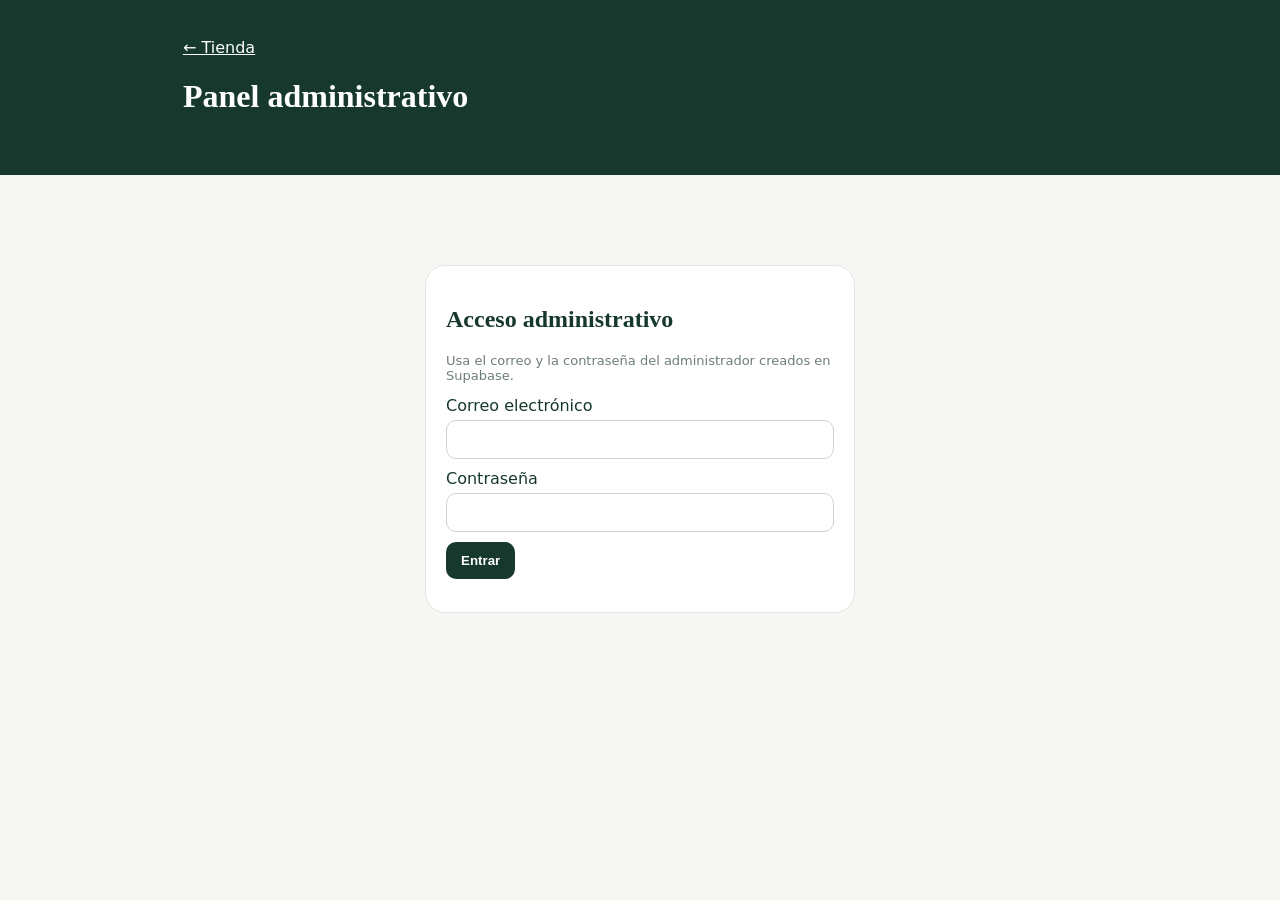
<file: panel-administrativo.html>
<!doctype html>
<html lang="es"><head><meta charset="utf-8"><meta name="viewport" content="width=device-width,initial-scale=1"><meta name="theme-color" content="#16382d"><title>Panel Tu Market</title>
<style>*{box-sizing:border-box}body{margin:0;background:#f6f7f2;color:#16382d;font-family:system-ui}header{background:#16382d;color:#fff;padding:20px}.wrap{max-width:950px;margin:auto;padding:18px}.card{background:#fff;border:1px solid #e0e6e2;border-radius:20px;padding:20px;margin:14px 0}h1,h2{font-family:Georgia,serif}input,select,textarea{width:100%;padding:11px;border:1px solid #ccd6d0;border-radius:10px;margin:5px 0 10px}textarea{min-height:80px}button{border:0;background:#16382d;color:#fff;border-radius:10px;padding:11px 15px;font-weight:800;cursor:pointer}.row{display:grid;grid-template-columns:repeat(2,1fr);gap:12px}.item,.order{border-top:1px solid #e0e6e2;padding:14px 0}.item{display:flex;justify-content:space-between;gap:12px}.actions{display:flex;gap:8px;align-items:center;flex-wrap:wrap}.red{background:#a43b3b}.hide{display:none}.login{max-width:430px;margin:8vh auto}.muted{color:#6d7e76;font-size:13px}.message{background:#edf6d9;padding:10px;border-radius:10px}.order select{max-width:190px}.top{display:flex;justify-content:space-between;align-items:center;gap:15px}.photoField{margin:5px 0 10px}.photoPicker{background:#edf6d9;border:1px solid #c7d99a;border-radius:10px;color:#16382d;cursor:pointer;display:block;font-weight:800;padding:12px;text-align:center}.photoPicker input{display:none}.photoName{color:#6d7e76;display:block;font-size:12px;margin-top:6px;text-align:center}.barcodeBox{background:#fff;border:2px dashed #aab8b0;border-radius:14px;margin-top:16px;padding:18px;text-align:center}.barcodeBox svg{max-width:100%;height:auto}.barcodeBox strong{display:block;font-size:20px;margin:6px}.barcodeButtons{display:flex;gap:8px;justify-content:center;flex-wrap:wrap}.barcodeButton,.labelAction{background:#547b45}.syncOk{background:#edf6d9;border-radius:10px;padding:10px}.syncWarn{background:#fff3cd;border-radius:10px;color:#705600;padding:10px}.saleSummary{display:grid;grid-template-columns:repeat(3,1fr);gap:10px;margin:12px 0}.saleSummary div{background:#edf6d9;border-radius:12px;padding:12px}.saleSummary b{display:block;font-size:22px}#labelPrintPage{display:none}@media print{body.printLabel>header,body.printLabel>main{display:none!important}body.printLabel #labelPrintPage{align-items:center;background:#fff;color:#000;display:flex!important;flex-direction:column;font-family:Arial,sans-serif;height:30mm;justify-content:center;left:0;overflow:hidden;padding:1mm;position:fixed;text-align:center;top:0;width:40mm}body.printLabel #labelPrintPage b{display:block;font-size:8pt;line-height:1.1;max-width:38mm;overflow:hidden;text-overflow:ellipsis;white-space:nowrap}body.printLabel #labelPrintPage svg{display:block;height:16mm!important;margin:.5mm auto;max-width:38mm!important;width:38mm!important}body.printLabel #labelPrintPage strong{display:block;font-size:11pt;line-height:1}body.printReceipt *{visibility:hidden!important}body.printReceipt #receiptBox,body.printReceipt #receiptBox *{visibility:visible!important}body.printReceipt #receiptBox{display:block!important;left:0;padding:2mm;position:fixed;top:0;width:58mm}}.receipt{background:#fff;color:#000;font-family:monospace;padding:10px}.receipt h3,.receipt p{text-align:center}.receiptLine{display:flex;justify-content:space-between}.offlineStatus{background:#fff3cd;border-radius:9px;color:#705600;margin:8px 0;padding:9px}.posTop{display:flex;gap:10px}.posTop input{margin:0}.posTop button{white-space:nowrap}.saleRow{align-items:center;border-top:1px solid #e0e6e2;display:grid;gap:8px;grid-template-columns:1fr auto auto;padding:12px 0}.saleQty{align-items:center;display:flex;gap:7px}.saleQty button{padding:7px 10px}.saleTotal{border-top:2px solid #16382d;display:flex;font-size:22px;justify-content:space-between;margin-top:14px;padding-top:14px}.saleButtons{display:flex;gap:8px;margin-top:14px}.secondary{background:#6d7e76}.settingsForm textarea{min-height:80px;width:100%;padding:11px;border:1px solid #ccd6d0;border-radius:10px;margin:5px 0 10px}.questionCard{border-top:1px solid #e0e6e2;padding:14px 0}.questionCard p{white-space:pre-wrap}.questionActions{display:flex;gap:8px;margin-top:8px}@media(max-width:650px){.row,.saleSummary{grid-template-columns:1fr}.top,.item{align-items:stretch;flex-direction:column}.actions button{flex:1}.posTop{align-items:stretch;flex-direction:column}.saleRow{grid-template-columns:1fr}.saleButtons button{flex:1}}</style></head>
<body><header><div class="wrap"><a style="color:white" href="index.html">← Tienda</a><h1>Panel administrativo</h1></div></header><main class="wrap">
<section id="login" class="card login"><h2>Acceso administrativo</h2><p class="muted">Usa el correo y la contraseña del administrador creados en Supabase.</p><label>Correo electrónico</label><input id="email" type="email" autocomplete="username"><label>Contraseña</label><input id="password" type="password" autocomplete="current-password"><button id="loginButton" onclick="enter()">Entrar</button><p id="loginError" class="muted"></p></section>
<section id="panel" class="hide"><div class="top"><h2>Tu Market</h2><button onclick="logout()">Cerrar sesión</button></div><p id="message" class="message hide"></p>
<div class="card"><h2>Agregar producto o combo</h2><div class="row"><input id="n" placeholder="Nombre"><select id="c" onchange="changeCategory()"><option>Aseo</option><option>Bebidas y licorería</option><option>Cárnicos</option><option>Aseo personal</option><option>Equipos eléctricos</option><option>Dulces</option><option>Agricultura</option><option>Combos</option><option value="__other__">➕ Nueva categoría</option></select><input id="customCategory" class="hide" placeholder="Escribe la nueva categoría" oninput="changeCategory()"><input id="p" type="number" step="0.01" placeholder="Precio"><input id="u" placeholder="Unidad (unidad, libra, paquete…)"><input id="stock" type="number" min="0" step="0.01" placeholder="Cantidad en inventario"><input id="e" placeholder="Emoji 🛒"><input id="b" placeholder="Código existente (opcional)"><div class="photoField"><label class="photoPicker">📷 Seleccionar foto<input id="img" type="file" accept="image/*" onchange="photoName.textContent=this.files[0]?.name||'Ninguna foto seleccionada'"></label><small id="photoName" class="photoName">Ninguna foto seleccionada</small></div><select id="a"><option value="true">Disponible</option><option value="false">No disponible</option></select><div id="comboBuilder" class="hide" style="grid-column:1/-1;background:#f6f7f2;border-radius:12px;padding:12px"><h3>Productos dentro del combo</h3><p class="muted">Marca cada producto e indica cuántas unidades utiliza un combo.</p><div id="comboComponentList"></div></div></div><button id="saveButton" onclick="addProduct()">Guardar producto y generar código</button><div id="barcodeBox" class="barcodeBox hide"><h3>Etiqueta del producto</h3><b id="barcodeName"></b><svg id="barcode"></svg><strong id="barcodeText"></strong><div class="barcodeButtons"><button class="barcodeButton" onclick="openInPrintLabel()">Abrir en Print Label</button><button class="secondary" onclick="printLabel()">PDF 40 × 30 mm</button></div></div></div>
<div class="card settingsForm"><h2>Información para los clientes</h2><div class="row"><label>Dirección<input id="storeAddress" placeholder="Dirección del negocio"></label><label>Teléfono<input id="storePhone" placeholder="+53..."></label></div><label>Métodos de pago (uno por línea)</label><textarea id="storePayments" placeholder="Efectivo&#10;Transfermóvil QR&#10;Zelle"></textarea><label>Aviso para los clientes</label><textarea id="storeNotice" placeholder="Ej.: Mañana recibimos productos nuevos."></textarea><label>Otra información</label><textarea id="storeExtra" placeholder="Otra información importante."></textarea><button id="settingsButton" onclick="saveSettings()">Guardar información</button><hr><h3>Horario y territorio de entrega</h3><label>Horario de la tienda</label><input id="storeHours" placeholder="Ej.: 7:00 a.m. a 7:00 p.m."><label>Territorio donde se realiza la entrega</label><textarea id="storeDeliveryArea" placeholder="Ej.: Encrucijada, El Santo, Nazabal y Cifuentes."></textarea><button id="scheduleButton" onclick="saveSchedule()">Actualizar horario y territorio</button></div>
<div class="card"><h2>Dependientes de la caja</h2><p class="muted">Agrégalos una sola vez. Aparecerán en todas las tabletas conectadas.</p><div class="row"><label>Nombre del dependiente<input id="cashierNewName" placeholder="Nombre y apellido"></label><label>Contraseña<input id="cashierNewPassword" type="password" inputmode="numeric" minlength="4" placeholder="Mínimo 4 caracteres"></label></div><button id="cashierAddButton" onclick="addCashier()">Agregar dependiente</button><p id="cashierSyncStatus" class="muted"></p><div id="cashierList"><p class="muted">Cargando…</p></div></div>
<div class="card"><h2>Ventas realizadas</h2><div class="saleSummary"><div><span>Ventas</span><b id="salesCount">0</b></div><div><span>Total vendido</span><b id="salesTotal">$0.00</b></div><div><span>Pendientes de sincronizar</span><b id="salesPending">0</b></div></div><div id="posSales"><p class="muted">Cargando…</p></div></div>
<div class="card"><h2>Productos e inventario</h2><div id="list"><p class="muted">Cargando…</p></div></div><div class="card"><h2>Preguntas de clientes</h2><div id="questions"><p class="muted">Cargando…</p></div></div><div class="card"><h2>Pedidos</h2><div id="orders"><p class="muted">Cargando…</p></div></div></section></main>
<script>/*! JsBarcode v3.12.3 | (c) Johan Lindell | MIT license */
!function(t){var e={};function n(r){if(e[r])return e[r].exports;var o=e[r]={i:r,l:!1,exports:{}};return t[r].call(o.exports,o,o.exports,n),o.l=!0,o.exports}n.m=t,n.c=e,n.d=function(t,e,r){n.o(t,e)||Object.defineProperty(t,e,{enumerable:!0,get:r})},n.r=function(t){"undefined"!=typeof Symbol&&Symbol.toStringTag&&Object.defineProperty(t,Symbol.toStringTag,{value:"Module"}),Object.defineProperty(t,"__esModule",{value:!0})},n.t=function(t,e){if(1&e&&(t=n(t)),8&e)return t;if(4&e&&"object"==typeof t&&t&&t.__esModule)return t;var r=Object.create(null);if(n.r(r),Object.defineProperty(r,"default",{enumerable:!0,value:t}),2&e&&"string"!=typeof t)for(var o in t)n.d(r,o,function(e){return t[e]}.bind(null,o));return r},n.n=function(t){var e=t&&t.__esModule?function(){return t.default}:function(){return t};return n.d(e,"a",e),e},n.o=function(t,e){return Object.prototype.hasOwnProperty.call(t,e)},n.p="",n(n.s=16)}([function(t,e,n){"use strict";Object.defineProperty(e,"__esModule",{value:!0});e.default=function t(e,n){!function(t,e){if(!(t instanceof e))throw new TypeError("Cannot call a class as a function")}(this,t),this.data=e,this.text=n.text||e,this.options=n}},function(t,e,n){"use strict";var r;function o(t,e,n){return e in t?Object.defineProperty(t,e,{value:n,enumerable:!0,configurable:!0,writable:!0}):t[e]=n,t}Object.defineProperty(e,"__esModule",{value:!0});var i=e.SET_A=0,a=e.SET_B=1,u=e.SET_C=2,f=(e.SHIFT=98,e.START_A=103),c=e.START_B=104,s=e.START_C=105;e.MODULO=103,e.STOP=106,e.FNC1=207,e.SET_BY_CODE=(o(r={},f,i),o(r,c,a),o(r,s,u),r),e.SWAP={101:i,100:a,99:u},e.A_START_CHAR=String.fromCharCode(208),e.B_START_CHAR=String.fromCharCode(209),e.C_START_CHAR=String.fromCharCode(210),e.A_CHARS="[\0-_È-Ï]",e.B_CHARS="[ -È-Ï]",e.C_CHARS="(Ï*[0-9]{2}Ï*)",e.BARS=[11011001100,11001101100,11001100110,10010011e3,10010001100,10001001100,10011001e3,10011000100,10001100100,11001001e3,11001000100,11000100100,10110011100,10011011100,10011001110,10111001100,10011101100,10011100110,11001110010,11001011100,11001001110,11011100100,11001110100,11101101110,11101001100,11100101100,11100100110,11101100100,11100110100,11100110010,11011011e3,11011000110,11000110110,10100011e3,10001011e3,10001000110,10110001e3,10001101e3,10001100010,11010001e3,11000101e3,11000100010,10110111e3,10110001110,10001101110,10111011e3,10111000110,10001110110,11101110110,11010001110,11000101110,11011101e3,11011100010,11011101110,11101011e3,11101000110,11100010110,11101101e3,11101100010,11100011010,11101111010,11001000010,11110001010,1010011e4,10100001100,1001011e4,10010000110,10000101100,10000100110,1011001e4,10110000100,1001101e4,10011000010,10000110100,10000110010,11000010010,1100101e4,11110111010,11000010100,10001111010,10100111100,10010111100,10010011110,10111100100,10011110100,10011110010,11110100100,11110010100,11110010010,11011011110,11011110110,11110110110,10101111e3,10100011110,10001011110,10111101e3,10111100010,11110101e3,11110100010,10111011110,10111101110,11101011110,11110101110,11010000100,1101001e4,11010011100,1100011101011]},function(t,e,n){"use strict";Object.defineProperty(e,"__esModule",{value:!0});e.SIDE_BIN="101",e.MIDDLE_BIN="01010",e.BINARIES={L:["0001101","0011001","0010011","0111101","0100011","0110001","0101111","0111011","0110111","0001011"],G:["0100111","0110011","0011011","0100001","0011101","0111001","0000101","0010001","0001001","0010111"],R:["1110010","1100110","1101100","1000010","1011100","1001110","1010000","1000100","1001000","1110100"],O:["0001101","0011001","0010011","0111101","0100011","0110001","0101111","0111011","0110111","0001011"],E:["0100111","0110011","0011011","0100001","0011101","0111001","0000101","0010001","0001001","0010111"]},e.EAN2_STRUCTURE=["LL","LG","GL","GG"],e.EAN5_STRUCTURE=["GGLLL","GLGLL","GLLGL","GLLLG","LGGLL","LLGGL","LLLGG","LGLGL","LGLLG","LLGLG"],e.EAN13_STRUCTURE=["LLLLLL","LLGLGG","LLGGLG","LLGGGL","LGLLGG","LGGLLG","LGGGLL","LGLGLG","LGLGGL","LGGLGL"]},function(t,e,n){"use strict";Object.defineProperty(e,"__esModule",{value:!0});var r=n(2);e.default=function(t,e,n){var o=t.split("").map((function(t,n){return r.BINARIES[e[n]]})).map((function(e,n){return e?e[t[n]]:""}));if(n){var i=t.length-1;o=o.map((function(t,e){return e<i?t+n:t}))}return o.join("")}},function(t,e,n){"use strict";Object.defineProperty(e,"__esModule",{value:!0});var r,o=function(){function t(t,e){for(var n=0;n<e.length;n++){var r=e[n];r.enumerable=r.enumerable||!1,r.configurable=!0,"value"in r&&(r.writable=!0),Object.defineProperty(t,r.key,r)}}return function(e,n,r){return n&&t(e.prototype,n),r&&t(e,r),e}}(),i=n(0);var a=function(t){function e(t,n){return function(t,e){if(!(t instanceof e))throw new TypeError("Cannot call a class as a function")}(this,e),function(t,e){if(!t)throw new ReferenceError("this hasn't been initialised - super() hasn't been called");return!e||"object"!=typeof e&&"function"!=typeof e?t:e}(this,(e.__proto__||Object.getPrototypeOf(e)).call(this,t,n))}return function(t,e){if("function"!=typeof e&&null!==e)throw new TypeError("Super expression must either be null or a function, not "+typeof e);t.prototype=Object.create(e&&e.prototype,{constructor:{value:t,enumerable:!1,writable:!0,configurable:!0}}),e&&(Object.setPrototypeOf?Object.setPrototypeOf(t,e):t.__proto__=e)}(e,t),o(e,[{key:"encode",value:function(){for(var t="110",e=0;e<this.data.length;e++){var n=parseInt(this.data[e]).toString(2);n=u(n,4-n.length);for(var r=0;r<n.length;r++)t+="0"==n[r]?"100":"110"}return{data:t+="1001",text:this.text}}},{key:"valid",value:function(){return-1!==this.data.search(/^[0-9]+$/)}}]),e}(((r=i)&&r.__esModule?r:{default:r}).default);function u(t,e){for(var n=0;n<e;n++)t="0"+t;return t}e.default=a},function(t,e,n){"use strict";Object.defineProperty(e,"__esModule",{value:!0});var r,o=function(){function t(t,e){for(var n=0;n<e.length;n++){var r=e[n];r.enumerable=r.enumerable||!1,r.configurable=!0,"value"in r&&(r.writable=!0),Object.defineProperty(t,r.key,r)}}return function(e,n,r){return n&&t(e.prototype,n),r&&t(e,r),e}}(),i=n(0),a=(r=i)&&r.__esModule?r:{default:r},u=n(1);var f=function(t){function e(t,n){!function(t,e){if(!(t instanceof e))throw new TypeError("Cannot call a class as a function")}(this,e);var r=function(t,e){if(!t)throw new ReferenceError("this hasn't been initialised - super() hasn't been called");return!e||"object"!=typeof e&&"function"!=typeof e?t:e}(this,(e.__proto__||Object.getPrototypeOf(e)).call(this,t.substring(1),n));return r.bytes=t.split("").map((function(t){return t.charCodeAt(0)})),r}return function(t,e){if("function"!=typeof e&&null!==e)throw new TypeError("Super expression must either be null or a function, not "+typeof e);t.prototype=Object.create(e&&e.prototype,{constructor:{value:t,enumerable:!1,writable:!0,configurable:!0}}),e&&(Object.setPrototypeOf?Object.setPrototypeOf(t,e):t.__proto__=e)}(e,t),o(e,[{key:"valid",value:function(){return/^[\x00-\x7F\xC8-\xD3]+$/.test(this.data)}},{key:"encode",value:function(){var t=this.bytes,n=t.shift()-105,r=u.SET_BY_CODE[n];if(void 0===r)throw new RangeError("The encoding does not start with a start character.");!0===this.shouldEncodeAsEan128()&&t.unshift(u.FNC1);var o=e.next(t,1,r);return{text:this.text===this.data?this.text.replace(/[^\x20-\x7E]/g,""):this.text,data:e.getBar(n)+o.result+e.getBar((o.checksum+n)%u.MODULO)+e.getBar(u.STOP)}}},{key:"shouldEncodeAsEan128",value:function(){var t=this.options.ean128||!1;return"string"==typeof t&&(t="true"===t.toLowerCase()),t}}],[{key:"getBar",value:function(t){return u.BARS[t]?u.BARS[t].toString():""}},{key:"correctIndex",value:function(t,e){if(e===u.SET_A){var n=t.shift();return n<32?n+64:n-32}return e===u.SET_B?t.shift()-32:10*(t.shift()-48)+t.shift()-48}},{key:"next",value:function(t,n,r){if(!t.length)return{result:"",checksum:0};var o=void 0,i=void 0;if(t[0]>=200){i=t.shift()-105;var a=u.SWAP[i];void 0!==a?o=e.next(t,n+1,a):(r!==u.SET_A&&r!==u.SET_B||i!==u.SHIFT||(t[0]=r===u.SET_A?t[0]>95?t[0]-96:t[0]:t[0]<32?t[0]+96:t[0]),o=e.next(t,n+1,r))}else i=e.correctIndex(t,r),o=e.next(t,n+1,r);var f=i*n;return{result:e.getBar(i)+o.result,checksum:f+o.checksum}}}]),e}(a.default);e.default=f},function(t,e,n){"use strict";Object.defineProperty(e,"__esModule",{value:!0}),e.mod10=function(t){for(var e=0,n=0;n<t.length;n++){var r=parseInt(t[n]);(n+t.length)%2==0?e+=r:e+=2*r%10+Math.floor(2*r/10)}return(10-e%10)%10},e.mod11=function(t){for(var e=0,n=[2,3,4,5,6,7],r=0;r<t.length;r++){var o=parseInt(t[t.length-1-r]);e+=n[r%n.length]*o}return(11-e%11)%11}},function(t,e,n){"use strict";Object.defineProperty(e,"__esModule",{value:!0});var r=Object.assign||function(t){for(var e=1;e<arguments.length;e++){var n=arguments[e];for(var r in n)Object.prototype.hasOwnProperty.call(n,r)&&(t[r]=n[r])}return t};e.default=function(t,e){return r({},t,e)}},function(t,e,n){"use strict";Object.defineProperty(e,"__esModule",{value:!0});var r=function(){function t(t,e){for(var n=0;n<e.length;n++){var r=e[n];r.enumerable=r.enumerable||!1,r.configurable=!0,"value"in r&&(r.writable=!0),Object.defineProperty(t,r.key,r)}}return function(e,n,r){return n&&t(e.prototype,n),r&&t(e,r),e}}(),o=n(2),i=a(n(3));function a(t){return t&&t.__esModule?t:{default:t}}var u=function(t){function e(t,n){!function(t,e){if(!(t instanceof e))throw new TypeError("Cannot call a class as a function")}(this,e);var r=function(t,e){if(!t)throw new ReferenceError("this hasn't been initialised - super() hasn't been called");return!e||"object"!=typeof e&&"function"!=typeof e?t:e}(this,(e.__proto__||Object.getPrototypeOf(e)).call(this,t,n));return r.fontSize=!n.flat&&n.fontSize>10*n.width?10*n.width:n.fontSize,r.guardHeight=n.height+r.fontSize/2+n.textMargin,r}return function(t,e){if("function"!=typeof e&&null!==e)throw new TypeError("Super expression must either be null or a function, not "+typeof e);t.prototype=Object.create(e&&e.prototype,{constructor:{value:t,enumerable:!1,writable:!0,configurable:!0}}),e&&(Object.setPrototypeOf?Object.setPrototypeOf(t,e):t.__proto__=e)}(e,t),r(e,[{key:"encode",value:function(){return this.options.flat?this.encodeFlat():this.encodeGuarded()}},{key:"leftText",value:function(t,e){return this.text.substr(t,e)}},{key:"leftEncode",value:function(t,e){return(0,i.default)(t,e)}},{key:"rightText",value:function(t,e){return this.text.substr(t,e)}},{key:"rightEncode",value:function(t,e){return(0,i.default)(t,e)}},{key:"encodeGuarded",value:function(){var t={fontSize:this.fontSize},e={height:this.guardHeight};return[{data:o.SIDE_BIN,options:e},{data:this.leftEncode(),text:this.leftText(),options:t},{data:o.MIDDLE_BIN,options:e},{data:this.rightEncode(),text:this.rightText(),options:t},{data:o.SIDE_BIN,options:e}]}},{key:"encodeFlat",value:function(){return{data:[o.SIDE_BIN,this.leftEncode(),o.MIDDLE_BIN,this.rightEncode(),o.SIDE_BIN].join(""),text:this.text}}}]),e}(a(n(0)).default);e.default=u},function(t,e,n){"use strict";Object.defineProperty(e,"__esModule",{value:!0});var r=function(){function t(t,e){for(var n=0;n<e.length;n++){var r=e[n];r.enumerable=r.enumerable||!1,r.configurable=!0,"value"in r&&(r.writable=!0),Object.defineProperty(t,r.key,r)}}return function(e,n,r){return n&&t(e.prototype,n),r&&t(e,r),e}}();e.checksum=u;var o=i(n(3));function i(t){return t&&t.__esModule?t:{default:t}}var a=function(t){function e(t,n){!function(t,e){if(!(t instanceof e))throw new TypeError("Cannot call a class as a function")}(this,e),-1!==t.search(/^[0-9]{11}$/)&&(t+=u(t));var r=function(t,e){if(!t)throw new ReferenceError("this hasn't been initialised - super() hasn't been called");return!e||"object"!=typeof e&&"function"!=typeof e?t:e}(this,(e.__proto__||Object.getPrototypeOf(e)).call(this,t,n));return r.displayValue=n.displayValue,n.fontSize>10*n.width?r.fontSize=10*n.width:r.fontSize=n.fontSize,r.guardHeight=n.height+r.fontSize/2+n.textMargin,r}return function(t,e){if("function"!=typeof e&&null!==e)throw new TypeError("Super expression must either be null or a function, not "+typeof e);t.prototype=Object.create(e&&e.prototype,{constructor:{value:t,enumerable:!1,writable:!0,configurable:!0}}),e&&(Object.setPrototypeOf?Object.setPrototypeOf(t,e):t.__proto__=e)}(e,t),r(e,[{key:"valid",value:function(){return-1!==this.data.search(/^[0-9]{12}$/)&&this.data[11]==u(this.data)}},{key:"encode",value:function(){return this.options.flat?this.flatEncoding():this.guardedEncoding()}},{key:"flatEncoding",value:function(){var t="";return t+="101",t+=(0,o.default)(this.data.substr(0,6),"LLLLLL"),t+="01010",t+=(0,o.default)(this.data.substr(6,6),"RRRRRR"),{data:t+="101",text:this.text}}},{key:"guardedEncoding",value:function(){var t=[];return this.displayValue&&t.push({data:"00000000",text:this.text.substr(0,1),options:{textAlign:"left",fontSize:this.fontSize}}),t.push({data:"101"+(0,o.default)(this.data[0],"L"),options:{height:this.guardHeight}}),t.push({data:(0,o.default)(this.data.substr(1,5),"LLLLL"),text:this.text.substr(1,5),options:{fontSize:this.fontSize}}),t.push({data:"01010",options:{height:this.guardHeight}}),t.push({data:(0,o.default)(this.data.substr(6,5),"RRRRR"),text:this.text.substr(6,5),options:{fontSize:this.fontSize}}),t.push({data:(0,o.default)(this.data[11],"R")+"101",options:{height:this.guardHeight}}),this.displayValue&&t.push({data:"00000000",text:this.text.substr(11,1),options:{textAlign:"right",fontSize:this.fontSize}}),t}}]),e}(i(n(0)).default);function u(t){var e,n=0;for(e=1;e<11;e+=2)n+=parseInt(t[e]);for(e=0;e<11;e+=2)n+=3*parseInt(t[e]);return(10-n%10)%10}e.default=a},function(t,e,n){"use strict";Object.defineProperty(e,"__esModule",{value:!0});var r,o=function(){function t(t,e){for(var n=0;n<e.length;n++){var r=e[n];r.enumerable=r.enumerable||!1,r.configurable=!0,"value"in r&&(r.writable=!0),Object.defineProperty(t,r.key,r)}}return function(e,n,r){return n&&t(e.prototype,n),r&&t(e,r),e}}(),i=n(32),a=n(0);function u(t,e){if(!(t instanceof e))throw new TypeError("Cannot call a class as a function")}function f(t,e){if(!t)throw new ReferenceError("this hasn't been initialised - super() hasn't been called");return!e||"object"!=typeof e&&"function"!=typeof e?t:e}var c=function(t){function e(){return u(this,e),f(this,(e.__proto__||Object.getPrototypeOf(e)).apply(this,arguments))}return function(t,e){if("function"!=typeof e&&null!==e)throw new TypeError("Super expression must either be null or a function, not "+typeof e);t.prototype=Object.create(e&&e.prototype,{constructor:{value:t,enumerable:!1,writable:!0,configurable:!0}}),e&&(Object.setPrototypeOf?Object.setPrototypeOf(t,e):t.__proto__=e)}(e,t),o(e,[{key:"valid",value:function(){return-1!==this.data.search(/^([0-9]{2})+$/)}},{key:"encode",value:function(){var t=this,e=this.data.match(/.{2}/g).map((function(e){return t.encodePair(e)})).join("");return{data:i.START_BIN+e+i.END_BIN,text:this.text}}},{key:"encodePair",value:function(t){var e=i.BINARIES[t[1]];return i.BINARIES[t[0]].split("").map((function(t,n){return("1"===t?"111":"1")+("1"===e[n]?"000":"0")})).join("")}}]),e}(((r=a)&&r.__esModule?r:{default:r}).default);e.default=c},function(t,e,n){"use strict";Object.defineProperty(e,"__esModule",{value:!0});var r,o=function(){function t(t,e){for(var n=0;n<e.length;n++){var r=e[n];r.enumerable=r.enumerable||!1,r.configurable=!0,"value"in r&&(r.writable=!0),Object.defineProperty(t,r.key,r)}}return function(e,n,r){return n&&t(e.prototype,n),r&&t(e,r),e}}(),i=n(42),a=n(0);var u=function(t){function e(t,n){return function(t,e){if(!(t instanceof e))throw new TypeError("Cannot call a class as a function")}(this,e),function(t,e){if(!t)throw new ReferenceError("this hasn't been initialised - super() hasn't been called");return!e||"object"!=typeof e&&"function"!=typeof e?t:e}(this,(e.__proto__||Object.getPrototypeOf(e)).call(this,t,n))}return function(t,e){if("function"!=typeof e&&null!==e)throw new TypeError("Super expression must either be null or a function, not "+typeof e);t.prototype=Object.create(e&&e.prototype,{constructor:{value:t,enumerable:!1,writable:!0,configurable:!0}}),e&&(Object.setPrototypeOf?Object.setPrototypeOf(t,e):t.__proto__=e)}(e,t),o(e,[{key:"valid",value:function(){return/^[0-9A-Z\-. $/+%]+$/.test(this.data)}},{key:"encode",value:function(){var t=this.data.split("").flatMap((function(t){return i.MULTI_SYMBOLS[t]||t})),n=t.map((function(t){return e.getEncoding(t)})).join(""),r=e.checksum(t,20),o=e.checksum(t.concat(r),15);return{text:this.text,data:e.getEncoding("ÿ")+n+e.getEncoding(r)+e.getEncoding(o)+e.getEncoding("ÿ")+"1"}}}],[{key:"getEncoding",value:function(t){return i.BINARIES[e.symbolValue(t)]}},{key:"getSymbol",value:function(t){return i.SYMBOLS[t]}},{key:"symbolValue",value:function(t){return i.SYMBOLS.indexOf(t)}},{key:"checksum",value:function(t,n){var r=t.slice().reverse().reduce((function(t,r,o){var i=o%n+1;return t+e.symbolValue(r)*i}),0);return e.getSymbol(r%47)}}]),e}(((r=a)&&r.__esModule?r:{default:r}).default);e.default=u},function(t,e,n){"use strict";Object.defineProperty(e,"__esModule",{value:!0}),e.default=function(t){var e=["width","height","textMargin","fontSize","margin","marginTop","marginBottom","marginLeft","marginRight"];for(var n in e)e.hasOwnProperty(n)&&(n=e[n],"string"==typeof t[n]&&(t[n]=parseInt(t[n],10)));"string"==typeof t.displayValue&&(t.displayValue="false"!=t.displayValue);return t}},function(t,e,n){"use strict";Object.defineProperty(e,"__esModule",{value:!0});var r={width:2,height:100,format:"auto",displayValue:!0,fontOptions:"",font:"monospace",text:void 0,textAlign:"center",textPosition:"bottom",textMargin:2,fontSize:20,background:"#ffffff",lineColor:"#000000",margin:10,marginTop:void 0,marginBottom:void 0,marginLeft:void 0,marginRight:void 0,valid:function(){}};e.default=r},function(t,e,n){"use strict";Object.defineProperty(e,"__esModule",{value:!0}),e.getTotalWidthOfEncodings=e.calculateEncodingAttributes=e.getBarcodePadding=e.getEncodingHeight=e.getMaximumHeightOfEncodings=void 0;var r,o=n(7),i=(r=o)&&r.__esModule?r:{default:r};function a(t,e){return e.height+(e.displayValue&&t.text.length>0?e.fontSize+e.textMargin:0)+e.marginTop+e.marginBottom}function u(t,e,n){if(n.displayValue&&e<t){if("center"==n.textAlign)return Math.floor((t-e)/2);if("left"==n.textAlign)return 0;if("right"==n.textAlign)return Math.floor(t-e)}return 0}function f(t,e,n){var r;if(n)r=n;else{if("undefined"==typeof document)return 0;r=document.createElement("canvas").getContext("2d")}r.font=e.fontOptions+" "+e.fontSize+"px "+e.font;var o=r.measureText(t);return o?o.width:0}e.getMaximumHeightOfEncodings=function(t){for(var e=0,n=0;n<t.length;n++)t[n].height>e&&(e=t[n].height);return e},e.getEncodingHeight=a,e.getBarcodePadding=u,e.calculateEncodingAttributes=function(t,e,n){for(var r=0;r<t.length;r++){var o,c=t[r],s=(0,i.default)(e,c.options);o=s.displayValue?f(c.text,s,n):0;var l=c.data.length*s.width;c.width=Math.ceil(Math.max(o,l)),c.height=a(c,s),c.barcodePadding=u(o,l,s)}},e.getTotalWidthOfEncodings=function(t){for(var e=0,n=0;n<t.length;n++)e+=t[n].width;return e}},function(t,e,n){"use strict";function r(t,e){if(!(t instanceof e))throw new TypeError("Cannot call a class as a function")}function o(t,e){if(!t)throw new ReferenceError("this hasn't been initialised - super() hasn't been called");return!e||"object"!=typeof e&&"function"!=typeof e?t:e}function i(t,e){if("function"!=typeof e&&null!==e)throw new TypeError("Super expression must either be null or a function, not "+typeof e);t.prototype=Object.create(e&&e.prototype,{constructor:{value:t,enumerable:!1,writable:!0,configurable:!0}}),e&&(Object.setPrototypeOf?Object.setPrototypeOf(t,e):t.__proto__=e)}Object.defineProperty(e,"__esModule",{value:!0});var a=function(t){function e(t,n){r(this,e);var i=o(this,(e.__proto__||Object.getPrototypeOf(e)).call(this));return i.name="InvalidInputException",i.symbology=t,i.input=n,i.message='"'+i.input+'" is not a valid input for '+i.symbology,i}return i(e,Error),e}(),u=function(t){function e(){r(this,e);var t=o(this,(e.__proto__||Object.getPrototypeOf(e)).call(this));return t.name="InvalidElementException",t.message="Not supported type to render on",t}return i(e,Error),e}(),f=function(t){function e(){r(this,e);var t=o(this,(e.__proto__||Object.getPrototypeOf(e)).call(this));return t.name="NoElementException",t.message="No element to render on.",t}return i(e,Error),e}();e.InvalidInputException=a,e.InvalidElementException=u,e.NoElementException=f},function(t,e,n){"use strict";var r=p(n(17)),o=p(n(7)),i=p(n(45)),a=p(n(46)),u=p(n(47)),f=p(n(12)),c=p(n(53)),s=n(15),l=p(n(13));function p(t){return t&&t.__esModule?t:{default:t}}var d=function(){},h=function(t,e,n){var r=new d;if(void 0===t)throw Error("No element to render on was provided.");return r._renderProperties=(0,u.default)(t),r._encodings=[],r._options=l.default,r._errorHandler=new c.default(r),void 0!==e&&((n=n||{}).format||(n.format=_()),r.options(n)[n.format](e,n).render()),r};for(var y in h.getModule=function(t){return r.default[t]},r.default)r.default.hasOwnProperty(y)&&b(r.default,y);function b(t,e){d.prototype[e]=d.prototype[e.toUpperCase()]=d.prototype[e.toLowerCase()]=function(n,r){var i=this;return i._errorHandler.wrapBarcodeCall((function(){r.text=void 0===r.text?void 0:""+r.text;var a=(0,o.default)(i._options,r);a=(0,f.default)(a);var u=t[e],c=v(n,u,a);return i._encodings.push(c),i}))}}function v(t,e,n){var r=new e(t=""+t,n);if(!r.valid())throw new s.InvalidInputException(r.constructor.name,t);var a=r.encode();a=(0,i.default)(a);for(var u=0;u<a.length;u++)a[u].options=(0,o.default)(n,a[u].options);return a}function _(){return r.default.CODE128?"CODE128":Object.keys(r.default)[0]}function g(t,e,n){e=(0,i.default)(e);for(var r=0;r<e.length;r++)e[r].options=(0,o.default)(n,e[r].options),(0,a.default)(e[r].options);(0,a.default)(n),new(0,t.renderer)(t.element,e,n).render(),t.afterRender&&t.afterRender()}d.prototype.options=function(t){return this._options=(0,o.default)(this._options,t),this},d.prototype.blank=function(t){var e=new Array(t+1).join("0");return this._encodings.push({data:e}),this},d.prototype.init=function(){var t;if(this._renderProperties)for(var e in Array.isArray(this._renderProperties)||(this._renderProperties=[this._renderProperties]),this._renderProperties){t=this._renderProperties[e];var n=(0,o.default)(this._options,t.options);"auto"==n.format&&(n.format=_()),this._errorHandler.wrapBarcodeCall((function(){var e=v(n.value,r.default[n.format.toUpperCase()],n);g(t,e,n)}))}},d.prototype.render=function(){if(!this._renderProperties)throw new s.NoElementException;if(Array.isArray(this._renderProperties))for(var t=0;t<this._renderProperties.length;t++)g(this._renderProperties[t],this._encodings,this._options);else g(this._renderProperties,this._encodings,this._options);return this},d.prototype._defaults=l.default,"undefined"!=typeof window&&(window.JsBarcode=h),"undefined"!=typeof jQuery&&(jQuery.fn.JsBarcode=function(t,e){var n=[];return jQuery(this).each((function(){n.push(this)})),h(n,t,e)}),t.exports=h},function(t,e,n){"use strict";Object.defineProperty(e,"__esModule",{value:!0});var r=n(18),o=n(19),i=n(25),a=n(31),u=n(34),f=n(39),c=n(40),s=n(41),l=n(44);e.default={CODE39:r.CODE39,CODE128:o.CODE128,CODE128A:o.CODE128A,CODE128B:o.CODE128B,CODE128C:o.CODE128C,EAN13:i.EAN13,EAN8:i.EAN8,EAN5:i.EAN5,EAN2:i.EAN2,UPC:i.UPC,UPCE:i.UPCE,ITF14:a.ITF14,ITF:a.ITF,MSI:u.MSI,MSI10:u.MSI10,MSI11:u.MSI11,MSI1010:u.MSI1010,MSI1110:u.MSI1110,pharmacode:f.pharmacode,codabar:c.codabar,CODE93:s.CODE93,CODE93FullASCII:s.CODE93FullASCII,GenericBarcode:l.GenericBarcode}},function(t,e,n){"use strict";Object.defineProperty(e,"__esModule",{value:!0}),e.CODE39=void 0;var r,o=function(){function t(t,e){for(var n=0;n<e.length;n++){var r=e[n];r.enumerable=r.enumerable||!1,r.configurable=!0,"value"in r&&(r.writable=!0),Object.defineProperty(t,r.key,r)}}return function(e,n,r){return n&&t(e.prototype,n),r&&t(e,r),e}}(),i=n(0);var a=function(t){function e(t,n){return function(t,e){if(!(t instanceof e))throw new TypeError("Cannot call a class as a function")}(this,e),t=t.toUpperCase(),n.mod43&&(t+=function(t){return u[t]}(function(t){for(var e=0,n=0;n<t.length;n++)e+=s(t[n]);return e%=43}(t))),function(t,e){if(!t)throw new ReferenceError("this hasn't been initialised - super() hasn't been called");return!e||"object"!=typeof e&&"function"!=typeof e?t:e}(this,(e.__proto__||Object.getPrototypeOf(e)).call(this,t,n))}return function(t,e){if("function"!=typeof e&&null!==e)throw new TypeError("Super expression must either be null or a function, not "+typeof e);t.prototype=Object.create(e&&e.prototype,{constructor:{value:t,enumerable:!1,writable:!0,configurable:!0}}),e&&(Object.setPrototypeOf?Object.setPrototypeOf(t,e):t.__proto__=e)}(e,t),o(e,[{key:"encode",value:function(){for(var t=c("*"),e=0;e<this.data.length;e++)t+=c(this.data[e])+"0";return{data:t+=c("*"),text:this.text}}},{key:"valid",value:function(){return-1!==this.data.search(/^[0-9A-Z\-\.\ \$\/\+\%]+$/)}}]),e}(((r=i)&&r.__esModule?r:{default:r}).default),u=["0","1","2","3","4","5","6","7","8","9","A","B","C","D","E","F","G","H","I","J","K","L","M","N","O","P","Q","R","S","T","U","V","W","X","Y","Z","-","."," ","$","/","+","%","*"],f=[20957,29783,23639,30485,20951,29813,23669,20855,29789,23645,29975,23831,30533,22295,30149,24005,21623,29981,23837,22301,30023,23879,30545,22343,30161,24017,21959,30065,23921,22385,29015,18263,29141,17879,29045,18293,17783,29021,18269,17477,17489,17681,20753,35770];function c(t){return function(t){return f[t].toString(2)}(s(t))}function s(t){return u.indexOf(t)}e.CODE39=a},function(t,e,n){"use strict";Object.defineProperty(e,"__esModule",{value:!0}),e.CODE128C=e.CODE128B=e.CODE128A=e.CODE128=void 0;var r=u(n(20)),o=u(n(22)),i=u(n(23)),a=u(n(24));function u(t){return t&&t.__esModule?t:{default:t}}e.CODE128=r.default,e.CODE128A=o.default,e.CODE128B=i.default,e.CODE128C=a.default},function(t,e,n){"use strict";Object.defineProperty(e,"__esModule",{value:!0});var r=i(n(5)),o=i(n(21));function i(t){return t&&t.__esModule?t:{default:t}}function a(t,e){if(!t)throw new ReferenceError("this hasn't been initialised - super() hasn't been called");return!e||"object"!=typeof e&&"function"!=typeof e?t:e}var u=function(t){function e(t,n){if(function(t,e){if(!(t instanceof e))throw new TypeError("Cannot call a class as a function")}(this,e),/^[\x00-\x7F\xC8-\xD3]+$/.test(t))var r=a(this,(e.__proto__||Object.getPrototypeOf(e)).call(this,(0,o.default)(t),n));else r=a(this,(e.__proto__||Object.getPrototypeOf(e)).call(this,t,n));return a(r)}return function(t,e){if("function"!=typeof e&&null!==e)throw new TypeError("Super expression must either be null or a function, not "+typeof e);t.prototype=Object.create(e&&e.prototype,{constructor:{value:t,enumerable:!1,writable:!0,configurable:!0}}),e&&(Object.setPrototypeOf?Object.setPrototypeOf(t,e):t.__proto__=e)}(e,t),e}(r.default);e.default=u},function(t,e,n){"use strict";Object.defineProperty(e,"__esModule",{value:!0});var r=n(1),o=function(t){return t.match(new RegExp("^"+r.A_CHARS+"*"))[0].length},i=function(t){return t.match(new RegExp("^"+r.B_CHARS+"*"))[0].length},a=function(t){return t.match(new RegExp("^"+r.C_CHARS+"*"))[0]};function u(t,e){var n=e?r.A_CHARS:r.B_CHARS,o=t.match(new RegExp("^("+n+"+?)(([0-9]{2}){2,})([^0-9]|$)"));if(o)return o[1]+String.fromCharCode(204)+f(t.substring(o[1].length));var i=t.match(new RegExp("^"+n+"+"))[0];return i.length===t.length?t:i+String.fromCharCode(e?205:206)+u(t.substring(i.length),!e)}function f(t){var e=a(t),n=e.length;if(n===t.length)return t;t=t.substring(n);var r=o(t)>=i(t);return e+String.fromCharCode(r?206:205)+u(t,r)}e.default=function(t){var e=void 0;if(a(t).length>=2)e=r.C_START_CHAR+f(t);else{var n=o(t)>i(t);e=(n?r.A_START_CHAR:r.B_START_CHAR)+u(t,n)}return e.replace(/[\xCD\xCE]([^])[\xCD\xCE]/,(function(t,e){return String.fromCharCode(203)+e}))}},function(t,e,n){"use strict";Object.defineProperty(e,"__esModule",{value:!0});var r,o=function(){function t(t,e){for(var n=0;n<e.length;n++){var r=e[n];r.enumerable=r.enumerable||!1,r.configurable=!0,"value"in r&&(r.writable=!0),Object.defineProperty(t,r.key,r)}}return function(e,n,r){return n&&t(e.prototype,n),r&&t(e,r),e}}(),i=n(5),a=(r=i)&&r.__esModule?r:{default:r},u=n(1);var f=function(t){function e(t,n){return function(t,e){if(!(t instanceof e))throw new TypeError("Cannot call a class as a function")}(this,e),function(t,e){if(!t)throw new ReferenceError("this hasn't been initialised - super() hasn't been called");return!e||"object"!=typeof e&&"function"!=typeof e?t:e}(this,(e.__proto__||Object.getPrototypeOf(e)).call(this,u.A_START_CHAR+t,n))}return function(t,e){if("function"!=typeof e&&null!==e)throw new TypeError("Super expression must either be null or a function, not "+typeof e);t.prototype=Object.create(e&&e.prototype,{constructor:{value:t,enumerable:!1,writable:!0,configurable:!0}}),e&&(Object.setPrototypeOf?Object.setPrototypeOf(t,e):t.__proto__=e)}(e,t),o(e,[{key:"valid",value:function(){return new RegExp("^"+u.A_CHARS+"+$").test(this.data)}}]),e}(a.default);e.default=f},function(t,e,n){"use strict";Object.defineProperty(e,"__esModule",{value:!0});var r,o=function(){function t(t,e){for(var n=0;n<e.length;n++){var r=e[n];r.enumerable=r.enumerable||!1,r.configurable=!0,"value"in r&&(r.writable=!0),Object.defineProperty(t,r.key,r)}}return function(e,n,r){return n&&t(e.prototype,n),r&&t(e,r),e}}(),i=n(5),a=(r=i)&&r.__esModule?r:{default:r},u=n(1);var f=function(t){function e(t,n){return function(t,e){if(!(t instanceof e))throw new TypeError("Cannot call a class as a function")}(this,e),function(t,e){if(!t)throw new ReferenceError("this hasn't been initialised - super() hasn't been called");return!e||"object"!=typeof e&&"function"!=typeof e?t:e}(this,(e.__proto__||Object.getPrototypeOf(e)).call(this,u.B_START_CHAR+t,n))}return function(t,e){if("function"!=typeof e&&null!==e)throw new TypeError("Super expression must either be null or a function, not "+typeof e);t.prototype=Object.create(e&&e.prototype,{constructor:{value:t,enumerable:!1,writable:!0,configurable:!0}}),e&&(Object.setPrototypeOf?Object.setPrototypeOf(t,e):t.__proto__=e)}(e,t),o(e,[{key:"valid",value:function(){return new RegExp("^"+u.B_CHARS+"+$").test(this.data)}}]),e}(a.default);e.default=f},function(t,e,n){"use strict";Object.defineProperty(e,"__esModule",{value:!0});var r,o=function(){function t(t,e){for(var n=0;n<e.length;n++){var r=e[n];r.enumerable=r.enumerable||!1,r.configurable=!0,"value"in r&&(r.writable=!0),Object.defineProperty(t,r.key,r)}}return function(e,n,r){return n&&t(e.prototype,n),r&&t(e,r),e}}(),i=n(5),a=(r=i)&&r.__esModule?r:{default:r},u=n(1);var f=function(t){function e(t,n){return function(t,e){if(!(t instanceof e))throw new TypeError("Cannot call a class as a function")}(this,e),function(t,e){if(!t)throw new ReferenceError("this hasn't been initialised - super() hasn't been called");return!e||"object"!=typeof e&&"function"!=typeof e?t:e}(this,(e.__proto__||Object.getPrototypeOf(e)).call(this,u.C_START_CHAR+t,n))}return function(t,e){if("function"!=typeof e&&null!==e)throw new TypeError("Super expression must either be null or a function, not "+typeof e);t.prototype=Object.create(e&&e.prototype,{constructor:{value:t,enumerable:!1,writable:!0,configurable:!0}}),e&&(Object.setPrototypeOf?Object.setPrototypeOf(t,e):t.__proto__=e)}(e,t),o(e,[{key:"valid",value:function(){return new RegExp("^"+u.C_CHARS+"+$").test(this.data)}}]),e}(a.default);e.default=f},function(t,e,n){"use strict";Object.defineProperty(e,"__esModule",{value:!0}),e.UPCE=e.UPC=e.EAN2=e.EAN5=e.EAN8=e.EAN13=void 0;var r=c(n(26)),o=c(n(27)),i=c(n(28)),a=c(n(29)),u=c(n(9)),f=c(n(30));function c(t){return t&&t.__esModule?t:{default:t}}e.EAN13=r.default,e.EAN8=o.default,e.EAN5=i.default,e.EAN2=a.default,e.UPC=u.default,e.UPCE=f.default},function(t,e,n){"use strict";Object.defineProperty(e,"__esModule",{value:!0});var r,o=function(){function t(t,e){for(var n=0;n<e.length;n++){var r=e[n];r.enumerable=r.enumerable||!1,r.configurable=!0,"value"in r&&(r.writable=!0),Object.defineProperty(t,r.key,r)}}return function(e,n,r){return n&&t(e.prototype,n),r&&t(e,r),e}}(),i=function t(e,n,r){null===e&&(e=Function.prototype);var o=Object.getOwnPropertyDescriptor(e,n);if(void 0===o){var i=Object.getPrototypeOf(e);return null===i?void 0:t(i,n,r)}if("value"in o)return o.value;var a=o.get;return void 0!==a?a.call(r):void 0},a=n(2),u=n(8),f=(r=u)&&r.__esModule?r:{default:r};var c=function(t){return(10-t.substr(0,12).split("").map((function(t){return+t})).reduce((function(t,e,n){return n%2?t+3*e:t+e}),0)%10)%10},s=function(t){function e(t,n){!function(t,e){if(!(t instanceof e))throw new TypeError("Cannot call a class as a function")}(this,e),-1!==t.search(/^[0-9]{12}$/)&&(t+=c(t));var r=function(t,e){if(!t)throw new ReferenceError("this hasn't been initialised - super() hasn't been called");return!e||"object"!=typeof e&&"function"!=typeof e?t:e}(this,(e.__proto__||Object.getPrototypeOf(e)).call(this,t,n));return r.lastChar=n.lastChar,r}return function(t,e){if("function"!=typeof e&&null!==e)throw new TypeError("Super expression must either be null or a function, not "+typeof e);t.prototype=Object.create(e&&e.prototype,{constructor:{value:t,enumerable:!1,writable:!0,configurable:!0}}),e&&(Object.setPrototypeOf?Object.setPrototypeOf(t,e):t.__proto__=e)}(e,t),o(e,[{key:"valid",value:function(){return-1!==this.data.search(/^[0-9]{13}$/)&&+this.data[12]===c(this.data)}},{key:"leftText",value:function(){return i(e.prototype.__proto__||Object.getPrototypeOf(e.prototype),"leftText",this).call(this,1,6)}},{key:"leftEncode",value:function(){var t=this.data.substr(1,6),n=a.EAN13_STRUCTURE[this.data[0]];return i(e.prototype.__proto__||Object.getPrototypeOf(e.prototype),"leftEncode",this).call(this,t,n)}},{key:"rightText",value:function(){return i(e.prototype.__proto__||Object.getPrototypeOf(e.prototype),"rightText",this).call(this,7,6)}},{key:"rightEncode",value:function(){var t=this.data.substr(7,6);return i(e.prototype.__proto__||Object.getPrototypeOf(e.prototype),"rightEncode",this).call(this,t,"RRRRRR")}},{key:"encodeGuarded",value:function(){var t=i(e.prototype.__proto__||Object.getPrototypeOf(e.prototype),"encodeGuarded",this).call(this);return this.options.displayValue&&(t.unshift({data:"000000000000",text:this.text.substr(0,1),options:{textAlign:"left",fontSize:this.fontSize}}),this.options.lastChar&&(t.push({data:"00"}),t.push({data:"00000",text:this.options.lastChar,options:{fontSize:this.fontSize}}))),t}}]),e}(f.default);e.default=s},function(t,e,n){"use strict";Object.defineProperty(e,"__esModule",{value:!0});var r,o=function(){function t(t,e){for(var n=0;n<e.length;n++){var r=e[n];r.enumerable=r.enumerable||!1,r.configurable=!0,"value"in r&&(r.writable=!0),Object.defineProperty(t,r.key,r)}}return function(e,n,r){return n&&t(e.prototype,n),r&&t(e,r),e}}(),i=function t(e,n,r){null===e&&(e=Function.prototype);var o=Object.getOwnPropertyDescriptor(e,n);if(void 0===o){var i=Object.getPrototypeOf(e);return null===i?void 0:t(i,n,r)}if("value"in o)return o.value;var a=o.get;return void 0!==a?a.call(r):void 0},a=n(8),u=(r=a)&&r.__esModule?r:{default:r};var f=function(t){return(10-t.substr(0,7).split("").map((function(t){return+t})).reduce((function(t,e,n){return n%2?t+e:t+3*e}),0)%10)%10},c=function(t){function e(t,n){return function(t,e){if(!(t instanceof e))throw new TypeError("Cannot call a class as a function")}(this,e),-1!==t.search(/^[0-9]{7}$/)&&(t+=f(t)),function(t,e){if(!t)throw new ReferenceError("this hasn't been initialised - super() hasn't been called");return!e||"object"!=typeof e&&"function"!=typeof e?t:e}(this,(e.__proto__||Object.getPrototypeOf(e)).call(this,t,n))}return function(t,e){if("function"!=typeof e&&null!==e)throw new TypeError("Super expression must either be null or a function, not "+typeof e);t.prototype=Object.create(e&&e.prototype,{constructor:{value:t,enumerable:!1,writable:!0,configurable:!0}}),e&&(Object.setPrototypeOf?Object.setPrototypeOf(t,e):t.__proto__=e)}(e,t),o(e,[{key:"valid",value:function(){return-1!==this.data.search(/^[0-9]{8}$/)&&+this.data[7]===f(this.data)}},{key:"leftText",value:function(){return i(e.prototype.__proto__||Object.getPrototypeOf(e.prototype),"leftText",this).call(this,0,4)}},{key:"leftEncode",value:function(){var t=this.data.substr(0,4);return i(e.prototype.__proto__||Object.getPrototypeOf(e.prototype),"leftEncode",this).call(this,t,"LLLL")}},{key:"rightText",value:function(){return i(e.prototype.__proto__||Object.getPrototypeOf(e.prototype),"rightText",this).call(this,4,4)}},{key:"rightEncode",value:function(){var t=this.data.substr(4,4);return i(e.prototype.__proto__||Object.getPrototypeOf(e.prototype),"rightEncode",this).call(this,t,"RRRR")}}]),e}(u.default);e.default=c},function(t,e,n){"use strict";Object.defineProperty(e,"__esModule",{value:!0});var r=function(){function t(t,e){for(var n=0;n<e.length;n++){var r=e[n];r.enumerable=r.enumerable||!1,r.configurable=!0,"value"in r&&(r.writable=!0),Object.defineProperty(t,r.key,r)}}return function(e,n,r){return n&&t(e.prototype,n),r&&t(e,r),e}}(),o=n(2),i=u(n(3)),a=u(n(0));function u(t){return t&&t.__esModule?t:{default:t}}var f=function(t){function e(t,n){return function(t,e){if(!(t instanceof e))throw new TypeError("Cannot call a class as a function")}(this,e),function(t,e){if(!t)throw new ReferenceError("this hasn't been initialised - super() hasn't been called");return!e||"object"!=typeof e&&"function"!=typeof e?t:e}(this,(e.__proto__||Object.getPrototypeOf(e)).call(this,t,n))}return function(t,e){if("function"!=typeof e&&null!==e)throw new TypeError("Super expression must either be null or a function, not "+typeof e);t.prototype=Object.create(e&&e.prototype,{constructor:{value:t,enumerable:!1,writable:!0,configurable:!0}}),e&&(Object.setPrototypeOf?Object.setPrototypeOf(t,e):t.__proto__=e)}(e,t),r(e,[{key:"valid",value:function(){return-1!==this.data.search(/^[0-9]{5}$/)}},{key:"encode",value:function(){var t,e=o.EAN5_STRUCTURE[(t=this.data,t.split("").map((function(t){return+t})).reduce((function(t,e,n){return n%2?t+9*e:t+3*e}),0)%10)];return{data:"1011"+(0,i.default)(this.data,e,"01"),text:this.text}}}]),e}(a.default);e.default=f},function(t,e,n){"use strict";Object.defineProperty(e,"__esModule",{value:!0});var r=function(){function t(t,e){for(var n=0;n<e.length;n++){var r=e[n];r.enumerable=r.enumerable||!1,r.configurable=!0,"value"in r&&(r.writable=!0),Object.defineProperty(t,r.key,r)}}return function(e,n,r){return n&&t(e.prototype,n),r&&t(e,r),e}}(),o=n(2),i=a(n(3));function a(t){return t&&t.__esModule?t:{default:t}}var u=function(t){function e(t,n){return function(t,e){if(!(t instanceof e))throw new TypeError("Cannot call a class as a function")}(this,e),function(t,e){if(!t)throw new ReferenceError("this hasn't been initialised - super() hasn't been called");return!e||"object"!=typeof e&&"function"!=typeof e?t:e}(this,(e.__proto__||Object.getPrototypeOf(e)).call(this,t,n))}return function(t,e){if("function"!=typeof e&&null!==e)throw new TypeError("Super expression must either be null or a function, not "+typeof e);t.prototype=Object.create(e&&e.prototype,{constructor:{value:t,enumerable:!1,writable:!0,configurable:!0}}),e&&(Object.setPrototypeOf?Object.setPrototypeOf(t,e):t.__proto__=e)}(e,t),r(e,[{key:"valid",value:function(){return-1!==this.data.search(/^[0-9]{2}$/)}},{key:"encode",value:function(){var t=o.EAN2_STRUCTURE[parseInt(this.data)%4];return{data:"1011"+(0,i.default)(this.data,t,"01"),text:this.text}}}]),e}(a(n(0)).default);e.default=u},function(t,e,n){"use strict";Object.defineProperty(e,"__esModule",{value:!0});var r=function(){function t(t,e){for(var n=0;n<e.length;n++){var r=e[n];r.enumerable=r.enumerable||!1,r.configurable=!0,"value"in r&&(r.writable=!0),Object.defineProperty(t,r.key,r)}}return function(e,n,r){return n&&t(e.prototype,n),r&&t(e,r),e}}(),o=u(n(3)),i=u(n(0)),a=n(9);function u(t){return t&&t.__esModule?t:{default:t}}function f(t,e){if(!t)throw new ReferenceError("this hasn't been initialised - super() hasn't been called");return!e||"object"!=typeof e&&"function"!=typeof e?t:e}var c=["XX00000XXX","XX10000XXX","XX20000XXX","XXX00000XX","XXXX00000X","XXXXX00005","XXXXX00006","XXXXX00007","XXXXX00008","XXXXX00009"],s=[["EEEOOO","OOOEEE"],["EEOEOO","OOEOEE"],["EEOOEO","OOEEOE"],["EEOOOE","OOEEEO"],["EOEEOO","OEOOEE"],["EOOEEO","OEEOOE"],["EOOOEE","OEEEOO"],["EOEOEO","OEOEOE"],["EOEOOE","OEOEEO"],["EOOEOE","OEEOEO"]],l=function(t){function e(t,n){!function(t,e){if(!(t instanceof e))throw new TypeError("Cannot call a class as a function")}(this,e);var r=f(this,(e.__proto__||Object.getPrototypeOf(e)).call(this,t,n));if(r.isValid=!1,-1!==t.search(/^[0-9]{6}$/))r.middleDigits=t,r.upcA=p(t,"0"),r.text=n.text||""+r.upcA[0]+t+r.upcA[r.upcA.length-1],r.isValid=!0;else{if(-1===t.search(/^[01][0-9]{7}$/))return f(r);if(r.middleDigits=t.substring(1,t.length-1),r.upcA=p(r.middleDigits,t[0]),r.upcA[r.upcA.length-1]!==t[t.length-1])return f(r);r.isValid=!0}return r.displayValue=n.displayValue,n.fontSize>10*n.width?r.fontSize=10*n.width:r.fontSize=n.fontSize,r.guardHeight=n.height+r.fontSize/2+n.textMargin,r}return function(t,e){if("function"!=typeof e&&null!==e)throw new TypeError("Super expression must either be null or a function, not "+typeof e);t.prototype=Object.create(e&&e.prototype,{constructor:{value:t,enumerable:!1,writable:!0,configurable:!0}}),e&&(Object.setPrototypeOf?Object.setPrototypeOf(t,e):t.__proto__=e)}(e,t),r(e,[{key:"valid",value:function(){return this.isValid}},{key:"encode",value:function(){return this.options.flat?this.flatEncoding():this.guardedEncoding()}},{key:"flatEncoding",value:function(){var t="";return t+="101",t+=this.encodeMiddleDigits(),{data:t+="010101",text:this.text}}},{key:"guardedEncoding",value:function(){var t=[];return this.displayValue&&t.push({data:"00000000",text:this.text[0],options:{textAlign:"left",fontSize:this.fontSize}}),t.push({data:"101",options:{height:this.guardHeight}}),t.push({data:this.encodeMiddleDigits(),text:this.text.substring(1,7),options:{fontSize:this.fontSize}}),t.push({data:"010101",options:{height:this.guardHeight}}),this.displayValue&&t.push({data:"00000000",text:this.text[7],options:{textAlign:"right",fontSize:this.fontSize}}),t}},{key:"encodeMiddleDigits",value:function(){var t=this.upcA[0],e=this.upcA[this.upcA.length-1],n=s[parseInt(e)][parseInt(t)];return(0,o.default)(this.middleDigits,n)}}]),e}(i.default);function p(t,e){for(var n=parseInt(t[t.length-1]),r=c[n],o="",i=0,u=0;u<r.length;u++){var f=r[u];o+="X"===f?t[i++]:f}return""+(o=""+e+o)+(0,a.checksum)(o)}e.default=l},function(t,e,n){"use strict";Object.defineProperty(e,"__esModule",{value:!0}),e.ITF14=e.ITF=void 0;var r=i(n(10)),o=i(n(33));function i(t){return t&&t.__esModule?t:{default:t}}e.ITF=r.default,e.ITF14=o.default},function(t,e,n){"use strict";Object.defineProperty(e,"__esModule",{value:!0});e.START_BIN="1010",e.END_BIN="11101",e.BINARIES=["00110","10001","01001","11000","00101","10100","01100","00011","10010","01010"]},function(t,e,n){"use strict";Object.defineProperty(e,"__esModule",{value:!0});var r,o=function(){function t(t,e){for(var n=0;n<e.length;n++){var r=e[n];r.enumerable=r.enumerable||!1,r.configurable=!0,"value"in r&&(r.writable=!0),Object.defineProperty(t,r.key,r)}}return function(e,n,r){return n&&t(e.prototype,n),r&&t(e,r),e}}(),i=n(10),a=(r=i)&&r.__esModule?r:{default:r};var u=function(t){var e=t.substr(0,13).split("").map((function(t){return parseInt(t,10)})).reduce((function(t,e,n){return t+e*(3-n%2*2)}),0);return 10*Math.ceil(e/10)-e},f=function(t){function e(t,n){return function(t,e){if(!(t instanceof e))throw new TypeError("Cannot call a class as a function")}(this,e),-1!==t.search(/^[0-9]{13}$/)&&(t+=u(t)),function(t,e){if(!t)throw new ReferenceError("this hasn't been initialised - super() hasn't been called");return!e||"object"!=typeof e&&"function"!=typeof e?t:e}(this,(e.__proto__||Object.getPrototypeOf(e)).call(this,t,n))}return function(t,e){if("function"!=typeof e&&null!==e)throw new TypeError("Super expression must either be null or a function, not "+typeof e);t.prototype=Object.create(e&&e.prototype,{constructor:{value:t,enumerable:!1,writable:!0,configurable:!0}}),e&&(Object.setPrototypeOf?Object.setPrototypeOf(t,e):t.__proto__=e)}(e,t),o(e,[{key:"valid",value:function(){return-1!==this.data.search(/^[0-9]{14}$/)&&+this.data[13]===u(this.data)}}]),e}(a.default);e.default=f},function(t,e,n){"use strict";Object.defineProperty(e,"__esModule",{value:!0}),e.MSI1110=e.MSI1010=e.MSI11=e.MSI10=e.MSI=void 0;var r=f(n(4)),o=f(n(35)),i=f(n(36)),a=f(n(37)),u=f(n(38));function f(t){return t&&t.__esModule?t:{default:t}}e.MSI=r.default,e.MSI10=o.default,e.MSI11=i.default,e.MSI1010=a.default,e.MSI1110=u.default},function(t,e,n){"use strict";Object.defineProperty(e,"__esModule",{value:!0});var r,o=n(4),i=(r=o)&&r.__esModule?r:{default:r},a=n(6);var u=function(t){function e(t,n){return function(t,e){if(!(t instanceof e))throw new TypeError("Cannot call a class as a function")}(this,e),function(t,e){if(!t)throw new ReferenceError("this hasn't been initialised - super() hasn't been called");return!e||"object"!=typeof e&&"function"!=typeof e?t:e}(this,(e.__proto__||Object.getPrototypeOf(e)).call(this,t+(0,a.mod10)(t),n))}return function(t,e){if("function"!=typeof e&&null!==e)throw new TypeError("Super expression must either be null or a function, not "+typeof e);t.prototype=Object.create(e&&e.prototype,{constructor:{value:t,enumerable:!1,writable:!0,configurable:!0}}),e&&(Object.setPrototypeOf?Object.setPrototypeOf(t,e):t.__proto__=e)}(e,t),e}(i.default);e.default=u},function(t,e,n){"use strict";Object.defineProperty(e,"__esModule",{value:!0});var r,o=n(4),i=(r=o)&&r.__esModule?r:{default:r},a=n(6);var u=function(t){function e(t,n){return function(t,e){if(!(t instanceof e))throw new TypeError("Cannot call a class as a function")}(this,e),function(t,e){if(!t)throw new ReferenceError("this hasn't been initialised - super() hasn't been called");return!e||"object"!=typeof e&&"function"!=typeof e?t:e}(this,(e.__proto__||Object.getPrototypeOf(e)).call(this,t+(0,a.mod11)(t),n))}return function(t,e){if("function"!=typeof e&&null!==e)throw new TypeError("Super expression must either be null or a function, not "+typeof e);t.prototype=Object.create(e&&e.prototype,{constructor:{value:t,enumerable:!1,writable:!0,configurable:!0}}),e&&(Object.setPrototypeOf?Object.setPrototypeOf(t,e):t.__proto__=e)}(e,t),e}(i.default);e.default=u},function(t,e,n){"use strict";Object.defineProperty(e,"__esModule",{value:!0});var r,o=n(4),i=(r=o)&&r.__esModule?r:{default:r},a=n(6);var u=function(t){function e(t,n){return function(t,e){if(!(t instanceof e))throw new TypeError("Cannot call a class as a function")}(this,e),t+=(0,a.mod10)(t),t+=(0,a.mod10)(t),function(t,e){if(!t)throw new ReferenceError("this hasn't been initialised - super() hasn't been called");return!e||"object"!=typeof e&&"function"!=typeof e?t:e}(this,(e.__proto__||Object.getPrototypeOf(e)).call(this,t,n))}return function(t,e){if("function"!=typeof e&&null!==e)throw new TypeError("Super expression must either be null or a function, not "+typeof e);t.prototype=Object.create(e&&e.prototype,{constructor:{value:t,enumerable:!1,writable:!0,configurable:!0}}),e&&(Object.setPrototypeOf?Object.setPrototypeOf(t,e):t.__proto__=e)}(e,t),e}(i.default);e.default=u},function(t,e,n){"use strict";Object.defineProperty(e,"__esModule",{value:!0});var r,o=n(4),i=(r=o)&&r.__esModule?r:{default:r},a=n(6);var u=function(t){function e(t,n){return function(t,e){if(!(t instanceof e))throw new TypeError("Cannot call a class as a function")}(this,e),t+=(0,a.mod11)(t),t+=(0,a.mod10)(t),function(t,e){if(!t)throw new ReferenceError("this hasn't been initialised - super() hasn't been called");return!e||"object"!=typeof e&&"function"!=typeof e?t:e}(this,(e.__proto__||Object.getPrototypeOf(e)).call(this,t,n))}return function(t,e){if("function"!=typeof e&&null!==e)throw new TypeError("Super expression must either be null or a function, not "+typeof e);t.prototype=Object.create(e&&e.prototype,{constructor:{value:t,enumerable:!1,writable:!0,configurable:!0}}),e&&(Object.setPrototypeOf?Object.setPrototypeOf(t,e):t.__proto__=e)}(e,t),e}(i.default);e.default=u},function(t,e,n){"use strict";Object.defineProperty(e,"__esModule",{value:!0}),e.pharmacode=void 0;var r,o=function(){function t(t,e){for(var n=0;n<e.length;n++){var r=e[n];r.enumerable=r.enumerable||!1,r.configurable=!0,"value"in r&&(r.writable=!0),Object.defineProperty(t,r.key,r)}}return function(e,n,r){return n&&t(e.prototype,n),r&&t(e,r),e}}(),i=n(0);var a=function(t){function e(t,n){!function(t,e){if(!(t instanceof e))throw new TypeError("Cannot call a class as a function")}(this,e);var r=function(t,e){if(!t)throw new ReferenceError("this hasn't been initialised - super() hasn't been called");return!e||"object"!=typeof e&&"function"!=typeof e?t:e}(this,(e.__proto__||Object.getPrototypeOf(e)).call(this,t,n));return r.number=parseInt(t,10),r}return function(t,e){if("function"!=typeof e&&null!==e)throw new TypeError("Super expression must either be null or a function, not "+typeof e);t.prototype=Object.create(e&&e.prototype,{constructor:{value:t,enumerable:!1,writable:!0,configurable:!0}}),e&&(Object.setPrototypeOf?Object.setPrototypeOf(t,e):t.__proto__=e)}(e,t),o(e,[{key:"encode",value:function(){for(var t=this.number,e="";!isNaN(t)&&0!=t;)t%2==0?(e="11100"+e,t=(t-2)/2):(e="100"+e,t=(t-1)/2);return{data:e=e.slice(0,-2),text:this.text}}},{key:"valid",value:function(){return this.number>=3&&this.number<=131070}}]),e}(((r=i)&&r.__esModule?r:{default:r}).default);e.pharmacode=a},function(t,e,n){"use strict";Object.defineProperty(e,"__esModule",{value:!0}),e.codabar=void 0;var r,o=function(){function t(t,e){for(var n=0;n<e.length;n++){var r=e[n];r.enumerable=r.enumerable||!1,r.configurable=!0,"value"in r&&(r.writable=!0),Object.defineProperty(t,r.key,r)}}return function(e,n,r){return n&&t(e.prototype,n),r&&t(e,r),e}}(),i=n(0);var a=function(t){function e(t,n){!function(t,e){if(!(t instanceof e))throw new TypeError("Cannot call a class as a function")}(this,e),0===t.search(/^[0-9\-\$\:\.\+\/]+$/)&&(t="A"+t+"A");var r=function(t,e){if(!t)throw new ReferenceError("this hasn't been initialised - super() hasn't been called");return!e||"object"!=typeof e&&"function"!=typeof e?t:e}(this,(e.__proto__||Object.getPrototypeOf(e)).call(this,t.toUpperCase(),n));return r.text=r.options.text||r.text.replace(/[A-D]/g,""),r}return function(t,e){if("function"!=typeof e&&null!==e)throw new TypeError("Super expression must either be null or a function, not "+typeof e);t.prototype=Object.create(e&&e.prototype,{constructor:{value:t,enumerable:!1,writable:!0,configurable:!0}}),e&&(Object.setPrototypeOf?Object.setPrototypeOf(t,e):t.__proto__=e)}(e,t),o(e,[{key:"valid",value:function(){return-1!==this.data.search(/^[A-D][0-9\-\$\:\.\+\/]+[A-D]$/)}},{key:"encode",value:function(){for(var t=[],e=this.getEncodings(),n=0;n<this.data.length;n++)t.push(e[this.data.charAt(n)]),n!==this.data.length-1&&t.push("0");return{text:this.text,data:t.join("")}}},{key:"getEncodings",value:function(){return{0:"101010011",1:"101011001",2:"101001011",3:"110010101",4:"101101001",5:"110101001",6:"100101011",7:"100101101",8:"100110101",9:"110100101","-":"101001101",$:"101100101",":":"1101011011","/":"1101101011",".":"1101101101","+":"1011011011",A:"1011001001",B:"1001001011",C:"1010010011",D:"1010011001"}}}]),e}(((r=i)&&r.__esModule?r:{default:r}).default);e.codabar=a},function(t,e,n){"use strict";Object.defineProperty(e,"__esModule",{value:!0}),e.CODE93FullASCII=e.CODE93=void 0;var r=i(n(11)),o=i(n(43));function i(t){return t&&t.__esModule?t:{default:t}}e.CODE93=r.default,e.CODE93FullASCII=o.default},function(t,e,n){"use strict";Object.defineProperty(e,"__esModule",{value:!0});e.SYMBOLS=["0","1","2","3","4","5","6","7","8","9","A","B","C","D","E","F","G","H","I","J","K","L","M","N","O","P","Q","R","S","T","U","V","W","X","Y","Z","-","."," ","$","/","+","%","($)","(%)","(/)","(+)","ÿ"],e.BINARIES=["100010100","101001000","101000100","101000010","100101000","100100100","100100010","101010000","100010010","100001010","110101000","110100100","110100010","110010100","110010010","110001010","101101000","101100100","101100010","100110100","100011010","101011000","101001100","101000110","100101100","100010110","110110100","110110010","110101100","110100110","110010110","110011010","101101100","101100110","100110110","100111010","100101110","111010100","111010010","111001010","101101110","101110110","110101110","100100110","111011010","111010110","100110010","101011110"],e.MULTI_SYMBOLS={"\0":["(%)","U"],"":["($)","A"],"":["($)","B"],"":["($)","C"],"":["($)","D"],"":["($)","E"],"":["($)","F"],"":["($)","G"],"\b":["($)","H"],"\t":["($)","I"],"\n":["($)","J"],"\v":["($)","K"],"\f":["($)","L"],"\r":["($)","M"],"":["($)","N"],"":["($)","O"],"":["($)","P"],"":["($)","Q"],"":["($)","R"],"":["($)","S"],"":["($)","T"],"":["($)","U"],"":["($)","V"],"":["($)","W"],"":["($)","X"],"":["($)","Y"],"":["($)","Z"],"":["(%)","A"],"":["(%)","B"],"":["(%)","C"],"":["(%)","D"],"":["(%)","E"],"!":["(/)","A"],'"':["(/)","B"],"#":["(/)","C"],"&":["(/)","F"],"'":["(/)","G"],"(":["(/)","H"],")":["(/)","I"],"*":["(/)","J"],",":["(/)","L"],":":["(/)","Z"],";":["(%)","F"],"<":["(%)","G"],"=":["(%)","H"],">":["(%)","I"],"?":["(%)","J"],"@":["(%)","V"],"[":["(%)","K"],"\\":["(%)","L"],"]":["(%)","M"],"^":["(%)","N"],_:["(%)","O"],"`":["(%)","W"],a:["(+)","A"],b:["(+)","B"],c:["(+)","C"],d:["(+)","D"],e:["(+)","E"],f:["(+)","F"],g:["(+)","G"],h:["(+)","H"],i:["(+)","I"],j:["(+)","J"],k:["(+)","K"],l:["(+)","L"],m:["(+)","M"],n:["(+)","N"],o:["(+)","O"],p:["(+)","P"],q:["(+)","Q"],r:["(+)","R"],s:["(+)","S"],t:["(+)","T"],u:["(+)","U"],v:["(+)","V"],w:["(+)","W"],x:["(+)","X"],y:["(+)","Y"],z:["(+)","Z"],"{":["(%)","P"],"|":["(%)","Q"],"}":["(%)","R"],"~":["(%)","S"],"":["(%)","T"]}},function(t,e,n){"use strict";Object.defineProperty(e,"__esModule",{value:!0});var r,o=function(){function t(t,e){for(var n=0;n<e.length;n++){var r=e[n];r.enumerable=r.enumerable||!1,r.configurable=!0,"value"in r&&(r.writable=!0),Object.defineProperty(t,r.key,r)}}return function(e,n,r){return n&&t(e.prototype,n),r&&t(e,r),e}}(),i=n(11);var a=function(t){function e(t,n){return function(t,e){if(!(t instanceof e))throw new TypeError("Cannot call a class as a function")}(this,e),function(t,e){if(!t)throw new ReferenceError("this hasn't been initialised - super() hasn't been called");return!e||"object"!=typeof e&&"function"!=typeof e?t:e}(this,(e.__proto__||Object.getPrototypeOf(e)).call(this,t,n))}return function(t,e){if("function"!=typeof e&&null!==e)throw new TypeError("Super expression must either be null or a function, not "+typeof e);t.prototype=Object.create(e&&e.prototype,{constructor:{value:t,enumerable:!1,writable:!0,configurable:!0}}),e&&(Object.setPrototypeOf?Object.setPrototypeOf(t,e):t.__proto__=e)}(e,t),o(e,[{key:"valid",value:function(){return/^[\x00-\x7f]+$/.test(this.data)}}]),e}(((r=i)&&r.__esModule?r:{default:r}).default);e.default=a},function(t,e,n){"use strict";Object.defineProperty(e,"__esModule",{value:!0}),e.GenericBarcode=void 0;var r,o=function(){function t(t,e){for(var n=0;n<e.length;n++){var r=e[n];r.enumerable=r.enumerable||!1,r.configurable=!0,"value"in r&&(r.writable=!0),Object.defineProperty(t,r.key,r)}}return function(e,n,r){return n&&t(e.prototype,n),r&&t(e,r),e}}(),i=n(0);var a=function(t){function e(t,n){return function(t,e){if(!(t instanceof e))throw new TypeError("Cannot call a class as a function")}(this,e),function(t,e){if(!t)throw new ReferenceError("this hasn't been initialised - super() hasn't been called");return!e||"object"!=typeof e&&"function"!=typeof e?t:e}(this,(e.__proto__||Object.getPrototypeOf(e)).call(this,t,n))}return function(t,e){if("function"!=typeof e&&null!==e)throw new TypeError("Super expression must either be null or a function, not "+typeof e);t.prototype=Object.create(e&&e.prototype,{constructor:{value:t,enumerable:!1,writable:!0,configurable:!0}}),e&&(Object.setPrototypeOf?Object.setPrototypeOf(t,e):t.__proto__=e)}(e,t),o(e,[{key:"encode",value:function(){return{data:"10101010101010101010101010101010101010101",text:this.text}}},{key:"valid",value:function(){return!0}}]),e}(((r=i)&&r.__esModule?r:{default:r}).default);e.GenericBarcode=a},function(t,e,n){"use strict";Object.defineProperty(e,"__esModule",{value:!0}),e.default=function(t){var e=[];return function t(n){if(Array.isArray(n))for(var r=0;r<n.length;r++)t(n[r]);else n.text=n.text||"",n.data=n.data||"",e.push(n)}(t),e}},function(t,e,n){"use strict";Object.defineProperty(e,"__esModule",{value:!0}),e.default=function(t){return t.marginTop=t.marginTop||t.margin,t.marginBottom=t.marginBottom||t.margin,t.marginRight=t.marginRight||t.margin,t.marginLeft=t.marginLeft||t.margin,t}},function(t,e,n){"use strict";Object.defineProperty(e,"__esModule",{value:!0});var r="function"==typeof Symbol&&"symbol"==typeof Symbol.iterator?function(t){return typeof t}:function(t){return t&&"function"==typeof Symbol&&t.constructor===Symbol&&t!==Symbol.prototype?"symbol":typeof t},o=u(n(48)),i=u(n(49)),a=n(15);function u(t){return t&&t.__esModule?t:{default:t}}function f(t){if("string"==typeof t)return function(t){var e=document.querySelectorAll(t);if(0===e.length)return;for(var n=[],r=0;r<e.length;r++)n.push(f(e[r]));return n}(t);if(Array.isArray(t)){for(var e=[],n=0;n<t.length;n++)e.push(f(t[n]));return e}if("undefined"!=typeof HTMLCanvasElement&&t instanceof HTMLImageElement)return u=t,{element:c=document.createElement("canvas"),options:(0,o.default)(u),renderer:i.default.CanvasRenderer,afterRender:function(){u.setAttribute("src",c.toDataURL())}};if(t&&t.nodeName&&"svg"===t.nodeName.toLowerCase()||"undefined"!=typeof SVGElement&&t instanceof SVGElement)return{element:t,options:(0,o.default)(t),renderer:i.default.SVGRenderer};if("undefined"!=typeof HTMLCanvasElement&&t instanceof HTMLCanvasElement)return{element:t,options:(0,o.default)(t),renderer:i.default.CanvasRenderer};if(t&&t.getContext)return{element:t,renderer:i.default.CanvasRenderer};if(t&&"object"===(void 0===t?"undefined":r(t))&&!t.nodeName)return{element:t,renderer:i.default.ObjectRenderer};throw new a.InvalidElementException;var u,c}e.default=f},function(t,e,n){"use strict";Object.defineProperty(e,"__esModule",{value:!0});var r=i(n(12)),o=i(n(13));function i(t){return t&&t.__esModule?t:{default:t}}e.default=function(t){var e={};for(var n in o.default)o.default.hasOwnProperty(n)&&(t.hasAttribute("jsbarcode-"+n.toLowerCase())&&(e[n]=t.getAttribute("jsbarcode-"+n.toLowerCase())),t.hasAttribute("data-"+n.toLowerCase())&&(e[n]=t.getAttribute("data-"+n.toLowerCase())));return e.value=t.getAttribute("jsbarcode-value")||t.getAttribute("data-value"),e=(0,r.default)(e)}},function(t,e,n){"use strict";Object.defineProperty(e,"__esModule",{value:!0});var r=a(n(50)),o=a(n(51)),i=a(n(52));function a(t){return t&&t.__esModule?t:{default:t}}e.default={CanvasRenderer:r.default,SVGRenderer:o.default,ObjectRenderer:i.default}},function(t,e,n){"use strict";Object.defineProperty(e,"__esModule",{value:!0});var r,o=function(){function t(t,e){for(var n=0;n<e.length;n++){var r=e[n];r.enumerable=r.enumerable||!1,r.configurable=!0,"value"in r&&(r.writable=!0),Object.defineProperty(t,r.key,r)}}return function(e,n,r){return n&&t(e.prototype,n),r&&t(e,r),e}}(),i=n(7),a=(r=i)&&r.__esModule?r:{default:r},u=n(14);var f=function(){function t(e,n,r){!function(t,e){if(!(t instanceof e))throw new TypeError("Cannot call a class as a function")}(this,t),this.canvas=e,this.encodings=n,this.options=r}return o(t,[{key:"render",value:function(){if(!this.canvas.getContext)throw new Error("The browser does not support canvas.");this.prepareCanvas();for(var t=0;t<this.encodings.length;t++){var e=(0,a.default)(this.options,this.encodings[t].options);this.drawCanvasBarcode(e,this.encodings[t]),this.drawCanvasText(e,this.encodings[t]),this.moveCanvasDrawing(this.encodings[t])}this.restoreCanvas()}},{key:"prepareCanvas",value:function(){var t=this.canvas.getContext("2d");t.save(),(0,u.calculateEncodingAttributes)(this.encodings,this.options,t);var e=(0,u.getTotalWidthOfEncodings)(this.encodings),n=(0,u.getMaximumHeightOfEncodings)(this.encodings);this.canvas.width=e+this.options.marginLeft+this.options.marginRight,this.canvas.height=n,t.clearRect(0,0,this.canvas.width,this.canvas.height),this.options.background&&(t.fillStyle=this.options.background,t.fillRect(0,0,this.canvas.width,this.canvas.height)),t.translate(this.options.marginLeft,0)}},{key:"drawCanvasBarcode",value:function(t,e){var n,r=this.canvas.getContext("2d"),o=e.data;n="top"==t.textPosition?t.marginTop+t.fontSize+t.textMargin:t.marginTop,r.fillStyle=t.lineColor;for(var i=0;i<o.length;i++){var a=i*t.width+e.barcodePadding;"1"===o[i]?r.fillRect(a,n,t.width,t.height):o[i]&&r.fillRect(a,n,t.width,t.height*o[i])}}},{key:"drawCanvasText",value:function(t,e){var n,r,o=this.canvas.getContext("2d"),i=t.fontOptions+" "+t.fontSize+"px "+t.font;t.displayValue&&(r="top"==t.textPosition?t.marginTop+t.fontSize-t.textMargin:t.height+t.textMargin+t.marginTop+t.fontSize,o.font=i,"left"==t.textAlign||e.barcodePadding>0?(n=0,o.textAlign="left"):"right"==t.textAlign?(n=e.width-1,o.textAlign="right"):(n=e.width/2,o.textAlign="center"),o.fillText(e.text,n,r))}},{key:"moveCanvasDrawing",value:function(t){this.canvas.getContext("2d").translate(t.width,0)}},{key:"restoreCanvas",value:function(){this.canvas.getContext("2d").restore()}}]),t}();e.default=f},function(t,e,n){"use strict";Object.defineProperty(e,"__esModule",{value:!0});var r,o=function(){function t(t,e){for(var n=0;n<e.length;n++){var r=e[n];r.enumerable=r.enumerable||!1,r.configurable=!0,"value"in r&&(r.writable=!0),Object.defineProperty(t,r.key,r)}}return function(e,n,r){return n&&t(e.prototype,n),r&&t(e,r),e}}(),i=n(7),a=(r=i)&&r.__esModule?r:{default:r},u=n(14);var f="http://www.w3.org/2000/svg",c=function(){function t(e,n,r){!function(t,e){if(!(t instanceof e))throw new TypeError("Cannot call a class as a function")}(this,t),this.svg=e,this.encodings=n,this.options=r,this.document=r.xmlDocument||document}return o(t,[{key:"render",value:function(){var t=this.options.marginLeft;this.prepareSVG();for(var e=0;e<this.encodings.length;e++){var n=this.encodings[e],r=(0,a.default)(this.options,n.options),o=this.createGroup(t,r.marginTop,this.svg);this.setGroupOptions(o,r),this.drawSvgBarcode(o,r,n),this.drawSVGText(o,r,n),t+=n.width}}},{key:"prepareSVG",value:function(){for(;this.svg.firstChild;)this.svg.removeChild(this.svg.firstChild);(0,u.calculateEncodingAttributes)(this.encodings,this.options);var t=(0,u.getTotalWidthOfEncodings)(this.encodings),e=(0,u.getMaximumHeightOfEncodings)(this.encodings),n=t+this.options.marginLeft+this.options.marginRight;this.setSvgAttributes(n,e),this.options.background&&this.drawRect(0,0,n,e,this.svg).setAttribute("fill",this.options.background)}},{key:"drawSvgBarcode",value:function(t,e,n){var r,o=n.data;r="top"==e.textPosition?e.fontSize+e.textMargin:0;for(var i=0,a=0,u=0;u<o.length;u++)a=u*e.width+n.barcodePadding,"1"===o[u]?i++:i>0&&(this.drawRect(a-e.width*i,r,e.width*i,e.height,t),i=0);i>0&&this.drawRect(a-e.width*(i-1),r,e.width*i,e.height,t)}},{key:"drawSVGText",value:function(t,e,n){var r,o,i=this.document.createElementNS(f,"text");e.displayValue&&(i.setAttribute("font-family",e.font),i.setAttribute("font-size",e.fontSize),e.fontOptions.includes("bold")&&i.setAttribute("font-weight","bold"),e.fontOptions.includes("italic")&&i.setAttribute("font-style","italic"),o="top"==e.textPosition?e.fontSize-e.textMargin:e.height+e.textMargin+e.fontSize,"left"==e.textAlign||n.barcodePadding>0?(r=0,i.setAttribute("text-anchor","start")):"right"==e.textAlign?(r=n.width-1,i.setAttribute("text-anchor","end")):(r=n.width/2,i.setAttribute("text-anchor","middle")),i.setAttribute("x",r),i.setAttribute("y",o),i.appendChild(this.document.createTextNode(n.text)),t.appendChild(i))}},{key:"setSvgAttributes",value:function(t,e){var n=this.svg;n.setAttribute("width",t+"px"),n.setAttribute("height",e+"px"),n.setAttribute("x","0px"),n.setAttribute("y","0px"),n.setAttribute("viewBox","0 0 "+t+" "+e),n.setAttribute("xmlns",f),n.setAttribute("version","1.1")}},{key:"createGroup",value:function(t,e,n){var r=this.document.createElementNS(f,"g");return r.setAttribute("transform","translate("+t+", "+e+")"),n.appendChild(r),r}},{key:"setGroupOptions",value:function(t,e){t.setAttribute("fill",e.lineColor)}},{key:"drawRect",value:function(t,e,n,r,o){var i=this.document.createElementNS(f,"rect");return i.setAttribute("x",t),i.setAttribute("y",e),i.setAttribute("width",n),i.setAttribute("height",r),o.appendChild(i),i}}]),t}();e.default=c},function(t,e,n){"use strict";Object.defineProperty(e,"__esModule",{value:!0});var r=function(){function t(t,e){for(var n=0;n<e.length;n++){var r=e[n];r.enumerable=r.enumerable||!1,r.configurable=!0,"value"in r&&(r.writable=!0),Object.defineProperty(t,r.key,r)}}return function(e,n,r){return n&&t(e.prototype,n),r&&t(e,r),e}}();var o=function(){function t(e,n,r){!function(t,e){if(!(t instanceof e))throw new TypeError("Cannot call a class as a function")}(this,t),this.object=e,this.encodings=n,this.options=r}return r(t,[{key:"render",value:function(){this.object.encodings=this.encodings}}]),t}();e.default=o},function(t,e,n){"use strict";Object.defineProperty(e,"__esModule",{value:!0});var r=function(){function t(t,e){for(var n=0;n<e.length;n++){var r=e[n];r.enumerable=r.enumerable||!1,r.configurable=!0,"value"in r&&(r.writable=!0),Object.defineProperty(t,r.key,r)}}return function(e,n,r){return n&&t(e.prototype,n),r&&t(e,r),e}}();var o=function(){function t(e){!function(t,e){if(!(t instanceof e))throw new TypeError("Cannot call a class as a function")}(this,t),this.api=e}return r(t,[{key:"handleCatch",value:function(t){if("InvalidInputException"!==t.name)throw t;if(this.api._options.valid===this.api._defaults.valid)throw t.message;this.api._options.valid(!1),this.api.render=function(){}}},{key:"wrapBarcodeCall",value:function(t){try{var e=t.apply(void 0,arguments);return this.api._options.valid(!0),e}catch(t){return this.handleCatch(t),this.api}}}]),t}();e.default=o}]);</script>
<script>
const SUPABASE_URL='https://faebaloprnuvkmqggsgo.supabase.co',SUPABASE_KEY='sb_publishable_L12dqE66IVhn_qCoooGx5A_XQ2bVXRj';let token=sessionStorage.getItem('tm-admin-token')||'',currentProducts=[],autoSyncTimer=null;const encoder=new TextEncoder();
function headers(extra={}){return{apikey:SUPABASE_KEY,Authorization:`Bearer ${token||SUPABASE_KEY}`,...extra}}
function notice(text){message.textContent=text;message.classList.remove('hide');setTimeout(()=>message.classList.add('hide'),3500)}
async function enter(){loginButton.disabled=true;loginError.textContent='Entrando…';try{const r=await fetch(`${SUPABASE_URL}/auth/v1/token?grant_type=password`,{method:'POST',headers:{apikey:SUPABASE_KEY,'Content-Type':'application/json'},body:JSON.stringify({email:email.value.trim(),password:password.value})});const data=await r.json();if(!r.ok)throw Error();token=data.access_token;sessionStorage.setItem('tm-admin-token',token);localStorage.setItem('tm-offline-access','true');show()}catch(e){loginError.textContent='No se pudo entrar. Revisa el correo y la contraseña.'}finally{loginButton.disabled=false}}
function show(){login.classList.add('hide');panel.classList.remove('hide');refreshAdmin(true);startAutoSync()}
function logout(){sessionStorage.removeItem('tm-admin-token');localStorage.removeItem('tm-offline-access');location.reload()}
async function api(table,options=''){const r=await fetch(`${SUPABASE_URL}/rest/v1/${table}${options}`,{headers:headers(),cache:'no-store'});if(r.status===401){logout();throw Error()}if(!r.ok)throw Error(await r.text());return r.json()}
function comboParts(v){if(Array.isArray(v?.combo_components))return v.combo_components;try{return JSON.parse(v?.combo_components||'[]')}catch(e){return[]}}
function comboStock(v){const parts=comboParts(v);if(!v?.is_combo||!parts.length)return null;let amounts=parts.map(part=>{const product=currentProducts.find(p=>String(p.id)===String(part.product_id));return product&&product.stock!=null?Math.floor(Number(product.stock)/Number(part.qty||1)):0});return amounts.length?Math.min(...amounts):0}
function stockLabel(v){if(v.is_combo){const amount=comboStock(v),names=comboParts(v).map(part=>part.qty+' × '+(part.name||currentProducts.find(p=>String(p.id)===String(part.product_id))?.name||'Producto')).join(', ');return 'Combos disponibles: '+amount+(names?' · Incluye: '+names:'')}return v.stock==null?'Cantidad sin controlar':'Existencia: '+Number(v.stock)}
function renderComboComponents(){if(!window.comboComponentList)return;const choices=currentProducts.filter(v=>!v.is_combo);comboComponentList.innerHTML=choices.length?choices.map(v=>`<div style="display:grid;grid-template-columns:auto 1fr 95px;gap:8px;align-items:center;border-top:1px solid #dfe6e2;padding:8px 0"><input style="width:auto;margin:0" type="checkbox" data-component-id="${v.id}"><span>${safeText(v.name)} <small>(${v.stock==null?'sin cantidad':Number(v.stock)+' disponibles'})</small></span><input style="margin:0" data-component-qty="${v.id}" type="number" min="0.01" step="0.01" value="1" aria-label="Cantidad"></div>`).join(''):'<p class="muted">Primero agrega los productos individuales.</p>'}
function selectedComponents(){return [...document.querySelectorAll('[data-component-id]:checked')].map(box=>{const product=currentProducts.find(v=>String(v.id)===box.dataset.componentId),qty=Number(document.querySelector(`[data-component-qty="${box.dataset.componentId}"]`)?.value);return{product_id:product.id,name:product.name,qty}}).filter(v=>v.qty>0)}
async function loadProducts(){try{const data=await api('products','?select=*&order=name.asc');currentProducts=data;renderComboComponents();list.innerHTML=data.length?'':'<p class="muted">Todavía no hay productos.</p>';data.forEach(v=>list.insertAdjacentHTML('beforeend',`<div class="item"><span><b>${v.emoji||'🛒'} ${safeText(v.name)}</b><br><small>${safeText(v.category)} · ${Number(v.price)>0?'$'+Number(v.price).toFixed(2):'Precio por confirmar'} · Código: ${safeText(v.barcode||productCode(v.id))} · ${v.available?'Disponible':'No disponible'}<br>${safeText(stockLabel(v))}</small></span><div class="actions"><button class="labelAction" onclick="showLabel('${v.barcode||productCode(v.id)}',decodeURIComponent('${encodeURIComponent(v.name)}'))">Etiqueta</button>${v.is_combo?'':`<button onclick="updateStock(${v.id})">Inventario</button>`}<button onclick="toggleProduct(${v.id},${!v.available})">${v.available?'Agotar':'Activar'}</button><button class="red" onclick="delProduct(${v.id})">Eliminar</button></div></div>`))}catch(e){list.innerHTML='<p class="muted">No se pudieron cargar los productos. Instala primero la actualización de inventario.</p>'}}
async function updateStock(id){const product=currentProducts.find(v=>Number(v.id)===Number(id)),answer=prompt('Cantidad actual de '+product.name,product.stock==null?'':product.stock);if(answer===null)return;const amount=Number(answer);if(!Number.isFinite(amount)||amount<0)return alert('Escribe una cantidad válida.');const r=await fetch(`${SUPABASE_URL}/rest/v1/products?id=eq.${id}`,{method:'PATCH',headers:headers({'Content-Type':'application/json',Prefer:'return=minimal'}),body:JSON.stringify({stock:amount})});if(r.ok){notice('Inventario actualizado.');loadProducts()}else alert('No se pudo actualizar el inventario.')}
async function pbkdf2Password(value,salt){const key=await crypto.subtle.importKey('raw',encoder.encode(value),'PBKDF2',false,['deriveBits']),bits=await crypto.subtle.deriveBits({name:'PBKDF2',hash:'SHA-256',salt:encoder.encode(salt),iterations:150000},key,256);return [...new Uint8Array(bits)].map(v=>v.toString(16).padStart(2,'0')).join('')}
function randomSalt(){const bytes=crypto.getRandomValues(new Uint8Array(16));return [...bytes].map(v=>v.toString(16).padStart(2,'0')).join('')}
async function migrateLocalCashiers(){if(localStorage.getItem('tm-cashiers-migrated')==='true')return;let legacy=[];try{legacy=JSON.parse(localStorage.getItem('tm-cashiers')||'[]')}catch(e){}if(!legacy.length)return;const body=legacy.map(v=>({id:String(v.id),name:v.name,salt:v.salt,password_hash:v.passwordHash,password_algorithm:'legacy-sha256',active:v.active!==false}));const r=await fetch(`${SUPABASE_URL}/rest/v1/cashiers?on_conflict=id`,{method:'POST',headers:headers({'Content-Type':'application/json',Prefer:'resolution=merge-duplicates,return=minimal'}),body:JSON.stringify(body)});if(r.ok)localStorage.setItem('tm-cashiers-migrated','true')}
async function loadCashiers(){try{await migrateLocalCashiers();const data=await api('cashiers','?select=*&order=name.asc');cashierList.innerHTML=data.length?'':'<p class="muted">Todavía no hay dependientes.</p>';data.forEach(v=>cashierList.insertAdjacentHTML('beforeend',`<div class="item"><span><b>${safeText(v.name)}</b><br><small>${v.active?'Activo':'Desactivado'}</small></span><div class="actions"><button onclick="toggleCashier('${v.id}',${!v.active})">${v.active?'Desactivar':'Activar'}</button><button class="red" onclick="deleteCashier('${v.id}')">Eliminar</button></div></div>`));cashierSyncStatus.textContent='Dependientes sincronizados con todas las cajas.';cashierSyncStatus.className='syncOk'}catch(e){cashierList.innerHTML='<p class="muted">Primero instala la actualización de sincronización en Supabase.</p>';cashierSyncStatus.textContent='La sincronización todavía no está activada.';cashierSyncStatus.className='syncWarn'}}
async function addCashier(){const name=cashierNewName.value.trim(),password=cashierNewPassword.value;if(!name)return alert('Escribe el nombre del dependiente.');if(password.length<4)return alert('La contraseña debe tener al menos 4 caracteres.');cashierAddButton.disabled=true;try{const salt=randomSalt(),password_hash=await pbkdf2Password(password,salt),body={id:'D'+Date.now().toString(36)+Math.random().toString(36).slice(2,7),name,salt,password_hash,password_algorithm:'pbkdf2',active:true};const r=await fetch(`${SUPABASE_URL}/rest/v1/cashiers`,{method:'POST',headers:headers({'Content-Type':'application/json',Prefer:'return=minimal'}),body:JSON.stringify(body)});if(!r.ok)throw Error(await r.text());cashierNewName.value=cashierNewPassword.value='';notice('Dependiente agregado y sincronizado.');loadCashiers()}catch(e){alert('No se pudo agregar. Instala primero la actualización de sincronización.')}finally{cashierAddButton.disabled=false}}
async function toggleCashier(id,active){const r=await fetch(`${SUPABASE_URL}/rest/v1/cashiers?id=eq.${encodeURIComponent(id)}`,{method:'PATCH',headers:headers({'Content-Type':'application/json',Prefer:'return=minimal'}),body:JSON.stringify({active})});if(r.ok)loadCashiers();else alert('No se pudo cambiar el dependiente.')}
async function deleteCashier(id){if(!confirm('¿Eliminar este dependiente?'))return;const r=await fetch(`${SUPABASE_URL}/rest/v1/cashiers?id=eq.${encodeURIComponent(id)}`,{method:'DELETE',headers:headers({Prefer:'return=minimal'})});if(r.ok)loadCashiers();else alert('No se pudo eliminar.')}
async function loadPosSales(){try{const data=await api('pos_sales','?select=*&order=sale_date.desc&limit=100');salesCount.textContent=data.length;salesTotal.textContent='$'+data.reduce((sum,v)=>sum+Number(v.total||0),0).toFixed(2);salesPending.textContent='0';posSales.innerHTML=data.length?'':'<p class="muted">Todavía no hay ventas de Caja.</p>';data.forEach(v=>posSales.insertAdjacentHTML('beforeend',`<div class="order"><b>${safeText(v.receipt_id||v.id)}</b> · ${safeText(v.cashier_name)}<br><small>${new Date(v.sale_date).toLocaleString('es-CU')}</small><p>${(v.items||[]).map(i=>safeText(i.qty+' × '+i.name)).join(', ')} · <b>Total: $${Number(v.total||0).toFixed(2)}</b></p></div>`))}catch(e){posSales.innerHTML='<p class="muted">Las ventas aparecerán después de instalar la actualización de sincronización.</p>'}}
function preparePhoto(file){return new Promise((resolve,reject)=>{if(!file)return resolve(null);const reader=new FileReader();reader.onerror=reject;reader.onload=()=>{const pic=new Image();pic.onerror=reject;pic.onload=()=>{const max=1200,scale=Math.min(1,max/Math.max(pic.width,pic.height)),canvas=document.createElement('canvas');canvas.width=Math.round(pic.width*scale);canvas.height=Math.round(pic.height*scale);canvas.getContext('2d').drawImage(pic,0,0,canvas.width,canvas.height);resolve(canvas.toDataURL('image/jpeg',.78))};pic.src=reader.result};reader.readAsDataURL(file)})}
function productCode(id){return 'TM'+String(id).padStart(6,'0')}
function labelFileName(){return((barcodeName.textContent||'etiqueta-tu-market').normalize('NFD').replace(/[\u0300-\u036f]/g,'').replace(/[^a-zA-Z0-9_-]+/g,'-').replace(/^-+|-+$/g,'')||'etiqueta-tu-market')+'.png'}
function makeLabelCanvas(){return new Promise((resolve,reject)=>{const canvas=document.createElement('canvas'),ctx=canvas.getContext('2d'),svg=barcode.cloneNode(true),svgText=new XMLSerializer().serializeToString(svg),blob=new Blob([svgText],{type:'image/svg+xml'}),url=URL.createObjectURL(blob),pic=new Image();canvas.width=472;canvas.height=354;ctx.fillStyle='#fff';ctx.fillRect(0,0,canvas.width,canvas.height);ctx.fillStyle='#000';ctx.textAlign='center';ctx.font='bold 28px Arial';const name=barcodeName.textContent||'Tu Market';ctx.fillText(name.length>28?name.slice(0,27)+'…':name,canvas.width/2,38);pic.onload=()=>{const maxW=440,maxH=225,scale=Math.min(maxW/pic.width,maxH/pic.height),w=pic.width*scale,h=pic.height*scale;ctx.drawImage(pic,(canvas.width-w)/2,52,w,h);ctx.font='bold 34px Arial';ctx.fillText(barcodeText.textContent,canvas.width/2,330);URL.revokeObjectURL(url);resolve(canvas)};pic.onerror=()=>{URL.revokeObjectURL(url);reject(Error('No se pudo preparar la etiqueta.'))};pic.src=url})}
async function openInPrintLabel(){try{const canvas=await makeLabelCanvas(),blob=await new Promise(resolve=>canvas.toBlob(resolve,'image/png')),file=new File([blob],labelFileName(),{type:'image/png'});if(navigator.share&&navigator.canShare&&navigator.canShare({files:[file]})){await navigator.share({files:[file],title:'Etiqueta Tu Market'});return}const link=document.createElement('a');link.href=URL.createObjectURL(blob);link.download=file.name;link.click();setTimeout(()=>URL.revokeObjectURL(link.href),2000);alert('La etiqueta se descargó como imagen. Ábrela en Print Label → Impresión de imágenes.')}catch(err){if(err.name!=='AbortError')alert(err.message||'No se pudo abrir la etiqueta.') }}
function printLabel(){document.body.classList.remove('printReceipt');document.body.classList.add('printLabel');let page=document.getElementById('labelPrintPage');if(!page){page=document.createElement('div');page.id='labelPrintPage';document.body.appendChild(page)}page.replaceChildren();const name=document.createElement('b'),code=document.createElement('strong');name.textContent=barcodeName.textContent;code.textContent=barcodeText.textContent;page.append(name,barcode.cloneNode(true),code);let pageStyle=document.getElementById('labelPageStyle');if(!pageStyle){pageStyle=document.createElement('style');pageStyle.id='labelPageStyle';document.head.appendChild(pageStyle)}pageStyle.textContent='@page{size:40mm 30mm;margin:0}';const cleanup=()=>{document.body.classList.remove('printLabel');page.remove();pageStyle.remove()};window.addEventListener('afterprint',cleanup,{once:true});setTimeout(()=>window.print(),80)}
function showLabel(code,name){barcodeBox.classList.remove('hide');barcodeName.textContent=name;barcodeText.textContent=code;JsBarcode('#barcode',code,{format:'CODE128',width:2,height:62,displayValue:false,margin:8});barcodeBox.scrollIntoView({behavior:'smooth',block:'center'})}
function isComboCategory(){const category=(c.value==='__other__'?customCategory.value:c.value).trim().toLowerCase();return category==='combo'||category==='combos'}
function changeCategory(){const combo=isComboCategory();customCategory.classList.toggle('hide',c.value!=='__other__');comboBuilder.classList.toggle('hide',!combo);document.getElementById('stock').classList.toggle('hide',combo);u.classList.toggle('hide',combo);if(c.value==='__other__')customCategory.focus()}
async function addProduct(){if(!n.value.trim())return alert('Escribe el nombre.');const category=c.value==='__other__'?customCategory.value.trim():c.value;if(!category)return alert('Escribe el nombre de la nueva categoría.');const is_combo=isComboCategory(),combo_components=is_combo?selectedComponents():[];if(is_combo&&!combo_components.length)return alert('Selecciona los productos que contiene el combo.');if(is_combo){const missing=combo_components.find(part=>currentProducts.find(v=>String(v.id)===String(part.product_id))?.stock==null);if(missing)return alert('Primero registra la cantidad en inventario de '+missing.name+'.')}const stockValue=document.getElementById('stock').value,stockAmount=is_combo?null:(stockValue===''?null:Number(stockValue));if(stockAmount!=null&&(!Number.isFinite(stockAmount)||stockAmount<0))return alert('Escribe una cantidad de inventario válida.');saveButton.disabled=true;saveButton.textContent='Guardando…';try{const imageUrl=await preparePhoto(img.files[0]),barcode=b.value.trim().toUpperCase()||null,comboDescription='Incluye: '+combo_components.map(part=>part.qty+' '+part.name).join(', ');const body={name:n.value.trim(),category,price:Number(p.value||0),unit:is_combo?comboDescription:(u.value.trim()||'unidad'),emoji:e.value.trim()||'🛒',available:a.value==='true',image_url:imageUrl,barcode,stock:stockAmount,is_combo,combo_components};const r=await fetch(`${SUPABASE_URL}/rest/v1/products`,{method:'POST',headers:headers({'Content-Type':'application/json',Prefer:'return=representation'}),body:JSON.stringify(body)});if(!r.ok){const detail=await r.text();if(detail.includes('products_barcode_unique'))throw Error('DUPLICATE_BARCODE');throw Error(detail)}const saved=(await r.json())[0],code=barcode||productCode(saved.id);showLabel(code,saved.name);n.value=p.value=u.value=e.value=b.value=customCategory.value=document.getElementById('stock').value='';c.selectedIndex=0;customCategory.classList.add('hide');comboBuilder.classList.add('hide');document.getElementById('stock').classList.remove('hide');u.classList.remove('hide');img.value='';photoName.textContent='Ninguna foto seleccionada';notice((is_combo?'Combo':'Producto')+' guardado. Código '+code+'.');loadProducts()}catch(err){alert(err.message==='DUPLICATE_BARCODE'?'Ese código de barras ya está asignado a otro producto.':'No se pudo guardar. Instala primero la actualización de inventario y combos.')}finally{saveButton.disabled=false;saveButton.textContent='Guardar producto y generar código'}}
async function toggleProduct(id,available){const r=await fetch(`${SUPABASE_URL}/rest/v1/products?id=eq.${id}`,{method:'PATCH',headers:headers({'Content-Type':'application/json',Prefer:'return=minimal'}),body:JSON.stringify({available})});if(r.ok)loadProducts();else alert('No se pudo cambiar el producto.')}
async function delProduct(id){if(!confirm('¿Eliminar este producto?'))return;const r=await fetch(`${SUPABASE_URL}/rest/v1/products?id=eq.${id}`,{method:'DELETE',headers:headers({Prefer:'return=minimal'})});if(r.ok)loadProducts();else alert('No se pudo eliminar.')}
function safeText(value){return String(value??'').replace(/[&<>"']/g,char=>({'&':'&amp;','<':'&lt;','>':'&gt;','"':'&quot;',"'":'&#39;'}[char]))}
function extractSettingLine(text,label){const prefix=label.toLowerCase()+':',line=String(text||'').split('\n').find(v=>v.trim().toLowerCase().startsWith(prefix));return line?line.trim().slice(label.length+1).trim():''}
function mergeSettingLine(text,label,value){const prefix=label.toLowerCase()+':',lines=String(text||'').split('\n').filter(v=>!v.trim().toLowerCase().startsWith(prefix)&&v.trim());if(value.trim())lines.unshift(label+': '+value.trim());return lines.join('\n')}
async function loadSettings(){try{const data=await api('site_settings','?select=*&id=eq.1');const value=data[0]||{},extra=value.additional_info||'';storeAddress.value=value.address||'';storePhone.value=value.phone||'';storePayments.value=(value.payment_methods||[]).join('\n');storeNotice.value=value.notice||'';storeExtra.value=extra;storeHours.value=extractSettingLine(extra,'Horario');storeDeliveryArea.value=extractSettingLine(extra,'Territorio de entrega')}catch(e){notice('Primero debes instalar las tablas nuevas en Supabase.')}}
async function saveSettings(successMessage='Información para clientes actualizada.'){settingsButton.disabled=true;let extra=mergeSettingLine(storeExtra.value,'Horario',storeHours.value);extra=mergeSettingLine(extra,'Territorio de entrega',storeDeliveryArea.value);storeExtra.value=extra;const body={id:1,address:storeAddress.value.trim(),phone:storePhone.value.trim(),payment_methods:storePayments.value.split('\n').map(v=>v.trim()).filter(Boolean),notice:storeNotice.value.trim(),additional_info:extra,updated_at:new Date().toISOString()};try{const r=await fetch(`${SUPABASE_URL}/rest/v1/site_settings?on_conflict=id`,{method:'POST',headers:headers({'Content-Type':'application/json',Prefer:'resolution=merge-duplicates,return=minimal'}),body:JSON.stringify(body)});if(!r.ok)throw Error(await r.text());notice(successMessage)}catch(e){alert('No se pudo guardar. Confirma que instalaste las tablas en Supabase.')}finally{settingsButton.disabled=false}}
async function saveSchedule(){scheduleButton.disabled=true;try{await saveSettings('Horario y territorio actualizados.')}finally{scheduleButton.disabled=false}}
async function loadQuestions(){try{const data=await api('customer_questions','?select=*&order=created_at.desc');questions.innerHTML=data.length?'':'<p class="muted">Todavía no hay preguntas.</p>';data.forEach(q=>questions.insertAdjacentHTML('beforeend',`<div class="questionCard"><b>${safeText(q.name)}</b> · <small>${new Date(q.created_at).toLocaleString('es-CU')}</small><br><small>${safeText(q.phone||'Sin teléfono')} · ${safeText(q.status)}</small><p>${safeText(q.message)}</p><div class="questionActions"><button onclick="answerQuestion('${q.id}')">Marcar revisada</button><button class="red" onclick="deleteQuestion('${q.id}')">Eliminar</button></div></div>`))}catch(e){questions.innerHTML='<p class="muted">Instala las tablas nuevas para recibir preguntas.</p>'}}
async function answerQuestion(id){const r=await fetch(`${SUPABASE_URL}/rest/v1/customer_questions?id=eq.${id}`,{method:'PATCH',headers:headers({'Content-Type':'application/json',Prefer:'return=minimal'}),body:JSON.stringify({status:'Revisada'})});if(r.ok)loadQuestions();else alert('No se pudo actualizar.')}
async function deleteQuestion(id){if(!confirm('¿Eliminar esta pregunta?'))return;const r=await fetch(`${SUPABASE_URL}/rest/v1/customer_questions?id=eq.${id}`,{method:'DELETE',headers:headers({Prefer:'return=minimal'})});if(r.ok)loadQuestions();else alert('No se pudo eliminar.')}
async function loadOrders(){try{const data=await api('orders','?select=*&order=created_at.desc');orders.innerHTML=data.length?'':'<p class="muted">Todavía no hay pedidos.</p>';data.forEach(o=>orders.insertAdjacentHTML('beforeend',`<div class="order"><b>${o.confirmation_code}</b> · ${o.customer_name}<br><small>${o.phone} · ${o.delivery_type} · ${o.payment_method}</small><br><small>${o.address||''}${o.reference?' · Referencia: '+o.reference:''}</small><p>${(o.items||[]).map(i=>i.name).join(', ')||'Sin productos'} · Total: $${Number(o.total||0).toFixed(2)}</p><select onchange="changeStatus('${o.id}',this.value)">${['Pendiente','Confirmado','Entregado','Cancelado'].map(s=>`<option ${s===o.status?'selected':''}>${s}</option>`).join('')}</select></div>`))}catch(e){orders.innerHTML='<p class="muted">No se pudieron cargar los pedidos.</p>'}}
async function changeStatus(id,status){const r=await fetch(`${SUPABASE_URL}/rest/v1/orders?id=eq.${id}`,{method:'PATCH',headers:headers({'Content-Type':'application/json',Prefer:'return=minimal'}),body:JSON.stringify({status})});if(r.ok)notice('Estado actualizado.');else alert('No se pudo actualizar el pedido.')}
function formIsBeingEdited(){return ['INPUT','TEXTAREA','SELECT'].includes(document.activeElement?.tagName)}
function refreshAdmin(includeSettings=false){if(!token||!navigator.onLine)return;loadProducts();loadCashiers();loadPosSales();loadQuestions();loadOrders();if(includeSettings||!formIsBeingEdited())loadSettings()}
function startAutoSync(){if(autoSyncTimer)return;autoSyncTimer=setInterval(()=>{if(!document.hidden)refreshAdmin(false)},10000)}
window.addEventListener('online',()=>refreshAdmin(true));
window.addEventListener('focus',()=>refreshAdmin(false));
document.addEventListener('visibilitychange',()=>{if(!document.hidden)refreshAdmin(false)});
if('serviceWorker'in navigator){navigator.serviceWorker.getRegistrations().then(registrations=>registrations.forEach(registration=>registration.unregister())).catch(()=>{})}if(token)show();
</script></body></html>
</file>
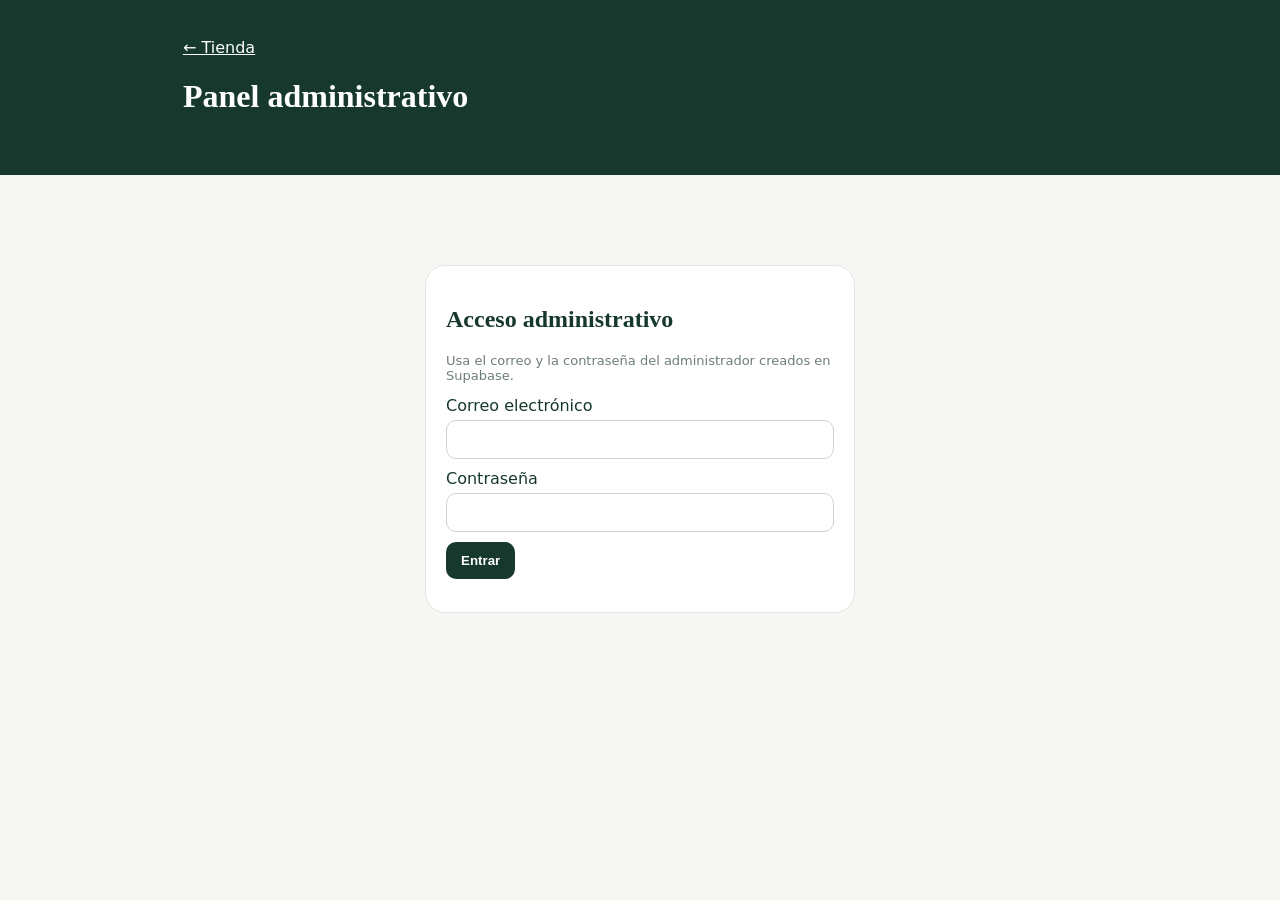
<file: panel-etiquetas.html>
<!doctype html>
<html lang="es"><head><meta charset="utf-8"><meta name="viewport" content="width=device-width,initial-scale=1"><meta name="theme-color" content="#16382d"><title>Panel Tu Market Etiquetas</title>
<style>*{box-sizing:border-box}body{margin:0;background:#f6f7f2;color:#16382d;font-family:system-ui}header{background:#16382d;color:#fff;padding:20px}.wrap{max-width:950px;margin:auto;padding:18px}.card{background:#fff;border:1px solid #e0e6e2;border-radius:20px;padding:20px;margin:14px 0}h1,h2{font-family:Georgia,serif}input,select,textarea{width:100%;padding:11px;border:1px solid #ccd6d0;border-radius:10px;margin:5px 0 10px}textarea{min-height:80px}button{border:0;background:#16382d;color:#fff;border-radius:10px;padding:11px 15px;font-weight:800;cursor:pointer}.row{display:grid;grid-template-columns:repeat(2,1fr);gap:12px}.item,.order{border-top:1px solid #e0e6e2;padding:14px 0}.item{display:flex;justify-content:space-between;gap:12px}.actions{display:flex;gap:8px;align-items:center;flex-wrap:wrap}.red{background:#a43b3b}.hide{display:none}.login{max-width:430px;margin:8vh auto}.muted{color:#6d7e76;font-size:13px}.message{background:#edf6d9;padding:10px;border-radius:10px}.order select{max-width:190px}.top{display:flex;justify-content:space-between;align-items:center;gap:15px}.photoField{margin:5px 0 10px}.photoPicker{background:#edf6d9;border:1px solid #c7d99a;border-radius:10px;color:#16382d;cursor:pointer;display:block;font-weight:800;padding:12px;text-align:center}.photoPicker input{display:none}.photoName{color:#6d7e76;display:block;font-size:12px;margin-top:6px;text-align:center}.barcodeBox{background:#fff;border:2px dashed #aab8b0;border-radius:14px;margin-top:16px;padding:18px;text-align:center}.barcodeBox svg{max-width:100%;height:auto}.barcodeBox strong{display:block;font-size:20px;margin:6px}.barcodeButtons{display:flex;gap:8px;justify-content:center;flex-wrap:wrap}.barcodeButton,.labelAction{background:#547b45}.syncOk{background:#edf6d9;border-radius:10px;padding:10px}.syncWarn{background:#fff3cd;border-radius:10px;color:#705600;padding:10px}.saleSummary{display:grid;grid-template-columns:repeat(3,1fr);gap:10px;margin:12px 0}.saleSummary div{background:#edf6d9;border-radius:12px;padding:12px}.saleSummary b{display:block;font-size:22px}#labelPrintPage{display:none}@media print{body.printLabel>header,body.printLabel>main{display:none!important}body.printLabel #labelPrintPage{align-items:center;background:#fff;color:#000;display:flex!important;flex-direction:column;font-family:Arial,sans-serif;height:30mm;justify-content:center;left:0;overflow:hidden;padding:1mm;position:fixed;text-align:center;top:0;width:40mm}body.printLabel #labelPrintPage b{display:block;font-size:8pt;line-height:1.1;max-width:38mm;overflow:hidden;text-overflow:ellipsis;white-space:nowrap}body.printLabel #labelPrintPage svg{display:block;height:16mm!important;margin:.5mm auto;max-width:38mm!important;width:38mm!important}body.printLabel #labelPrintPage strong{display:block;font-size:11pt;line-height:1}body.printReceipt *{visibility:hidden!important}body.printReceipt #receiptBox,body.printReceipt #receiptBox *{visibility:visible!important}body.printReceipt #receiptBox{display:block!important;left:0;padding:2mm;position:fixed;top:0;width:58mm}}.receipt{background:#fff;color:#000;font-family:monospace;padding:10px}.receipt h3,.receipt p{text-align:center}.receiptLine{display:flex;justify-content:space-between}.offlineStatus{background:#fff3cd;border-radius:9px;color:#705600;margin:8px 0;padding:9px}.posTop{display:flex;gap:10px}.posTop input{margin:0}.posTop button{white-space:nowrap}.saleRow{align-items:center;border-top:1px solid #e0e6e2;display:grid;gap:8px;grid-template-columns:1fr auto auto;padding:12px 0}.saleQty{align-items:center;display:flex;gap:7px}.saleQty button{padding:7px 10px}.saleTotal{border-top:2px solid #16382d;display:flex;font-size:22px;justify-content:space-between;margin-top:14px;padding-top:14px}.saleButtons{display:flex;gap:8px;margin-top:14px}.secondary{background:#6d7e76}.settingsForm textarea{min-height:80px;width:100%;padding:11px;border:1px solid #ccd6d0;border-radius:10px;margin:5px 0 10px}.questionCard{border-top:1px solid #e0e6e2;padding:14px 0}.questionCard p{white-space:pre-wrap}.questionActions{display:flex;gap:8px;margin-top:8px}@media(max-width:650px){.row,.saleSummary{grid-template-columns:1fr}.top,.item{align-items:stretch;flex-direction:column}.actions button{flex:1}.posTop{align-items:stretch;flex-direction:column}.saleRow{grid-template-columns:1fr}.saleButtons button{flex:1}}</style></head>
<body><header><div class="wrap"><a style="color:white" href="index.html">← Tienda</a><h1>Panel administrativo</h1></div></header><main class="wrap">
<section id="login" class="card login"><h2>Acceso administrativo</h2><p class="muted">Usa el correo y la contraseña del administrador creados en Supabase.</p><label>Correo electrónico</label><input id="email" type="email" autocomplete="username"><label>Contraseña</label><input id="password" type="password" autocomplete="current-password"><button id="loginButton" onclick="enter()">Entrar</button><p id="loginError" class="muted"></p></section>
<section id="panel" class="hide"><div class="top"><h2>Tu Market</h2><button onclick="logout()">Cerrar sesión</button></div><p id="message" class="message hide"></p>
<div class="card"><h2>Agregar producto o combo</h2><div class="row"><input id="n" placeholder="Nombre"><select id="c" onchange="changeCategory()"><option>Aseo</option><option>Bebidas y licorería</option><option>Cárnicos</option><option>Aseo personal</option><option>Equipos eléctricos</option><option>Dulces</option><option>Agricultura</option><option>Combos</option><option value="__other__">➕ Nueva categoría</option></select><input id="customCategory" class="hide" placeholder="Escribe la nueva categoría" oninput="changeCategory()"><input id="p" type="number" step="0.01" placeholder="Precio"><input id="u" placeholder="Unidad (unidad, libra, paquete…)"><input id="stock" type="number" min="0" step="0.01" placeholder="Cantidad en inventario"><input id="e" placeholder="Emoji 🛒"><input id="b" placeholder="Código existente (opcional)"><div class="photoField"><label class="photoPicker">📷 Seleccionar foto<input id="img" type="file" accept="image/*" onchange="photoName.textContent=this.files[0]?.name||'Ninguna foto seleccionada'"></label><small id="photoName" class="photoName">Ninguna foto seleccionada</small></div><select id="a"><option value="true">Disponible</option><option value="false">No disponible</option></select><div id="comboBuilder" class="hide" style="grid-column:1/-1;background:#f6f7f2;border-radius:12px;padding:12px"><h3>Productos dentro del combo</h3><p class="muted">Marca cada producto e indica cuántas unidades utiliza un combo.</p><div id="comboComponentList"></div></div></div><button id="saveButton" onclick="addProduct()">Guardar producto y generar código</button><div id="barcodeBox" class="barcodeBox hide"><h3>Etiqueta del producto</h3><b id="barcodeName"></b><svg id="barcode"></svg><strong id="barcodeText"></strong><div class="barcodeButtons"><button class="barcodeButton" onclick="openInPrintLabel()">Descargar para Print Label</button><button class="secondary" onclick="printLabel()">PDF 40 × 30 mm</button></div></div></div>
<div class="card settingsForm"><h2>Información para los clientes</h2><div class="row"><label>Dirección<input id="storeAddress" placeholder="Dirección del negocio"></label><label>Teléfono<input id="storePhone" placeholder="+53..."></label></div><label>Métodos de pago (uno por línea)</label><textarea id="storePayments" placeholder="Efectivo&#10;Transfermóvil QR&#10;Zelle"></textarea><label>Aviso para los clientes</label><textarea id="storeNotice" placeholder="Ej.: Mañana recibimos productos nuevos."></textarea><label>Otra información</label><textarea id="storeExtra" placeholder="Otra información importante."></textarea><button id="settingsButton" onclick="saveSettings()">Guardar información</button><hr><h3>Horario y territorio de entrega</h3><label>Horario de la tienda</label><input id="storeHours" placeholder="Ej.: 7:00 a.m. a 7:00 p.m."><label>Territorio donde se realiza la entrega</label><textarea id="storeDeliveryArea" placeholder="Ej.: Encrucijada, El Santo, Nazabal y Cifuentes."></textarea><button id="scheduleButton" onclick="saveSchedule()">Actualizar horario y territorio</button></div>
<div class="card"><h2>Dependientes de la caja</h2><p class="muted">Agrégalos una sola vez. Aparecerán en todas las tabletas conectadas.</p><div class="row"><label>Nombre del dependiente<input id="cashierNewName" placeholder="Nombre y apellido"></label><label>Contraseña<input id="cashierNewPassword" type="password" inputmode="numeric" minlength="4" placeholder="Mínimo 4 caracteres"></label></div><button id="cashierAddButton" onclick="addCashier()">Agregar dependiente</button><p id="cashierSyncStatus" class="muted"></p><div id="cashierList"><p class="muted">Cargando…</p></div></div>
<div class="card"><h2>Ventas realizadas</h2><div class="saleSummary"><div><span>Ventas</span><b id="salesCount">0</b></div><div><span>Total vendido</span><b id="salesTotal">$0.00</b></div><div><span>Pendientes de sincronizar</span><b id="salesPending">0</b></div></div><div id="posSales"><p class="muted">Cargando…</p></div></div>
<div class="card"><h2>Productos e inventario</h2><div id="list"><p class="muted">Cargando…</p></div></div><div class="card"><h2>Preguntas de clientes</h2><div id="questions"><p class="muted">Cargando…</p></div></div><div class="card"><h2>Pedidos</h2><div id="orders"><p class="muted">Cargando…</p></div></div></section></main>
<script>/*! JsBarcode v3.12.3 | (c) Johan Lindell | MIT license */
!function(t){var e={};function n(r){if(e[r])return e[r].exports;var o=e[r]={i:r,l:!1,exports:{}};return t[r].call(o.exports,o,o.exports,n),o.l=!0,o.exports}n.m=t,n.c=e,n.d=function(t,e,r){n.o(t,e)||Object.defineProperty(t,e,{enumerable:!0,get:r})},n.r=function(t){"undefined"!=typeof Symbol&&Symbol.toStringTag&&Object.defineProperty(t,Symbol.toStringTag,{value:"Module"}),Object.defineProperty(t,"__esModule",{value:!0})},n.t=function(t,e){if(1&e&&(t=n(t)),8&e)return t;if(4&e&&"object"==typeof t&&t&&t.__esModule)return t;var r=Object.create(null);if(n.r(r),Object.defineProperty(r,"default",{enumerable:!0,value:t}),2&e&&"string"!=typeof t)for(var o in t)n.d(r,o,function(e){return t[e]}.bind(null,o));return r},n.n=function(t){var e=t&&t.__esModule?function(){return t.default}:function(){return t};return n.d(e,"a",e),e},n.o=function(t,e){return Object.prototype.hasOwnProperty.call(t,e)},n.p="",n(n.s=16)}([function(t,e,n){"use strict";Object.defineProperty(e,"__esModule",{value:!0});e.default=function t(e,n){!function(t,e){if(!(t instanceof e))throw new TypeError("Cannot call a class as a function")}(this,t),this.data=e,this.text=n.text||e,this.options=n}},function(t,e,n){"use strict";var r;function o(t,e,n){return e in t?Object.defineProperty(t,e,{value:n,enumerable:!0,configurable:!0,writable:!0}):t[e]=n,t}Object.defineProperty(e,"__esModule",{value:!0});var i=e.SET_A=0,a=e.SET_B=1,u=e.SET_C=2,f=(e.SHIFT=98,e.START_A=103),c=e.START_B=104,s=e.START_C=105;e.MODULO=103,e.STOP=106,e.FNC1=207,e.SET_BY_CODE=(o(r={},f,i),o(r,c,a),o(r,s,u),r),e.SWAP={101:i,100:a,99:u},e.A_START_CHAR=String.fromCharCode(208),e.B_START_CHAR=String.fromCharCode(209),e.C_START_CHAR=String.fromCharCode(210),e.A_CHARS="[\0-_È-Ï]",e.B_CHARS="[ -È-Ï]",e.C_CHARS="(Ï*[0-9]{2}Ï*)",e.BARS=[11011001100,11001101100,11001100110,10010011e3,10010001100,10001001100,10011001e3,10011000100,10001100100,11001001e3,11001000100,11000100100,10110011100,10011011100,10011001110,10111001100,10011101100,10011100110,11001110010,11001011100,11001001110,11011100100,11001110100,11101101110,11101001100,11100101100,11100100110,11101100100,11100110100,11100110010,11011011e3,11011000110,11000110110,10100011e3,10001011e3,10001000110,10110001e3,10001101e3,10001100010,11010001e3,11000101e3,11000100010,10110111e3,10110001110,10001101110,10111011e3,10111000110,10001110110,11101110110,11010001110,11000101110,11011101e3,11011100010,11011101110,11101011e3,11101000110,11100010110,11101101e3,11101100010,11100011010,11101111010,11001000010,11110001010,1010011e4,10100001100,1001011e4,10010000110,10000101100,10000100110,1011001e4,10110000100,1001101e4,10011000010,10000110100,10000110010,11000010010,1100101e4,11110111010,11000010100,10001111010,10100111100,10010111100,10010011110,10111100100,10011110100,10011110010,11110100100,11110010100,11110010010,11011011110,11011110110,11110110110,10101111e3,10100011110,10001011110,10111101e3,10111100010,11110101e3,11110100010,10111011110,10111101110,11101011110,11110101110,11010000100,1101001e4,11010011100,1100011101011]},function(t,e,n){"use strict";Object.defineProperty(e,"__esModule",{value:!0});e.SIDE_BIN="101",e.MIDDLE_BIN="01010",e.BINARIES={L:["0001101","0011001","0010011","0111101","0100011","0110001","0101111","0111011","0110111","0001011"],G:["0100111","0110011","0011011","0100001","0011101","0111001","0000101","0010001","0001001","0010111"],R:["1110010","1100110","1101100","1000010","1011100","1001110","1010000","1000100","1001000","1110100"],O:["0001101","0011001","0010011","0111101","0100011","0110001","0101111","0111011","0110111","0001011"],E:["0100111","0110011","0011011","0100001","0011101","0111001","0000101","0010001","0001001","0010111"]},e.EAN2_STRUCTURE=["LL","LG","GL","GG"],e.EAN5_STRUCTURE=["GGLLL","GLGLL","GLLGL","GLLLG","LGGLL","LLGGL","LLLGG","LGLGL","LGLLG","LLGLG"],e.EAN13_STRUCTURE=["LLLLLL","LLGLGG","LLGGLG","LLGGGL","LGLLGG","LGGLLG","LGGGLL","LGLGLG","LGLGGL","LGGLGL"]},function(t,e,n){"use strict";Object.defineProperty(e,"__esModule",{value:!0});var r=n(2);e.default=function(t,e,n){var o=t.split("").map((function(t,n){return r.BINARIES[e[n]]})).map((function(e,n){return e?e[t[n]]:""}));if(n){var i=t.length-1;o=o.map((function(t,e){return e<i?t+n:t}))}return o.join("")}},function(t,e,n){"use strict";Object.defineProperty(e,"__esModule",{value:!0});var r,o=function(){function t(t,e){for(var n=0;n<e.length;n++){var r=e[n];r.enumerable=r.enumerable||!1,r.configurable=!0,"value"in r&&(r.writable=!0),Object.defineProperty(t,r.key,r)}}return function(e,n,r){return n&&t(e.prototype,n),r&&t(e,r),e}}(),i=n(0);var a=function(t){function e(t,n){return function(t,e){if(!(t instanceof e))throw new TypeError("Cannot call a class as a function")}(this,e),function(t,e){if(!t)throw new ReferenceError("this hasn't been initialised - super() hasn't been called");return!e||"object"!=typeof e&&"function"!=typeof e?t:e}(this,(e.__proto__||Object.getPrototypeOf(e)).call(this,t,n))}return function(t,e){if("function"!=typeof e&&null!==e)throw new TypeError("Super expression must either be null or a function, not "+typeof e);t.prototype=Object.create(e&&e.prototype,{constructor:{value:t,enumerable:!1,writable:!0,configurable:!0}}),e&&(Object.setPrototypeOf?Object.setPrototypeOf(t,e):t.__proto__=e)}(e,t),o(e,[{key:"encode",value:function(){for(var t="110",e=0;e<this.data.length;e++){var n=parseInt(this.data[e]).toString(2);n=u(n,4-n.length);for(var r=0;r<n.length;r++)t+="0"==n[r]?"100":"110"}return{data:t+="1001",text:this.text}}},{key:"valid",value:function(){return-1!==this.data.search(/^[0-9]+$/)}}]),e}(((r=i)&&r.__esModule?r:{default:r}).default);function u(t,e){for(var n=0;n<e;n++)t="0"+t;return t}e.default=a},function(t,e,n){"use strict";Object.defineProperty(e,"__esModule",{value:!0});var r,o=function(){function t(t,e){for(var n=0;n<e.length;n++){var r=e[n];r.enumerable=r.enumerable||!1,r.configurable=!0,"value"in r&&(r.writable=!0),Object.defineProperty(t,r.key,r)}}return function(e,n,r){return n&&t(e.prototype,n),r&&t(e,r),e}}(),i=n(0),a=(r=i)&&r.__esModule?r:{default:r},u=n(1);var f=function(t){function e(t,n){!function(t,e){if(!(t instanceof e))throw new TypeError("Cannot call a class as a function")}(this,e);var r=function(t,e){if(!t)throw new ReferenceError("this hasn't been initialised - super() hasn't been called");return!e||"object"!=typeof e&&"function"!=typeof e?t:e}(this,(e.__proto__||Object.getPrototypeOf(e)).call(this,t.substring(1),n));return r.bytes=t.split("").map((function(t){return t.charCodeAt(0)})),r}return function(t,e){if("function"!=typeof e&&null!==e)throw new TypeError("Super expression must either be null or a function, not "+typeof e);t.prototype=Object.create(e&&e.prototype,{constructor:{value:t,enumerable:!1,writable:!0,configurable:!0}}),e&&(Object.setPrototypeOf?Object.setPrototypeOf(t,e):t.__proto__=e)}(e,t),o(e,[{key:"valid",value:function(){return/^[\x00-\x7F\xC8-\xD3]+$/.test(this.data)}},{key:"encode",value:function(){var t=this.bytes,n=t.shift()-105,r=u.SET_BY_CODE[n];if(void 0===r)throw new RangeError("The encoding does not start with a start character.");!0===this.shouldEncodeAsEan128()&&t.unshift(u.FNC1);var o=e.next(t,1,r);return{text:this.text===this.data?this.text.replace(/[^\x20-\x7E]/g,""):this.text,data:e.getBar(n)+o.result+e.getBar((o.checksum+n)%u.MODULO)+e.getBar(u.STOP)}}},{key:"shouldEncodeAsEan128",value:function(){var t=this.options.ean128||!1;return"string"==typeof t&&(t="true"===t.toLowerCase()),t}}],[{key:"getBar",value:function(t){return u.BARS[t]?u.BARS[t].toString():""}},{key:"correctIndex",value:function(t,e){if(e===u.SET_A){var n=t.shift();return n<32?n+64:n-32}return e===u.SET_B?t.shift()-32:10*(t.shift()-48)+t.shift()-48}},{key:"next",value:function(t,n,r){if(!t.length)return{result:"",checksum:0};var o=void 0,i=void 0;if(t[0]>=200){i=t.shift()-105;var a=u.SWAP[i];void 0!==a?o=e.next(t,n+1,a):(r!==u.SET_A&&r!==u.SET_B||i!==u.SHIFT||(t[0]=r===u.SET_A?t[0]>95?t[0]-96:t[0]:t[0]<32?t[0]+96:t[0]),o=e.next(t,n+1,r))}else i=e.correctIndex(t,r),o=e.next(t,n+1,r);var f=i*n;return{result:e.getBar(i)+o.result,checksum:f+o.checksum}}}]),e}(a.default);e.default=f},function(t,e,n){"use strict";Object.defineProperty(e,"__esModule",{value:!0}),e.mod10=function(t){for(var e=0,n=0;n<t.length;n++){var r=parseInt(t[n]);(n+t.length)%2==0?e+=r:e+=2*r%10+Math.floor(2*r/10)}return(10-e%10)%10},e.mod11=function(t){for(var e=0,n=[2,3,4,5,6,7],r=0;r<t.length;r++){var o=parseInt(t[t.length-1-r]);e+=n[r%n.length]*o}return(11-e%11)%11}},function(t,e,n){"use strict";Object.defineProperty(e,"__esModule",{value:!0});var r=Object.assign||function(t){for(var e=1;e<arguments.length;e++){var n=arguments[e];for(var r in n)Object.prototype.hasOwnProperty.call(n,r)&&(t[r]=n[r])}return t};e.default=function(t,e){return r({},t,e)}},function(t,e,n){"use strict";Object.defineProperty(e,"__esModule",{value:!0});var r=function(){function t(t,e){for(var n=0;n<e.length;n++){var r=e[n];r.enumerable=r.enumerable||!1,r.configurable=!0,"value"in r&&(r.writable=!0),Object.defineProperty(t,r.key,r)}}return function(e,n,r){return n&&t(e.prototype,n),r&&t(e,r),e}}(),o=n(2),i=a(n(3));function a(t){return t&&t.__esModule?t:{default:t}}var u=function(t){function e(t,n){!function(t,e){if(!(t instanceof e))throw new TypeError("Cannot call a class as a function")}(this,e);var r=function(t,e){if(!t)throw new ReferenceError("this hasn't been initialised - super() hasn't been called");return!e||"object"!=typeof e&&"function"!=typeof e?t:e}(this,(e.__proto__||Object.getPrototypeOf(e)).call(this,t,n));return r.fontSize=!n.flat&&n.fontSize>10*n.width?10*n.width:n.fontSize,r.guardHeight=n.height+r.fontSize/2+n.textMargin,r}return function(t,e){if("function"!=typeof e&&null!==e)throw new TypeError("Super expression must either be null or a function, not "+typeof e);t.prototype=Object.create(e&&e.prototype,{constructor:{value:t,enumerable:!1,writable:!0,configurable:!0}}),e&&(Object.setPrototypeOf?Object.setPrototypeOf(t,e):t.__proto__=e)}(e,t),r(e,[{key:"encode",value:function(){return this.options.flat?this.encodeFlat():this.encodeGuarded()}},{key:"leftText",value:function(t,e){return this.text.substr(t,e)}},{key:"leftEncode",value:function(t,e){return(0,i.default)(t,e)}},{key:"rightText",value:function(t,e){return this.text.substr(t,e)}},{key:"rightEncode",value:function(t,e){return(0,i.default)(t,e)}},{key:"encodeGuarded",value:function(){var t={fontSize:this.fontSize},e={height:this.guardHeight};return[{data:o.SIDE_BIN,options:e},{data:this.leftEncode(),text:this.leftText(),options:t},{data:o.MIDDLE_BIN,options:e},{data:this.rightEncode(),text:this.rightText(),options:t},{data:o.SIDE_BIN,options:e}]}},{key:"encodeFlat",value:function(){return{data:[o.SIDE_BIN,this.leftEncode(),o.MIDDLE_BIN,this.rightEncode(),o.SIDE_BIN].join(""),text:this.text}}}]),e}(a(n(0)).default);e.default=u},function(t,e,n){"use strict";Object.defineProperty(e,"__esModule",{value:!0});var r=function(){function t(t,e){for(var n=0;n<e.length;n++){var r=e[n];r.enumerable=r.enumerable||!1,r.configurable=!0,"value"in r&&(r.writable=!0),Object.defineProperty(t,r.key,r)}}return function(e,n,r){return n&&t(e.prototype,n),r&&t(e,r),e}}();e.checksum=u;var o=i(n(3));function i(t){return t&&t.__esModule?t:{default:t}}var a=function(t){function e(t,n){!function(t,e){if(!(t instanceof e))throw new TypeError("Cannot call a class as a function")}(this,e),-1!==t.search(/^[0-9]{11}$/)&&(t+=u(t));var r=function(t,e){if(!t)throw new ReferenceError("this hasn't been initialised - super() hasn't been called");return!e||"object"!=typeof e&&"function"!=typeof e?t:e}(this,(e.__proto__||Object.getPrototypeOf(e)).call(this,t,n));return r.displayValue=n.displayValue,n.fontSize>10*n.width?r.fontSize=10*n.width:r.fontSize=n.fontSize,r.guardHeight=n.height+r.fontSize/2+n.textMargin,r}return function(t,e){if("function"!=typeof e&&null!==e)throw new TypeError("Super expression must either be null or a function, not "+typeof e);t.prototype=Object.create(e&&e.prototype,{constructor:{value:t,enumerable:!1,writable:!0,configurable:!0}}),e&&(Object.setPrototypeOf?Object.setPrototypeOf(t,e):t.__proto__=e)}(e,t),r(e,[{key:"valid",value:function(){return-1!==this.data.search(/^[0-9]{12}$/)&&this.data[11]==u(this.data)}},{key:"encode",value:function(){return this.options.flat?this.flatEncoding():this.guardedEncoding()}},{key:"flatEncoding",value:function(){var t="";return t+="101",t+=(0,o.default)(this.data.substr(0,6),"LLLLLL"),t+="01010",t+=(0,o.default)(this.data.substr(6,6),"RRRRRR"),{data:t+="101",text:this.text}}},{key:"guardedEncoding",value:function(){var t=[];return this.displayValue&&t.push({data:"00000000",text:this.text.substr(0,1),options:{textAlign:"left",fontSize:this.fontSize}}),t.push({data:"101"+(0,o.default)(this.data[0],"L"),options:{height:this.guardHeight}}),t.push({data:(0,o.default)(this.data.substr(1,5),"LLLLL"),text:this.text.substr(1,5),options:{fontSize:this.fontSize}}),t.push({data:"01010",options:{height:this.guardHeight}}),t.push({data:(0,o.default)(this.data.substr(6,5),"RRRRR"),text:this.text.substr(6,5),options:{fontSize:this.fontSize}}),t.push({data:(0,o.default)(this.data[11],"R")+"101",options:{height:this.guardHeight}}),this.displayValue&&t.push({data:"00000000",text:this.text.substr(11,1),options:{textAlign:"right",fontSize:this.fontSize}}),t}}]),e}(i(n(0)).default);function u(t){var e,n=0;for(e=1;e<11;e+=2)n+=parseInt(t[e]);for(e=0;e<11;e+=2)n+=3*parseInt(t[e]);return(10-n%10)%10}e.default=a},function(t,e,n){"use strict";Object.defineProperty(e,"__esModule",{value:!0});var r,o=function(){function t(t,e){for(var n=0;n<e.length;n++){var r=e[n];r.enumerable=r.enumerable||!1,r.configurable=!0,"value"in r&&(r.writable=!0),Object.defineProperty(t,r.key,r)}}return function(e,n,r){return n&&t(e.prototype,n),r&&t(e,r),e}}(),i=n(32),a=n(0);function u(t,e){if(!(t instanceof e))throw new TypeError("Cannot call a class as a function")}function f(t,e){if(!t)throw new ReferenceError("this hasn't been initialised - super() hasn't been called");return!e||"object"!=typeof e&&"function"!=typeof e?t:e}var c=function(t){function e(){return u(this,e),f(this,(e.__proto__||Object.getPrototypeOf(e)).apply(this,arguments))}return function(t,e){if("function"!=typeof e&&null!==e)throw new TypeError("Super expression must either be null or a function, not "+typeof e);t.prototype=Object.create(e&&e.prototype,{constructor:{value:t,enumerable:!1,writable:!0,configurable:!0}}),e&&(Object.setPrototypeOf?Object.setPrototypeOf(t,e):t.__proto__=e)}(e,t),o(e,[{key:"valid",value:function(){return-1!==this.data.search(/^([0-9]{2})+$/)}},{key:"encode",value:function(){var t=this,e=this.data.match(/.{2}/g).map((function(e){return t.encodePair(e)})).join("");return{data:i.START_BIN+e+i.END_BIN,text:this.text}}},{key:"encodePair",value:function(t){var e=i.BINARIES[t[1]];return i.BINARIES[t[0]].split("").map((function(t,n){return("1"===t?"111":"1")+("1"===e[n]?"000":"0")})).join("")}}]),e}(((r=a)&&r.__esModule?r:{default:r}).default);e.default=c},function(t,e,n){"use strict";Object.defineProperty(e,"__esModule",{value:!0});var r,o=function(){function t(t,e){for(var n=0;n<e.length;n++){var r=e[n];r.enumerable=r.enumerable||!1,r.configurable=!0,"value"in r&&(r.writable=!0),Object.defineProperty(t,r.key,r)}}return function(e,n,r){return n&&t(e.prototype,n),r&&t(e,r),e}}(),i=n(42),a=n(0);var u=function(t){function e(t,n){return function(t,e){if(!(t instanceof e))throw new TypeError("Cannot call a class as a function")}(this,e),function(t,e){if(!t)throw new ReferenceError("this hasn't been initialised - super() hasn't been called");return!e||"object"!=typeof e&&"function"!=typeof e?t:e}(this,(e.__proto__||Object.getPrototypeOf(e)).call(this,t,n))}return function(t,e){if("function"!=typeof e&&null!==e)throw new TypeError("Super expression must either be null or a function, not "+typeof e);t.prototype=Object.create(e&&e.prototype,{constructor:{value:t,enumerable:!1,writable:!0,configurable:!0}}),e&&(Object.setPrototypeOf?Object.setPrototypeOf(t,e):t.__proto__=e)}(e,t),o(e,[{key:"valid",value:function(){return/^[0-9A-Z\-. $/+%]+$/.test(this.data)}},{key:"encode",value:function(){var t=this.data.split("").flatMap((function(t){return i.MULTI_SYMBOLS[t]||t})),n=t.map((function(t){return e.getEncoding(t)})).join(""),r=e.checksum(t,20),o=e.checksum(t.concat(r),15);return{text:this.text,data:e.getEncoding("ÿ")+n+e.getEncoding(r)+e.getEncoding(o)+e.getEncoding("ÿ")+"1"}}}],[{key:"getEncoding",value:function(t){return i.BINARIES[e.symbolValue(t)]}},{key:"getSymbol",value:function(t){return i.SYMBOLS[t]}},{key:"symbolValue",value:function(t){return i.SYMBOLS.indexOf(t)}},{key:"checksum",value:function(t,n){var r=t.slice().reverse().reduce((function(t,r,o){var i=o%n+1;return t+e.symbolValue(r)*i}),0);return e.getSymbol(r%47)}}]),e}(((r=a)&&r.__esModule?r:{default:r}).default);e.default=u},function(t,e,n){"use strict";Object.defineProperty(e,"__esModule",{value:!0}),e.default=function(t){var e=["width","height","textMargin","fontSize","margin","marginTop","marginBottom","marginLeft","marginRight"];for(var n in e)e.hasOwnProperty(n)&&(n=e[n],"string"==typeof t[n]&&(t[n]=parseInt(t[n],10)));"string"==typeof t.displayValue&&(t.displayValue="false"!=t.displayValue);return t}},function(t,e,n){"use strict";Object.defineProperty(e,"__esModule",{value:!0});var r={width:2,height:100,format:"auto",displayValue:!0,fontOptions:"",font:"monospace",text:void 0,textAlign:"center",textPosition:"bottom",textMargin:2,fontSize:20,background:"#ffffff",lineColor:"#000000",margin:10,marginTop:void 0,marginBottom:void 0,marginLeft:void 0,marginRight:void 0,valid:function(){}};e.default=r},function(t,e,n){"use strict";Object.defineProperty(e,"__esModule",{value:!0}),e.getTotalWidthOfEncodings=e.calculateEncodingAttributes=e.getBarcodePadding=e.getEncodingHeight=e.getMaximumHeightOfEncodings=void 0;var r,o=n(7),i=(r=o)&&r.__esModule?r:{default:r};function a(t,e){return e.height+(e.displayValue&&t.text.length>0?e.fontSize+e.textMargin:0)+e.marginTop+e.marginBottom}function u(t,e,n){if(n.displayValue&&e<t){if("center"==n.textAlign)return Math.floor((t-e)/2);if("left"==n.textAlign)return 0;if("right"==n.textAlign)return Math.floor(t-e)}return 0}function f(t,e,n){var r;if(n)r=n;else{if("undefined"==typeof document)return 0;r=document.createElement("canvas").getContext("2d")}r.font=e.fontOptions+" "+e.fontSize+"px "+e.font;var o=r.measureText(t);return o?o.width:0}e.getMaximumHeightOfEncodings=function(t){for(var e=0,n=0;n<t.length;n++)t[n].height>e&&(e=t[n].height);return e},e.getEncodingHeight=a,e.getBarcodePadding=u,e.calculateEncodingAttributes=function(t,e,n){for(var r=0;r<t.length;r++){var o,c=t[r],s=(0,i.default)(e,c.options);o=s.displayValue?f(c.text,s,n):0;var l=c.data.length*s.width;c.width=Math.ceil(Math.max(o,l)),c.height=a(c,s),c.barcodePadding=u(o,l,s)}},e.getTotalWidthOfEncodings=function(t){for(var e=0,n=0;n<t.length;n++)e+=t[n].width;return e}},function(t,e,n){"use strict";function r(t,e){if(!(t instanceof e))throw new TypeError("Cannot call a class as a function")}function o(t,e){if(!t)throw new ReferenceError("this hasn't been initialised - super() hasn't been called");return!e||"object"!=typeof e&&"function"!=typeof e?t:e}function i(t,e){if("function"!=typeof e&&null!==e)throw new TypeError("Super expression must either be null or a function, not "+typeof e);t.prototype=Object.create(e&&e.prototype,{constructor:{value:t,enumerable:!1,writable:!0,configurable:!0}}),e&&(Object.setPrototypeOf?Object.setPrototypeOf(t,e):t.__proto__=e)}Object.defineProperty(e,"__esModule",{value:!0});var a=function(t){function e(t,n){r(this,e);var i=o(this,(e.__proto__||Object.getPrototypeOf(e)).call(this));return i.name="InvalidInputException",i.symbology=t,i.input=n,i.message='"'+i.input+'" is not a valid input for '+i.symbology,i}return i(e,Error),e}(),u=function(t){function e(){r(this,e);var t=o(this,(e.__proto__||Object.getPrototypeOf(e)).call(this));return t.name="InvalidElementException",t.message="Not supported type to render on",t}return i(e,Error),e}(),f=function(t){function e(){r(this,e);var t=o(this,(e.__proto__||Object.getPrototypeOf(e)).call(this));return t.name="NoElementException",t.message="No element to render on.",t}return i(e,Error),e}();e.InvalidInputException=a,e.InvalidElementException=u,e.NoElementException=f},function(t,e,n){"use strict";var r=p(n(17)),o=p(n(7)),i=p(n(45)),a=p(n(46)),u=p(n(47)),f=p(n(12)),c=p(n(53)),s=n(15),l=p(n(13));function p(t){return t&&t.__esModule?t:{default:t}}var d=function(){},h=function(t,e,n){var r=new d;if(void 0===t)throw Error("No element to render on was provided.");return r._renderProperties=(0,u.default)(t),r._encodings=[],r._options=l.default,r._errorHandler=new c.default(r),void 0!==e&&((n=n||{}).format||(n.format=_()),r.options(n)[n.format](e,n).render()),r};for(var y in h.getModule=function(t){return r.default[t]},r.default)r.default.hasOwnProperty(y)&&b(r.default,y);function b(t,e){d.prototype[e]=d.prototype[e.toUpperCase()]=d.prototype[e.toLowerCase()]=function(n,r){var i=this;return i._errorHandler.wrapBarcodeCall((function(){r.text=void 0===r.text?void 0:""+r.text;var a=(0,o.default)(i._options,r);a=(0,f.default)(a);var u=t[e],c=v(n,u,a);return i._encodings.push(c),i}))}}function v(t,e,n){var r=new e(t=""+t,n);if(!r.valid())throw new s.InvalidInputException(r.constructor.name,t);var a=r.encode();a=(0,i.default)(a);for(var u=0;u<a.length;u++)a[u].options=(0,o.default)(n,a[u].options);return a}function _(){return r.default.CODE128?"CODE128":Object.keys(r.default)[0]}function g(t,e,n){e=(0,i.default)(e);for(var r=0;r<e.length;r++)e[r].options=(0,o.default)(n,e[r].options),(0,a.default)(e[r].options);(0,a.default)(n),new(0,t.renderer)(t.element,e,n).render(),t.afterRender&&t.afterRender()}d.prototype.options=function(t){return this._options=(0,o.default)(this._options,t),this},d.prototype.blank=function(t){var e=new Array(t+1).join("0");return this._encodings.push({data:e}),this},d.prototype.init=function(){var t;if(this._renderProperties)for(var e in Array.isArray(this._renderProperties)||(this._renderProperties=[this._renderProperties]),this._renderProperties){t=this._renderProperties[e];var n=(0,o.default)(this._options,t.options);"auto"==n.format&&(n.format=_()),this._errorHandler.wrapBarcodeCall((function(){var e=v(n.value,r.default[n.format.toUpperCase()],n);g(t,e,n)}))}},d.prototype.render=function(){if(!this._renderProperties)throw new s.NoElementException;if(Array.isArray(this._renderProperties))for(var t=0;t<this._renderProperties.length;t++)g(this._renderProperties[t],this._encodings,this._options);else g(this._renderProperties,this._encodings,this._options);return this},d.prototype._defaults=l.default,"undefined"!=typeof window&&(window.JsBarcode=h),"undefined"!=typeof jQuery&&(jQuery.fn.JsBarcode=function(t,e){var n=[];return jQuery(this).each((function(){n.push(this)})),h(n,t,e)}),t.exports=h},function(t,e,n){"use strict";Object.defineProperty(e,"__esModule",{value:!0});var r=n(18),o=n(19),i=n(25),a=n(31),u=n(34),f=n(39),c=n(40),s=n(41),l=n(44);e.default={CODE39:r.CODE39,CODE128:o.CODE128,CODE128A:o.CODE128A,CODE128B:o.CODE128B,CODE128C:o.CODE128C,EAN13:i.EAN13,EAN8:i.EAN8,EAN5:i.EAN5,EAN2:i.EAN2,UPC:i.UPC,UPCE:i.UPCE,ITF14:a.ITF14,ITF:a.ITF,MSI:u.MSI,MSI10:u.MSI10,MSI11:u.MSI11,MSI1010:u.MSI1010,MSI1110:u.MSI1110,pharmacode:f.pharmacode,codabar:c.codabar,CODE93:s.CODE93,CODE93FullASCII:s.CODE93FullASCII,GenericBarcode:l.GenericBarcode}},function(t,e,n){"use strict";Object.defineProperty(e,"__esModule",{value:!0}),e.CODE39=void 0;var r,o=function(){function t(t,e){for(var n=0;n<e.length;n++){var r=e[n];r.enumerable=r.enumerable||!1,r.configurable=!0,"value"in r&&(r.writable=!0),Object.defineProperty(t,r.key,r)}}return function(e,n,r){return n&&t(e.prototype,n),r&&t(e,r),e}}(),i=n(0);var a=function(t){function e(t,n){return function(t,e){if(!(t instanceof e))throw new TypeError("Cannot call a class as a function")}(this,e),t=t.toUpperCase(),n.mod43&&(t+=function(t){return u[t]}(function(t){for(var e=0,n=0;n<t.length;n++)e+=s(t[n]);return e%=43}(t))),function(t,e){if(!t)throw new ReferenceError("this hasn't been initialised - super() hasn't been called");return!e||"object"!=typeof e&&"function"!=typeof e?t:e}(this,(e.__proto__||Object.getPrototypeOf(e)).call(this,t,n))}return function(t,e){if("function"!=typeof e&&null!==e)throw new TypeError("Super expression must either be null or a function, not "+typeof e);t.prototype=Object.create(e&&e.prototype,{constructor:{value:t,enumerable:!1,writable:!0,configurable:!0}}),e&&(Object.setPrototypeOf?Object.setPrototypeOf(t,e):t.__proto__=e)}(e,t),o(e,[{key:"encode",value:function(){for(var t=c("*"),e=0;e<this.data.length;e++)t+=c(this.data[e])+"0";return{data:t+=c("*"),text:this.text}}},{key:"valid",value:function(){return-1!==this.data.search(/^[0-9A-Z\-\.\ \$\/\+\%]+$/)}}]),e}(((r=i)&&r.__esModule?r:{default:r}).default),u=["0","1","2","3","4","5","6","7","8","9","A","B","C","D","E","F","G","H","I","J","K","L","M","N","O","P","Q","R","S","T","U","V","W","X","Y","Z","-","."," ","$","/","+","%","*"],f=[20957,29783,23639,30485,20951,29813,23669,20855,29789,23645,29975,23831,30533,22295,30149,24005,21623,29981,23837,22301,30023,23879,30545,22343,30161,24017,21959,30065,23921,22385,29015,18263,29141,17879,29045,18293,17783,29021,18269,17477,17489,17681,20753,35770];function c(t){return function(t){return f[t].toString(2)}(s(t))}function s(t){return u.indexOf(t)}e.CODE39=a},function(t,e,n){"use strict";Object.defineProperty(e,"__esModule",{value:!0}),e.CODE128C=e.CODE128B=e.CODE128A=e.CODE128=void 0;var r=u(n(20)),o=u(n(22)),i=u(n(23)),a=u(n(24));function u(t){return t&&t.__esModule?t:{default:t}}e.CODE128=r.default,e.CODE128A=o.default,e.CODE128B=i.default,e.CODE128C=a.default},function(t,e,n){"use strict";Object.defineProperty(e,"__esModule",{value:!0});var r=i(n(5)),o=i(n(21));function i(t){return t&&t.__esModule?t:{default:t}}function a(t,e){if(!t)throw new ReferenceError("this hasn't been initialised - super() hasn't been called");return!e||"object"!=typeof e&&"function"!=typeof e?t:e}var u=function(t){function e(t,n){if(function(t,e){if(!(t instanceof e))throw new TypeError("Cannot call a class as a function")}(this,e),/^[\x00-\x7F\xC8-\xD3]+$/.test(t))var r=a(this,(e.__proto__||Object.getPrototypeOf(e)).call(this,(0,o.default)(t),n));else r=a(this,(e.__proto__||Object.getPrototypeOf(e)).call(this,t,n));return a(r)}return function(t,e){if("function"!=typeof e&&null!==e)throw new TypeError("Super expression must either be null or a function, not "+typeof e);t.prototype=Object.create(e&&e.prototype,{constructor:{value:t,enumerable:!1,writable:!0,configurable:!0}}),e&&(Object.setPrototypeOf?Object.setPrototypeOf(t,e):t.__proto__=e)}(e,t),e}(r.default);e.default=u},function(t,e,n){"use strict";Object.defineProperty(e,"__esModule",{value:!0});var r=n(1),o=function(t){return t.match(new RegExp("^"+r.A_CHARS+"*"))[0].length},i=function(t){return t.match(new RegExp("^"+r.B_CHARS+"*"))[0].length},a=function(t){return t.match(new RegExp("^"+r.C_CHARS+"*"))[0]};function u(t,e){var n=e?r.A_CHARS:r.B_CHARS,o=t.match(new RegExp("^("+n+"+?)(([0-9]{2}){2,})([^0-9]|$)"));if(o)return o[1]+String.fromCharCode(204)+f(t.substring(o[1].length));var i=t.match(new RegExp("^"+n+"+"))[0];return i.length===t.length?t:i+String.fromCharCode(e?205:206)+u(t.substring(i.length),!e)}function f(t){var e=a(t),n=e.length;if(n===t.length)return t;t=t.substring(n);var r=o(t)>=i(t);return e+String.fromCharCode(r?206:205)+u(t,r)}e.default=function(t){var e=void 0;if(a(t).length>=2)e=r.C_START_CHAR+f(t);else{var n=o(t)>i(t);e=(n?r.A_START_CHAR:r.B_START_CHAR)+u(t,n)}return e.replace(/[\xCD\xCE]([^])[\xCD\xCE]/,(function(t,e){return String.fromCharCode(203)+e}))}},function(t,e,n){"use strict";Object.defineProperty(e,"__esModule",{value:!0});var r,o=function(){function t(t,e){for(var n=0;n<e.length;n++){var r=e[n];r.enumerable=r.enumerable||!1,r.configurable=!0,"value"in r&&(r.writable=!0),Object.defineProperty(t,r.key,r)}}return function(e,n,r){return n&&t(e.prototype,n),r&&t(e,r),e}}(),i=n(5),a=(r=i)&&r.__esModule?r:{default:r},u=n(1);var f=function(t){function e(t,n){return function(t,e){if(!(t instanceof e))throw new TypeError("Cannot call a class as a function")}(this,e),function(t,e){if(!t)throw new ReferenceError("this hasn't been initialised - super() hasn't been called");return!e||"object"!=typeof e&&"function"!=typeof e?t:e}(this,(e.__proto__||Object.getPrototypeOf(e)).call(this,u.A_START_CHAR+t,n))}return function(t,e){if("function"!=typeof e&&null!==e)throw new TypeError("Super expression must either be null or a function, not "+typeof e);t.prototype=Object.create(e&&e.prototype,{constructor:{value:t,enumerable:!1,writable:!0,configurable:!0}}),e&&(Object.setPrototypeOf?Object.setPrototypeOf(t,e):t.__proto__=e)}(e,t),o(e,[{key:"valid",value:function(){return new RegExp("^"+u.A_CHARS+"+$").test(this.data)}}]),e}(a.default);e.default=f},function(t,e,n){"use strict";Object.defineProperty(e,"__esModule",{value:!0});var r,o=function(){function t(t,e){for(var n=0;n<e.length;n++){var r=e[n];r.enumerable=r.enumerable||!1,r.configurable=!0,"value"in r&&(r.writable=!0),Object.defineProperty(t,r.key,r)}}return function(e,n,r){return n&&t(e.prototype,n),r&&t(e,r),e}}(),i=n(5),a=(r=i)&&r.__esModule?r:{default:r},u=n(1);var f=function(t){function e(t,n){return function(t,e){if(!(t instanceof e))throw new TypeError("Cannot call a class as a function")}(this,e),function(t,e){if(!t)throw new ReferenceError("this hasn't been initialised - super() hasn't been called");return!e||"object"!=typeof e&&"function"!=typeof e?t:e}(this,(e.__proto__||Object.getPrototypeOf(e)).call(this,u.B_START_CHAR+t,n))}return function(t,e){if("function"!=typeof e&&null!==e)throw new TypeError("Super expression must either be null or a function, not "+typeof e);t.prototype=Object.create(e&&e.prototype,{constructor:{value:t,enumerable:!1,writable:!0,configurable:!0}}),e&&(Object.setPrototypeOf?Object.setPrototypeOf(t,e):t.__proto__=e)}(e,t),o(e,[{key:"valid",value:function(){return new RegExp("^"+u.B_CHARS+"+$").test(this.data)}}]),e}(a.default);e.default=f},function(t,e,n){"use strict";Object.defineProperty(e,"__esModule",{value:!0});var r,o=function(){function t(t,e){for(var n=0;n<e.length;n++){var r=e[n];r.enumerable=r.enumerable||!1,r.configurable=!0,"value"in r&&(r.writable=!0),Object.defineProperty(t,r.key,r)}}return function(e,n,r){return n&&t(e.prototype,n),r&&t(e,r),e}}(),i=n(5),a=(r=i)&&r.__esModule?r:{default:r},u=n(1);var f=function(t){function e(t,n){return function(t,e){if(!(t instanceof e))throw new TypeError("Cannot call a class as a function")}(this,e),function(t,e){if(!t)throw new ReferenceError("this hasn't been initialised - super() hasn't been called");return!e||"object"!=typeof e&&"function"!=typeof e?t:e}(this,(e.__proto__||Object.getPrototypeOf(e)).call(this,u.C_START_CHAR+t,n))}return function(t,e){if("function"!=typeof e&&null!==e)throw new TypeError("Super expression must either be null or a function, not "+typeof e);t.prototype=Object.create(e&&e.prototype,{constructor:{value:t,enumerable:!1,writable:!0,configurable:!0}}),e&&(Object.setPrototypeOf?Object.setPrototypeOf(t,e):t.__proto__=e)}(e,t),o(e,[{key:"valid",value:function(){return new RegExp("^"+u.C_CHARS+"+$").test(this.data)}}]),e}(a.default);e.default=f},function(t,e,n){"use strict";Object.defineProperty(e,"__esModule",{value:!0}),e.UPCE=e.UPC=e.EAN2=e.EAN5=e.EAN8=e.EAN13=void 0;var r=c(n(26)),o=c(n(27)),i=c(n(28)),a=c(n(29)),u=c(n(9)),f=c(n(30));function c(t){return t&&t.__esModule?t:{default:t}}e.EAN13=r.default,e.EAN8=o.default,e.EAN5=i.default,e.EAN2=a.default,e.UPC=u.default,e.UPCE=f.default},function(t,e,n){"use strict";Object.defineProperty(e,"__esModule",{value:!0});var r,o=function(){function t(t,e){for(var n=0;n<e.length;n++){var r=e[n];r.enumerable=r.enumerable||!1,r.configurable=!0,"value"in r&&(r.writable=!0),Object.defineProperty(t,r.key,r)}}return function(e,n,r){return n&&t(e.prototype,n),r&&t(e,r),e}}(),i=function t(e,n,r){null===e&&(e=Function.prototype);var o=Object.getOwnPropertyDescriptor(e,n);if(void 0===o){var i=Object.getPrototypeOf(e);return null===i?void 0:t(i,n,r)}if("value"in o)return o.value;var a=o.get;return void 0!==a?a.call(r):void 0},a=n(2),u=n(8),f=(r=u)&&r.__esModule?r:{default:r};var c=function(t){return(10-t.substr(0,12).split("").map((function(t){return+t})).reduce((function(t,e,n){return n%2?t+3*e:t+e}),0)%10)%10},s=function(t){function e(t,n){!function(t,e){if(!(t instanceof e))throw new TypeError("Cannot call a class as a function")}(this,e),-1!==t.search(/^[0-9]{12}$/)&&(t+=c(t));var r=function(t,e){if(!t)throw new ReferenceError("this hasn't been initialised - super() hasn't been called");return!e||"object"!=typeof e&&"function"!=typeof e?t:e}(this,(e.__proto__||Object.getPrototypeOf(e)).call(this,t,n));return r.lastChar=n.lastChar,r}return function(t,e){if("function"!=typeof e&&null!==e)throw new TypeError("Super expression must either be null or a function, not "+typeof e);t.prototype=Object.create(e&&e.prototype,{constructor:{value:t,enumerable:!1,writable:!0,configurable:!0}}),e&&(Object.setPrototypeOf?Object.setPrototypeOf(t,e):t.__proto__=e)}(e,t),o(e,[{key:"valid",value:function(){return-1!==this.data.search(/^[0-9]{13}$/)&&+this.data[12]===c(this.data)}},{key:"leftText",value:function(){return i(e.prototype.__proto__||Object.getPrototypeOf(e.prototype),"leftText",this).call(this,1,6)}},{key:"leftEncode",value:function(){var t=this.data.substr(1,6),n=a.EAN13_STRUCTURE[this.data[0]];return i(e.prototype.__proto__||Object.getPrototypeOf(e.prototype),"leftEncode",this).call(this,t,n)}},{key:"rightText",value:function(){return i(e.prototype.__proto__||Object.getPrototypeOf(e.prototype),"rightText",this).call(this,7,6)}},{key:"rightEncode",value:function(){var t=this.data.substr(7,6);return i(e.prototype.__proto__||Object.getPrototypeOf(e.prototype),"rightEncode",this).call(this,t,"RRRRRR")}},{key:"encodeGuarded",value:function(){var t=i(e.prototype.__proto__||Object.getPrototypeOf(e.prototype),"encodeGuarded",this).call(this);return this.options.displayValue&&(t.unshift({data:"000000000000",text:this.text.substr(0,1),options:{textAlign:"left",fontSize:this.fontSize}}),this.options.lastChar&&(t.push({data:"00"}),t.push({data:"00000",text:this.options.lastChar,options:{fontSize:this.fontSize}}))),t}}]),e}(f.default);e.default=s},function(t,e,n){"use strict";Object.defineProperty(e,"__esModule",{value:!0});var r,o=function(){function t(t,e){for(var n=0;n<e.length;n++){var r=e[n];r.enumerable=r.enumerable||!1,r.configurable=!0,"value"in r&&(r.writable=!0),Object.defineProperty(t,r.key,r)}}return function(e,n,r){return n&&t(e.prototype,n),r&&t(e,r),e}}(),i=function t(e,n,r){null===e&&(e=Function.prototype);var o=Object.getOwnPropertyDescriptor(e,n);if(void 0===o){var i=Object.getPrototypeOf(e);return null===i?void 0:t(i,n,r)}if("value"in o)return o.value;var a=o.get;return void 0!==a?a.call(r):void 0},a=n(8),u=(r=a)&&r.__esModule?r:{default:r};var f=function(t){return(10-t.substr(0,7).split("").map((function(t){return+t})).reduce((function(t,e,n){return n%2?t+e:t+3*e}),0)%10)%10},c=function(t){function e(t,n){return function(t,e){if(!(t instanceof e))throw new TypeError("Cannot call a class as a function")}(this,e),-1!==t.search(/^[0-9]{7}$/)&&(t+=f(t)),function(t,e){if(!t)throw new ReferenceError("this hasn't been initialised - super() hasn't been called");return!e||"object"!=typeof e&&"function"!=typeof e?t:e}(this,(e.__proto__||Object.getPrototypeOf(e)).call(this,t,n))}return function(t,e){if("function"!=typeof e&&null!==e)throw new TypeError("Super expression must either be null or a function, not "+typeof e);t.prototype=Object.create(e&&e.prototype,{constructor:{value:t,enumerable:!1,writable:!0,configurable:!0}}),e&&(Object.setPrototypeOf?Object.setPrototypeOf(t,e):t.__proto__=e)}(e,t),o(e,[{key:"valid",value:function(){return-1!==this.data.search(/^[0-9]{8}$/)&&+this.data[7]===f(this.data)}},{key:"leftText",value:function(){return i(e.prototype.__proto__||Object.getPrototypeOf(e.prototype),"leftText",this).call(this,0,4)}},{key:"leftEncode",value:function(){var t=this.data.substr(0,4);return i(e.prototype.__proto__||Object.getPrototypeOf(e.prototype),"leftEncode",this).call(this,t,"LLLL")}},{key:"rightText",value:function(){return i(e.prototype.__proto__||Object.getPrototypeOf(e.prototype),"rightText",this).call(this,4,4)}},{key:"rightEncode",value:function(){var t=this.data.substr(4,4);return i(e.prototype.__proto__||Object.getPrototypeOf(e.prototype),"rightEncode",this).call(this,t,"RRRR")}}]),e}(u.default);e.default=c},function(t,e,n){"use strict";Object.defineProperty(e,"__esModule",{value:!0});var r=function(){function t(t,e){for(var n=0;n<e.length;n++){var r=e[n];r.enumerable=r.enumerable||!1,r.configurable=!0,"value"in r&&(r.writable=!0),Object.defineProperty(t,r.key,r)}}return function(e,n,r){return n&&t(e.prototype,n),r&&t(e,r),e}}(),o=n(2),i=u(n(3)),a=u(n(0));function u(t){return t&&t.__esModule?t:{default:t}}var f=function(t){function e(t,n){return function(t,e){if(!(t instanceof e))throw new TypeError("Cannot call a class as a function")}(this,e),function(t,e){if(!t)throw new ReferenceError("this hasn't been initialised - super() hasn't been called");return!e||"object"!=typeof e&&"function"!=typeof e?t:e}(this,(e.__proto__||Object.getPrototypeOf(e)).call(this,t,n))}return function(t,e){if("function"!=typeof e&&null!==e)throw new TypeError("Super expression must either be null or a function, not "+typeof e);t.prototype=Object.create(e&&e.prototype,{constructor:{value:t,enumerable:!1,writable:!0,configurable:!0}}),e&&(Object.setPrototypeOf?Object.setPrototypeOf(t,e):t.__proto__=e)}(e,t),r(e,[{key:"valid",value:function(){return-1!==this.data.search(/^[0-9]{5}$/)}},{key:"encode",value:function(){var t,e=o.EAN5_STRUCTURE[(t=this.data,t.split("").map((function(t){return+t})).reduce((function(t,e,n){return n%2?t+9*e:t+3*e}),0)%10)];return{data:"1011"+(0,i.default)(this.data,e,"01"),text:this.text}}}]),e}(a.default);e.default=f},function(t,e,n){"use strict";Object.defineProperty(e,"__esModule",{value:!0});var r=function(){function t(t,e){for(var n=0;n<e.length;n++){var r=e[n];r.enumerable=r.enumerable||!1,r.configurable=!0,"value"in r&&(r.writable=!0),Object.defineProperty(t,r.key,r)}}return function(e,n,r){return n&&t(e.prototype,n),r&&t(e,r),e}}(),o=n(2),i=a(n(3));function a(t){return t&&t.__esModule?t:{default:t}}var u=function(t){function e(t,n){return function(t,e){if(!(t instanceof e))throw new TypeError("Cannot call a class as a function")}(this,e),function(t,e){if(!t)throw new ReferenceError("this hasn't been initialised - super() hasn't been called");return!e||"object"!=typeof e&&"function"!=typeof e?t:e}(this,(e.__proto__||Object.getPrototypeOf(e)).call(this,t,n))}return function(t,e){if("function"!=typeof e&&null!==e)throw new TypeError("Super expression must either be null or a function, not "+typeof e);t.prototype=Object.create(e&&e.prototype,{constructor:{value:t,enumerable:!1,writable:!0,configurable:!0}}),e&&(Object.setPrototypeOf?Object.setPrototypeOf(t,e):t.__proto__=e)}(e,t),r(e,[{key:"valid",value:function(){return-1!==this.data.search(/^[0-9]{2}$/)}},{key:"encode",value:function(){var t=o.EAN2_STRUCTURE[parseInt(this.data)%4];return{data:"1011"+(0,i.default)(this.data,t,"01"),text:this.text}}}]),e}(a(n(0)).default);e.default=u},function(t,e,n){"use strict";Object.defineProperty(e,"__esModule",{value:!0});var r=function(){function t(t,e){for(var n=0;n<e.length;n++){var r=e[n];r.enumerable=r.enumerable||!1,r.configurable=!0,"value"in r&&(r.writable=!0),Object.defineProperty(t,r.key,r)}}return function(e,n,r){return n&&t(e.prototype,n),r&&t(e,r),e}}(),o=u(n(3)),i=u(n(0)),a=n(9);function u(t){return t&&t.__esModule?t:{default:t}}function f(t,e){if(!t)throw new ReferenceError("this hasn't been initialised - super() hasn't been called");return!e||"object"!=typeof e&&"function"!=typeof e?t:e}var c=["XX00000XXX","XX10000XXX","XX20000XXX","XXX00000XX","XXXX00000X","XXXXX00005","XXXXX00006","XXXXX00007","XXXXX00008","XXXXX00009"],s=[["EEEOOO","OOOEEE"],["EEOEOO","OOEOEE"],["EEOOEO","OOEEOE"],["EEOOOE","OOEEEO"],["EOEEOO","OEOOEE"],["EOOEEO","OEEOOE"],["EOOOEE","OEEEOO"],["EOEOEO","OEOEOE"],["EOEOOE","OEOEEO"],["EOOEOE","OEEOEO"]],l=function(t){function e(t,n){!function(t,e){if(!(t instanceof e))throw new TypeError("Cannot call a class as a function")}(this,e);var r=f(this,(e.__proto__||Object.getPrototypeOf(e)).call(this,t,n));if(r.isValid=!1,-1!==t.search(/^[0-9]{6}$/))r.middleDigits=t,r.upcA=p(t,"0"),r.text=n.text||""+r.upcA[0]+t+r.upcA[r.upcA.length-1],r.isValid=!0;else{if(-1===t.search(/^[01][0-9]{7}$/))return f(r);if(r.middleDigits=t.substring(1,t.length-1),r.upcA=p(r.middleDigits,t[0]),r.upcA[r.upcA.length-1]!==t[t.length-1])return f(r);r.isValid=!0}return r.displayValue=n.displayValue,n.fontSize>10*n.width?r.fontSize=10*n.width:r.fontSize=n.fontSize,r.guardHeight=n.height+r.fontSize/2+n.textMargin,r}return function(t,e){if("function"!=typeof e&&null!==e)throw new TypeError("Super expression must either be null or a function, not "+typeof e);t.prototype=Object.create(e&&e.prototype,{constructor:{value:t,enumerable:!1,writable:!0,configurable:!0}}),e&&(Object.setPrototypeOf?Object.setPrototypeOf(t,e):t.__proto__=e)}(e,t),r(e,[{key:"valid",value:function(){return this.isValid}},{key:"encode",value:function(){return this.options.flat?this.flatEncoding():this.guardedEncoding()}},{key:"flatEncoding",value:function(){var t="";return t+="101",t+=this.encodeMiddleDigits(),{data:t+="010101",text:this.text}}},{key:"guardedEncoding",value:function(){var t=[];return this.displayValue&&t.push({data:"00000000",text:this.text[0],options:{textAlign:"left",fontSize:this.fontSize}}),t.push({data:"101",options:{height:this.guardHeight}}),t.push({data:this.encodeMiddleDigits(),text:this.text.substring(1,7),options:{fontSize:this.fontSize}}),t.push({data:"010101",options:{height:this.guardHeight}}),this.displayValue&&t.push({data:"00000000",text:this.text[7],options:{textAlign:"right",fontSize:this.fontSize}}),t}},{key:"encodeMiddleDigits",value:function(){var t=this.upcA[0],e=this.upcA[this.upcA.length-1],n=s[parseInt(e)][parseInt(t)];return(0,o.default)(this.middleDigits,n)}}]),e}(i.default);function p(t,e){for(var n=parseInt(t[t.length-1]),r=c[n],o="",i=0,u=0;u<r.length;u++){var f=r[u];o+="X"===f?t[i++]:f}return""+(o=""+e+o)+(0,a.checksum)(o)}e.default=l},function(t,e,n){"use strict";Object.defineProperty(e,"__esModule",{value:!0}),e.ITF14=e.ITF=void 0;var r=i(n(10)),o=i(n(33));function i(t){return t&&t.__esModule?t:{default:t}}e.ITF=r.default,e.ITF14=o.default},function(t,e,n){"use strict";Object.defineProperty(e,"__esModule",{value:!0});e.START_BIN="1010",e.END_BIN="11101",e.BINARIES=["00110","10001","01001","11000","00101","10100","01100","00011","10010","01010"]},function(t,e,n){"use strict";Object.defineProperty(e,"__esModule",{value:!0});var r,o=function(){function t(t,e){for(var n=0;n<e.length;n++){var r=e[n];r.enumerable=r.enumerable||!1,r.configurable=!0,"value"in r&&(r.writable=!0),Object.defineProperty(t,r.key,r)}}return function(e,n,r){return n&&t(e.prototype,n),r&&t(e,r),e}}(),i=n(10),a=(r=i)&&r.__esModule?r:{default:r};var u=function(t){var e=t.substr(0,13).split("").map((function(t){return parseInt(t,10)})).reduce((function(t,e,n){return t+e*(3-n%2*2)}),0);return 10*Math.ceil(e/10)-e},f=function(t){function e(t,n){return function(t,e){if(!(t instanceof e))throw new TypeError("Cannot call a class as a function")}(this,e),-1!==t.search(/^[0-9]{13}$/)&&(t+=u(t)),function(t,e){if(!t)throw new ReferenceError("this hasn't been initialised - super() hasn't been called");return!e||"object"!=typeof e&&"function"!=typeof e?t:e}(this,(e.__proto__||Object.getPrototypeOf(e)).call(this,t,n))}return function(t,e){if("function"!=typeof e&&null!==e)throw new TypeError("Super expression must either be null or a function, not "+typeof e);t.prototype=Object.create(e&&e.prototype,{constructor:{value:t,enumerable:!1,writable:!0,configurable:!0}}),e&&(Object.setPrototypeOf?Object.setPrototypeOf(t,e):t.__proto__=e)}(e,t),o(e,[{key:"valid",value:function(){return-1!==this.data.search(/^[0-9]{14}$/)&&+this.data[13]===u(this.data)}}]),e}(a.default);e.default=f},function(t,e,n){"use strict";Object.defineProperty(e,"__esModule",{value:!0}),e.MSI1110=e.MSI1010=e.MSI11=e.MSI10=e.MSI=void 0;var r=f(n(4)),o=f(n(35)),i=f(n(36)),a=f(n(37)),u=f(n(38));function f(t){return t&&t.__esModule?t:{default:t}}e.MSI=r.default,e.MSI10=o.default,e.MSI11=i.default,e.MSI1010=a.default,e.MSI1110=u.default},function(t,e,n){"use strict";Object.defineProperty(e,"__esModule",{value:!0});var r,o=n(4),i=(r=o)&&r.__esModule?r:{default:r},a=n(6);var u=function(t){function e(t,n){return function(t,e){if(!(t instanceof e))throw new TypeError("Cannot call a class as a function")}(this,e),function(t,e){if(!t)throw new ReferenceError("this hasn't been initialised - super() hasn't been called");return!e||"object"!=typeof e&&"function"!=typeof e?t:e}(this,(e.__proto__||Object.getPrototypeOf(e)).call(this,t+(0,a.mod10)(t),n))}return function(t,e){if("function"!=typeof e&&null!==e)throw new TypeError("Super expression must either be null or a function, not "+typeof e);t.prototype=Object.create(e&&e.prototype,{constructor:{value:t,enumerable:!1,writable:!0,configurable:!0}}),e&&(Object.setPrototypeOf?Object.setPrototypeOf(t,e):t.__proto__=e)}(e,t),e}(i.default);e.default=u},function(t,e,n){"use strict";Object.defineProperty(e,"__esModule",{value:!0});var r,o=n(4),i=(r=o)&&r.__esModule?r:{default:r},a=n(6);var u=function(t){function e(t,n){return function(t,e){if(!(t instanceof e))throw new TypeError("Cannot call a class as a function")}(this,e),function(t,e){if(!t)throw new ReferenceError("this hasn't been initialised - super() hasn't been called");return!e||"object"!=typeof e&&"function"!=typeof e?t:e}(this,(e.__proto__||Object.getPrototypeOf(e)).call(this,t+(0,a.mod11)(t),n))}return function(t,e){if("function"!=typeof e&&null!==e)throw new TypeError("Super expression must either be null or a function, not "+typeof e);t.prototype=Object.create(e&&e.prototype,{constructor:{value:t,enumerable:!1,writable:!0,configurable:!0}}),e&&(Object.setPrototypeOf?Object.setPrototypeOf(t,e):t.__proto__=e)}(e,t),e}(i.default);e.default=u},function(t,e,n){"use strict";Object.defineProperty(e,"__esModule",{value:!0});var r,o=n(4),i=(r=o)&&r.__esModule?r:{default:r},a=n(6);var u=function(t){function e(t,n){return function(t,e){if(!(t instanceof e))throw new TypeError("Cannot call a class as a function")}(this,e),t+=(0,a.mod10)(t),t+=(0,a.mod10)(t),function(t,e){if(!t)throw new ReferenceError("this hasn't been initialised - super() hasn't been called");return!e||"object"!=typeof e&&"function"!=typeof e?t:e}(this,(e.__proto__||Object.getPrototypeOf(e)).call(this,t,n))}return function(t,e){if("function"!=typeof e&&null!==e)throw new TypeError("Super expression must either be null or a function, not "+typeof e);t.prototype=Object.create(e&&e.prototype,{constructor:{value:t,enumerable:!1,writable:!0,configurable:!0}}),e&&(Object.setPrototypeOf?Object.setPrototypeOf(t,e):t.__proto__=e)}(e,t),e}(i.default);e.default=u},function(t,e,n){"use strict";Object.defineProperty(e,"__esModule",{value:!0});var r,o=n(4),i=(r=o)&&r.__esModule?r:{default:r},a=n(6);var u=function(t){function e(t,n){return function(t,e){if(!(t instanceof e))throw new TypeError("Cannot call a class as a function")}(this,e),t+=(0,a.mod11)(t),t+=(0,a.mod10)(t),function(t,e){if(!t)throw new ReferenceError("this hasn't been initialised - super() hasn't been called");return!e||"object"!=typeof e&&"function"!=typeof e?t:e}(this,(e.__proto__||Object.getPrototypeOf(e)).call(this,t,n))}return function(t,e){if("function"!=typeof e&&null!==e)throw new TypeError("Super expression must either be null or a function, not "+typeof e);t.prototype=Object.create(e&&e.prototype,{constructor:{value:t,enumerable:!1,writable:!0,configurable:!0}}),e&&(Object.setPrototypeOf?Object.setPrototypeOf(t,e):t.__proto__=e)}(e,t),e}(i.default);e.default=u},function(t,e,n){"use strict";Object.defineProperty(e,"__esModule",{value:!0}),e.pharmacode=void 0;var r,o=function(){function t(t,e){for(var n=0;n<e.length;n++){var r=e[n];r.enumerable=r.enumerable||!1,r.configurable=!0,"value"in r&&(r.writable=!0),Object.defineProperty(t,r.key,r)}}return function(e,n,r){return n&&t(e.prototype,n),r&&t(e,r),e}}(),i=n(0);var a=function(t){function e(t,n){!function(t,e){if(!(t instanceof e))throw new TypeError("Cannot call a class as a function")}(this,e);var r=function(t,e){if(!t)throw new ReferenceError("this hasn't been initialised - super() hasn't been called");return!e||"object"!=typeof e&&"function"!=typeof e?t:e}(this,(e.__proto__||Object.getPrototypeOf(e)).call(this,t,n));return r.number=parseInt(t,10),r}return function(t,e){if("function"!=typeof e&&null!==e)throw new TypeError("Super expression must either be null or a function, not "+typeof e);t.prototype=Object.create(e&&e.prototype,{constructor:{value:t,enumerable:!1,writable:!0,configurable:!0}}),e&&(Object.setPrototypeOf?Object.setPrototypeOf(t,e):t.__proto__=e)}(e,t),o(e,[{key:"encode",value:function(){for(var t=this.number,e="";!isNaN(t)&&0!=t;)t%2==0?(e="11100"+e,t=(t-2)/2):(e="100"+e,t=(t-1)/2);return{data:e=e.slice(0,-2),text:this.text}}},{key:"valid",value:function(){return this.number>=3&&this.number<=131070}}]),e}(((r=i)&&r.__esModule?r:{default:r}).default);e.pharmacode=a},function(t,e,n){"use strict";Object.defineProperty(e,"__esModule",{value:!0}),e.codabar=void 0;var r,o=function(){function t(t,e){for(var n=0;n<e.length;n++){var r=e[n];r.enumerable=r.enumerable||!1,r.configurable=!0,"value"in r&&(r.writable=!0),Object.defineProperty(t,r.key,r)}}return function(e,n,r){return n&&t(e.prototype,n),r&&t(e,r),e}}(),i=n(0);var a=function(t){function e(t,n){!function(t,e){if(!(t instanceof e))throw new TypeError("Cannot call a class as a function")}(this,e),0===t.search(/^[0-9\-\$\:\.\+\/]+$/)&&(t="A"+t+"A");var r=function(t,e){if(!t)throw new ReferenceError("this hasn't been initialised - super() hasn't been called");return!e||"object"!=typeof e&&"function"!=typeof e?t:e}(this,(e.__proto__||Object.getPrototypeOf(e)).call(this,t.toUpperCase(),n));return r.text=r.options.text||r.text.replace(/[A-D]/g,""),r}return function(t,e){if("function"!=typeof e&&null!==e)throw new TypeError("Super expression must either be null or a function, not "+typeof e);t.prototype=Object.create(e&&e.prototype,{constructor:{value:t,enumerable:!1,writable:!0,configurable:!0}}),e&&(Object.setPrototypeOf?Object.setPrototypeOf(t,e):t.__proto__=e)}(e,t),o(e,[{key:"valid",value:function(){return-1!==this.data.search(/^[A-D][0-9\-\$\:\.\+\/]+[A-D]$/)}},{key:"encode",value:function(){for(var t=[],e=this.getEncodings(),n=0;n<this.data.length;n++)t.push(e[this.data.charAt(n)]),n!==this.data.length-1&&t.push("0");return{text:this.text,data:t.join("")}}},{key:"getEncodings",value:function(){return{0:"101010011",1:"101011001",2:"101001011",3:"110010101",4:"101101001",5:"110101001",6:"100101011",7:"100101101",8:"100110101",9:"110100101","-":"101001101",$:"101100101",":":"1101011011","/":"1101101011",".":"1101101101","+":"1011011011",A:"1011001001",B:"1001001011",C:"1010010011",D:"1010011001"}}}]),e}(((r=i)&&r.__esModule?r:{default:r}).default);e.codabar=a},function(t,e,n){"use strict";Object.defineProperty(e,"__esModule",{value:!0}),e.CODE93FullASCII=e.CODE93=void 0;var r=i(n(11)),o=i(n(43));function i(t){return t&&t.__esModule?t:{default:t}}e.CODE93=r.default,e.CODE93FullASCII=o.default},function(t,e,n){"use strict";Object.defineProperty(e,"__esModule",{value:!0});e.SYMBOLS=["0","1","2","3","4","5","6","7","8","9","A","B","C","D","E","F","G","H","I","J","K","L","M","N","O","P","Q","R","S","T","U","V","W","X","Y","Z","-","."," ","$","/","+","%","($)","(%)","(/)","(+)","ÿ"],e.BINARIES=["100010100","101001000","101000100","101000010","100101000","100100100","100100010","101010000","100010010","100001010","110101000","110100100","110100010","110010100","110010010","110001010","101101000","101100100","101100010","100110100","100011010","101011000","101001100","101000110","100101100","100010110","110110100","110110010","110101100","110100110","110010110","110011010","101101100","101100110","100110110","100111010","100101110","111010100","111010010","111001010","101101110","101110110","110101110","100100110","111011010","111010110","100110010","101011110"],e.MULTI_SYMBOLS={"\0":["(%)","U"],"":["($)","A"],"":["($)","B"],"":["($)","C"],"":["($)","D"],"":["($)","E"],"":["($)","F"],"":["($)","G"],"\b":["($)","H"],"\t":["($)","I"],"\n":["($)","J"],"\v":["($)","K"],"\f":["($)","L"],"\r":["($)","M"],"":["($)","N"],"":["($)","O"],"":["($)","P"],"":["($)","Q"],"":["($)","R"],"":["($)","S"],"":["($)","T"],"":["($)","U"],"":["($)","V"],"":["($)","W"],"":["($)","X"],"":["($)","Y"],"":["($)","Z"],"":["(%)","A"],"":["(%)","B"],"":["(%)","C"],"":["(%)","D"],"":["(%)","E"],"!":["(/)","A"],'"':["(/)","B"],"#":["(/)","C"],"&":["(/)","F"],"'":["(/)","G"],"(":["(/)","H"],")":["(/)","I"],"*":["(/)","J"],",":["(/)","L"],":":["(/)","Z"],";":["(%)","F"],"<":["(%)","G"],"=":["(%)","H"],">":["(%)","I"],"?":["(%)","J"],"@":["(%)","V"],"[":["(%)","K"],"\\":["(%)","L"],"]":["(%)","M"],"^":["(%)","N"],_:["(%)","O"],"`":["(%)","W"],a:["(+)","A"],b:["(+)","B"],c:["(+)","C"],d:["(+)","D"],e:["(+)","E"],f:["(+)","F"],g:["(+)","G"],h:["(+)","H"],i:["(+)","I"],j:["(+)","J"],k:["(+)","K"],l:["(+)","L"],m:["(+)","M"],n:["(+)","N"],o:["(+)","O"],p:["(+)","P"],q:["(+)","Q"],r:["(+)","R"],s:["(+)","S"],t:["(+)","T"],u:["(+)","U"],v:["(+)","V"],w:["(+)","W"],x:["(+)","X"],y:["(+)","Y"],z:["(+)","Z"],"{":["(%)","P"],"|":["(%)","Q"],"}":["(%)","R"],"~":["(%)","S"],"":["(%)","T"]}},function(t,e,n){"use strict";Object.defineProperty(e,"__esModule",{value:!0});var r,o=function(){function t(t,e){for(var n=0;n<e.length;n++){var r=e[n];r.enumerable=r.enumerable||!1,r.configurable=!0,"value"in r&&(r.writable=!0),Object.defineProperty(t,r.key,r)}}return function(e,n,r){return n&&t(e.prototype,n),r&&t(e,r),e}}(),i=n(11);var a=function(t){function e(t,n){return function(t,e){if(!(t instanceof e))throw new TypeError("Cannot call a class as a function")}(this,e),function(t,e){if(!t)throw new ReferenceError("this hasn't been initialised - super() hasn't been called");return!e||"object"!=typeof e&&"function"!=typeof e?t:e}(this,(e.__proto__||Object.getPrototypeOf(e)).call(this,t,n))}return function(t,e){if("function"!=typeof e&&null!==e)throw new TypeError("Super expression must either be null or a function, not "+typeof e);t.prototype=Object.create(e&&e.prototype,{constructor:{value:t,enumerable:!1,writable:!0,configurable:!0}}),e&&(Object.setPrototypeOf?Object.setPrototypeOf(t,e):t.__proto__=e)}(e,t),o(e,[{key:"valid",value:function(){return/^[\x00-\x7f]+$/.test(this.data)}}]),e}(((r=i)&&r.__esModule?r:{default:r}).default);e.default=a},function(t,e,n){"use strict";Object.defineProperty(e,"__esModule",{value:!0}),e.GenericBarcode=void 0;var r,o=function(){function t(t,e){for(var n=0;n<e.length;n++){var r=e[n];r.enumerable=r.enumerable||!1,r.configurable=!0,"value"in r&&(r.writable=!0),Object.defineProperty(t,r.key,r)}}return function(e,n,r){return n&&t(e.prototype,n),r&&t(e,r),e}}(),i=n(0);var a=function(t){function e(t,n){return function(t,e){if(!(t instanceof e))throw new TypeError("Cannot call a class as a function")}(this,e),function(t,e){if(!t)throw new ReferenceError("this hasn't been initialised - super() hasn't been called");return!e||"object"!=typeof e&&"function"!=typeof e?t:e}(this,(e.__proto__||Object.getPrototypeOf(e)).call(this,t,n))}return function(t,e){if("function"!=typeof e&&null!==e)throw new TypeError("Super expression must either be null or a function, not "+typeof e);t.prototype=Object.create(e&&e.prototype,{constructor:{value:t,enumerable:!1,writable:!0,configurable:!0}}),e&&(Object.setPrototypeOf?Object.setPrototypeOf(t,e):t.__proto__=e)}(e,t),o(e,[{key:"encode",value:function(){return{data:"10101010101010101010101010101010101010101",text:this.text}}},{key:"valid",value:function(){return!0}}]),e}(((r=i)&&r.__esModule?r:{default:r}).default);e.GenericBarcode=a},function(t,e,n){"use strict";Object.defineProperty(e,"__esModule",{value:!0}),e.default=function(t){var e=[];return function t(n){if(Array.isArray(n))for(var r=0;r<n.length;r++)t(n[r]);else n.text=n.text||"",n.data=n.data||"",e.push(n)}(t),e}},function(t,e,n){"use strict";Object.defineProperty(e,"__esModule",{value:!0}),e.default=function(t){return t.marginTop=t.marginTop||t.margin,t.marginBottom=t.marginBottom||t.margin,t.marginRight=t.marginRight||t.margin,t.marginLeft=t.marginLeft||t.margin,t}},function(t,e,n){"use strict";Object.defineProperty(e,"__esModule",{value:!0});var r="function"==typeof Symbol&&"symbol"==typeof Symbol.iterator?function(t){return typeof t}:function(t){return t&&"function"==typeof Symbol&&t.constructor===Symbol&&t!==Symbol.prototype?"symbol":typeof t},o=u(n(48)),i=u(n(49)),a=n(15);function u(t){return t&&t.__esModule?t:{default:t}}function f(t){if("string"==typeof t)return function(t){var e=document.querySelectorAll(t);if(0===e.length)return;for(var n=[],r=0;r<e.length;r++)n.push(f(e[r]));return n}(t);if(Array.isArray(t)){for(var e=[],n=0;n<t.length;n++)e.push(f(t[n]));return e}if("undefined"!=typeof HTMLCanvasElement&&t instanceof HTMLImageElement)return u=t,{element:c=document.createElement("canvas"),options:(0,o.default)(u),renderer:i.default.CanvasRenderer,afterRender:function(){u.setAttribute("src",c.toDataURL())}};if(t&&t.nodeName&&"svg"===t.nodeName.toLowerCase()||"undefined"!=typeof SVGElement&&t instanceof SVGElement)return{element:t,options:(0,o.default)(t),renderer:i.default.SVGRenderer};if("undefined"!=typeof HTMLCanvasElement&&t instanceof HTMLCanvasElement)return{element:t,options:(0,o.default)(t),renderer:i.default.CanvasRenderer};if(t&&t.getContext)return{element:t,renderer:i.default.CanvasRenderer};if(t&&"object"===(void 0===t?"undefined":r(t))&&!t.nodeName)return{element:t,renderer:i.default.ObjectRenderer};throw new a.InvalidElementException;var u,c}e.default=f},function(t,e,n){"use strict";Object.defineProperty(e,"__esModule",{value:!0});var r=i(n(12)),o=i(n(13));function i(t){return t&&t.__esModule?t:{default:t}}e.default=function(t){var e={};for(var n in o.default)o.default.hasOwnProperty(n)&&(t.hasAttribute("jsbarcode-"+n.toLowerCase())&&(e[n]=t.getAttribute("jsbarcode-"+n.toLowerCase())),t.hasAttribute("data-"+n.toLowerCase())&&(e[n]=t.getAttribute("data-"+n.toLowerCase())));return e.value=t.getAttribute("jsbarcode-value")||t.getAttribute("data-value"),e=(0,r.default)(e)}},function(t,e,n){"use strict";Object.defineProperty(e,"__esModule",{value:!0});var r=a(n(50)),o=a(n(51)),i=a(n(52));function a(t){return t&&t.__esModule?t:{default:t}}e.default={CanvasRenderer:r.default,SVGRenderer:o.default,ObjectRenderer:i.default}},function(t,e,n){"use strict";Object.defineProperty(e,"__esModule",{value:!0});var r,o=function(){function t(t,e){for(var n=0;n<e.length;n++){var r=e[n];r.enumerable=r.enumerable||!1,r.configurable=!0,"value"in r&&(r.writable=!0),Object.defineProperty(t,r.key,r)}}return function(e,n,r){return n&&t(e.prototype,n),r&&t(e,r),e}}(),i=n(7),a=(r=i)&&r.__esModule?r:{default:r},u=n(14);var f=function(){function t(e,n,r){!function(t,e){if(!(t instanceof e))throw new TypeError("Cannot call a class as a function")}(this,t),this.canvas=e,this.encodings=n,this.options=r}return o(t,[{key:"render",value:function(){if(!this.canvas.getContext)throw new Error("The browser does not support canvas.");this.prepareCanvas();for(var t=0;t<this.encodings.length;t++){var e=(0,a.default)(this.options,this.encodings[t].options);this.drawCanvasBarcode(e,this.encodings[t]),this.drawCanvasText(e,this.encodings[t]),this.moveCanvasDrawing(this.encodings[t])}this.restoreCanvas()}},{key:"prepareCanvas",value:function(){var t=this.canvas.getContext("2d");t.save(),(0,u.calculateEncodingAttributes)(this.encodings,this.options,t);var e=(0,u.getTotalWidthOfEncodings)(this.encodings),n=(0,u.getMaximumHeightOfEncodings)(this.encodings);this.canvas.width=e+this.options.marginLeft+this.options.marginRight,this.canvas.height=n,t.clearRect(0,0,this.canvas.width,this.canvas.height),this.options.background&&(t.fillStyle=this.options.background,t.fillRect(0,0,this.canvas.width,this.canvas.height)),t.translate(this.options.marginLeft,0)}},{key:"drawCanvasBarcode",value:function(t,e){var n,r=this.canvas.getContext("2d"),o=e.data;n="top"==t.textPosition?t.marginTop+t.fontSize+t.textMargin:t.marginTop,r.fillStyle=t.lineColor;for(var i=0;i<o.length;i++){var a=i*t.width+e.barcodePadding;"1"===o[i]?r.fillRect(a,n,t.width,t.height):o[i]&&r.fillRect(a,n,t.width,t.height*o[i])}}},{key:"drawCanvasText",value:function(t,e){var n,r,o=this.canvas.getContext("2d"),i=t.fontOptions+" "+t.fontSize+"px "+t.font;t.displayValue&&(r="top"==t.textPosition?t.marginTop+t.fontSize-t.textMargin:t.height+t.textMargin+t.marginTop+t.fontSize,o.font=i,"left"==t.textAlign||e.barcodePadding>0?(n=0,o.textAlign="left"):"right"==t.textAlign?(n=e.width-1,o.textAlign="right"):(n=e.width/2,o.textAlign="center"),o.fillText(e.text,n,r))}},{key:"moveCanvasDrawing",value:function(t){this.canvas.getContext("2d").translate(t.width,0)}},{key:"restoreCanvas",value:function(){this.canvas.getContext("2d").restore()}}]),t}();e.default=f},function(t,e,n){"use strict";Object.defineProperty(e,"__esModule",{value:!0});var r,o=function(){function t(t,e){for(var n=0;n<e.length;n++){var r=e[n];r.enumerable=r.enumerable||!1,r.configurable=!0,"value"in r&&(r.writable=!0),Object.defineProperty(t,r.key,r)}}return function(e,n,r){return n&&t(e.prototype,n),r&&t(e,r),e}}(),i=n(7),a=(r=i)&&r.__esModule?r:{default:r},u=n(14);var f="http://www.w3.org/2000/svg",c=function(){function t(e,n,r){!function(t,e){if(!(t instanceof e))throw new TypeError("Cannot call a class as a function")}(this,t),this.svg=e,this.encodings=n,this.options=r,this.document=r.xmlDocument||document}return o(t,[{key:"render",value:function(){var t=this.options.marginLeft;this.prepareSVG();for(var e=0;e<this.encodings.length;e++){var n=this.encodings[e],r=(0,a.default)(this.options,n.options),o=this.createGroup(t,r.marginTop,this.svg);this.setGroupOptions(o,r),this.drawSvgBarcode(o,r,n),this.drawSVGText(o,r,n),t+=n.width}}},{key:"prepareSVG",value:function(){for(;this.svg.firstChild;)this.svg.removeChild(this.svg.firstChild);(0,u.calculateEncodingAttributes)(this.encodings,this.options);var t=(0,u.getTotalWidthOfEncodings)(this.encodings),e=(0,u.getMaximumHeightOfEncodings)(this.encodings),n=t+this.options.marginLeft+this.options.marginRight;this.setSvgAttributes(n,e),this.options.background&&this.drawRect(0,0,n,e,this.svg).setAttribute("fill",this.options.background)}},{key:"drawSvgBarcode",value:function(t,e,n){var r,o=n.data;r="top"==e.textPosition?e.fontSize+e.textMargin:0;for(var i=0,a=0,u=0;u<o.length;u++)a=u*e.width+n.barcodePadding,"1"===o[u]?i++:i>0&&(this.drawRect(a-e.width*i,r,e.width*i,e.height,t),i=0);i>0&&this.drawRect(a-e.width*(i-1),r,e.width*i,e.height,t)}},{key:"drawSVGText",value:function(t,e,n){var r,o,i=this.document.createElementNS(f,"text");e.displayValue&&(i.setAttribute("font-family",e.font),i.setAttribute("font-size",e.fontSize),e.fontOptions.includes("bold")&&i.setAttribute("font-weight","bold"),e.fontOptions.includes("italic")&&i.setAttribute("font-style","italic"),o="top"==e.textPosition?e.fontSize-e.textMargin:e.height+e.textMargin+e.fontSize,"left"==e.textAlign||n.barcodePadding>0?(r=0,i.setAttribute("text-anchor","start")):"right"==e.textAlign?(r=n.width-1,i.setAttribute("text-anchor","end")):(r=n.width/2,i.setAttribute("text-anchor","middle")),i.setAttribute("x",r),i.setAttribute("y",o),i.appendChild(this.document.createTextNode(n.text)),t.appendChild(i))}},{key:"setSvgAttributes",value:function(t,e){var n=this.svg;n.setAttribute("width",t+"px"),n.setAttribute("height",e+"px"),n.setAttribute("x","0px"),n.setAttribute("y","0px"),n.setAttribute("viewBox","0 0 "+t+" "+e),n.setAttribute("xmlns",f),n.setAttribute("version","1.1")}},{key:"createGroup",value:function(t,e,n){var r=this.document.createElementNS(f,"g");return r.setAttribute("transform","translate("+t+", "+e+")"),n.appendChild(r),r}},{key:"setGroupOptions",value:function(t,e){t.setAttribute("fill",e.lineColor)}},{key:"drawRect",value:function(t,e,n,r,o){var i=this.document.createElementNS(f,"rect");return i.setAttribute("x",t),i.setAttribute("y",e),i.setAttribute("width",n),i.setAttribute("height",r),o.appendChild(i),i}}]),t}();e.default=c},function(t,e,n){"use strict";Object.defineProperty(e,"__esModule",{value:!0});var r=function(){function t(t,e){for(var n=0;n<e.length;n++){var r=e[n];r.enumerable=r.enumerable||!1,r.configurable=!0,"value"in r&&(r.writable=!0),Object.defineProperty(t,r.key,r)}}return function(e,n,r){return n&&t(e.prototype,n),r&&t(e,r),e}}();var o=function(){function t(e,n,r){!function(t,e){if(!(t instanceof e))throw new TypeError("Cannot call a class as a function")}(this,t),this.object=e,this.encodings=n,this.options=r}return r(t,[{key:"render",value:function(){this.object.encodings=this.encodings}}]),t}();e.default=o},function(t,e,n){"use strict";Object.defineProperty(e,"__esModule",{value:!0});var r=function(){function t(t,e){for(var n=0;n<e.length;n++){var r=e[n];r.enumerable=r.enumerable||!1,r.configurable=!0,"value"in r&&(r.writable=!0),Object.defineProperty(t,r.key,r)}}return function(e,n,r){return n&&t(e.prototype,n),r&&t(e,r),e}}();var o=function(){function t(e){!function(t,e){if(!(t instanceof e))throw new TypeError("Cannot call a class as a function")}(this,t),this.api=e}return r(t,[{key:"handleCatch",value:function(t){if("InvalidInputException"!==t.name)throw t;if(this.api._options.valid===this.api._defaults.valid)throw t.message;this.api._options.valid(!1),this.api.render=function(){}}},{key:"wrapBarcodeCall",value:function(t){try{var e=t.apply(void 0,arguments);return this.api._options.valid(!0),e}catch(t){return this.handleCatch(t),this.api}}}]),t}();e.default=o}]);</script>
<script>
const SUPABASE_URL='https://faebaloprnuvkmqggsgo.supabase.co',SUPABASE_KEY='sb_publishable_L12dqE66IVhn_qCoooGx5A_XQ2bVXRj';let token=sessionStorage.getItem('tm-admin-token')||'',currentProducts=[],autoSyncTimer=null;const encoder=new TextEncoder();
function headers(extra={}){return{apikey:SUPABASE_KEY,Authorization:`Bearer ${token||SUPABASE_KEY}`,...extra}}
function notice(text){message.textContent=text;message.classList.remove('hide');setTimeout(()=>message.classList.add('hide'),3500)}
async function enter(){loginButton.disabled=true;loginError.textContent='Entrando…';try{const r=await fetch(`${SUPABASE_URL}/auth/v1/token?grant_type=password`,{method:'POST',headers:{apikey:SUPABASE_KEY,'Content-Type':'application/json'},body:JSON.stringify({email:email.value.trim(),password:password.value})});const data=await r.json();if(!r.ok)throw Error();token=data.access_token;sessionStorage.setItem('tm-admin-token',token);localStorage.setItem('tm-offline-access','true');show()}catch(e){loginError.textContent='No se pudo entrar. Revisa el correo y la contraseña.'}finally{loginButton.disabled=false}}
function show(){login.classList.add('hide');panel.classList.remove('hide');refreshAdmin(true);startAutoSync()}
function logout(){sessionStorage.removeItem('tm-admin-token');localStorage.removeItem('tm-offline-access');location.reload()}
async function api(table,options=''){const r=await fetch(`${SUPABASE_URL}/rest/v1/${table}${options}`,{headers:headers(),cache:'no-store'});if(r.status===401){logout();throw Error()}if(!r.ok)throw Error(await r.text());return r.json()}
function comboParts(v){if(Array.isArray(v?.combo_components))return v.combo_components;try{return JSON.parse(v?.combo_components||'[]')}catch(e){return[]}}
function comboStock(v){const parts=comboParts(v);if(!v?.is_combo||!parts.length)return null;let amounts=parts.map(part=>{const product=currentProducts.find(p=>String(p.id)===String(part.product_id));return product&&product.stock!=null?Math.floor(Number(product.stock)/Number(part.qty||1)):0});return amounts.length?Math.min(...amounts):0}
function stockLabel(v){if(v.is_combo){const amount=comboStock(v),names=comboParts(v).map(part=>part.qty+' × '+(part.name||currentProducts.find(p=>String(p.id)===String(part.product_id))?.name||'Producto')).join(', ');return 'Combos disponibles: '+amount+(names?' · Incluye: '+names:'')}return v.stock==null?'Cantidad sin controlar':'Existencia: '+Number(v.stock)}
function renderComboComponents(){if(!window.comboComponentList)return;const choices=currentProducts.filter(v=>!v.is_combo);comboComponentList.innerHTML=choices.length?choices.map(v=>`<div style="display:grid;grid-template-columns:auto 1fr 95px;gap:8px;align-items:center;border-top:1px solid #dfe6e2;padding:8px 0"><input style="width:auto;margin:0" type="checkbox" data-component-id="${v.id}"><span>${safeText(v.name)} <small>(${v.stock==null?'sin cantidad':Number(v.stock)+' disponibles'})</small></span><input style="margin:0" data-component-qty="${v.id}" type="number" min="0.01" step="0.01" value="1" aria-label="Cantidad"></div>`).join(''):'<p class="muted">Primero agrega los productos individuales.</p>'}
function selectedComponents(){return [...document.querySelectorAll('[data-component-id]:checked')].map(box=>{const product=currentProducts.find(v=>String(v.id)===box.dataset.componentId),qty=Number(document.querySelector(`[data-component-qty="${box.dataset.componentId}"]`)?.value);return{product_id:product.id,name:product.name,qty}}).filter(v=>v.qty>0)}
async function loadProducts(){try{const data=await api('products','?select=*&order=name.asc');currentProducts=data;renderComboComponents();list.innerHTML=data.length?'':'<p class="muted">Todavía no hay productos.</p>';data.forEach(v=>list.insertAdjacentHTML('beforeend',`<div class="item"><span><b>${v.emoji||'🛒'} ${safeText(v.name)}</b><br><small>${safeText(v.category)} · ${Number(v.price)>0?'$'+Number(v.price).toFixed(2):'Precio por confirmar'} · Código: ${safeText(v.barcode||productCode(v.id))} · ${v.available?'Disponible':'No disponible'}<br>${safeText(stockLabel(v))}</small></span><div class="actions"><button class="labelAction" onclick="showLabel('${v.barcode||productCode(v.id)}',decodeURIComponent('${encodeURIComponent(v.name)}'))">Etiqueta</button>${v.is_combo?'':`<button onclick="updateStock(${v.id})">Inventario</button>`}<button onclick="toggleProduct(${v.id},${!v.available})">${v.available?'Agotar':'Activar'}</button><button class="red" onclick="delProduct(${v.id})">Eliminar</button></div></div>`))}catch(e){list.innerHTML='<p class="muted">No se pudieron cargar los productos. Instala primero la actualización de inventario.</p>'}}
async function updateStock(id){const product=currentProducts.find(v=>Number(v.id)===Number(id)),answer=prompt('Cantidad actual de '+product.name,product.stock==null?'':product.stock);if(answer===null)return;const amount=Number(answer);if(!Number.isFinite(amount)||amount<0)return alert('Escribe una cantidad válida.');const r=await fetch(`${SUPABASE_URL}/rest/v1/products?id=eq.${id}`,{method:'PATCH',headers:headers({'Content-Type':'application/json',Prefer:'return=minimal'}),body:JSON.stringify({stock:amount})});if(r.ok){notice('Inventario actualizado.');loadProducts()}else alert('No se pudo actualizar el inventario.')}
async function pbkdf2Password(value,salt){const key=await crypto.subtle.importKey('raw',encoder.encode(value),'PBKDF2',false,['deriveBits']),bits=await crypto.subtle.deriveBits({name:'PBKDF2',hash:'SHA-256',salt:encoder.encode(salt),iterations:150000},key,256);return [...new Uint8Array(bits)].map(v=>v.toString(16).padStart(2,'0')).join('')}
function randomSalt(){const bytes=crypto.getRandomValues(new Uint8Array(16));return [...bytes].map(v=>v.toString(16).padStart(2,'0')).join('')}
async function migrateLocalCashiers(){if(localStorage.getItem('tm-cashiers-migrated')==='true')return;let legacy=[];try{legacy=JSON.parse(localStorage.getItem('tm-cashiers')||'[]')}catch(e){}if(!legacy.length)return;const body=legacy.map(v=>({id:String(v.id),name:v.name,salt:v.salt,password_hash:v.passwordHash,password_algorithm:'legacy-sha256',active:v.active!==false}));const r=await fetch(`${SUPABASE_URL}/rest/v1/cashiers?on_conflict=id`,{method:'POST',headers:headers({'Content-Type':'application/json',Prefer:'resolution=merge-duplicates,return=minimal'}),body:JSON.stringify(body)});if(r.ok)localStorage.setItem('tm-cashiers-migrated','true')}
async function loadCashiers(){try{await migrateLocalCashiers();const data=await api('cashiers','?select=*&order=name.asc');cashierList.innerHTML=data.length?'':'<p class="muted">Todavía no hay dependientes.</p>';data.forEach(v=>cashierList.insertAdjacentHTML('beforeend',`<div class="item"><span><b>${safeText(v.name)}</b><br><small>${v.active?'Activo':'Desactivado'}</small></span><div class="actions"><button onclick="toggleCashier('${v.id}',${!v.active})">${v.active?'Desactivar':'Activar'}</button><button class="red" onclick="deleteCashier('${v.id}')">Eliminar</button></div></div>`));cashierSyncStatus.textContent='Dependientes sincronizados con todas las cajas.';cashierSyncStatus.className='syncOk'}catch(e){cashierList.innerHTML='<p class="muted">Primero instala la actualización de sincronización en Supabase.</p>';cashierSyncStatus.textContent='La sincronización todavía no está activada.';cashierSyncStatus.className='syncWarn'}}
async function addCashier(){const name=cashierNewName.value.trim(),password=cashierNewPassword.value;if(!name)return alert('Escribe el nombre del dependiente.');if(password.length<4)return alert('La contraseña debe tener al menos 4 caracteres.');cashierAddButton.disabled=true;try{const salt=randomSalt(),password_hash=await pbkdf2Password(password,salt),body={id:'D'+Date.now().toString(36)+Math.random().toString(36).slice(2,7),name,salt,password_hash,password_algorithm:'pbkdf2',active:true};const r=await fetch(`${SUPABASE_URL}/rest/v1/cashiers`,{method:'POST',headers:headers({'Content-Type':'application/json',Prefer:'return=minimal'}),body:JSON.stringify(body)});if(!r.ok)throw Error(await r.text());cashierNewName.value=cashierNewPassword.value='';notice('Dependiente agregado y sincronizado.');loadCashiers()}catch(e){alert('No se pudo agregar. Instala primero la actualización de sincronización.')}finally{cashierAddButton.disabled=false}}
async function toggleCashier(id,active){const r=await fetch(`${SUPABASE_URL}/rest/v1/cashiers?id=eq.${encodeURIComponent(id)}`,{method:'PATCH',headers:headers({'Content-Type':'application/json',Prefer:'return=minimal'}),body:JSON.stringify({active})});if(r.ok)loadCashiers();else alert('No se pudo cambiar el dependiente.')}
async function deleteCashier(id){if(!confirm('¿Eliminar este dependiente?'))return;const r=await fetch(`${SUPABASE_URL}/rest/v1/cashiers?id=eq.${encodeURIComponent(id)}`,{method:'DELETE',headers:headers({Prefer:'return=minimal'})});if(r.ok)loadCashiers();else alert('No se pudo eliminar.')}
async function loadPosSales(){try{const data=await api('pos_sales','?select=*&order=sale_date.desc&limit=100');salesCount.textContent=data.length;salesTotal.textContent='$'+data.reduce((sum,v)=>sum+Number(v.total||0),0).toFixed(2);salesPending.textContent='0';posSales.innerHTML=data.length?'':'<p class="muted">Todavía no hay ventas de Caja.</p>';data.forEach(v=>posSales.insertAdjacentHTML('beforeend',`<div class="order"><b>${safeText(v.receipt_id||v.id)}</b> · ${safeText(v.cashier_name)}<br><small>${new Date(v.sale_date).toLocaleString('es-CU')}</small><p>${(v.items||[]).map(i=>safeText(i.qty+' × '+i.name)).join(', ')} · <b>Total: $${Number(v.total||0).toFixed(2)}</b></p></div>`))}catch(e){posSales.innerHTML='<p class="muted">Las ventas aparecerán después de instalar la actualización de sincronización.</p>'}}
function preparePhoto(file){return new Promise((resolve,reject)=>{if(!file)return resolve(null);const reader=new FileReader();reader.onerror=reject;reader.onload=()=>{const pic=new Image();pic.onerror=reject;pic.onload=()=>{const max=1200,scale=Math.min(1,max/Math.max(pic.width,pic.height)),canvas=document.createElement('canvas');canvas.width=Math.round(pic.width*scale);canvas.height=Math.round(pic.height*scale);canvas.getContext('2d').drawImage(pic,0,0,canvas.width,canvas.height);resolve(canvas.toDataURL('image/jpeg',.78))};pic.src=reader.result};reader.readAsDataURL(file)})}
function productCode(id){return 'TM'+String(id).padStart(6,'0')}
function labelFileName(){return((barcodeName.textContent||'etiqueta-tu-market').normalize('NFD').replace(/[\u0300-\u036f]/g,'').replace(/[^a-zA-Z0-9_-]+/g,'-').replace(/^-+|-+$/g,'')||'etiqueta-tu-market')+'.png'}
function makeLabelCanvas(){return new Promise((resolve,reject)=>{const canvas=document.createElement('canvas'),ctx=canvas.getContext('2d'),svg=barcode.cloneNode(true),svgText=new XMLSerializer().serializeToString(svg),blob=new Blob([svgText],{type:'image/svg+xml'}),url=URL.createObjectURL(blob),pic=new Image();canvas.width=472;canvas.height=354;ctx.fillStyle='#fff';ctx.fillRect(0,0,canvas.width,canvas.height);ctx.fillStyle='#000';ctx.textAlign='center';ctx.font='bold 28px Arial';const name=barcodeName.textContent||'Tu Market';ctx.fillText(name.length>28?name.slice(0,27)+'…':name,canvas.width/2,38);pic.onload=()=>{const maxW=440,maxH=225,scale=Math.min(maxW/pic.width,maxH/pic.height),w=pic.width*scale,h=pic.height*scale;ctx.drawImage(pic,(canvas.width-w)/2,52,w,h);ctx.font='bold 34px Arial';ctx.fillText(barcodeText.textContent,canvas.width/2,330);URL.revokeObjectURL(url);resolve(canvas)};pic.onerror=()=>{URL.revokeObjectURL(url);reject(Error('No se pudo preparar la etiqueta.'))};pic.src=url})}
async function openInPrintLabel(){try{const canvas=await makeLabelCanvas(),blob=await new Promise(resolve=>canvas.toBlob(resolve,'image/png')),url=URL.createObjectURL(blob),link=document.createElement('a');link.href=url;link.download=labelFileName();document.body.appendChild(link);link.click();link.remove();setTimeout(()=>URL.revokeObjectURL(url),2000);alert('Etiqueta descargada. Abre Print Label → Impresión de imágenes → Descargas.')}catch(err){alert(err.message||'No se pudo descargar la etiqueta.')}}
function printLabel(){document.body.classList.remove('printReceipt');document.body.classList.add('printLabel');let page=document.getElementById('labelPrintPage');if(!page){page=document.createElement('div');page.id='labelPrintPage';document.body.appendChild(page)}page.replaceChildren();const name=document.createElement('b'),code=document.createElement('strong');name.textContent=barcodeName.textContent;code.textContent=barcodeText.textContent;page.append(name,barcode.cloneNode(true),code);let pageStyle=document.getElementById('labelPageStyle');if(!pageStyle){pageStyle=document.createElement('style');pageStyle.id='labelPageStyle';document.head.appendChild(pageStyle)}pageStyle.textContent='@page{size:40mm 30mm;margin:0}';const cleanup=()=>{document.body.classList.remove('printLabel');page.remove();pageStyle.remove()};window.addEventListener('afterprint',cleanup,{once:true});setTimeout(()=>window.print(),80)}
function showLabel(code,name){barcodeBox.classList.remove('hide');barcodeName.textContent=name;barcodeText.textContent=code;JsBarcode('#barcode',code,{format:'CODE128',width:2,height:62,displayValue:false,margin:8});barcodeBox.scrollIntoView({behavior:'smooth',block:'center'})}
function isComboCategory(){const category=(c.value==='__other__'?customCategory.value:c.value).trim().toLowerCase();return category==='combo'||category==='combos'}
function changeCategory(){const combo=isComboCategory();customCategory.classList.toggle('hide',c.value!=='__other__');comboBuilder.classList.toggle('hide',!combo);document.getElementById('stock').classList.toggle('hide',combo);u.classList.toggle('hide',combo);if(c.value==='__other__')customCategory.focus()}
async function addProduct(){if(!n.value.trim())return alert('Escribe el nombre.');const category=c.value==='__other__'?customCategory.value.trim():c.value;if(!category)return alert('Escribe el nombre de la nueva categoría.');const is_combo=isComboCategory(),combo_components=is_combo?selectedComponents():[];if(is_combo&&!combo_components.length)return alert('Selecciona los productos que contiene el combo.');if(is_combo){const missing=combo_components.find(part=>currentProducts.find(v=>String(v.id)===String(part.product_id))?.stock==null);if(missing)return alert('Primero registra la cantidad en inventario de '+missing.name+'.')}const stockValue=document.getElementById('stock').value,stockAmount=is_combo?null:(stockValue===''?null:Number(stockValue));if(stockAmount!=null&&(!Number.isFinite(stockAmount)||stockAmount<0))return alert('Escribe una cantidad de inventario válida.');saveButton.disabled=true;saveButton.textContent='Guardando…';try{const imageUrl=await preparePhoto(img.files[0]),barcode=b.value.trim().toUpperCase()||null,comboDescription='Incluye: '+combo_components.map(part=>part.qty+' '+part.name).join(', ');const body={name:n.value.trim(),category,price:Number(p.value||0),unit:is_combo?comboDescription:(u.value.trim()||'unidad'),emoji:e.value.trim()||'🛒',available:a.value==='true',image_url:imageUrl,barcode,stock:stockAmount,is_combo,combo_components};const r=await fetch(`${SUPABASE_URL}/rest/v1/products`,{method:'POST',headers:headers({'Content-Type':'application/json',Prefer:'return=representation'}),body:JSON.stringify(body)});if(!r.ok){const detail=await r.text();if(detail.includes('products_barcode_unique'))throw Error('DUPLICATE_BARCODE');throw Error(detail)}const saved=(await r.json())[0],code=barcode||productCode(saved.id);showLabel(code,saved.name);n.value=p.value=u.value=e.value=b.value=customCategory.value=document.getElementById('stock').value='';c.selectedIndex=0;customCategory.classList.add('hide');comboBuilder.classList.add('hide');document.getElementById('stock').classList.remove('hide');u.classList.remove('hide');img.value='';photoName.textContent='Ninguna foto seleccionada';notice((is_combo?'Combo':'Producto')+' guardado. Código '+code+'.');loadProducts()}catch(err){alert(err.message==='DUPLICATE_BARCODE'?'Ese código de barras ya está asignado a otro producto.':'No se pudo guardar. Instala primero la actualización de inventario y combos.')}finally{saveButton.disabled=false;saveButton.textContent='Guardar producto y generar código'}}
async function toggleProduct(id,available){const r=await fetch(`${SUPABASE_URL}/rest/v1/products?id=eq.${id}`,{method:'PATCH',headers:headers({'Content-Type':'application/json',Prefer:'return=minimal'}),body:JSON.stringify({available})});if(r.ok)loadProducts();else alert('No se pudo cambiar el producto.')}
async function delProduct(id){if(!confirm('¿Eliminar este producto?'))return;const r=await fetch(`${SUPABASE_URL}/rest/v1/products?id=eq.${id}`,{method:'DELETE',headers:headers({Prefer:'return=minimal'})});if(r.ok)loadProducts();else alert('No se pudo eliminar.')}
function safeText(value){return String(value??'').replace(/[&<>"']/g,char=>({'&':'&amp;','<':'&lt;','>':'&gt;','"':'&quot;',"'":'&#39;'}[char]))}
function extractSettingLine(text,label){const prefix=label.toLowerCase()+':',line=String(text||'').split('\n').find(v=>v.trim().toLowerCase().startsWith(prefix));return line?line.trim().slice(label.length+1).trim():''}
function mergeSettingLine(text,label,value){const prefix=label.toLowerCase()+':',lines=String(text||'').split('\n').filter(v=>!v.trim().toLowerCase().startsWith(prefix)&&v.trim());if(value.trim())lines.unshift(label+': '+value.trim());return lines.join('\n')}
async function loadSettings(){try{const data=await api('site_settings','?select=*&id=eq.1');const value=data[0]||{},extra=value.additional_info||'';storeAddress.value=value.address||'';storePhone.value=value.phone||'';storePayments.value=(value.payment_methods||[]).join('\n');storeNotice.value=value.notice||'';storeExtra.value=extra;storeHours.value=extractSettingLine(extra,'Horario');storeDeliveryArea.value=extractSettingLine(extra,'Territorio de entrega')}catch(e){notice('Primero debes instalar las tablas nuevas en Supabase.')}}
async function saveSettings(successMessage='Información para clientes actualizada.'){settingsButton.disabled=true;let extra=mergeSettingLine(storeExtra.value,'Horario',storeHours.value);extra=mergeSettingLine(extra,'Territorio de entrega',storeDeliveryArea.value);storeExtra.value=extra;const body={id:1,address:storeAddress.value.trim(),phone:storePhone.value.trim(),payment_methods:storePayments.value.split('\n').map(v=>v.trim()).filter(Boolean),notice:storeNotice.value.trim(),additional_info:extra,updated_at:new Date().toISOString()};try{const r=await fetch(`${SUPABASE_URL}/rest/v1/site_settings?on_conflict=id`,{method:'POST',headers:headers({'Content-Type':'application/json',Prefer:'resolution=merge-duplicates,return=minimal'}),body:JSON.stringify(body)});if(!r.ok)throw Error(await r.text());notice(successMessage)}catch(e){alert('No se pudo guardar. Confirma que instalaste las tablas en Supabase.')}finally{settingsButton.disabled=false}}
async function saveSchedule(){scheduleButton.disabled=true;try{await saveSettings('Horario y territorio actualizados.')}finally{scheduleButton.disabled=false}}
async function loadQuestions(){try{const data=await api('customer_questions','?select=*&order=created_at.desc');questions.innerHTML=data.length?'':'<p class="muted">Todavía no hay preguntas.</p>';data.forEach(q=>questions.insertAdjacentHTML('beforeend',`<div class="questionCard"><b>${safeText(q.name)}</b> · <small>${new Date(q.created_at).toLocaleString('es-CU')}</small><br><small>${safeText(q.phone||'Sin teléfono')} · ${safeText(q.status)}</small><p>${safeText(q.message)}</p><div class="questionActions"><button onclick="answerQuestion('${q.id}')">Marcar revisada</button><button class="red" onclick="deleteQuestion('${q.id}')">Eliminar</button></div></div>`))}catch(e){questions.innerHTML='<p class="muted">Instala las tablas nuevas para recibir preguntas.</p>'}}
async function answerQuestion(id){const r=await fetch(`${SUPABASE_URL}/rest/v1/customer_questions?id=eq.${id}`,{method:'PATCH',headers:headers({'Content-Type':'application/json',Prefer:'return=minimal'}),body:JSON.stringify({status:'Revisada'})});if(r.ok)loadQuestions();else alert('No se pudo actualizar.')}
async function deleteQuestion(id){if(!confirm('¿Eliminar esta pregunta?'))return;const r=await fetch(`${SUPABASE_URL}/rest/v1/customer_questions?id=eq.${id}`,{method:'DELETE',headers:headers({Prefer:'return=minimal'})});if(r.ok)loadQuestions();else alert('No se pudo eliminar.')}
async function loadOrders(){try{const data=await api('orders','?select=*&order=created_at.desc');orders.innerHTML=data.length?'':'<p class="muted">Todavía no hay pedidos.</p>';data.forEach(o=>orders.insertAdjacentHTML('beforeend',`<div class="order"><b>${o.confirmation_code}</b> · ${o.customer_name}<br><small>${o.phone} · ${o.delivery_type} · ${o.payment_method}</small><br><small>${o.address||''}${o.reference?' · Referencia: '+o.reference:''}</small><p>${(o.items||[]).map(i=>i.name).join(', ')||'Sin productos'} · Total: $${Number(o.total||0).toFixed(2)}</p><select onchange="changeStatus('${o.id}',this.value)">${['Pendiente','Confirmado','Entregado','Cancelado'].map(s=>`<option ${s===o.status?'selected':''}>${s}</option>`).join('')}</select></div>`))}catch(e){orders.innerHTML='<p class="muted">No se pudieron cargar los pedidos.</p>'}}
async function changeStatus(id,status){const r=await fetch(`${SUPABASE_URL}/rest/v1/orders?id=eq.${id}`,{method:'PATCH',headers:headers({'Content-Type':'application/json',Prefer:'return=minimal'}),body:JSON.stringify({status})});if(r.ok)notice('Estado actualizado.');else alert('No se pudo actualizar el pedido.')}
function formIsBeingEdited(){return ['INPUT','TEXTAREA','SELECT'].includes(document.activeElement?.tagName)}
function refreshAdmin(includeSettings=false){if(!token||!navigator.onLine)return;loadProducts();loadCashiers();loadPosSales();loadQuestions();loadOrders();if(includeSettings||!formIsBeingEdited())loadSettings()}
function startAutoSync(){if(autoSyncTimer)return;autoSyncTimer=setInterval(()=>{if(!document.hidden)refreshAdmin(false)},10000)}
window.addEventListener('online',()=>refreshAdmin(true));
window.addEventListener('focus',()=>refreshAdmin(false));
document.addEventListener('visibilitychange',()=>{if(!document.hidden)refreshAdmin(false)});
if('serviceWorker'in navigator){navigator.serviceWorker.getRegistrations().then(registrations=>registrations.forEach(registration=>registration.unregister())).catch(()=>{})}if(token)show();
</script></body></html>
</file>
<file: tu-market.css>
/*! tailwindcss v4.2.1 | MIT License | https://tailwindcss.com */
@layer theme{:root,:host{--font-sans:ui-sans-serif, system-ui, sans-serif, "Apple Color Emoji", "Segoe UI Emoji", "Segoe UI Symbol", "Noto Color Emoji";--font-mono:ui-monospace, SFMono-Regular, Menlo, Monaco, Consolas, "Liberation Mono", "Courier New", monospace;--spacing:.25rem;--default-font-family:var(--font-sans);--default-mono-font-family:var(--font-mono)}}@layer base{*,:after,:before,::backdrop{box-sizing:border-box;border:0 solid;margin:0;padding:0}::file-selector-button{box-sizing:border-box;border:0 solid;margin:0;padding:0}html,:host{-webkit-text-size-adjust:100%;tab-size:4;line-height:1.5;font-family:var(--default-font-family,ui-sans-serif, system-ui, sans-serif, "Apple Color Emoji", "Segoe UI Emoji", "Segoe UI Symbol", "Noto Color Emoji");font-feature-settings:var(--default-font-feature-settings,normal);font-variation-settings:var(--default-font-variation-settings,normal);-webkit-tap-highlight-color:transparent}hr{height:0;color:inherit;border-top-width:1px}abbr:where([title]){-webkit-text-decoration:underline dotted;text-decoration:underline dotted}h1,h2,h3,h4,h5,h6{font-size:inherit;font-weight:inherit}a{color:inherit;-webkit-text-decoration:inherit;-webkit-text-decoration:inherit;-webkit-text-decoration:inherit;-webkit-text-decoration:inherit;text-decoration:inherit}b,strong{font-weight:bolder}code,kbd,samp,pre{font-family:var(--default-mono-font-family,ui-monospace, SFMono-Regular, Menlo, Monaco, Consolas, "Liberation Mono", "Courier New", monospace);font-feature-settings:var(--default-mono-font-feature-settings,normal);font-variation-settings:var(--default-mono-font-variation-settings,normal);font-size:1em}small{font-size:80%}sub,sup{vertical-align:baseline;font-size:75%;line-height:0;position:relative}sub{bottom:-.25em}sup{top:-.5em}table{text-indent:0;border-color:inherit;border-collapse:collapse}:-moz-focusring{outline:auto}progress{vertical-align:baseline}summary{display:list-item}ol,ul,menu{list-style:none}img,svg,video,canvas,audio,iframe,embed,object{vertical-align:middle;display:block}img,video{max-width:100%;height:auto}button,input,select,optgroup,textarea{font:inherit;font-feature-settings:inherit;font-variation-settings:inherit;letter-spacing:inherit;color:inherit;opacity:1;background-color:#0000;border-radius:0}::file-selector-button{font:inherit;font-feature-settings:inherit;font-variation-settings:inherit;letter-spacing:inherit;color:inherit;opacity:1;background-color:#0000;border-radius:0}:where(select:is([multiple],[size])) optgroup{font-weight:bolder}:where(select:is([multiple],[size])) optgroup option{padding-inline-start:20px}::file-selector-button{margin-inline-end:4px}::placeholder{opacity:1}@supports (not ((-webkit-appearance:-apple-pay-button))) or (contain-intrinsic-size:1px){::placeholder{color:currentColor}@supports (color:color-mix(in lab, red, red)){::placeholder{color:color-mix(in oklab, currentcolor 50%, transparent)}}}textarea{resize:vertical}::-webkit-search-decoration{-webkit-appearance:none}::-webkit-date-and-time-value{min-height:1lh;text-align:inherit}::-webkit-datetime-edit{display:inline-flex}::-webkit-datetime-edit-fields-wrapper{padding:0}::-webkit-datetime-edit{padding-block:0}::-webkit-datetime-edit-year-field{padding-block:0}::-webkit-datetime-edit-month-field{padding-block:0}::-webkit-datetime-edit-day-field{padding-block:0}::-webkit-datetime-edit-hour-field{padding-block:0}::-webkit-datetime-edit-minute-field{padding-block:0}::-webkit-datetime-edit-second-field{padding-block:0}::-webkit-datetime-edit-millisecond-field{padding-block:0}::-webkit-datetime-edit-meridiem-field{padding-block:0}::-webkit-calendar-picker-indicator{line-height:1}:-moz-ui-invalid{box-shadow:none}button,input:where([type=button],[type=reset],[type=submit]){appearance:button}::file-selector-button{appearance:button}::-webkit-inner-spin-button{height:auto}::-webkit-outer-spin-button{height:auto}[hidden]:where(:not([hidden=until-found])){display:none!important}}@layer components;@layer utilities{.visible{visibility:visible}.relative{position:relative}.start{inset-inline-start:var(--spacing)}.table{display:table}}:root{--ink:#16382d;--green:#1f604a;--lime:#d9ef88;--cream:#f8f3e7;--paper:#fffdf8;--orange:#ef7d46;--muted:#60766d}*{box-sizing:border-box}html{scroll-behavior:smooth}body{background:var(--paper);color:var(--ink);margin:0;font-family:Inter,ui-sans-serif,system-ui,-apple-system,BlinkMacSystemFont,Segoe UI,sans-serif}button,input,textarea{font:inherit}button,a{transition:all .2s}.topbar{z-index:20;-webkit-backdrop-filter:blur(12px);backdrop-filter:blur(12px);background:#fffdf8eb;border-bottom:1px solid #dfe6dd;justify-content:space-between;align-items:center;height:82px;padding:0 max(5vw,24px);display:flex;position:sticky;top:0}.brand{letter-spacing:-1px;color:var(--ink);font-size:25px;font-weight:900;text-decoration:none}.brand>span{color:var(--ink)}.brand>span b{color:var(--orange)}.brandWithLogo{align-items:center;gap:9px;display:inline-flex}.brandWithLogo img{object-fit:contain;width:52px;height:52px}nav{gap:34px;display:flex}nav a{color:var(--ink);font-size:14px;font-weight:650;text-decoration:none}.cartButton{background:var(--ink);color:#fff;cursor:pointer;border:0;border-radius:14px;padding:12px 16px;font-weight:750}.cartButton b{background:var(--lime);color:var(--ink);border-radius:50%;margin-left:7px;padding:2px 7px}.hero{background:linear-gradient(115deg,var(--cream),#f1f6dd);grid-template-columns:1.08fr .92fr;align-items:center;gap:60px;min-height:600px;padding:64px max(7vw,28px);display:grid}.eyebrow{text-transform:uppercase;letter-spacing:.15em;color:var(--green);margin:0 0 14px;font-size:12px;font-weight:850}.hero h1{letter-spacing:-3px;max-width:800px;margin:0;font-family:Georgia,serif;font-size:clamp(47px,6vw,82px);line-height:.98}.hero h1 em{color:var(--green);font-weight:400}.lead{color:#516a60;max-width:650px;font-size:19px;line-height:1.65}.heroActions{gap:12px;margin:28px 0;display:flex}.primary,.secondary{cursor:pointer;border:0;border-radius:14px;justify-content:center;align-items:center;padding:14px 20px;font-weight:800;text-decoration:none;display:inline-flex}.primary{background:var(--orange);color:#fff}.secondary{color:var(--ink);background:#fff;border:1px solid #cfdad4}.quickFacts{color:var(--green);gap:28px;font-size:13px;font-weight:700;display:flex}.quickFacts span:first-child{color:#26755b}.marketCard{background:var(--green);text-align:center;border-radius:36px;height:420px;padding:52px 40px;position:relative;overflow:hidden;box-shadow:0 28px 70px #16382d33}.sun{background:var(--lime);border-radius:50%;width:160px;height:160px;position:absolute;top:-35px;right:-25px}.heroLogo{object-fit:contain;filter:drop-shadow(0 18px 24px #0003);width:100%;height:290px;position:relative}.marketCard p{color:#fff;margin-top:8px;font-family:Georgia,serif;font-size:25px;position:relative}.products{padding:90px max(7vw,28px)}.sectionHead{justify-content:space-between;align-items:end;gap:20px;display:flex}.sectionHead h2,.delivery h2{margin:0;font-family:Georgia,serif;font-size:clamp(36px,4vw,54px)}.search{background:#fff;border:1px solid #d8e0dc;border-radius:14px;align-items:center;gap:10px;padding:12px 15px;display:flex}.search input{border:0;outline:0;min-width:210px}.notice{border-left:4px solid var(--lime);color:#597064;background:#f2f6e5;border-radius:5px;margin:26px 0 20px;padding:14px 18px;font-size:14px}.productGrid{grid-template-columns:repeat(3,1fr);gap:22px;display:grid}.productCard{background:#fff;border:1px solid #e0e6e2;border-radius:24px;overflow:hidden}.productVisual{background:#f2f0e6;justify-content:center;align-items:center;height:210px;font-size:78px;display:flex;position:relative}.status{color:#77857e;text-transform:uppercase;background:#fff;border-radius:20px;padding:7px 9px;font-size:11px;font-weight:800;position:absolute;top:14px;right:14px}.categoryFilters{scrollbar-width:thin;gap:10px;padding:26px 2px 18px;display:flex;overflow-x:auto}.categoryFilters button{color:var(--ink);cursor:pointer;background:#fff;border:1px solid #cfdad4;border-radius:999px;flex:none;padding:11px 17px;font-weight:800}.categoryFilters button.active{background:var(--green);border-color:var(--green);color:#fff}.emptyProducts{text-align:center;color:var(--muted);background:#fafbf7;border:1px dashed #c8d4ce;border-radius:18px;margin-top:22px;padding:30px}.productInfo{padding:22px}.productInfo small{color:var(--orange);font-weight:800}.productInfo h3{margin:6px 0 12px;font-size:23px}.price{font-weight:800}.price span{color:var(--muted);font-size:13px;font-weight:500}.productInfo button{color:#89938e;background:#e9ecea;border:0;border-radius:12px;width:100%;padding:12px;font-weight:800}.delivery{background:var(--ink);color:#fff;border-radius:36px;grid-template-columns:1.2fr .8fr;align-items:center;gap:60px;margin:20px max(4vw,18px);padding:70px max(5vw,28px);display:grid}.delivery .eyebrow{color:var(--lime)}.delivery p{color:#bed0c9;line-height:1.7}.delivery li{margin:12px 0}.routeCard{background:var(--lime);color:var(--ink);border-radius:24px;flex-direction:column;gap:7px;padding:32px;display:flex}.routeCard span{text-transform:uppercase;letter-spacing:.12em;font-size:12px}.routeLine{border-left:3px dotted var(--green);height:56px;margin:4px 0 4px 9px}.info{grid-template-columns:repeat(3,1fr);gap:20px;padding:70px max(7vw,28px);display:grid}.info article{border-top:1px solid #dce4df;padding:26px 4px}.info article>span{color:var(--orange);font-size:25px}.info h3{margin-bottom:8px}.info p{color:var(--muted);line-height:1.5}footer{color:var(--muted);background:#f2eee3;justify-content:space-between;align-items:center;padding:34px max(7vw,28px);display:flex}.modalBackdrop{z-index:50;background:#0a1e1894;place-items:center;padding:18px;display:grid;position:fixed;inset:0}.modal{background:#fff;border-radius:26px;width:min(520px,100%);max-height:92vh;padding:32px;position:relative;overflow:auto}.close{cursor:pointer;background:0 0;border:0;font-size:32px;position:absolute;top:15px;right:20px}.modal h2{margin:0 0 22px;font-family:Georgia,serif;font-size:36px}.modal label{margin:16px 0 6px;font-size:13px;font-weight:800;display:block}.modal input,.modal textarea,.modal select{outline-color:var(--green);background:#fff;border:1px solid #d5dfda;border-radius:12px;width:100%;margin-top:7px;padding:12px;display:block}.modal textarea{resize:vertical;min-height:80px}.choice{grid-template-columns:1fr 1fr;gap:8px;margin-top:18px;display:grid}.choice button{background:#fff;border:1px solid #d5dfda;border-radius:12px;padding:12px;font-weight:800}.choice .selected{background:var(--ink);color:#fff}.helper,.empty{color:var(--muted);font-size:12px}.submit{width:100%;margin-top:20px}.submit:disabled{opacity:.45}.modal label small{color:var(--muted);font-weight:500}.orderLine,.orderTotal{border-bottom:1px solid #edf0ee;justify-content:space-between;padding:9px 0;font-size:14px;display:flex}.orderTotal{border-bottom:2px solid var(--ink);font-size:16px}.sent{color:var(--green);background:#e9f5d0;border-radius:10px;padding:12px;font-weight:750}.confirmationCard{text-align:center;padding:18px 4px 4px}.confirmationIcon{background:var(--lime);width:64px;height:64px;color:var(--ink);border-radius:50%;place-items:center;margin:0 auto 20px;font-size:34px;font-weight:900;display:grid}.confirmationCard h2{margin-bottom:10px}.confirmationCard>p{color:var(--muted)}.confirmationCard>small{text-transform:uppercase;letter-spacing:.12em;color:var(--green);margin:25px 0 8px;font-weight:850;display:block}.confirmationCard>strong{background:var(--ink);color:#fff;letter-spacing:.08em;border-radius:16px;padding:18px;font-size:clamp(28px,8vw,40px);display:block}.confirmationCard .confirmationHelp{max-width:340px;margin:16px auto 22px;font-size:13px;line-height:1.5}.confirmationCard .primary{width:100%}.adminLogin{background:linear-gradient(135deg,var(--cream),#eef6da);place-items:center;min-height:100vh;padding:20px;display:grid}.adminLogin form{background:#fff;border-radius:25px;width:min(420px,100%);padding:38px;box-shadow:0 25px 70px #16382d29}.adminLogin h1{margin:10px 0 25px;font-family:Georgia,serif;font-size:38px}.adminLogin label,.adminCard label{margin:14px 0;font-size:13px;font-weight:800;display:block}.adminLogin input,.adminCard input,.adminCard select{background:#fff;border:1px solid #d6dfda;border-radius:10px;width:100%;margin-top:7px;padding:12px}.adminLogin .primary{width:100%;margin-top:14px}.error{color:#a33;font-weight:700}.adminPage{background:#f6f7f2;min-height:100vh;padding:38px max(5vw,22px) 80px}.adminHeader{justify-content:space-between;align-items:center;display:flex}.adminHeader h1{margin:0;font-family:Georgia,serif;font-size:46px}.stats{grid-template-columns:repeat(3,1fr);gap:16px;margin:30px 0;display:grid}.stats article{background:var(--ink);color:#fff;border-radius:18px;flex-direction:column;padding:22px;display:flex}.stats span{color:#bcd0c8;font-size:13px}.stats b{font-size:34px}.adminGrid{grid-template-columns:1fr 1fr;gap:20px;display:grid}.adminCard{background:#fff;border:1px solid #e0e6e2;border-radius:22px;padding:26px}.adminCard h2{margin:0;font-family:Georgia,serif;font-size:30px}.formRow{grid-template-columns:1fr 1fr;gap:12px;display:grid}.adminProduct{border-bottom:1px solid #edf0ee;justify-content:space-between;align-items:center;padding:14px 0;display:flex}.adminProduct div{flex-direction:column;display:flex}.adminProduct small{color:var(--muted);margin-top:4px}.ordersCard{margin-top:20px}.adminOrder{border-bottom:1px solid #e4e9e6;grid-template-columns:1fr auto 150px;align-items:center;gap:20px;padding:16px 0;display:grid}.adminOrder div{flex-direction:column;gap:4px;display:flex}.adminOrder span,.adminOrder small{color:var(--muted)}.adminOrder select{background:#fff;border:1px solid #d6dfda;border-radius:10px;padding:10px}.emptyState{color:var(--muted);padding:24px 0}.adminMessage{color:var(--green);background:#e9f5d0;border-radius:12px;padding:12px 18px;font-weight:750}.adminActions{align-items:center;gap:10px;display:flex}.notificationButton{background:var(--lime);color:var(--ink);cursor:pointer;border:0;border-radius:14px;padding:13px 16px;font-weight:850}.newOrderAlert{z-index:25;background:#fff1c7;border:2px solid #e5a72c;border-radius:18px;justify-content:space-between;align-items:center;gap:16px;margin:22px 0;padding:17px 20px;display:flex;position:sticky;top:14px;box-shadow:0 12px 35px #5a400a2e}.newOrderAlert div{flex-direction:column;gap:5px;display:flex}.newOrderAlert strong{font-size:18px}.newOrderAlert span{color:#6f571e}.newOrderAlert button{background:var(--ink);color:#fff;cursor:pointer;border:0;border-radius:10px;padding:10px 15px;font-weight:800}@media (width<=800px){.topbar{height:70px}.topbar nav{display:none}.hero{grid-template-columns:1fr;padding-top:46px}.marketCard{height:320px}.productGrid,.info,.delivery{grid-template-columns:1fr}.sectionHead{flex-direction:column;align-items:stretch}.search input{width:100%}footer{flex-direction:column;align-items:flex-start;gap:6px}.quickFacts{flex-direction:column;gap:8px}.heroActions{flex-direction:column}.hero h1{letter-spacing:-2px}.products{padding-top:65px}.adminGrid,.stats{grid-template-columns:1fr}.adminHeader{align-items:flex-start;gap:15px}.adminHeader h1{font-size:36px}.adminActions{flex-direction:column;align-items:stretch}.adminOrder,.formRow{grid-template-columns:1fr}.newOrderAlert{flex-direction:column;align-items:flex-start}.newOrderAlert button{width:100%}}
</file>
